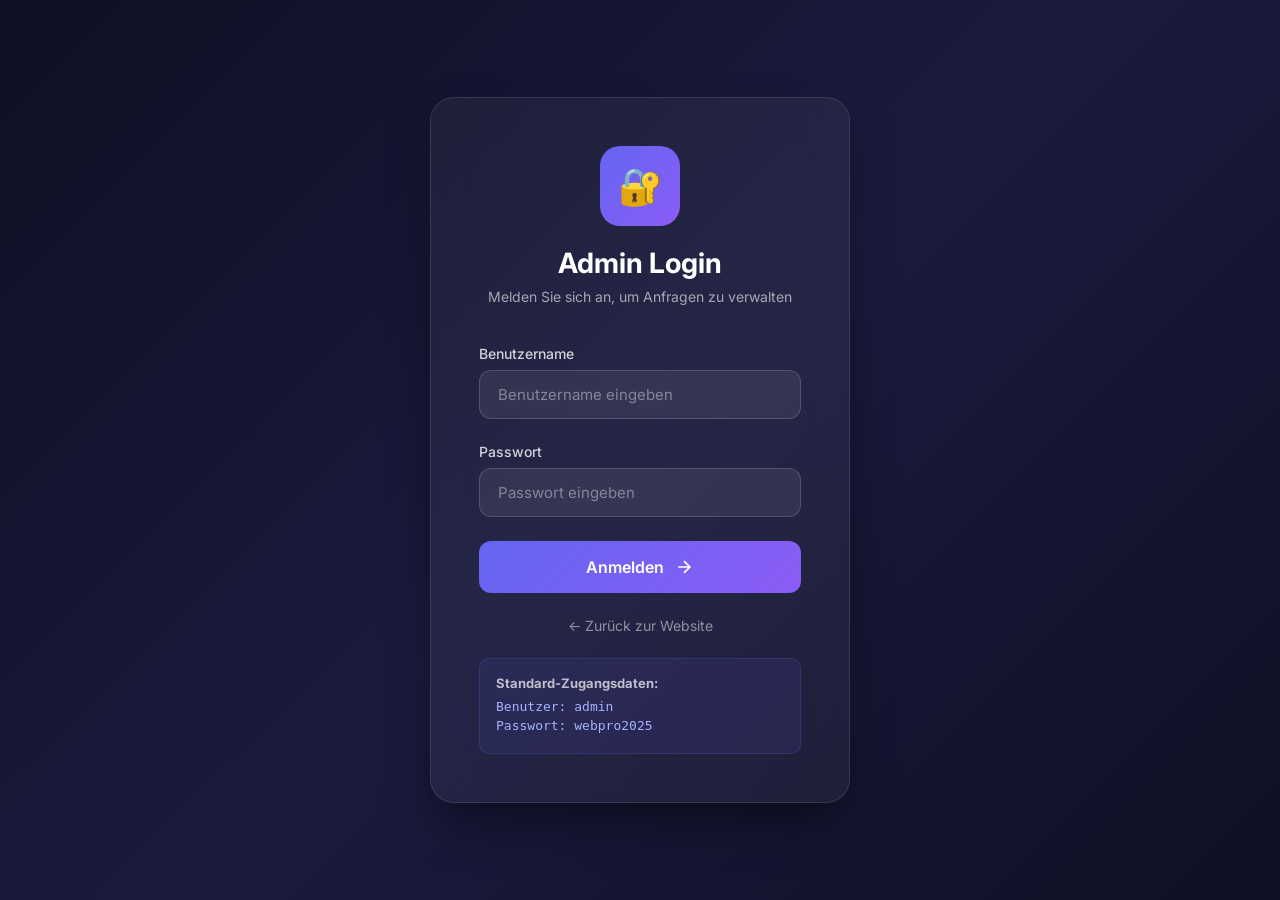
<file: admin-dashboard.html>
<!DOCTYPE html>
<html lang="de">
<head>
    <meta charset="UTF-8">
    <meta name="viewport" content="width=device-width, initial-scale=1.0">
    <meta name="robots" content="noindex, nofollow">
    <title>Admin Dashboard | WebPro Design</title>
    <link rel="icon" type="image/svg+xml" href="data:image/svg+xml,<svg xmlns='http://www.w3.org/2000/svg' viewBox='0 0 100 100'><text y='.9em' font-size='90'>📊</text></svg>">
    <link rel="preconnect" href="https://fonts.googleapis.com">
    <link rel="preconnect" href="https://fonts.gstatic.com" crossorigin>
    <link href="https://fonts.googleapis.com/css2?family=Inter:wght@300;400;500;600;700;800&display=swap" rel="stylesheet">
    <style>
        * {
            margin: 0;
            padding: 0;
            box-sizing: border-box;
        }

        body {
            font-family: 'Inter', sans-serif;
            background: #0f0f23;
            color: #fff;
            min-height: 100vh;
        }

        /* Sidebar */
        .sidebar {
            position: fixed;
            left: 0;
            top: 0;
            width: 260px;
            height: 100vh;
            background: rgba(255, 255, 255, 0.03);
            border-right: 1px solid rgba(255, 255, 255, 0.08);
            padding: 24px;
            display: flex;
            flex-direction: column;
        }

        .sidebar-logo {
            display: flex;
            align-items: center;
            gap: 12px;
            padding-bottom: 24px;
            border-bottom: 1px solid rgba(255, 255, 255, 0.08);
            margin-bottom: 24px;
        }

        .sidebar-logo img {
            width: 40px;
            height: 40px;
            border-radius: 10px;
        }

        .sidebar-logo span {
            font-size: 20px;
            font-weight: 700;
            background: linear-gradient(135deg, #6366f1, #8b5cf6);
            -webkit-background-clip: text;
            -webkit-text-fill-color: transparent;
            background-clip: text;
        }

        .sidebar-nav {
            flex: 1;
        }

        .nav-item {
            display: flex;
            align-items: center;
            gap: 12px;
            padding: 14px 16px;
            border-radius: 12px;
            color: rgba(255, 255, 255, 0.6);
            text-decoration: none;
            font-size: 15px;
            font-weight: 500;
            transition: all 0.3s ease;
            margin-bottom: 8px;
        }

        .nav-item:hover, .nav-item.active {
            background: rgba(99, 102, 241, 0.15);
            color: #fff;
        }

        .nav-item.active {
            background: linear-gradient(135deg, rgba(99, 102, 241, 0.2), rgba(139, 92, 246, 0.2));
        }

        .nav-item svg {
            width: 20px;
            height: 20px;
        }

        .sidebar-footer {
            padding-top: 24px;
            border-top: 1px solid rgba(255, 255, 255, 0.08);
        }

        .user-info {
            display: flex;
            align-items: center;
            gap: 12px;
            padding: 12px;
            background: rgba(255, 255, 255, 0.05);
            border-radius: 12px;
            margin-bottom: 12px;
        }

        .user-avatar {
            width: 40px;
            height: 40px;
            background: linear-gradient(135deg, #6366f1, #8b5cf6);
            border-radius: 10px;
            display: flex;
            align-items: center;
            justify-content: center;
            font-size: 18px;
        }

        .user-details {
            flex: 1;
        }

        .user-name {
            font-size: 14px;
            font-weight: 600;
        }

        .user-role {
            font-size: 12px;
            color: rgba(255, 255, 255, 0.5);
        }

        .logout-btn {
            display: flex;
            align-items: center;
            justify-content: center;
            gap: 8px;
            width: 100%;
            padding: 12px;
            background: rgba(239, 68, 68, 0.15);
            border: 1px solid rgba(239, 68, 68, 0.3);
            border-radius: 10px;
            color: #fca5a5;
            font-size: 14px;
            font-weight: 500;
            cursor: pointer;
            transition: all 0.3s ease;
        }

        .logout-btn:hover {
            background: rgba(239, 68, 68, 0.25);
        }

        /* Main Content */
        .main-content {
            margin-left: 260px;
            padding: 32px;
            min-height: 100vh;
        }

        .header {
            display: flex;
            justify-content: space-between;
            align-items: center;
            margin-bottom: 32px;
        }

        .header-title h1 {
            font-size: 28px;
            font-weight: 700;
            margin-bottom: 4px;
        }

        .header-title p {
            color: rgba(255, 255, 255, 0.5);
            font-size: 14px;
        }

        .header-actions {
            display: flex;
            gap: 12px;
        }

        .btn {
            display: inline-flex;
            align-items: center;
            gap: 8px;
            padding: 12px 20px;
            border-radius: 10px;
            font-size: 14px;
            font-weight: 500;
            cursor: pointer;
            transition: all 0.3s ease;
            border: none;
            font-family: inherit;
        }

        .btn-primary {
            background: linear-gradient(135deg, #6366f1, #8b5cf6);
            color: #fff;
        }

        .btn-primary:hover {
            transform: translateY(-2px);
            box-shadow: 0 10px 30px rgba(99, 102, 241, 0.3);
        }

        .btn-secondary {
            background: rgba(255, 255, 255, 0.08);
            color: #fff;
            border: 1px solid rgba(255, 255, 255, 0.15);
        }

        .btn-secondary:hover {
            background: rgba(255, 255, 255, 0.12);
        }

        /* Stats Cards */
        .stats-grid {
            display: grid;
            grid-template-columns: repeat(auto-fit, minmax(200px, 1fr));
            gap: 20px;
            margin-bottom: 32px;
        }

        .stat-card {
            background: rgba(255, 255, 255, 0.03);
            border: 1px solid rgba(255, 255, 255, 0.08);
            border-radius: 16px;
            padding: 24px;
            transition: all 0.3s ease;
        }

        .stat-card:hover {
            background: rgba(255, 255, 255, 0.05);
            transform: translateY(-2px);
        }

        .stat-icon {
            width: 48px;
            height: 48px;
            border-radius: 12px;
            display: flex;
            align-items: center;
            justify-content: center;
            font-size: 24px;
            margin-bottom: 16px;
        }

        .stat-icon.purple { background: rgba(99, 102, 241, 0.15); }
        .stat-icon.green { background: rgba(16, 185, 129, 0.15); }
        .stat-icon.orange { background: rgba(245, 158, 11, 0.15); }
        .stat-icon.red { background: rgba(239, 68, 68, 0.15); }

        .stat-value {
            font-size: 32px;
            font-weight: 700;
            margin-bottom: 4px;
        }

        .stat-label {
            color: rgba(255, 255, 255, 0.5);
            font-size: 14px;
        }

        /* Table */
        .table-container {
            background: rgba(255, 255, 255, 0.03);
            border: 1px solid rgba(255, 255, 255, 0.08);
            border-radius: 16px;
            overflow: hidden;
        }

        .table-header {
            display: flex;
            justify-content: space-between;
            align-items: center;
            padding: 20px 24px;
            border-bottom: 1px solid rgba(255, 255, 255, 0.08);
        }

        .table-title {
            font-size: 18px;
            font-weight: 600;
        }

        .search-box {
            display: flex;
            align-items: center;
            gap: 8px;
            background: rgba(255, 255, 255, 0.05);
            border: 1px solid rgba(255, 255, 255, 0.1);
            border-radius: 8px;
            padding: 8px 16px;
        }

        .search-box input {
            background: none;
            border: none;
            color: #fff;
            font-size: 14px;
            outline: none;
            width: 200px;
        }

        .search-box input::placeholder {
            color: rgba(255, 255, 255, 0.4);
        }

        .search-box svg {
            width: 18px;
            height: 18px;
            color: rgba(255, 255, 255, 0.4);
        }

        table {
            width: 100%;
            border-collapse: collapse;
        }

        th, td {
            text-align: left;
            padding: 16px 24px;
        }

        th {
            background: rgba(255, 255, 255, 0.03);
            font-size: 12px;
            font-weight: 600;
            text-transform: uppercase;
            letter-spacing: 0.5px;
            color: rgba(255, 255, 255, 0.5);
        }

        td {
            border-top: 1px solid rgba(255, 255, 255, 0.05);
            font-size: 14px;
        }

        tr:hover td {
            background: rgba(255, 255, 255, 0.02);
        }

        .status-badge {
            display: inline-flex;
            align-items: center;
            gap: 6px;
            padding: 6px 12px;
            border-radius: 20px;
            font-size: 12px;
            font-weight: 500;
        }

        .status-badge.new {
            background: rgba(99, 102, 241, 0.15);
            color: #a5b4fc;
        }

        .status-badge.contacted {
            background: rgba(245, 158, 11, 0.15);
            color: #fcd34d;
        }

        .status-badge.done {
            background: rgba(16, 185, 129, 0.15);
            color: #6ee7b7;
        }

        .status-dot {
            width: 6px;
            height: 6px;
            border-radius: 50%;
        }

        .status-badge.new .status-dot { background: #6366f1; }
        .status-badge.contacted .status-dot { background: #f59e0b; }
        .status-badge.done .status-dot { background: #10b981; }

        .action-btn {
            padding: 8px;
            background: rgba(255, 255, 255, 0.05);
            border: none;
            border-radius: 8px;
            color: rgba(255, 255, 255, 0.6);
            cursor: pointer;
            transition: all 0.2s ease;
            margin-right: 4px;
        }

        .action-btn:hover {
            background: rgba(255, 255, 255, 0.1);
            color: #fff;
        }

        .action-btn.delete:hover {
            background: rgba(239, 68, 68, 0.2);
            color: #fca5a5;
        }

        .empty-state {
            text-align: center;
            padding: 60px 24px;
            color: rgba(255, 255, 255, 0.5);
        }

        .empty-state svg {
            width: 64px;
            height: 64px;
            margin-bottom: 16px;
            opacity: 0.3;
        }

        .empty-state h3 {
            font-size: 18px;
            color: #fff;
            margin-bottom: 8px;
        }

        /* Modal */
        .modal-overlay {
            position: fixed;
            top: 0;
            left: 0;
            right: 0;
            bottom: 0;
            background: rgba(0, 0, 0, 0.7);
            backdrop-filter: blur(4px);
            display: none;
            align-items: center;
            justify-content: center;
            z-index: 1000;
        }

        .modal-overlay.active {
            display: flex;
        }

        .modal {
            background: #1a1a3e;
            border: 1px solid rgba(255, 255, 255, 0.1);
            border-radius: 20px;
            padding: 32px;
            width: 100%;
            max-width: 500px;
            max-height: 90vh;
            overflow-y: auto;
        }

        .modal-header {
            display: flex;
            justify-content: space-between;
            align-items: center;
            margin-bottom: 24px;
        }

        .modal-title {
            font-size: 20px;
            font-weight: 600;
        }

        .modal-close {
            width: 36px;
            height: 36px;
            background: rgba(255, 255, 255, 0.05);
            border: none;
            border-radius: 10px;
            color: rgba(255, 255, 255, 0.6);
            cursor: pointer;
            display: flex;
            align-items: center;
            justify-content: center;
            transition: all 0.2s ease;
        }

        .modal-close:hover {
            background: rgba(255, 255, 255, 0.1);
            color: #fff;
        }

        .detail-row {
            display: flex;
            padding: 16px 0;
            border-bottom: 1px solid rgba(255, 255, 255, 0.08);
        }

        .detail-row:last-child {
            border-bottom: none;
        }

        .detail-label {
            width: 120px;
            font-size: 13px;
            color: rgba(255, 255, 255, 0.5);
            font-weight: 500;
        }

        .detail-value {
            flex: 1;
            font-size: 14px;
        }

        .detail-value a {
            color: #a5b4fc;
            text-decoration: none;
        }

        .detail-value a:hover {
            text-decoration: underline;
        }

        .status-select {
            background: rgba(255, 255, 255, 0.08);
            border: 1px solid rgba(255, 255, 255, 0.15);
            border-radius: 8px;
            padding: 10px 14px;
            color: #fff;
            font-size: 14px;
            font-family: inherit;
            cursor: pointer;
            width: 100%;
        }

        .status-select option {
            background: #1a1a3e;
        }

        /* Responsive */
        @media (max-width: 1024px) {
            .sidebar {
                width: 80px;
                padding: 16px;
            }

            .sidebar-logo span,
            .nav-item span,
            .user-details {
                display: none;
            }

            .nav-item {
                justify-content: center;
                padding: 14px;
            }

            .user-info {
                justify-content: center;
            }

            .main-content {
                margin-left: 80px;
            }
        }

        @media (max-width: 768px) {
            .sidebar {
                display: none;
            }

            .main-content {
                margin-left: 0;
                padding: 20px;
            }

            .header {
                flex-direction: column;
                gap: 16px;
                align-items: flex-start;
            }

            .stats-grid {
                grid-template-columns: repeat(2, 1fr);
            }

            table {
                display: block;
                overflow-x: auto;
            }
        }
    </style>
</head>
<body>
    <!-- Sidebar -->
    <aside class="sidebar">
        <div class="sidebar-logo">
            <img src="logo.png" alt="Logo">
            <span>WebPro</span>
        </div>

        <nav class="sidebar-nav">
            <a href="#" class="nav-item active">
                <svg viewBox="0 0 24 24" fill="none" stroke="currentColor" stroke-width="2">
                    <path d="M3 9l9-7 9 7v11a2 2 0 0 1-2 2H5a2 2 0 0 1-2-2z"/>
                    <polyline points="9 22 9 12 15 12 15 22"/>
                </svg>
                <span>Dashboard</span>
            </a>
            <a href="index.html" class="nav-item">
                <svg viewBox="0 0 24 24" fill="none" stroke="currentColor" stroke-width="2">
                    <circle cx="12" cy="12" r="10"/>
                    <line x1="2" y1="12" x2="22" y2="12"/>
                    <path d="M12 2a15.3 15.3 0 0 1 4 10 15.3 15.3 0 0 1-4 10 15.3 15.3 0 0 1-4-10 15.3 15.3 0 0 1 4-10z"/>
                </svg>
                <span>Website</span>
            </a>
        </nav>

        <div class="sidebar-footer">
            <div class="user-info">
                <div class="user-avatar">👤</div>
                <div class="user-details">
                    <div class="user-name" id="user-name">Admin</div>
                    <div class="user-role" id="user-role">Administrator</div>
                </div>
            </div>
            <button class="logout-btn" onclick="logout()">
                <svg width="18" height="18" viewBox="0 0 24 24" fill="none" stroke="currentColor" stroke-width="2">
                    <path d="M9 21H5a2 2 0 0 1-2-2V5a2 2 0 0 1 2-2h4"/>
                    <polyline points="16 17 21 12 16 7"/>
                    <line x1="21" y1="12" x2="9" y2="12"/>
                </svg>
                Abmelden
            </button>
        </div>
    </aside>

    <!-- Main Content -->
    <main class="main-content">
        <header class="header">
            <div class="header-title">
                <h1>Anfragen-Übersicht</h1>
                <p>Verwalten Sie alle Rückruf-Anfragen</p>
            </div>
            <div class="header-actions">
                <button class="btn btn-secondary" onclick="exportData()">
                    <svg width="18" height="18" viewBox="0 0 24 24" fill="none" stroke="currentColor" stroke-width="2">
                        <path d="M21 15v4a2 2 0 0 1-2 2H5a2 2 0 0 1-2-2v-4"/>
                        <polyline points="7 10 12 15 17 10"/>
                        <line x1="12" y1="15" x2="12" y2="3"/>
                    </svg>
                    Exportieren
                </button>
                <button class="btn btn-primary" onclick="addTestData()">
                    <svg width="18" height="18" viewBox="0 0 24 24" fill="none" stroke="currentColor" stroke-width="2">
                        <line x1="12" y1="5" x2="12" y2="19"/>
                        <line x1="5" y1="12" x2="19" y2="12"/>
                    </svg>
                    Test-Daten
                </button>
            </div>
        </header>

        <!-- Stats -->
        <div class="stats-grid">
            <div class="stat-card">
                <div class="stat-icon purple">📨</div>
                <div class="stat-value" id="stat-total">0</div>
                <div class="stat-label">Gesamt Anfragen</div>
            </div>
            <div class="stat-card">
                <div class="stat-icon green">✅</div>
                <div class="stat-value" id="stat-done">0</div>
                <div class="stat-label">Erledigt</div>
            </div>
            <div class="stat-card">
                <div class="stat-icon orange">📞</div>
                <div class="stat-value" id="stat-contacted">0</div>
                <div class="stat-label">Kontaktiert</div>
            </div>
            <div class="stat-card">
                <div class="stat-icon red">🆕</div>
                <div class="stat-value" id="stat-new">0</div>
                <div class="stat-label">Neue Anfragen</div>
            </div>
        </div>

        <!-- Table -->
        <div class="table-container">
            <div class="table-header">
                <h2 class="table-title">Alle Anfragen</h2>
                <div class="search-box">
                    <svg viewBox="0 0 24 24" fill="none" stroke="currentColor" stroke-width="2">
                        <circle cx="11" cy="11" r="8"/>
                        <path d="m21 21-4.35-4.35"/>
                    </svg>
                    <input type="text" placeholder="Suchen..." id="search-input" oninput="filterRequests()">
                </div>
            </div>
            <div id="table-body">
                <!-- Table content will be inserted here -->
            </div>
        </div>
    </main>

    <!-- Detail Modal -->
    <div class="modal-overlay" id="detail-modal">
        <div class="modal">
            <div class="modal-header">
                <h3 class="modal-title">Anfrage-Details</h3>
                <button class="modal-close" onclick="closeModal()">
                    <svg width="20" height="20" viewBox="0 0 24 24" fill="none" stroke="currentColor" stroke-width="2">
                        <line x1="18" y1="6" x2="6" y2="18"/>
                        <line x1="6" y1="6" x2="18" y2="18"/>
                    </svg>
                </button>
            </div>
            <div id="modal-content">
                <!-- Modal content will be inserted here -->
            </div>
        </div>
    </div>

    <script>
        // Check authentication
        if (!sessionStorage.getItem('adminLoggedIn')) {
            window.location.href = 'admin.html';
        }

        // Set user info
        const userName = sessionStorage.getItem('adminUser') || 'Admin';
        const userRole = sessionStorage.getItem('adminRole') || 'admin';
        document.getElementById('user-name').textContent = userName.charAt(0).toUpperCase() + userName.slice(1);
        document.getElementById('user-role').textContent = userRole === 'admin' ? 'Administrator' : 'Mitarbeiter';

        // Initialize
        let requests = JSON.parse(localStorage.getItem('contactRequests')) || [];

        function renderTable(data = requests) {
            const tableBody = document.getElementById('table-body');
            
            if (data.length === 0) {
                tableBody.innerHTML = `
                    <div class="empty-state">
                        <svg viewBox="0 0 24 24" fill="none" stroke="currentColor" stroke-width="1.5">
                            <path d="M20 13V6a2 2 0 0 0-2-2H6a2 2 0 0 0-2 2v7m16 0v5a2 2 0 0 1-2 2H6a2 2 0 0 1-2-2v-5m16 0h-2.586a1 1 0 0 0-.707.293l-2.414 2.414a1 1 0 0 1-.707.293h-3.172a1 1 0 0 1-.707-.293l-2.414-2.414A1 1 0 0 0 6.586 13H4"/>
                        </svg>
                        <h3>Keine Anfragen vorhanden</h3>
                        <p>Neue Anfragen erscheinen hier automatisch.</p>
                    </div>
                `;
                return;
            }

            // Sort by date (newest first)
            const sortedData = [...data].sort((a, b) => new Date(b.timestamp) - new Date(a.timestamp));

            tableBody.innerHTML = `
                <table>
                    <thead>
                        <tr>
                            <th>Datum</th>
                            <th>Name</th>
                            <th>Unternehmen</th>
                            <th>E-Mail</th>
                            <th>Telefon</th>
                            <th>Status</th>
                            <th>Aktionen</th>
                        </tr>
                    </thead>
                    <tbody>
                        ${sortedData.map((req, index) => `
                            <tr>
                                <td>${formatDate(req.timestamp)}</td>
                                <td><strong>${escapeHtml(req.name)}</strong></td>
                                <td>${escapeHtml(req.company || '-')}</td>
                                <td><a href="mailto:${escapeHtml(req.email)}">${escapeHtml(req.email)}</a></td>
                                <td><a href="tel:${escapeHtml(req.phone)}">${escapeHtml(req.phone)}</a></td>
                                <td>
                                    <span class="status-badge ${req.status || 'new'}">
                                        <span class="status-dot"></span>
                                        ${getStatusLabel(req.status || 'new')}
                                    </span>
                                </td>
                                <td>
                                    <button class="action-btn" onclick="viewDetails('${req.id}')" title="Details">
                                        <svg width="16" height="16" viewBox="0 0 24 24" fill="none" stroke="currentColor" stroke-width="2">
                                            <path d="M1 12s4-8 11-8 11 8 11 8-4 8-11 8-11-8-11-8z"/>
                                            <circle cx="12" cy="12" r="3"/>
                                        </svg>
                                    </button>
                                    <button class="action-btn delete" onclick="deleteRequest('${req.id}')" title="Löschen">
                                        <svg width="16" height="16" viewBox="0 0 24 24" fill="none" stroke="currentColor" stroke-width="2">
                                            <polyline points="3 6 5 6 21 6"/>
                                            <path d="M19 6v14a2 2 0 0 1-2 2H7a2 2 0 0 1-2-2V6m3 0V4a2 2 0 0 1 2-2h4a2 2 0 0 1 2 2v2"/>
                                        </svg>
                                    </button>
                                </td>
                            </tr>
                        `).join('')}
                    </tbody>
                </table>
            `;
        }

        function updateStats() {
            document.getElementById('stat-total').textContent = requests.length;
            document.getElementById('stat-new').textContent = requests.filter(r => !r.status || r.status === 'new').length;
            document.getElementById('stat-contacted').textContent = requests.filter(r => r.status === 'contacted').length;
            document.getElementById('stat-done').textContent = requests.filter(r => r.status === 'done').length;
        }

        function formatDate(timestamp) {
            if (!timestamp) return '-';
            const date = new Date(timestamp);
            return date.toLocaleDateString('de-DE', {
                day: '2-digit',
                month: '2-digit',
                year: 'numeric',
                hour: '2-digit',
                minute: '2-digit'
            });
        }

        function getStatusLabel(status) {
            const labels = {
                'new': 'Neu',
                'contacted': 'Kontaktiert',
                'done': 'Erledigt'
            };
            return labels[status] || 'Neu';
        }

        function escapeHtml(text) {
            if (!text) return '';
            const div = document.createElement('div');
            div.textContent = text;
            return div.innerHTML;
        }

        function filterRequests() {
            const searchTerm = document.getElementById('search-input').value.toLowerCase();
            const filtered = requests.filter(req => 
                req.name.toLowerCase().includes(searchTerm) ||
                (req.company && req.company.toLowerCase().includes(searchTerm)) ||
                req.email.toLowerCase().includes(searchTerm) ||
                req.phone.includes(searchTerm)
            );
            renderTable(filtered);
        }

        function viewDetails(id) {
            const req = requests.find(r => r.id === id);
            if (!req) return;

            const modalContent = document.getElementById('modal-content');
            modalContent.innerHTML = `
                <div class="detail-row">
                    <div class="detail-label">Datum</div>
                    <div class="detail-value">${formatDate(req.timestamp)}</div>
                </div>
                <div class="detail-row">
                    <div class="detail-label">Name</div>
                    <div class="detail-value"><strong>${escapeHtml(req.name)}</strong></div>
                </div>
                <div class="detail-row">
                    <div class="detail-label">Unternehmen</div>
                    <div class="detail-value">${escapeHtml(req.company || '-')}</div>
                </div>
                <div class="detail-row">
                    <div class="detail-label">E-Mail</div>
                    <div class="detail-value"><a href="mailto:${escapeHtml(req.email)}">${escapeHtml(req.email)}</a></div>
                </div>
                <div class="detail-row">
                    <div class="detail-label">Telefon</div>
                    <div class="detail-value"><a href="tel:${escapeHtml(req.phone)}">${escapeHtml(req.phone)}</a></div>
                </div>
                <div class="detail-row">
                    <div class="detail-label">Nachricht</div>
                    <div class="detail-value">${escapeHtml(req.message || 'Keine Nachricht')}</div>
                </div>
                <div class="detail-row">
                    <div class="detail-label">Status</div>
                    <div class="detail-value">
                        <select class="status-select" onchange="updateStatus('${req.id}', this.value)">
                            <option value="new" ${req.status === 'new' || !req.status ? 'selected' : ''}>Neu</option>
                            <option value="contacted" ${req.status === 'contacted' ? 'selected' : ''}>Kontaktiert</option>
                            <option value="done" ${req.status === 'done' ? 'selected' : ''}>Erledigt</option>
                        </select>
                    </div>
                </div>
            `;

            document.getElementById('detail-modal').classList.add('active');
        }

        function closeModal() {
            document.getElementById('detail-modal').classList.remove('active');
        }

        function updateStatus(id, newStatus) {
            const reqIndex = requests.findIndex(r => r.id === id);
            if (reqIndex > -1) {
                requests[reqIndex].status = newStatus;
                localStorage.setItem('contactRequests', JSON.stringify(requests));
                renderTable();
                updateStats();
            }
        }

        function deleteRequest(id) {
            if (confirm('Möchten Sie diese Anfrage wirklich löschen?')) {
                requests = requests.filter(r => r.id !== id);
                localStorage.setItem('contactRequests', JSON.stringify(requests));
                renderTable();
                updateStats();
            }
        }

        function exportData() {
            if (requests.length === 0) {
                alert('Keine Daten zum Exportieren vorhanden.');
                return;
            }

            const csv = [
                ['Datum', 'Name', 'Unternehmen', 'E-Mail', 'Telefon', 'Nachricht', 'Status'].join(';'),
                ...requests.map(r => [
                    formatDate(r.timestamp),
                    r.name,
                    r.company || '',
                    r.email,
                    r.phone,
                    r.message || '',
                    getStatusLabel(r.status || 'new')
                ].map(v => `"${v}"`).join(';'))
            ].join('\n');

            const blob = new Blob(['\ufeff' + csv], { type: 'text/csv;charset=utf-8;' });
            const link = document.createElement('a');
            link.href = URL.createObjectURL(blob);
            link.download = `anfragen_${new Date().toISOString().split('T')[0]}.csv`;
            link.click();
        }

        function addTestData() {
            const testRequests = [
                {
                    id: 'test-' + Date.now() + '-1',
                    name: 'Max Mustermann',
                    company: 'Mustermann GmbH',
                    email: 'max@mustermann.de',
                    phone: '+49 123 456789',
                    message: 'Ich interessiere mich für eine neue Firmenwebsite.',
                    timestamp: new Date().toISOString(),
                    status: 'new'
                },
                {
                    id: 'test-' + Date.now() + '-2',
                    name: 'Anna Schmidt',
                    company: 'Schmidt Consulting',
                    email: 'anna@schmidt-consulting.de',
                    phone: '+49 987 654321',
                    message: 'Bitte um Rückruf wegen Landingpage.',
                    timestamp: new Date(Date.now() - 86400000).toISOString(),
                    status: 'contacted'
                },
                {
                    id: 'test-' + Date.now() + '-3',
                    name: 'Thomas Weber',
                    company: '',
                    email: 'thomas.weber@email.de',
                    phone: '+49 555 123456',
                    message: '',
                    timestamp: new Date(Date.now() - 172800000).toISOString(),
                    status: 'done'
                }
            ];

            requests = [...requests, ...testRequests];
            localStorage.setItem('contactRequests', JSON.stringify(requests));
            renderTable();
            updateStats();
        }

        function logout() {
            sessionStorage.removeItem('adminLoggedIn');
            sessionStorage.removeItem('adminUser');
            sessionStorage.removeItem('adminRole');
            window.location.href = 'admin.html';
        }

        // Close modal on backdrop click
        document.getElementById('detail-modal').addEventListener('click', function(e) {
            if (e.target === this) {
                closeModal();
            }
        });

        // Close modal on Escape key
        document.addEventListener('keydown', function(e) {
            if (e.key === 'Escape') {
                closeModal();
            }
        });

        // Initial render
        renderTable();
        updateStats();

        // Listen for storage changes (for real-time updates if multiple tabs)
        window.addEventListener('storage', function(e) {
            if (e.key === 'contactRequests') {
                requests = JSON.parse(e.newValue) || [];
                renderTable();
                updateStats();
            }
        });
    </script>
</body>
</html>
</file>
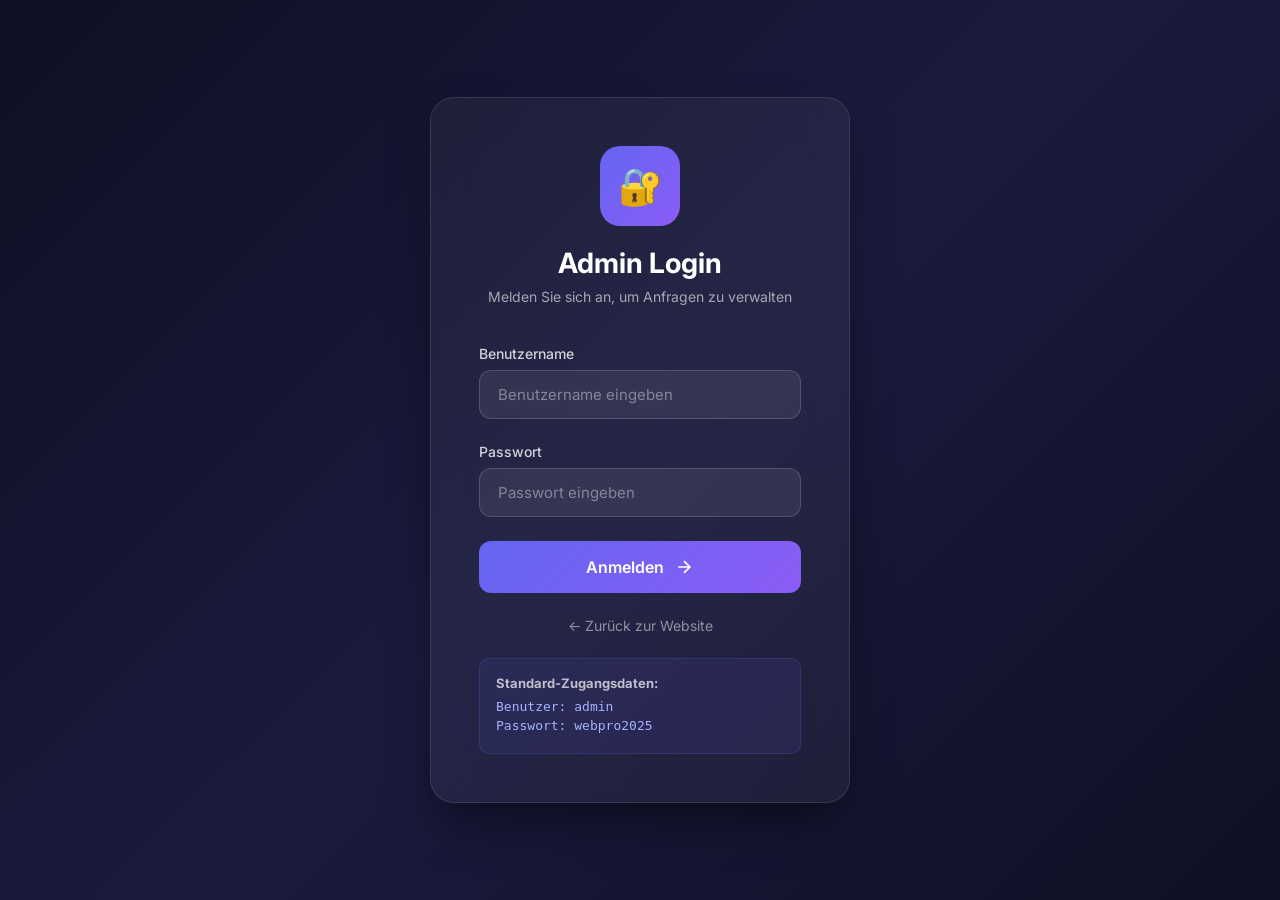
<file: admin.html>
<!DOCTYPE html>
<html lang="de">
<head>
    <meta charset="UTF-8">
    <meta name="viewport" content="width=device-width, initial-scale=1.0">
    <meta name="robots" content="noindex, nofollow">
    <title>Admin Login | WebPro Design</title>
    <link rel="icon" type="image/svg+xml" href="data:image/svg+xml,<svg xmlns='http://www.w3.org/2000/svg' viewBox='0 0 100 100'><text y='.9em' font-size='90'>🔐</text></svg>">
    <link rel="preconnect" href="https://fonts.googleapis.com">
    <link rel="preconnect" href="https://fonts.gstatic.com" crossorigin>
    <link href="https://fonts.googleapis.com/css2?family=Inter:wght@300;400;500;600;700;800&display=swap" rel="stylesheet">
    <style>
        * {
            margin: 0;
            padding: 0;
            box-sizing: border-box;
        }

        body {
            font-family: 'Inter', sans-serif;
            background: linear-gradient(135deg, #0f0f23 0%, #1a1a3e 50%, #0f0f23 100%);
            min-height: 100vh;
            display: flex;
            align-items: center;
            justify-content: center;
            padding: 20px;
        }

        .login-container {
            background: rgba(255, 255, 255, 0.05);
            backdrop-filter: blur(20px);
            border: 1px solid rgba(255, 255, 255, 0.1);
            border-radius: 24px;
            padding: 48px;
            width: 100%;
            max-width: 420px;
            box-shadow: 0 25px 50px -12px rgba(0, 0, 0, 0.5);
        }

        .login-header {
            text-align: center;
            margin-bottom: 40px;
        }

        .login-logo {
            width: 80px;
            height: 80px;
            background: linear-gradient(135deg, #6366f1, #8b5cf6);
            border-radius: 20px;
            display: flex;
            align-items: center;
            justify-content: center;
            margin: 0 auto 20px;
            font-size: 36px;
        }

        .login-title {
            color: #fff;
            font-size: 28px;
            font-weight: 700;
            margin-bottom: 8px;
        }

        .login-subtitle {
            color: rgba(255, 255, 255, 0.6);
            font-size: 14px;
        }

        .form-group {
            margin-bottom: 24px;
        }

        .form-group label {
            display: block;
            color: rgba(255, 255, 255, 0.8);
            font-size: 14px;
            font-weight: 500;
            margin-bottom: 8px;
        }

        .form-group input {
            width: 100%;
            padding: 14px 18px;
            background: rgba(255, 255, 255, 0.08);
            border: 1px solid rgba(255, 255, 255, 0.15);
            border-radius: 12px;
            color: #fff;
            font-size: 15px;
            font-family: inherit;
            transition: all 0.3s ease;
        }

        .form-group input:focus {
            outline: none;
            border-color: #6366f1;
            background: rgba(255, 255, 255, 0.12);
            box-shadow: 0 0 0 4px rgba(99, 102, 241, 0.2);
        }

        .form-group input::placeholder {
            color: rgba(255, 255, 255, 0.4);
        }

        .login-btn {
            width: 100%;
            padding: 16px;
            background: linear-gradient(135deg, #6366f1, #8b5cf6);
            border: none;
            border-radius: 12px;
            color: #fff;
            font-size: 16px;
            font-weight: 600;
            font-family: inherit;
            cursor: pointer;
            transition: all 0.3s ease;
            display: flex;
            align-items: center;
            justify-content: center;
            gap: 10px;
        }

        .login-btn:hover {
            transform: translateY(-2px);
            box-shadow: 0 10px 30px rgba(99, 102, 241, 0.4);
        }

        .login-btn:active {
            transform: translateY(0);
        }

        .error-message {
            background: rgba(239, 68, 68, 0.15);
            border: 1px solid rgba(239, 68, 68, 0.3);
            color: #fca5a5;
            padding: 12px 16px;
            border-radius: 10px;
            font-size: 14px;
            margin-bottom: 20px;
            display: none;
        }

        .error-message.show {
            display: block;
        }

        .back-link {
            display: block;
            text-align: center;
            margin-top: 24px;
            color: rgba(255, 255, 255, 0.5);
            text-decoration: none;
            font-size: 14px;
            transition: color 0.3s ease;
        }

        .back-link:hover {
            color: #6366f1;
        }

        .credentials-hint {
            background: rgba(99, 102, 241, 0.1);
            border: 1px solid rgba(99, 102, 241, 0.2);
            border-radius: 10px;
            padding: 16px;
            margin-top: 24px;
        }

        .credentials-hint p {
            color: rgba(255, 255, 255, 0.7);
            font-size: 13px;
            margin-bottom: 8px;
        }

        .credentials-hint code {
            display: block;
            color: #a5b4fc;
            font-size: 13px;
            margin: 4px 0;
        }
    </style>
</head>
<body>
    <div class="login-container">
        <div class="login-header">
            <div class="login-logo">🔐</div>
            <h1 class="login-title">Admin Login</h1>
            <p class="login-subtitle">Melden Sie sich an, um Anfragen zu verwalten</p>
        </div>

        <div class="error-message" id="error-message">
            Ungültige Anmeldedaten. Bitte versuchen Sie es erneut.
        </div>

        <form id="login-form">
            <div class="form-group">
                <label for="username">Benutzername</label>
                <input type="text" id="username" name="username" placeholder="Benutzername eingeben" required autocomplete="username">
            </div>
            <div class="form-group">
                <label for="password">Passwort</label>
                <input type="password" id="password" name="password" placeholder="Passwort eingeben" required autocomplete="current-password">
            </div>
            <button type="submit" class="login-btn">
                <span>Anmelden</span>
                <svg width="20" height="20" viewBox="0 0 24 24" fill="none" stroke="currentColor" stroke-width="2">
                    <path d="M5 12h14M12 5l7 7-7 7"/>
                </svg>
            </button>
        </form>

        <a href="index.html" class="back-link">← Zurück zur Website</a>

        <div class="credentials-hint">
            <p><strong>Standard-Zugangsdaten:</strong></p>
            <code>Benutzer: admin</code>
            <code>Passwort: webpro2025</code>
        </div>
    </div>

    <script>
        // Default credentials (in production, use a secure backend!)
        const VALID_USERS = [
            { username: 'admin', password: 'webpro2025', role: 'admin' },
            { username: 'mitarbeiter', password: 'team2025', role: 'employee' }
        ];

        // Check if already logged in
        if (sessionStorage.getItem('adminLoggedIn')) {
            window.location.href = 'admin-dashboard.html';
        }

        document.getElementById('login-form').addEventListener('submit', function(e) {
            e.preventDefault();
            
            const username = document.getElementById('username').value.trim();
            const password = document.getElementById('password').value;
            const errorMessage = document.getElementById('error-message');
            
            const user = VALID_USERS.find(u => u.username === username && u.password === password);
            
            if (user) {
                // Store login state
                sessionStorage.setItem('adminLoggedIn', 'true');
                sessionStorage.setItem('adminUser', username);
                sessionStorage.setItem('adminRole', user.role);
                
                // Redirect to dashboard
                window.location.href = 'admin-dashboard.html';
            } else {
                errorMessage.classList.add('show');
                document.getElementById('password').value = '';
            }
        });

        // Hide error on input
        document.querySelectorAll('input').forEach(input => {
            input.addEventListener('input', () => {
                document.getElementById('error-message').classList.remove('show');
            });
        });
    </script>
</body>
</html>
</file>
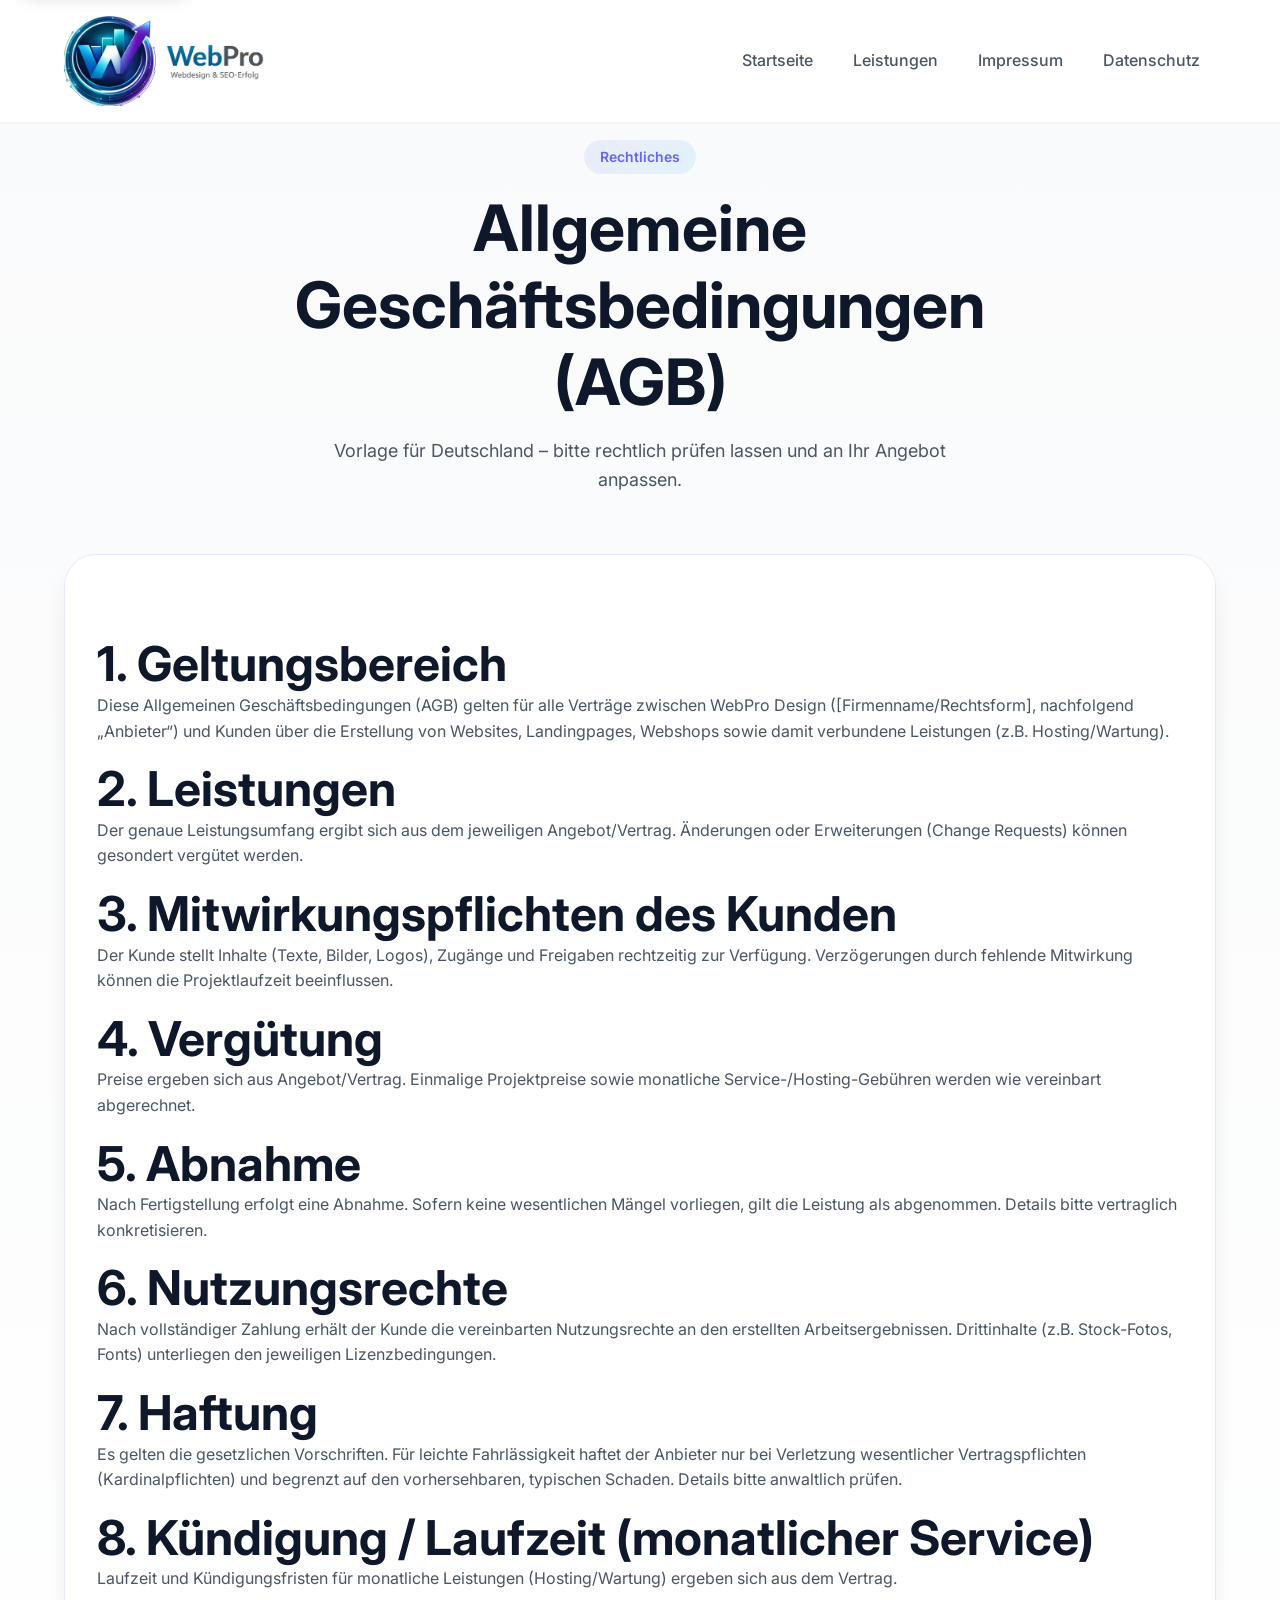
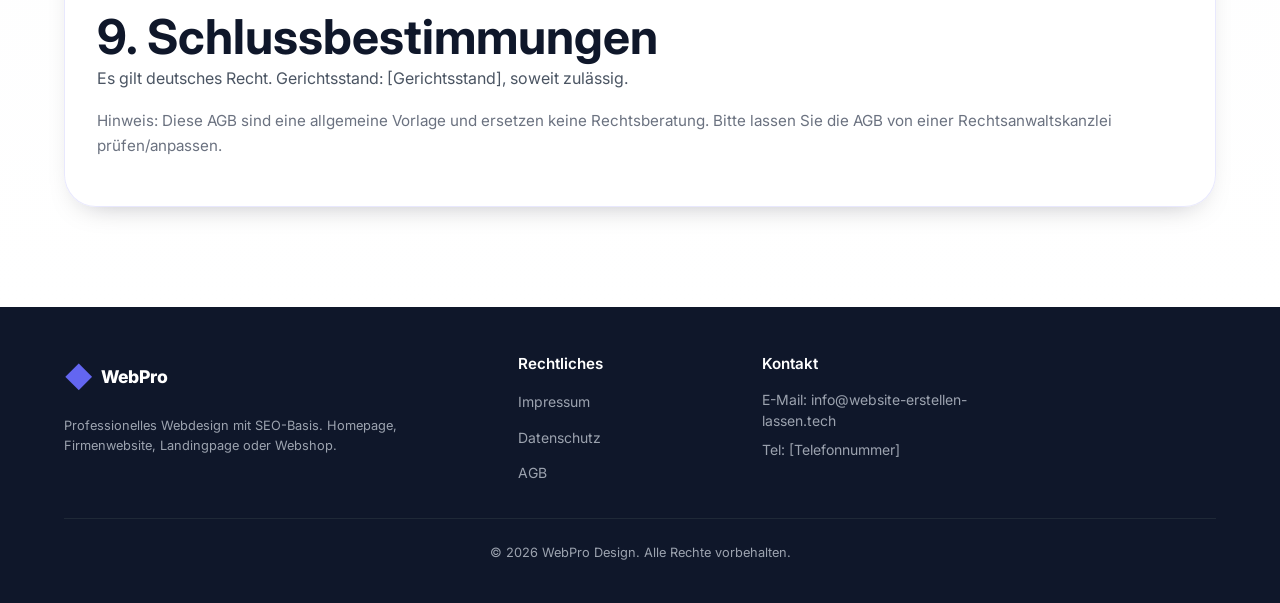
<file: agb.html>
<!DOCTYPE html>
<html lang="de">
<head>
    <meta charset="UTF-8">
    <meta name="viewport" content="width=device-width, initial-scale=1.0">
    <meta name="robots" content="noindex, follow">
    <meta name="theme-color" content="#6366f1">
    <meta name="color-scheme" content="light">
    <meta name="format-detection" content="telephone=no">

    <title>AGB | WebPro Design</title>
    <meta name="description" content="Allgemeine Geschäftsbedingungen (AGB) – Vorlage für WebPro Design (Deutschland).">

    <link rel="canonical" href="https://website-erstellen-lassen.tech/agb.html">
    <link rel="alternate" hreflang="de-DE" href="https://website-erstellen-lassen.tech/agb.html">

    <link rel="icon" type="image/svg+xml" href="data:image/svg+xml,<svg xmlns='http://www.w3.org/2000/svg' viewBox='0 0 100 100'><text y='.9em' font-size='90'>🚀</text></svg>">

    <link rel="preconnect" href="https://fonts.googleapis.com">
    <link rel="preconnect" href="https://fonts.gstatic.com" crossorigin>
    <link href="https://fonts.googleapis.com/css2?family=Inter:wght@300;400;500;600;700;800;900&display=swap" rel="stylesheet">

    <link rel="stylesheet" href="styles.css">
</head>
<body>
    <a class="skip-link" href="#main">Zum Inhalt springen</a>

    <nav class="navbar" id="navbar">
        <div class="nav-container">
            <a href="index.html" class="logo">
                <img src="logo.png" alt="WebPro Design Logo" class="logo-image">
            </a>
            <ul class="nav-menu" id="nav-menu">
                <li><a href="index.html" class="nav-link">Startseite</a></li>
                <li><a href="leistungen.html" class="nav-link">Leistungen</a></li>
                <li><a href="impressum.html" class="nav-link">Impressum</a></li>
                <li><a href="datenschutz.html" class="nav-link">Datenschutz</a></li>
            </ul>
            <button class="hamburger" id="hamburger" aria-label="Menü öffnen">
                <span></span>
                <span></span>
                <span></span>
            </button>
        </div>
    </nav>

    <main id="main">
        <section class="solution-section" style="padding-top: 140px;">
            <div class="container">
                <div class="section-header">
                    <span class="section-tag">Rechtliches</span>
                    <h1 class="section-title">Allgemeine Geschäftsbedingungen (AGB)</h1>
                    <p class="section-subtitle">Vorlage für Deutschland – bitte rechtlich prüfen lassen und an Ihr Angebot anpassen.</p>
                </div>

                <div class="details-grid" style="grid-template-columns: 1fr;">
                    <article class="details-card">
                        <h2>1. Geltungsbereich</h2>
                        <p>
                            Diese Allgemeinen Geschäftsbedingungen (AGB) gelten für alle Verträge zwischen WebPro Design
                            ([Firmenname/Rechtsform], nachfolgend „Anbieter“) und Kunden über die Erstellung von Websites,
                            Landingpages, Webshops sowie damit verbundene Leistungen (z.B. Hosting/Wartung).
                        </p>

                        <h2>2. Leistungen</h2>
                        <p>
                            Der genaue Leistungsumfang ergibt sich aus dem jeweiligen Angebot/Vertrag. Änderungen oder Erweiterungen
                            (Change Requests) können gesondert vergütet werden.
                        </p>

                        <h2>3. Mitwirkungspflichten des Kunden</h2>
                        <p>
                            Der Kunde stellt Inhalte (Texte, Bilder, Logos), Zugänge und Freigaben rechtzeitig zur Verfügung.
                            Verzögerungen durch fehlende Mitwirkung können die Projektlaufzeit beeinflussen.
                        </p>

                        <h2>4. Vergütung</h2>
                        <p>
                            Preise ergeben sich aus Angebot/Vertrag. Einmalige Projektpreise sowie monatliche Service-/Hosting-Gebühren
                            werden wie vereinbart abgerechnet.
                        </p>

                        <h2>5. Abnahme</h2>
                        <p>
                            Nach Fertigstellung erfolgt eine Abnahme. Sofern keine wesentlichen Mängel vorliegen, gilt die Leistung als abgenommen.
                            Details bitte vertraglich konkretisieren.
                        </p>

                        <h2>6. Nutzungsrechte</h2>
                        <p>
                            Nach vollständiger Zahlung erhält der Kunde die vereinbarten Nutzungsrechte an den erstellten Arbeitsergebnissen.
                            Drittinhalte (z.B. Stock-Fotos, Fonts) unterliegen den jeweiligen Lizenzbedingungen.
                        </p>

                        <h2>7. Haftung</h2>
                        <p>
                            Es gelten die gesetzlichen Vorschriften. Für leichte Fahrlässigkeit haftet der Anbieter nur bei Verletzung wesentlicher Vertragspflichten
                            (Kardinalpflichten) und begrenzt auf den vorhersehbaren, typischen Schaden. Details bitte anwaltlich prüfen.
                        </p>

                        <h2>8. Kündigung / Laufzeit (monatlicher Service)</h2>
                        <p>
                            Laufzeit und Kündigungsfristen für monatliche Leistungen (Hosting/Wartung) ergeben sich aus dem Vertrag.
                        </p>

                        <h2>9. Schlussbestimmungen</h2>
                        <p>
                            Es gilt deutsches Recht. Gerichtsstand: [Gerichtsstand], soweit zulässig.
                        </p>

                        <p style="margin-top: 18px; color: var(--gray-500); font-size: 0.95rem;">
                            Hinweis: Diese AGB sind eine allgemeine Vorlage und ersetzen keine Rechtsberatung.
                            Bitte lassen Sie die AGB von einer Rechtsanwaltskanzlei prüfen/anpassen.
                        </p>
                    </article>
                </div>
            </div>
        </section>
    </main>

    <footer class="footer">
        <div class="container">
            <div class="footer-grid">
                <div class="footer-brand">
                    <a href="index.html" class="logo"><span class="logo-icon">◆</span><span class="logo-text">WebPro</span></a>
                    <p>Professionelles Webdesign mit SEO-Basis. Homepage, Firmenwebsite, Landingpage oder Webshop.</p>
                </div>
                <div class="footer-links">
                    <h4>Rechtliches</h4>
                    <ul>
                        <li><a href="impressum.html">Impressum</a></li>
                        <li><a href="datenschutz.html">Datenschutz</a></li>
                        <li><a href="agb.html">AGB</a></li>
                    </ul>
                </div>
                <div class="footer-contact">
                    <h4>Kontakt</h4>
                    <p>E-Mail: info@website-erstellen-lassen.tech</p>
                    <p>Tel: [Telefonnummer]</p>
                </div>
            </div>
            <div class="footer-bottom"><p>&copy; 2026 WebPro Design. Alle Rechte vorbehalten.</p></div>
        </div>
    </footer>

    <script src="script.js"></script>
</body>
</html>
</file>
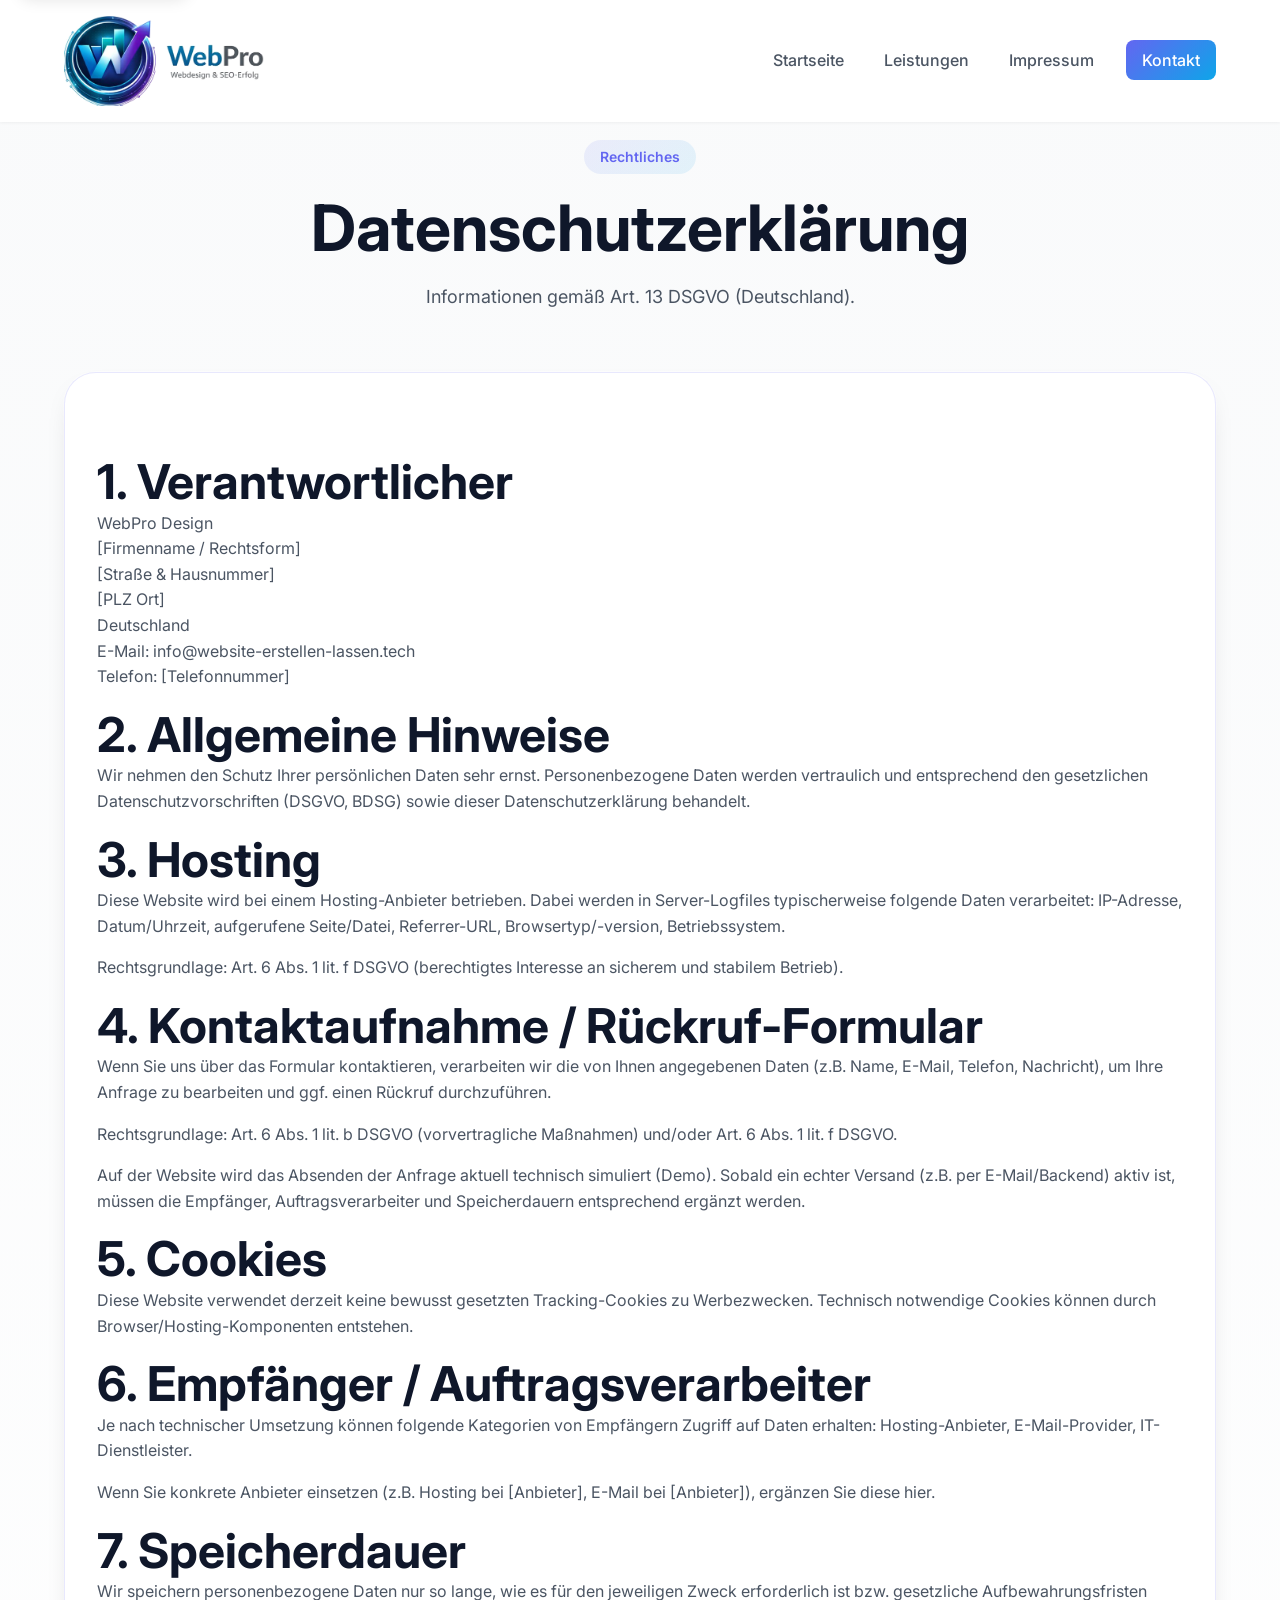
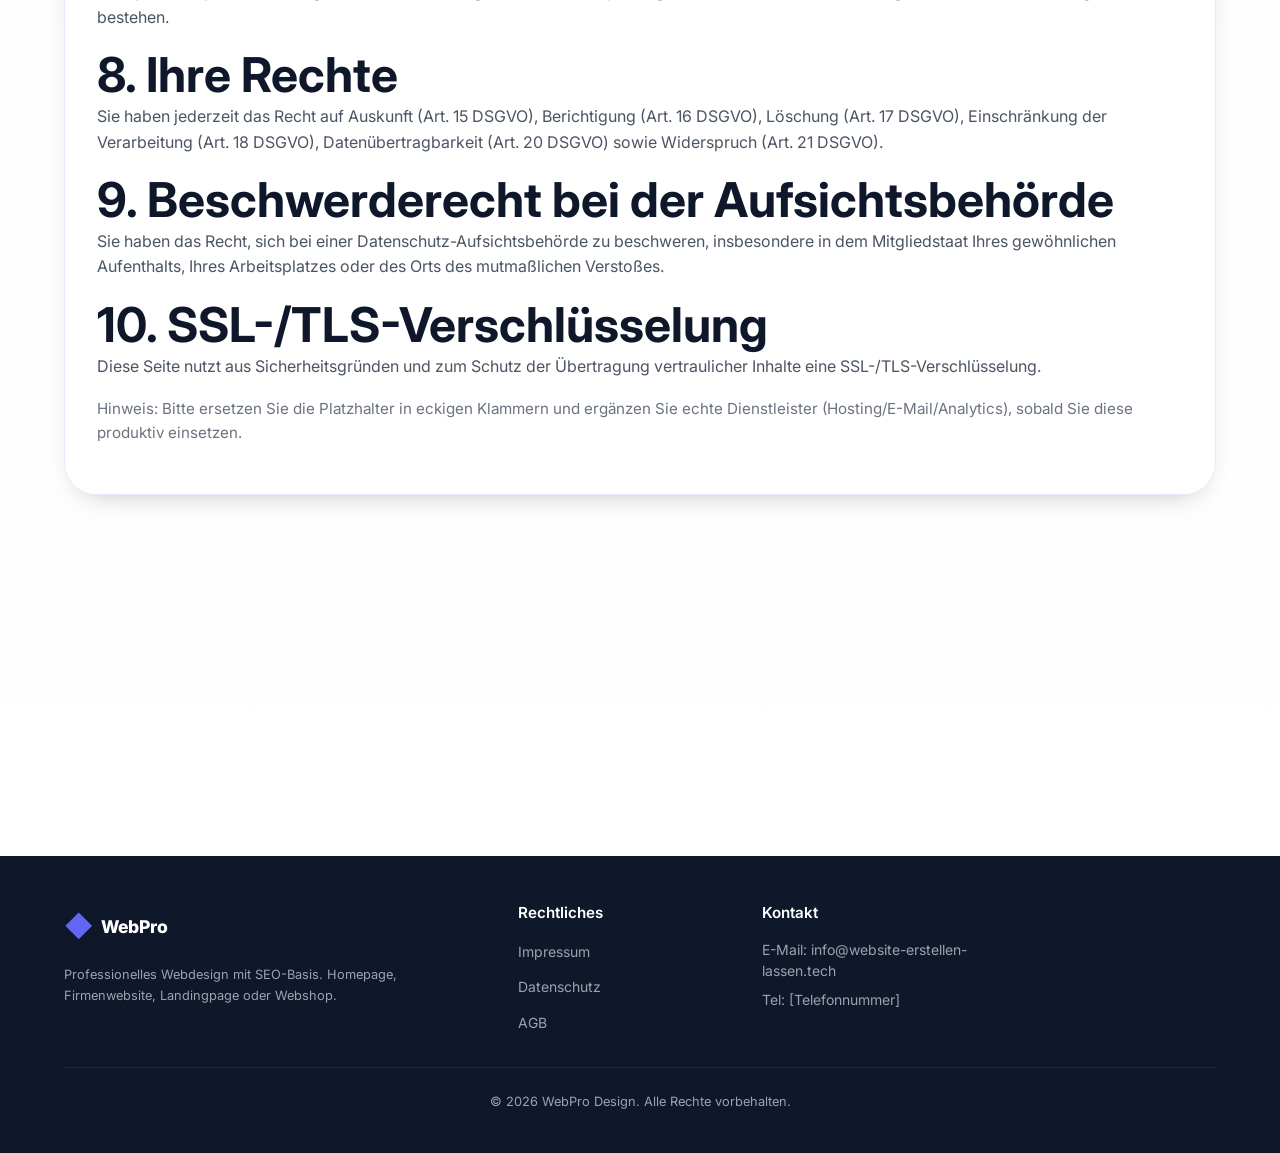
<file: datenschutz.html>
<!DOCTYPE html>
<html lang="de">
<head>
    <meta charset="UTF-8">
    <meta name="viewport" content="width=device-width, initial-scale=1.0">
    <meta name="robots" content="index, follow, max-image-preview:large, max-snippet:-1, max-video-preview:-1">
    <meta name="theme-color" content="#6366f1">
    <meta name="color-scheme" content="light">
    <meta name="format-detection" content="telephone=no">

    <title>Datenschutzerklärung | WebPro Design</title>
    <meta name="description" content="Datenschutzerklärung (DSGVO) für WebPro Design (Deutschland). Informationen zu Art, Umfang und Zweck der Verarbeitung personenbezogener Daten.">

    <meta property="og:type" content="website">
    <meta property="og:url" content="https://website-erstellen-lassen.tech/datenschutz.html">
    <meta property="og:locale" content="de_DE">
    <meta property="og:title" content="Datenschutzerklärung | WebPro Design">
    <meta property="og:description" content="Datenschutz / DSGVO Informationen.">
    <meta property="og:image" content="https://website-erstellen-lassen.tech/og-image.jpg">

    <link rel="canonical" href="https://website-erstellen-lassen.tech/datenschutz.html">
    <link rel="alternate" hreflang="de-DE" href="https://website-erstellen-lassen.tech/datenschutz.html">

    <link rel="icon" type="image/svg+xml" href="data:image/svg+xml,<svg xmlns='http://www.w3.org/2000/svg' viewBox='0 0 100 100'><text y='.9em' font-size='90'>🚀</text></svg>">

    <link rel="preconnect" href="https://fonts.googleapis.com">
    <link rel="preconnect" href="https://fonts.gstatic.com" crossorigin>
    <link href="https://fonts.googleapis.com/css2?family=Inter:wght@300;400;500;600;700;800;900&display=swap" rel="stylesheet">

    <link rel="stylesheet" href="styles.css">
</head>
<body>
    <a class="skip-link" href="#main">Zum Inhalt springen</a>

    <nav class="navbar" id="navbar">
        <div class="nav-container">
            <a href="index.html" class="logo">
                <img src="logo.png" alt="WebPro Design Logo" class="logo-image">
            </a>
            <ul class="nav-menu" id="nav-menu">
                <li><a href="index.html" class="nav-link">Startseite</a></li>
                <li><a href="leistungen.html" class="nav-link">Leistungen</a></li>
                <li><a href="impressum.html" class="nav-link">Impressum</a></li>
                <li><a href="#kontakt" class="nav-link cta-nav">Kontakt</a></li>
            </ul>
            <button class="hamburger" id="hamburger" aria-label="Menü öffnen">
                <span></span>
                <span></span>
                <span></span>
            </button>
        </div>
    </nav>

    <main id="main">
        <section class="solution-section" style="padding-top: 140px;">
            <div class="container">
                <div class="section-header">
                    <span class="section-tag">Rechtliches</span>
                    <h1 class="section-title">Datenschutzerklärung</h1>
                    <p class="section-subtitle">Informationen gemäß Art. 13 DSGVO (Deutschland).</p>
                </div>

                <div class="details-grid" style="grid-template-columns: 1fr;">
                    <article class="details-card">
                        <h2>1. Verantwortlicher</h2>
                        <p>
                            WebPro Design<br>
                            [Firmenname / Rechtsform]<br>
                            [Straße & Hausnummer]<br>
                            [PLZ Ort]<br>
                            Deutschland<br>
                            E-Mail: info@website-erstellen-lassen.tech<br>
                            Telefon: [Telefonnummer]
                        </p>

                        <h2>2. Allgemeine Hinweise</h2>
                        <p>
                            Wir nehmen den Schutz Ihrer persönlichen Daten sehr ernst. Personenbezogene Daten werden vertraulich und
                            entsprechend den gesetzlichen Datenschutzvorschriften (DSGVO, BDSG) sowie dieser Datenschutzerklärung behandelt.
                        </p>

                        <h2>3. Hosting</h2>
                        <p>
                            Diese Website wird bei einem Hosting-Anbieter betrieben. Dabei werden in Server-Logfiles typischerweise folgende Daten verarbeitet:
                            IP-Adresse, Datum/Uhrzeit, aufgerufene Seite/Datei, Referrer-URL, Browsertyp/-version, Betriebssystem.
                        </p>
                        <p>
                            Rechtsgrundlage: Art. 6 Abs. 1 lit. f DSGVO (berechtigtes Interesse an sicherem und stabilem Betrieb).
                        </p>

                        <h2>4. Kontaktaufnahme / Rückruf-Formular</h2>
                        <p>
                            Wenn Sie uns über das Formular kontaktieren, verarbeiten wir die von Ihnen angegebenen Daten (z.B. Name, E-Mail, Telefon,
                            Nachricht), um Ihre Anfrage zu bearbeiten und ggf. einen Rückruf durchzuführen.
                        </p>
                        <p>
                            Rechtsgrundlage: Art. 6 Abs. 1 lit. b DSGVO (vorvertragliche Maßnahmen) und/oder Art. 6 Abs. 1 lit. f DSGVO.
                        </p>
                        <p>
                            Auf der Website wird das Absenden der Anfrage aktuell technisch simuliert (Demo). Sobald ein echter Versand (z.B. per E-Mail/Backend)
                            aktiv ist, müssen die Empfänger, Auftragsverarbeiter und Speicherdauern entsprechend ergänzt werden.
                        </p>

                        <h2>5. Cookies</h2>
                        <p>
                            Diese Website verwendet derzeit keine bewusst gesetzten Tracking-Cookies zu Werbezwecken. Technisch notwendige Cookies
                            können durch Browser/Hosting-Komponenten entstehen.
                        </p>

                        <h2>6. Empfänger / Auftragsverarbeiter</h2>
                        <p>
                            Je nach technischer Umsetzung können folgende Kategorien von Empfängern Zugriff auf Daten erhalten:
                            Hosting-Anbieter, E-Mail-Provider, IT-Dienstleister.
                        </p>
                        <p>
                            Wenn Sie konkrete Anbieter einsetzen (z.B. Hosting bei [Anbieter], E-Mail bei [Anbieter]), ergänzen Sie diese hier.
                        </p>

                        <h2>7. Speicherdauer</h2>
                        <p>
                            Wir speichern personenbezogene Daten nur so lange, wie es für den jeweiligen Zweck erforderlich ist bzw. gesetzliche
                            Aufbewahrungsfristen bestehen.
                        </p>

                        <h2>8. Ihre Rechte</h2>
                        <p>
                            Sie haben jederzeit das Recht auf Auskunft (Art. 15 DSGVO), Berichtigung (Art. 16 DSGVO), Löschung (Art. 17 DSGVO),
                            Einschränkung der Verarbeitung (Art. 18 DSGVO), Datenübertragbarkeit (Art. 20 DSGVO) sowie Widerspruch (Art. 21 DSGVO).
                        </p>

                        <h2>9. Beschwerderecht bei der Aufsichtsbehörde</h2>
                        <p>
                            Sie haben das Recht, sich bei einer Datenschutz-Aufsichtsbehörde zu beschweren, insbesondere in dem Mitgliedstaat Ihres
                            gewöhnlichen Aufenthalts, Ihres Arbeitsplatzes oder des Orts des mutmaßlichen Verstoßes.
                        </p>

                        <h2>10. SSL-/TLS-Verschlüsselung</h2>
                        <p>
                            Diese Seite nutzt aus Sicherheitsgründen und zum Schutz der Übertragung vertraulicher Inhalte eine SSL-/TLS-Verschlüsselung.
                        </p>

                        <p style="margin-top: 18px; color: var(--gray-500); font-size: 0.95rem;">
                            Hinweis: Bitte ersetzen Sie die Platzhalter in eckigen Klammern und ergänzen Sie echte Dienstleister (Hosting/E-Mail/Analytics),
                            sobald Sie diese produktiv einsetzen.
                        </p>
                    </article>
                </div>

                <section class="contact-section" id="kontakt" style="padding: 80px 0 0; background: transparent; border: none;">
                    <div class="container" style="padding: 0;">
                        <div class="contact-grid">
                            <div class="contact-info animate-on-scroll">
                                <span class="section-tag">Kontakt</span>
                                <h2 class="section-title">Datenschutz-Anfrage</h2>
                                <p>Für Auskunft/Löschung/Widerspruch schreiben Sie uns bitte.</p>
                            </div>
                            <div class="contact-form animate-on-scroll" style="background: var(--glass-bg); border: 1px solid var(--glass-border); backdrop-filter: blur(12px);">
                                <p style="color: var(--gray-600);">
                                    E-Mail: <a href="mailto:info@website-erstellen-lassen.tech">info@website-erstellen-lassen.tech</a><br>
                                    Telefon: [Telefonnummer]
                                </p>
                            </div>
                        </div>
                    </div>
                </section>
            </div>
        </section>
    </main>

    <footer class="footer">
        <div class="container">
            <div class="footer-grid">
                <div class="footer-brand">
                    <a href="index.html" class="logo"><span class="logo-icon">◆</span><span class="logo-text">WebPro</span></a>
                    <p>Professionelles Webdesign mit SEO-Basis. Homepage, Firmenwebsite, Landingpage oder Webshop.</p>
                </div>
                <div class="footer-links">
                    <h4>Rechtliches</h4>
                    <ul>
                        <li><a href="impressum.html">Impressum</a></li>
                        <li><a href="datenschutz.html">Datenschutz</a></li>
                        <li><a href="agb.html">AGB</a></li>
                    </ul>
                </div>
                <div class="footer-contact">
                    <h4>Kontakt</h4>
                    <p>E-Mail: info@website-erstellen-lassen.tech</p>
                    <p>Tel: [Telefonnummer]</p>
                </div>
            </div>
            <div class="footer-bottom"><p>&copy; 2026 WebPro Design. Alle Rechte vorbehalten.</p></div>
        </div>
    </footer>

    <script src="script.js"></script>
</body>
</html>
</file>
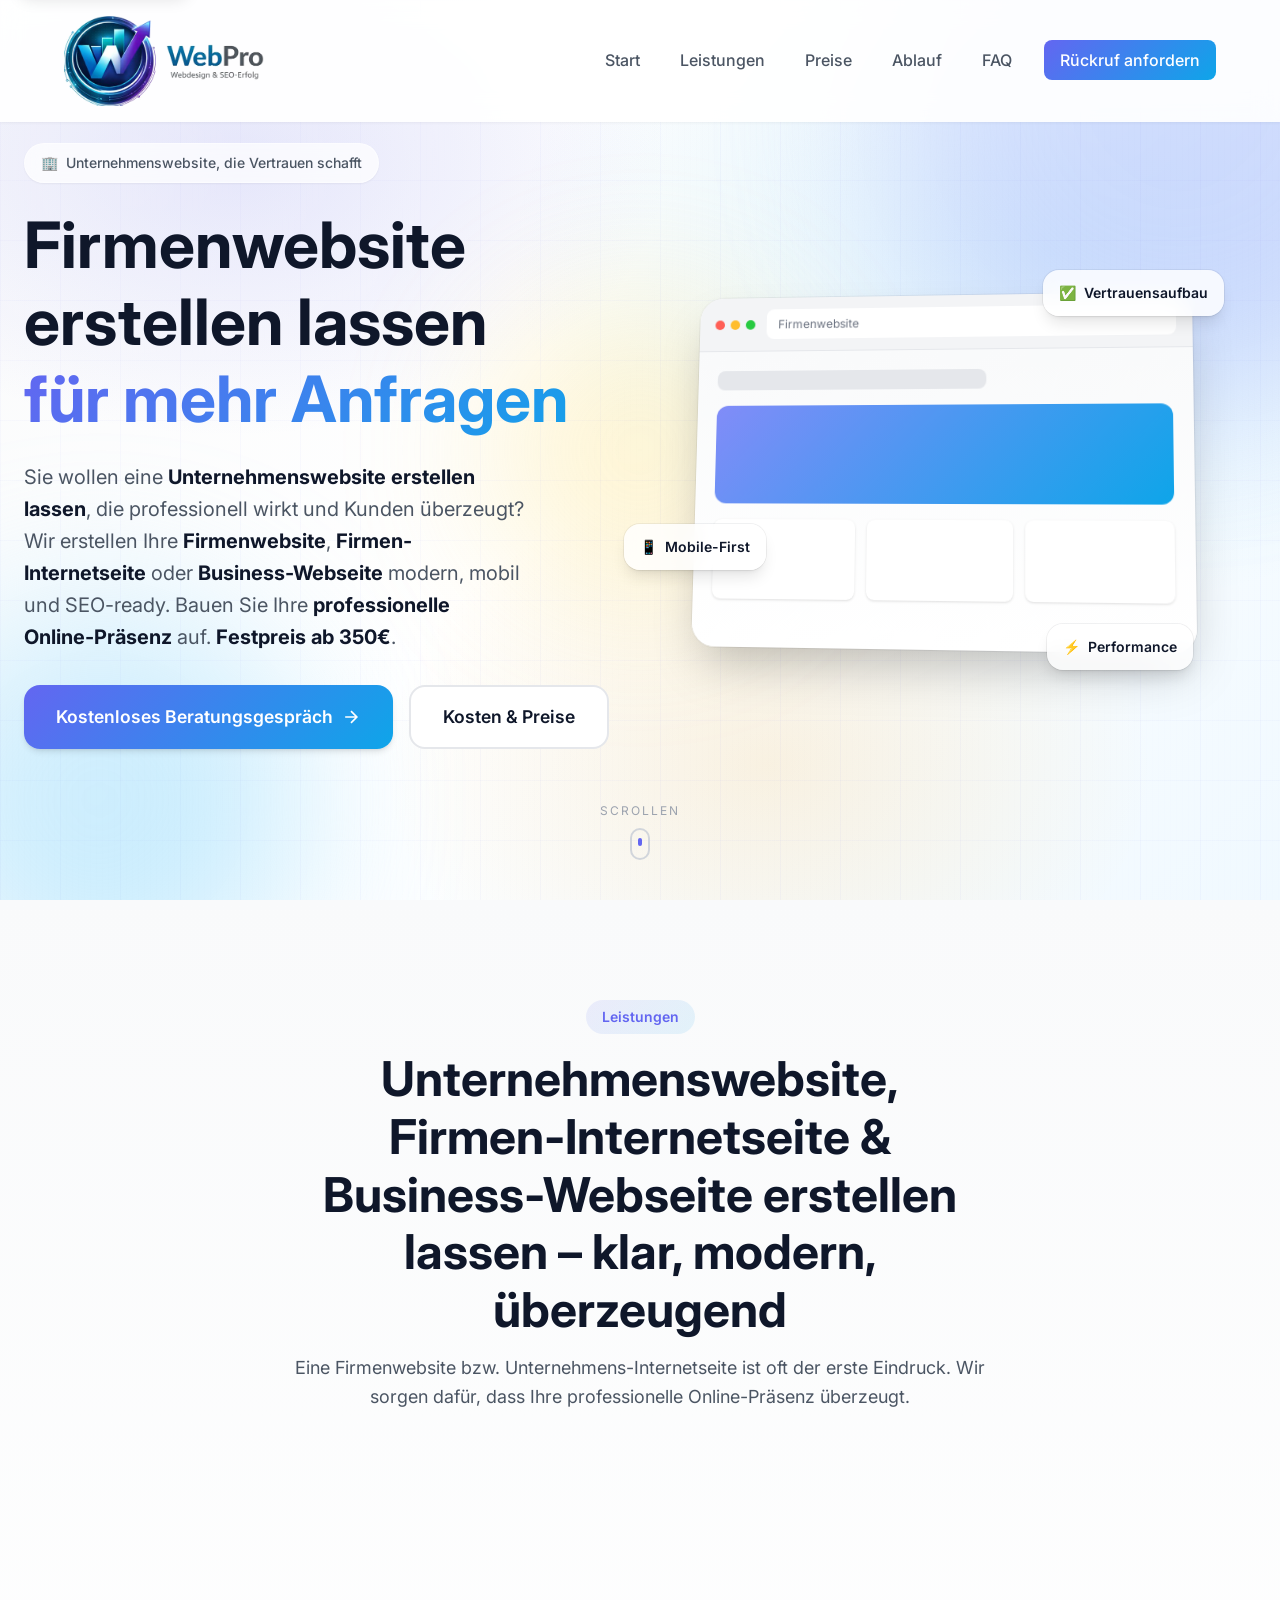
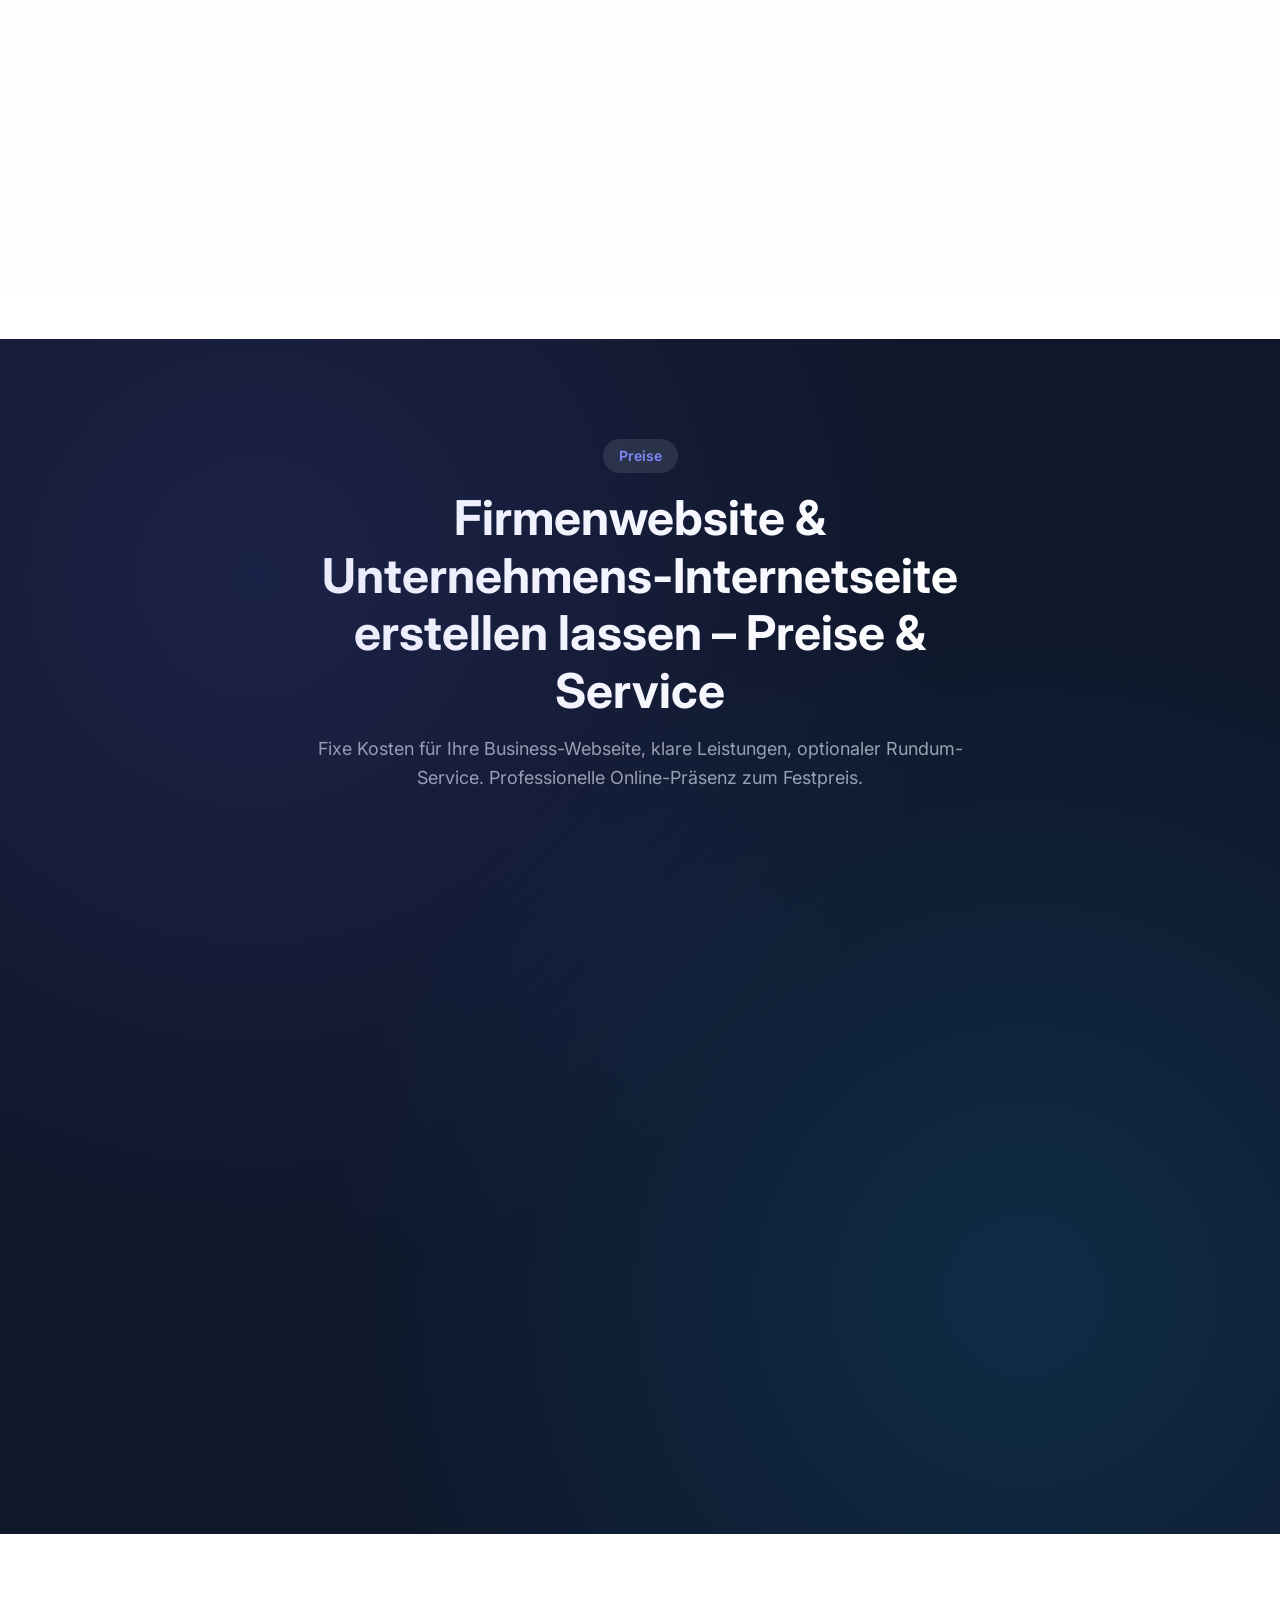
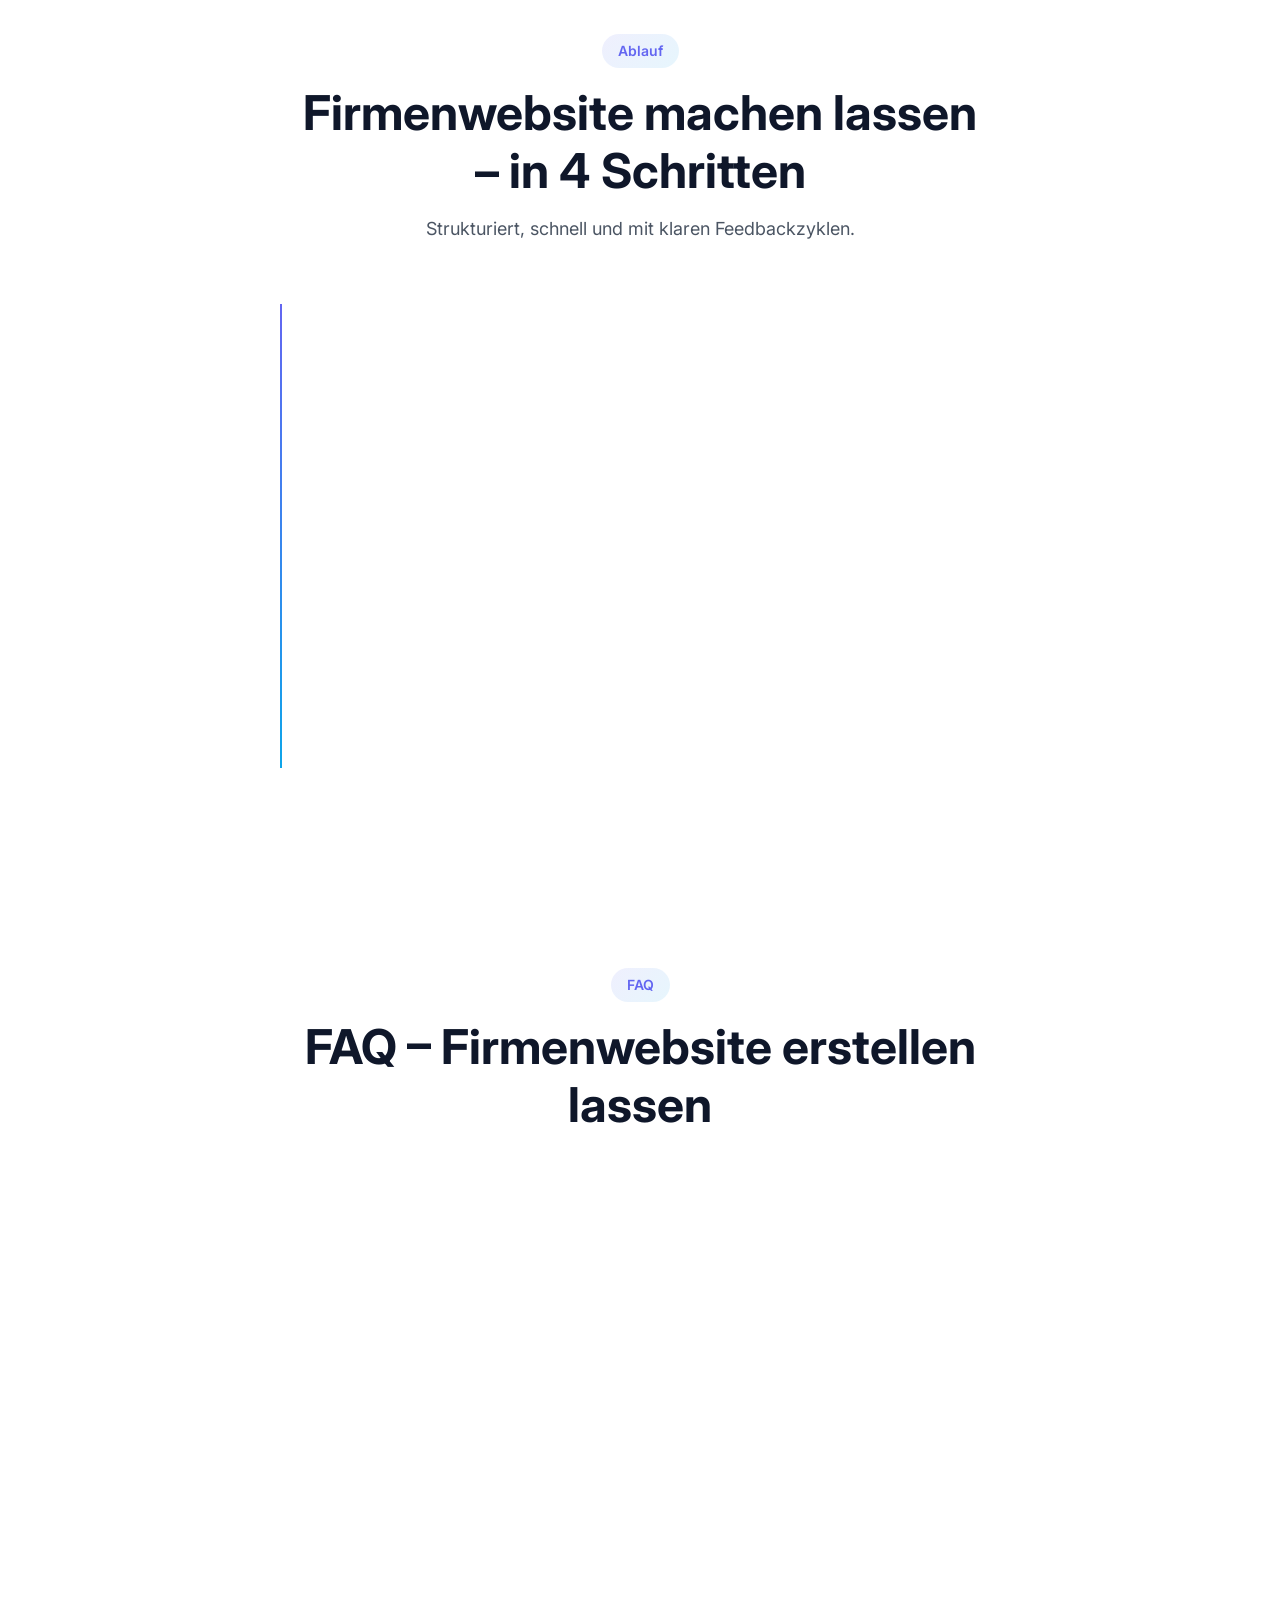
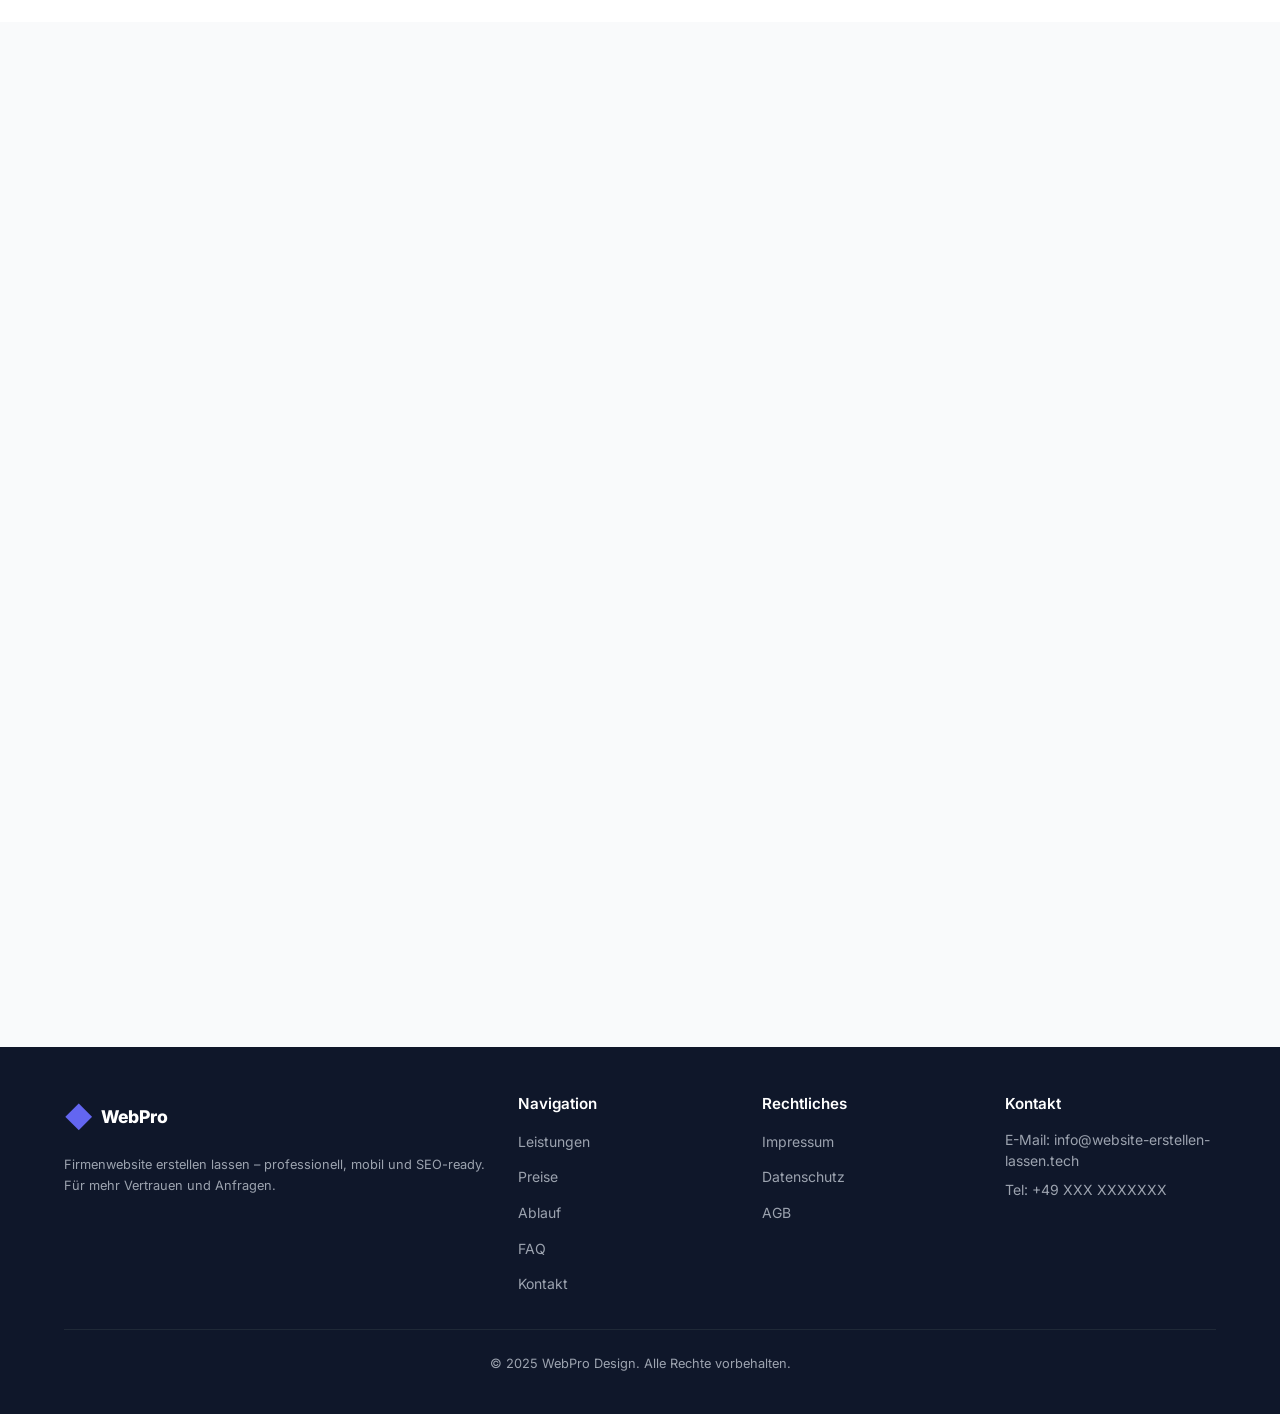
<file: firmenwebsite-erstellen-lassen.html>
<!DOCTYPE html>
<html lang="de">
<head>
    <meta charset="UTF-8">
    <meta name="viewport" content="width=device-width, initial-scale=1.0">
    <meta name="robots" content="index, follow, max-image-preview:large, max-snippet:-1, max-video-preview:-1">
    <meta name="theme-color" content="#6366f1">
    <meta name="color-scheme" content="light">
    <meta name="format-detection" content="telephone=no">

    <title>Firmenwebsite erstellen lassen | Unternehmenswebsite & Internetseite für Firma ab 350€</title>
    <meta name="description" content="Firmenwebsite erstellen lassen ✓ Professionelle Unternehmenswebsite & Internetseite für Firma ✓ modern, mobil, SEO-optimiert ✓ Festpreis ab 350€ ✓ Business Website & Online-Präsenz ✓ Hosting & Service inklusive. Kostenlos beraten lassen.">
    <meta name="keywords" content="firmenwebsite erstellen lassen, unternehmenswebsite erstellen, unternehmenswebsite erstellen lassen, firmenseite erstellen lassen, firmen website erstellen, firmen internetseite erstellen lassen, firmen webseite erstellen lassen, website für unternehmen erstellen lassen, internetseite für unternehmen erstellen lassen, webseite für firma erstellen lassen, business website erstellen lassen, professionelle firmenwebsite, professionelle unternehmenswebsite, professionelle firmen internetseite, website erstellen lassen firma, internetseite erstellen lassen firma, webseite erstellen lassen firma, firmen online präsenz, unternehmenswebsite agentur, firmenwebsite agentur, business website agentur, corporate website erstellen lassen, geschäftswebsite erstellen lassen">
    <meta name="author" content="WebPro Design">

    <meta property="og:type" content="website">
    <meta property="og:url" content="https://website-erstellen-lassen.tech/firmenwebsite-erstellen-lassen.html">
    <meta property="og:locale" content="de_DE">
    <meta property="og:title" content="Firmenwebsite erstellen lassen | Unternehmenswebsite ab 350€">
    <meta property="og:description" content="Professionelle Firmenwebsite erstellen lassen: modern, mobil, schnell, SEO-ready. Festpreis ab 350€ + optional 29,95€/Monat für Hosting & Service.">
    <meta property="og:image" content="https://website-erstellen-lassen.tech/og-image.jpg">

    <meta property="twitter:card" content="summary_large_image">
    <meta property="twitter:url" content="https://website-erstellen-lassen.tech/firmenwebsite-erstellen-lassen.html">
    <meta property="twitter:title" content="Firmenwebsite erstellen lassen | WebPro Design">
    <meta property="twitter:description" content="Unternehmenswebsite erstellen lassen – professionell, mobil, SEO-ready. Festpreis ab 350€.">

    <link rel="canonical" href="https://website-erstellen-lassen.tech/firmenwebsite-erstellen-lassen.html">
    <link rel="alternate" hreflang="de-DE" href="https://website-erstellen-lassen.tech/firmenwebsite-erstellen-lassen.html">

    <link rel="icon" type="image/svg+xml" href="data:image/svg+xml,<svg xmlns='http://www.w3.org/2000/svg' viewBox='0 0 100 100'><text y='.9em' font-size='90'>🚀</text></svg>">

    <link rel="preconnect" href="https://fonts.googleapis.com">
    <link rel="preconnect" href="https://fonts.gstatic.com" crossorigin>
    <link href="https://fonts.googleapis.com/css2?family=Inter:wght@300;400;500;600;700;800;900&display=swap" rel="stylesheet">

    <script type="application/ld+json">
    {
        "@context": "https://schema.org",
        "@type": "BreadcrumbList",
        "itemListElement": [
            {"@type": "ListItem", "position": 1, "name": "Startseite", "item": "https://website-erstellen-lassen.tech/"},
            {"@type": "ListItem", "position": 2, "name": "Firmenwebsite erstellen lassen", "item": "https://website-erstellen-lassen.tech/firmenwebsite-erstellen-lassen.html"}
        ]
    }
    </script>

    <script type="application/ld+json">
    {
        "@context": "https://schema.org",
        "@type": "WebPage",
        "name": "Firmenwebsite erstellen lassen",
        "url": "https://website-erstellen-lassen.tech/firmenwebsite-erstellen-lassen.html",
        "inLanguage": "de-DE",
        "isPartOf": {"@type": "WebSite", "name": "WebPro Design", "url": "https://website-erstellen-lassen.tech"}
    }
    </script>

    <script type="application/ld+json">
    {
        "@context": "https://schema.org",
        "@type": "Service",
        "serviceType": "Firmenwebsite erstellen lassen",
        "provider": {"@type": "LocalBusiness", "name": "WebPro Design", "url": "https://website-erstellen-lassen.tech", "telephone": "+49-XXX-XXXXXXX"},
        "areaServed": "DE"
    }
    </script>

    <script type="application/ld+json">
    {
        "@context": "https://schema.org",
        "@type": "FAQPage",
        "mainEntity": [
            {"@type": "Question", "name": "Was kostet eine Firmenwebsite erstellen zu lassen?", "acceptedAnswer": {"@type": "Answer", "text": "Unsere Firmenwebsite-Projekte starten ab 350€ (Festpreis). Optional 29,95€/Monat für Hosting, Wartung und Support."}},
            {"@type": "Question", "name": "Was gehört zu einer professionellen Unternehmenswebsite?", "acceptedAnswer": {"@type": "Answer", "text": "Eine klare Struktur (Leistungen/Über uns/Kontakt), mobile Optimierung, schnelle Ladezeiten, vertrauensbildende Inhalte und eine SEO-Basis."}},
            {"@type": "Question", "name": "Wie lange dauert es, eine Unternehmenswebsite erstellen zu lassen?", "acceptedAnswer": {"@type": "Answer", "text": "Typisch 2–4 Wochen – abhängig von Umfang, Feedback und Inhalt-Zuarbeit."}},
            {"@type": "Question", "name": "Kann die Firmenwebsite später erweitert werden?", "acceptedAnswer": {"@type": "Answer", "text": "Ja. Wir bauen die Firmenwebsite so, dass Sie später weitere Seiten (z.B. Landingpages oder Webshop) ergänzen können."}}
        ]
    }
    </script>

    <link rel="stylesheet" href="styles.css">
</head>
<body>
    <a class="skip-link" href="#main">Zum Inhalt springen</a>

    <nav class="navbar" id="navbar">
        <div class="nav-container">
            <a href="index.html" class="logo">
                <img src="logo.png" alt="WebPro Design Logo" class="logo-image">
            </a>
            <ul class="nav-menu" id="nav-menu">
                <li><a href="#home" class="nav-link">Start</a></li>
                <li><a href="#leistungen" class="nav-link">Leistungen</a></li>
                <li><a href="#preise" class="nav-link">Preise</a></li>
                <li><a href="#prozess" class="nav-link">Ablauf</a></li>
                <li><a href="#faq" class="nav-link">FAQ</a></li>
                <li><a href="#kontakt" class="nav-link cta-nav">Rückruf anfordern</a></li>
            </ul>
            <button class="hamburger" id="hamburger" aria-label="Menü öffnen">
                <span></span>
                <span></span>
                <span></span>
            </button>
        </div>
    </nav>

    <main id="main">

    <header class="hero" id="home">
        <div class="hero-bg">
            <div class="gradient-orb orb-1"></div>
            <div class="gradient-orb orb-2"></div>
            <div class="gradient-orb orb-3"></div>
            <div class="grid-overlay"></div>
        </div>
        <div class="hero-content">
            <div class="hero-badge animate-fade-in">
                <span class="badge-icon">🏢</span>
                <span>Unternehmenswebsite, die Vertrauen schafft</span>
            </div>
            <h1 class="hero-title animate-fade-in-up">
                <span class="title-line">Firmenwebsite erstellen lassen</span>
                <span class="title-highlight">für mehr Anfragen</span>
            </h1>
            <p class="hero-subtitle animate-fade-in-up delay-1">
                Sie wollen eine <strong>Unternehmenswebsite erstellen lassen</strong>, die professionell wirkt und Kunden überzeugt?
                Wir erstellen Ihre <strong>Firmenwebsite</strong>, <strong>Firmen-Internetseite</strong> oder <strong>Business-Webseite</strong> modern, mobil und SEO-ready.
                Bauen Sie Ihre <strong>professionelle Online-Präsenz</strong> auf. <strong>Festpreis ab 350€</strong>.
            </p>
            <div class="hero-cta animate-fade-in-up delay-2">
                <a href="#kontakt" class="btn btn-primary btn-large">
                    <span>Kostenloses Beratungsgespräch</span>
                    <svg class="btn-arrow" viewBox="0 0 24 24" fill="none" stroke="currentColor" stroke-width="2"><path d="M5 12h14M12 5l7 7-7 7"/></svg>
                </a>
                <a href="website-erstellen-lassen-kosten.html" class="btn btn-secondary btn-large">Kosten & Preise</a>
            </div>
        </div>
        <div class="hero-visual animate-fade-in-right">
            <div class="browser-mockup">
                <div class="browser-header">
                    <div class="browser-dots"><span></span><span></span><span></span></div>
                    <div class="browser-url">Firmenwebsite</div>
                </div>
                <div class="browser-content">
                    <div class="mockup-header"></div>
                    <div class="mockup-hero"></div>
                    <div class="mockup-cards">
                        <div class="mockup-card"></div>
                        <div class="mockup-card"></div>
                        <div class="mockup-card"></div>
                    </div>
                </div>
            </div>
            <div class="floating-card card-seo"><span class="card-icon">✅</span><span class="card-text">Vertrauensaufbau</span></div>
            <div class="floating-card card-mobile"><span class="card-icon">📱</span><span class="card-text">Mobile-First</span></div>
            <div class="floating-card card-speed"><span class="card-icon">⚡</span><span class="card-text">Performance</span></div>
        </div>
        <div class="scroll-indicator"><span>Scrollen</span><div class="scroll-arrow"></div></div>
    </header>

    <section class="solution-section" id="leistungen">
        <div class="container">
            <div class="section-header">
                <span class="section-tag">Leistungen</span>
                <h2 class="section-title">Unternehmenswebsite, Firmen-Internetseite & Business-Webseite erstellen lassen – klar, modern, überzeugend</h2>
                <p class="section-subtitle">Eine Firmenwebsite bzw. Unternehmens-Internetseite ist oft der erste Eindruck. Wir sorgen dafür, dass Ihre professionelle Online-Präsenz überzeugt.</p>
            </div>
            <div class="solution-grid">
                <div class="solution-card animate-on-scroll">
                    <div class="solution-icon-wrap"><span class="solution-icon">🧭</span></div>
                    <h3>Struktur, die verkauft</h3>
                    <p>Übersichtliche Navigation, klare Inhalte und starke CTAs – damit Besucher zu Anfragen werden.</p>
                    <ul class="solution-features">
                        <li>Startseite, Leistungen, Über uns</li>
                        <li>Kontakt & Anfrage</li>
                        <li>FAQ & Vertrauenselemente</li>
                    </ul>
                </div>
                <div class="solution-card animate-on-scroll">
                    <div class="solution-icon-wrap"><span class="solution-icon">🎨</span></div>
                    <h3>Professionelles Design</h3>
                    <p>Modernes Webdesign passend zu Ihrer Marke – seriös, hochwertig und wiedererkennbar.</p>
                    <ul class="solution-features">
                        <li>Individuelles Layout</li>
                        <li>Saubere Typografie</li>
                        <li>Premium Look & Feel</li>
                    </ul>
                </div>
                <div class="solution-card animate-on-scroll">
                    <div class="solution-icon-wrap"><span class="solution-icon">🔎</span></div>
                    <h3>SEO-Basis & Technik</h3>
                    <p>Sauberes HTML, schnelle Ladezeiten und strukturierte Inhalte – die Grundlage für stabile Rankings.</p>
                    <ul class="solution-features">
                        <li>Mobile & Performance</li>
                        <li>Strukturierte Daten</li>
                        <li>Interne Verlinkung</li>
                    </ul>
                </div>
            </div>
        </div>
    </section>

    <section class="pricing-section" id="preise">
        <div class="container">
            <div class="section-header">
                <span class="section-tag">Preise</span>
                <h2 class="section-title">Firmenwebsite & Unternehmens-Internetseite erstellen lassen – Preise & Service</h2>
                <p class="section-subtitle">Fixe Kosten für Ihre Business-Webseite, klare Leistungen, optionaler Rundum-Service. Professionelle Online-Präsenz zum Festpreis.</p>
            </div>
            <div class="pricing-card animate-on-scroll">
                <div class="pricing-badge">Business Setup</div>
                <div class="pricing-header">
                    <h3>Firmenwebsite Komplettpaket</h3>
                    <p>Design, Umsetzung, SEO-Basis und Launch.</p>
                </div>
                <div class="pricing-price">
                    <div class="price-once"><span class="price-amount">350€</span><span class="price-period">einmalig</span></div>
                    <div class="price-divider">+</div>
                    <div class="price-monthly"><span class="price-amount">29,95€</span><span class="price-period">monatlich</span></div>
                </div>
                <ul class="pricing-features">
                    <li><svg class="check-icon" viewBox="0 0 24 24" fill="none" stroke="currentColor" stroke-width="2"><path d="M20 6L9 17l-5-5"/></svg>Design & Struktur</li>
                    <li><svg class="check-icon" viewBox="0 0 24 24" fill="none" stroke="currentColor" stroke-width="2"><path d="M20 6L9 17l-5-5"/></svg>Mobile-First Umsetzung</li>
                    <li><svg class="check-icon" viewBox="0 0 24 24" fill="none" stroke="currentColor" stroke-width="2"><path d="M20 6L9 17l-5-5"/></svg>SEO-Basis (Technik + Struktur)</li>
                    <li><svg class="check-icon" viewBox="0 0 24 24" fill="none" stroke="currentColor" stroke-width="2"><path d="M20 6L9 17l-5-5"/></svg>Hosting, Wartung & Support</li>
                </ul>
                <a href="#kontakt" class="btn btn-primary btn-large btn-full">Rückruf anfordern <svg class="btn-arrow" viewBox="0 0 24 24" fill="none" stroke="currentColor" stroke-width="2"><path d="M5 12h14M12 5l7 7-7 7"/></svg></a>
                <p class="pricing-note">Kostenlos & unverbindlich</p>
            </div>
        </div>
    </section>

    <section class="process-section" id="prozess">
        <div class="container">
            <div class="section-header">
                <span class="section-tag">Ablauf</span>
                <h2 class="section-title">Firmenwebsite machen lassen – in 4 Schritten</h2>
                <p class="section-subtitle">Strukturiert, schnell und mit klaren Feedbackzyklen.</p>
            </div>
            <div class="process-timeline">
                <div class="process-step animate-on-scroll"><div class="step-number">1</div><div class="step-content"><h3>Strategie</h3><p>Ziele, Zielgruppe, Inhalte und Wettbewerb analysieren.</p></div></div>
                <div class="process-step animate-on-scroll"><div class="step-number">2</div><div class="step-content"><h3>Design</h3><p>Corporate Look, Layout und Struktur finalisieren.</p></div></div>
                <div class="process-step animate-on-scroll"><div class="step-number">3</div><div class="step-content"><h3>Umsetzung</h3><p>Saubere Entwicklung – mobil, schnell, SEO-ready.</p></div></div>
                <div class="process-step animate-on-scroll"><div class="step-number">4</div><div class="step-content"><h3>Launch</h3><p>Online stellen + optional Betreuung/Weiterentwicklung.</p></div></div>
            </div>
        </div>
    </section>

    <section class="faq-section" id="faq">
        <div class="container">
            <div class="section-header">
                <span class="section-tag">FAQ</span>
                <h2 class="section-title">FAQ – Firmenwebsite erstellen lassen</h2>
            </div>
            <div class="faq-grid">
                <details class="faq-item animate-on-scroll"><summary class="faq-question"><span>Was kostet eine Firmenwebsite erstellen zu lassen?</span><span class="faq-icon">+</span></summary><div class="faq-answer"><p>Ab <strong>350€</strong> (Festpreis) + optional <strong>29,95€/Monat</strong> für Hosting, Wartung und Support.</p></div></details>
                <details class="faq-item animate-on-scroll"><summary class="faq-question"><span>Was ist der Unterschied zwischen Homepage und Firmenwebsite?</span><span class="faq-icon">+</span></summary><div class="faq-answer"><p>Eine Homepage kann eine einzelne Startseite sein. Eine Firmenwebsite ist meist umfangreicher (Leistungsseiten, Über uns, Kontakt, FAQ) und auf Vertrauen & Conversion optimiert.</p></div></details>
                <details class="faq-item animate-on-scroll"><summary class="faq-question"><span>Ist die Firmenwebsite SEO-optimiert?</span><span class="faq-icon">+</span></summary><div class="faq-answer"><p>Wir legen die SEO-Basis: Struktur, Performance, semantisches Markup und interne Verlinkung. Für starke Rankings ergänzen wir auf Wunsch weitere SEO-Optimierung.</p></div></details>
                <details class="faq-item animate-on-scroll"><summary class="faq-question"><span>Kann ich später eine Landingpage oder einen Webshop ergänzen?</span><span class="faq-icon">+</span></summary><div class="faq-answer"><p>Ja. Viele Unternehmen starten mit Firmenwebsite und erweitern später um <a href="landingpage-erstellen-lassen.html">Landingpages</a> oder <a href="webshop-erstellen-lassen.html">Webshop</a>.</p></div></details>
            </div>
        </div>
    </section>

    <section class="contact-section" id="kontakt">
        <div class="container">
            <div class="contact-grid">
                <div class="contact-info animate-on-scroll">
                    <span class="section-tag">Kontakt</span>
                    <h2 class="section-title">Jetzt Firmenwebsite erstellen lassen – Rückruf anfordern</h2>
                    <p>Kurze Anfrage genügt. Wir melden uns innerhalb von 24 Stunden und klären, was Ihre Unternehmenswebsite braucht.</p>
                    <div class="contact-features">
                        <div class="contact-feature"><span class="feature-icon">✓</span><span>Kostenlose Beratung</span></div>
                        <div class="contact-feature"><span class="feature-icon">✓</span><span>Unverbindliches Angebot</span></div>
                        <div class="contact-feature"><span class="feature-icon">✓</span><span>Fester Ansprechpartner</span></div>
                    </div>
                </div>
                <form class="contact-form animate-on-scroll" id="contact-form">
                    <div class="form-group"><label for="name">Name *</label><input type="text" id="name" name="name" required placeholder="Ihr Name"></div>
                    <div class="form-group"><label for="company">Unternehmen</label><input type="text" id="company" name="company" placeholder="Name Ihres Unternehmens"></div>
                    <div class="form-group"><label for="email">E-Mail *</label><input type="email" id="email" name="email" required placeholder="ihre@email.de"></div>
                    <div class="form-group"><label for="phone">Telefon *</label><input type="tel" id="phone" name="phone" required placeholder="+49 123 456789"></div>
                    <div class="form-group"><label for="message">Ihre Nachricht</label><textarea id="message" name="message" rows="4" placeholder="Welche Branche? Welche Leistungen? Welche Ziele?"></textarea></div>
                    <div class="form-group form-checkbox"><input type="checkbox" id="privacy" name="privacy" required><label for="privacy">Ich stimme der <a href="datenschutz.html">Datenschutzerklärung</a> zu *</label></div>
                    <button type="submit" class="btn btn-primary btn-large btn-full"><span>Rückruf anfordern</span><svg class="btn-arrow" viewBox="0 0 24 24" fill="none" stroke="currentColor" stroke-width="2"><path d="M5 12h14M12 5l7 7-7 7"/></svg></button>
                    <p class="form-note">* Pflichtfelder</p>
                </form>
            </div>
        </div>
    </section>

    </main>

    <footer class="footer">
        <div class="container">
            <div class="footer-grid">
                <div class="footer-brand">
                    <a href="index.html" class="logo"><span class="logo-icon">◆</span><span class="logo-text">WebPro</span></a>
                    <p>Firmenwebsite erstellen lassen – professionell, mobil und SEO-ready. Für mehr Vertrauen und Anfragen.</p>
                </div>
                <div class="footer-links">
                    <h4>Navigation</h4>
                    <ul>
                        <li><a href="#leistungen">Leistungen</a></li>
                        <li><a href="#preise">Preise</a></li>
                        <li><a href="#prozess">Ablauf</a></li>
                        <li><a href="#faq">FAQ</a></li>
                        <li><a href="#kontakt">Kontakt</a></li>
                    </ul>
                </div>
                <div class="footer-links">
                    <h4>Rechtliches</h4>
                    <ul>
                        <li><a href="impressum.html">Impressum</a></li>
                        <li><a href="datenschutz.html">Datenschutz</a></li>
                        <li><a href="agb.html">AGB</a></li>
                    </ul>
                </div>
                <div class="footer-contact">
                    <h4>Kontakt</h4>
                    <p>E-Mail: info@website-erstellen-lassen.tech</p>
                    <p>Tel: +49 XXX XXXXXXX</p>
                </div>
            </div>
            <div class="footer-bottom"><p>&copy; 2025 WebPro Design. Alle Rechte vorbehalten.</p></div>
        </div>
    </footer>

    <div class="modal" id="success-modal">
        <div class="modal-content">
            <div class="modal-icon">✓</div>
            <h3>Vielen Dank!</h3>
            <p>Wir haben Ihre Anfrage erhalten und melden uns innerhalb von 24 Stunden bei Ihnen.</p>
            <button class="btn btn-primary" onclick="closeModal()">Alles klar</button>
        </div>
    </div>

    <script src="script.js"></script>
</body>
</html>
</file>
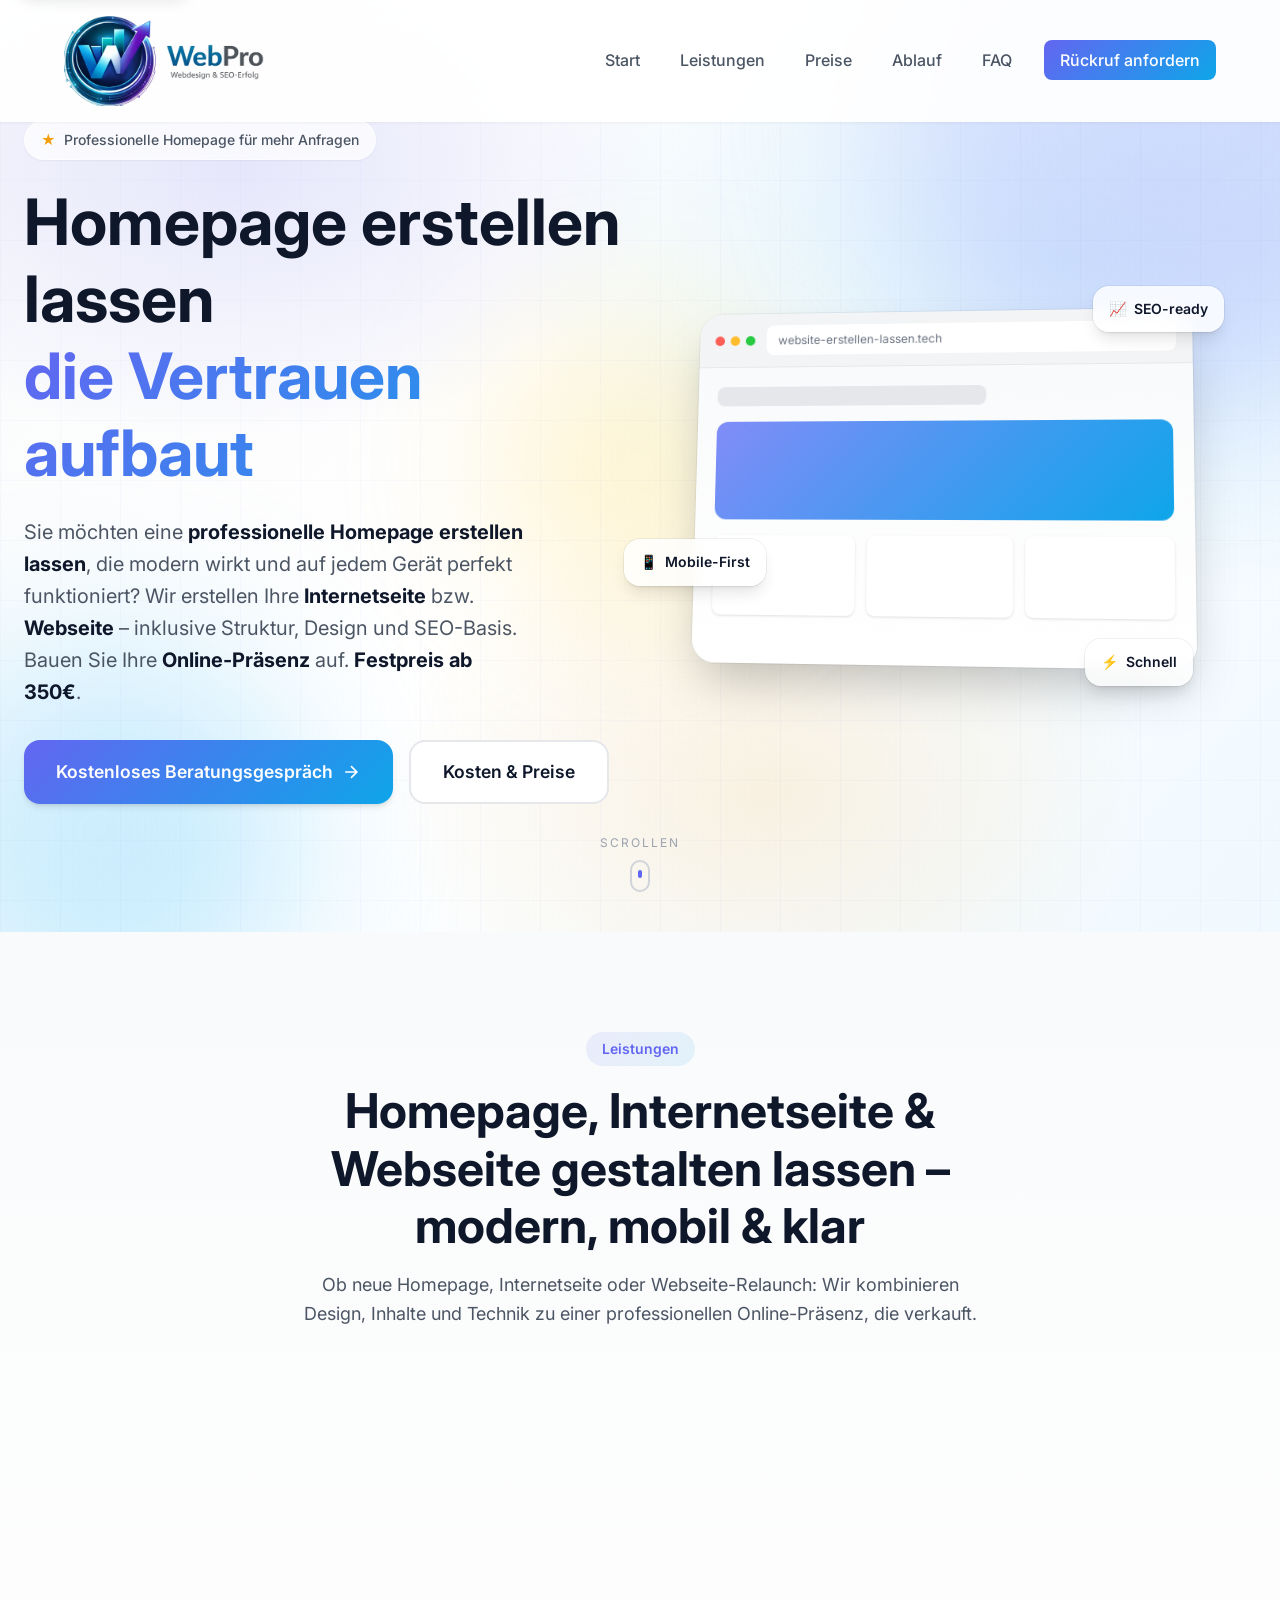
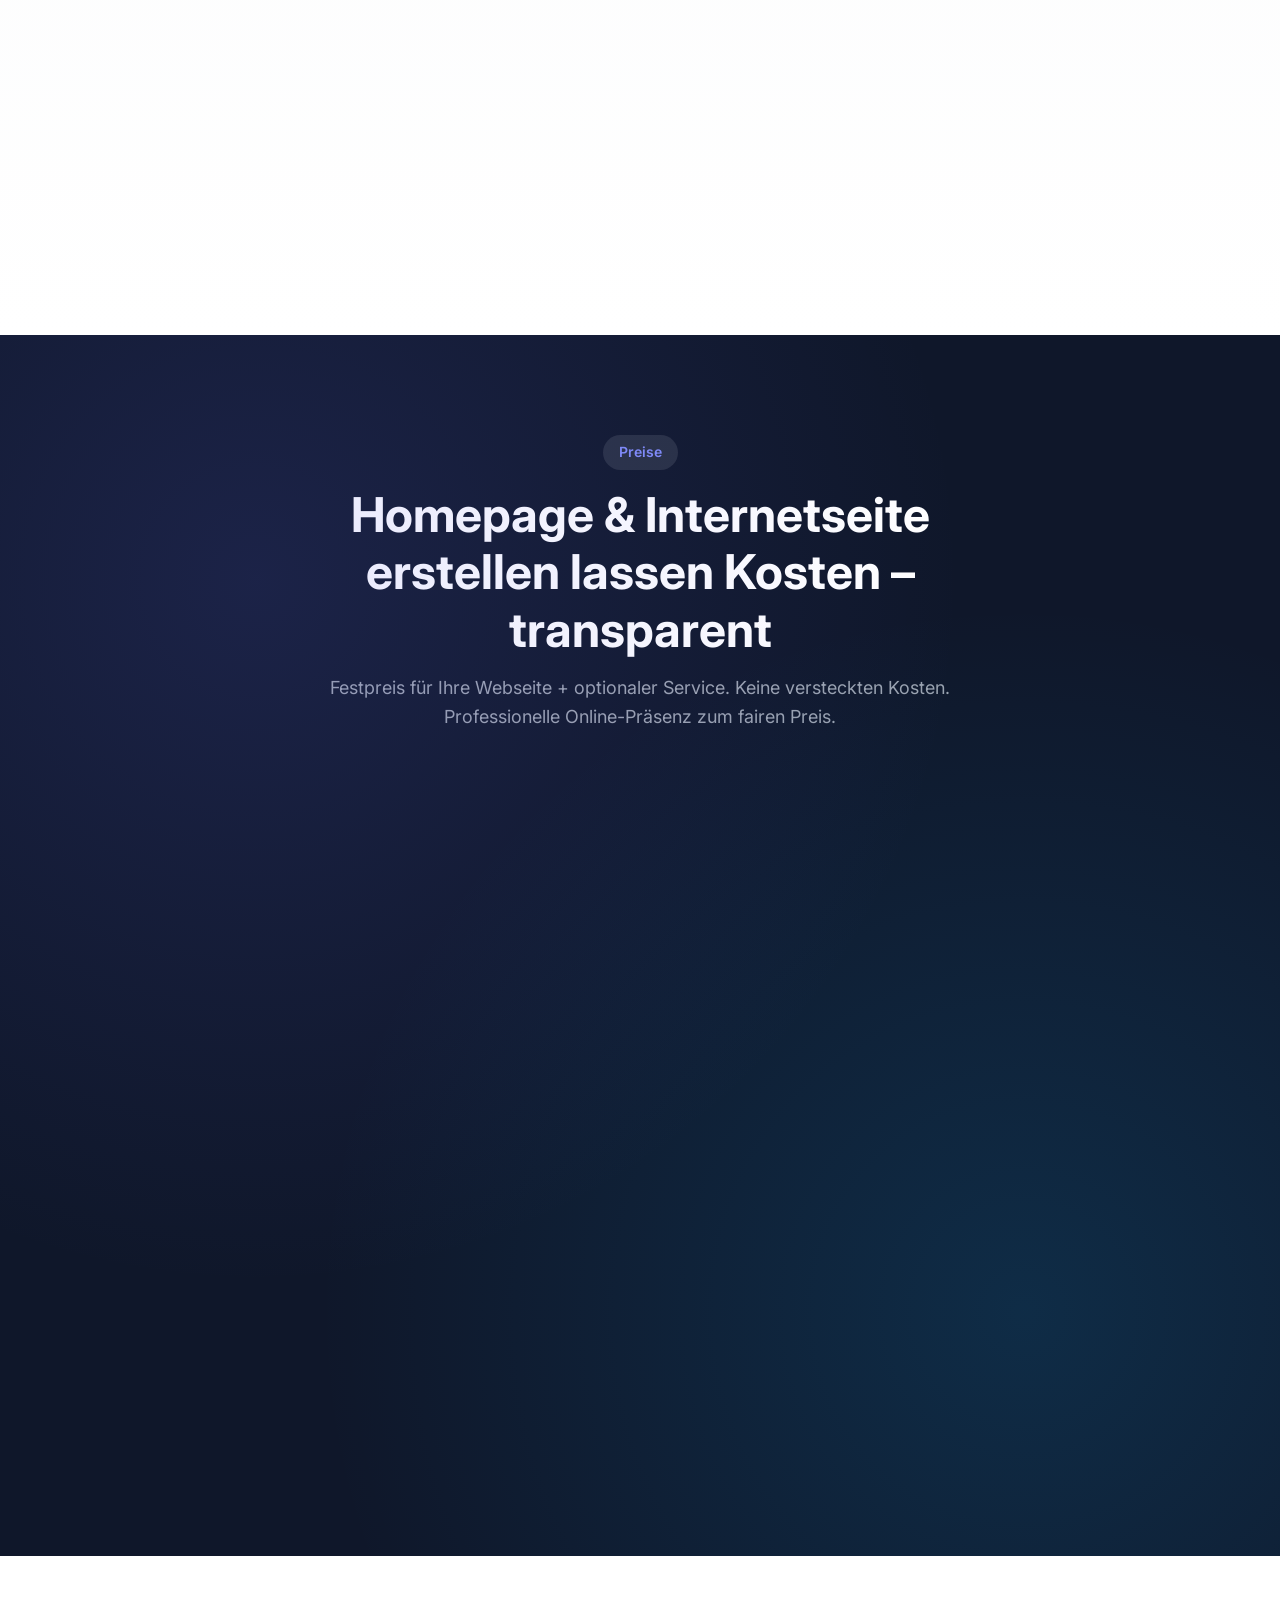
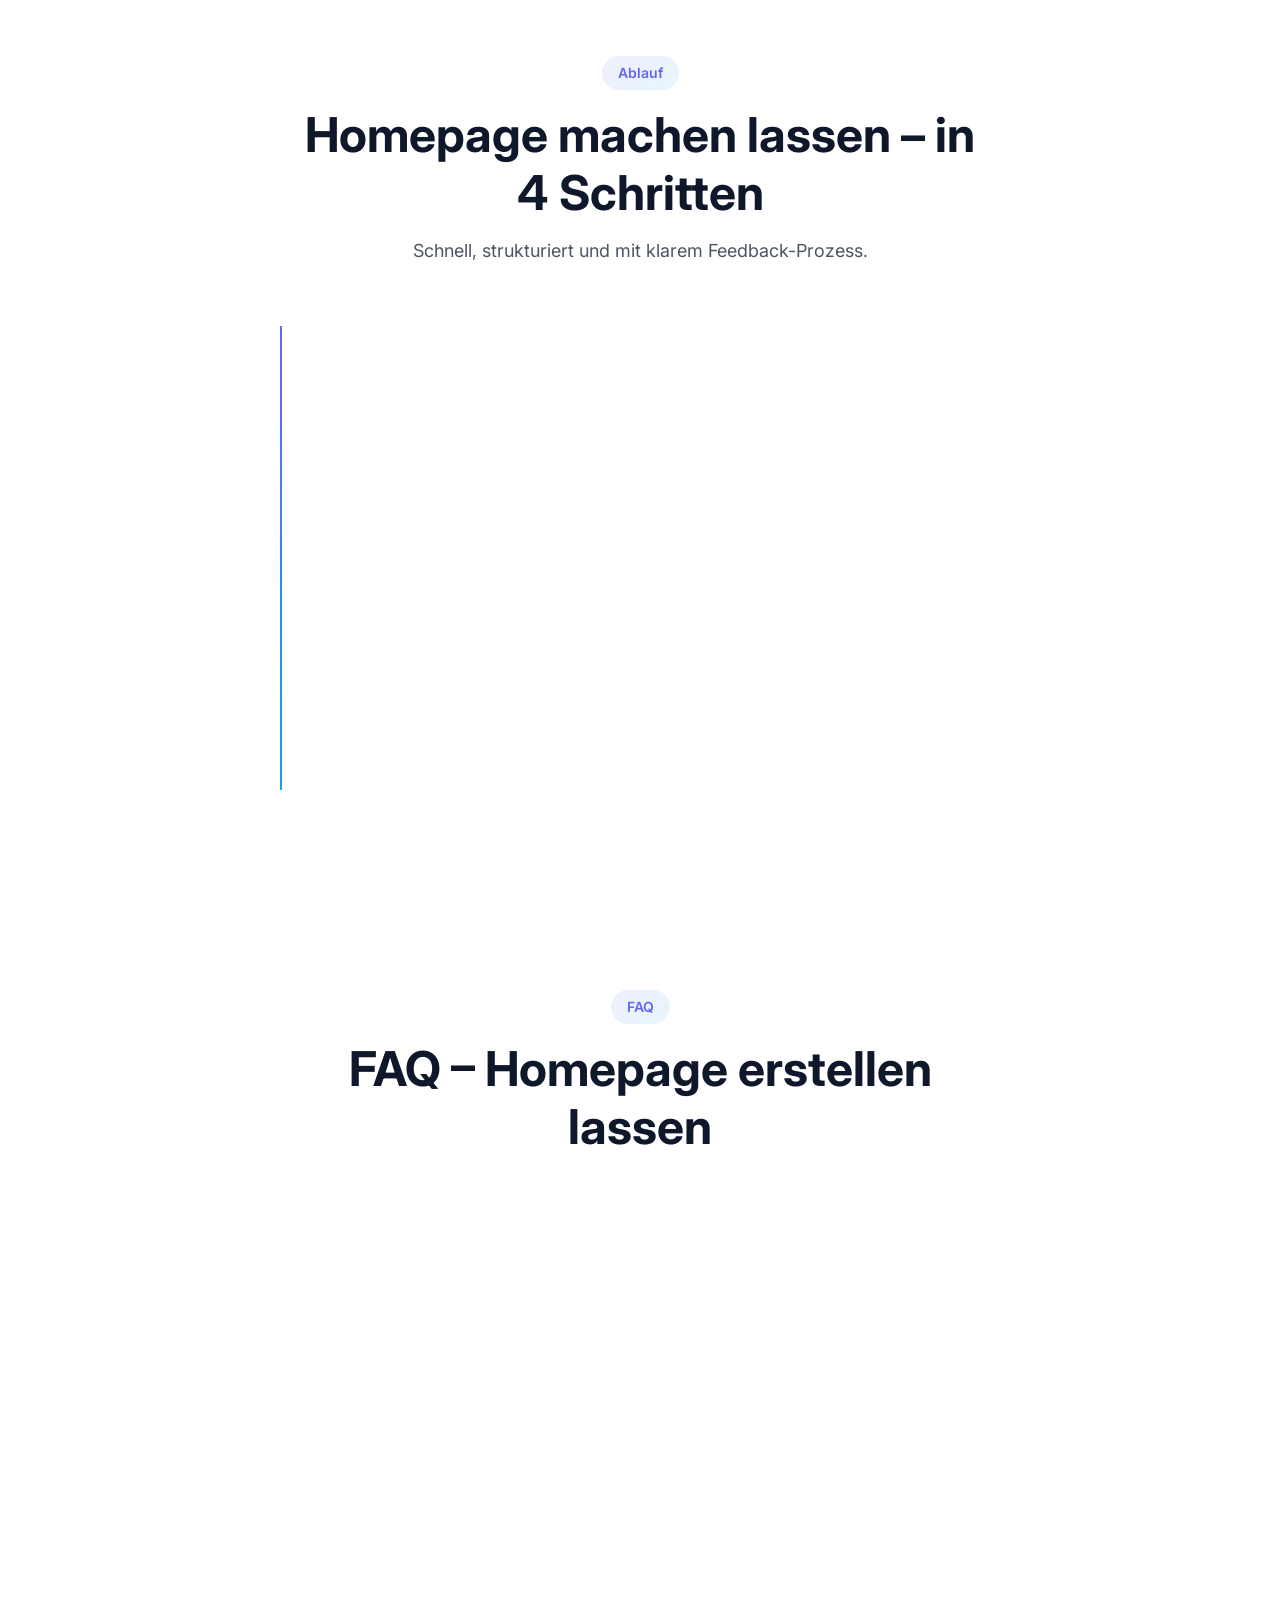
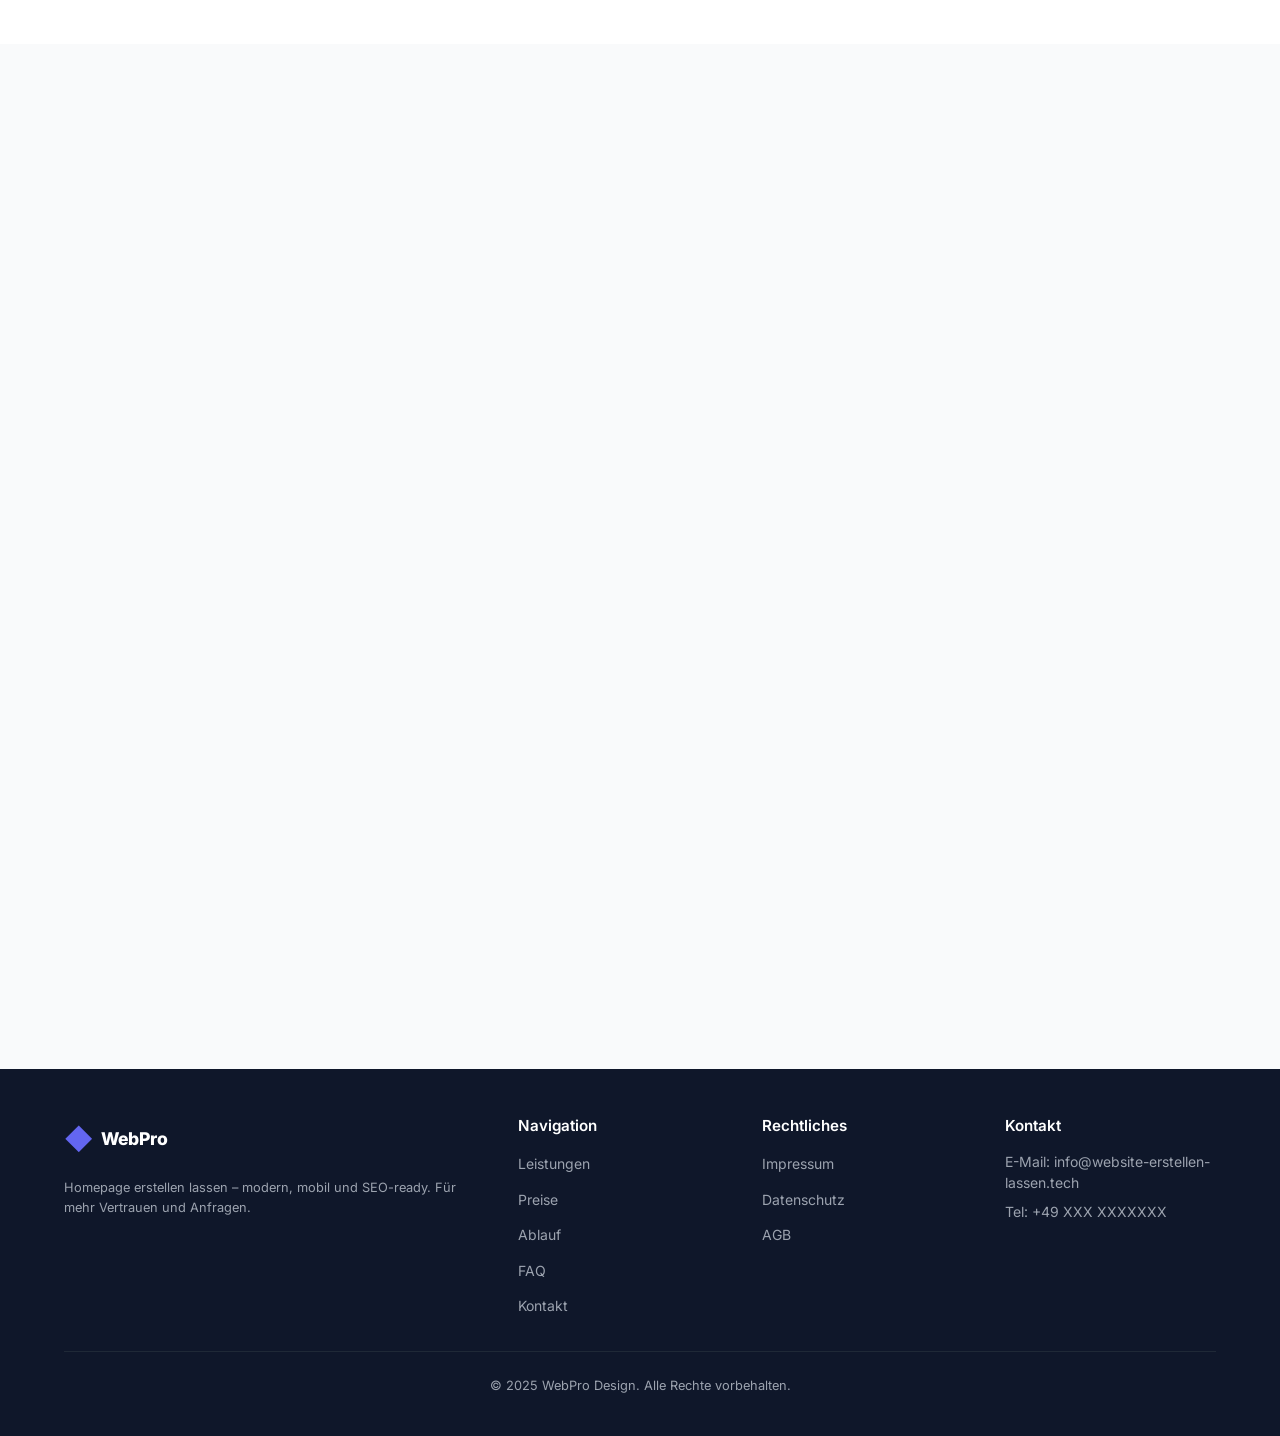
<file: homepage-erstellen-lassen.html>
<!DOCTYPE html>
<html lang="de">
<head>
    <meta charset="UTF-8">
    <meta name="viewport" content="width=device-width, initial-scale=1.0">
    <meta name="robots" content="index, follow, max-image-preview:large, max-snippet:-1, max-video-preview:-1">
    <meta name="theme-color" content="#6366f1">
    <meta name="color-scheme" content="light">
    <meta name="format-detection" content="telephone=no">

    <title>Homepage erstellen lassen | Internetseite & Webseite professionell ab 350€</title>
    <meta name="description" content="Homepage erstellen lassen ✓ Professionelle Internetseite & Webseite für Unternehmen ✓ modern, mobil, SEO-optimiert ✓ Festpreis ab 350€ ✓ Online Präsenz aufbauen ✓ Hosting & Service inklusive. Kostenlos beraten lassen.">
    <meta name="keywords" content="homepage erstellen lassen, internetseite erstellen lassen, webseite erstellen lassen, homepage erstellen lassen kosten, internetseite erstellen kosten, webseite erstellen kosten, homepage erstellen lassen preise, homepage erstellen lassen günstig, internetseite günstig erstellen lassen, webseite günstig erstellen lassen, homepage gestalten lassen, internetseite gestalten lassen, webseite gestalten lassen, homepage designen lassen, homepage machen lassen, homepage bauen lassen, internetseite bauen lassen, webseite bauen lassen, eine homepage erstellen, professionelle homepage erstellen, professionelle internetseite erstellen, professionelle webseite erstellen, homepage für unternehmen, internetseite für unternehmen, webseite für firma, online präsenz aufbauen, online präsenz erstellen, homepage agentur, internetseite agentur, webseite agentur">
    <meta name="author" content="WebPro Design">

    <meta property="og:type" content="website">
    <meta property="og:url" content="https://website-erstellen-lassen.tech/homepage-erstellen-lassen.html">
    <meta property="og:locale" content="de_DE">
    <meta property="og:title" content="Homepage erstellen lassen | Professionelle Homepage ab 350€">
    <meta property="og:description" content="Homepage erstellen lassen mit modernem Design, schneller Performance und SEO-Basis. Festpreis ab 350€ + optional 29,95€/Monat für Hosting & Service.">
    <meta property="og:image" content="https://website-erstellen-lassen.tech/og-image.jpg">

    <meta property="twitter:card" content="summary_large_image">
    <meta property="twitter:url" content="https://website-erstellen-lassen.tech/homepage-erstellen-lassen.html">
    <meta property="twitter:title" content="Homepage erstellen lassen | WebPro Design">
    <meta property="twitter:description" content="Professionelle Homepage erstellen lassen – modern, mobil, SEO-ready. Festpreis ab 350€.">

    <link rel="canonical" href="https://website-erstellen-lassen.tech/homepage-erstellen-lassen.html">
    <link rel="alternate" hreflang="de-DE" href="https://website-erstellen-lassen.tech/homepage-erstellen-lassen.html">

    <link rel="icon" type="image/svg+xml" href="data:image/svg+xml,<svg xmlns='http://www.w3.org/2000/svg' viewBox='0 0 100 100'><text y='.9em' font-size='90'>🚀</text></svg>">

    <link rel="preconnect" href="https://fonts.googleapis.com">
    <link rel="preconnect" href="https://fonts.gstatic.com" crossorigin>
    <link href="https://fonts.googleapis.com/css2?family=Inter:wght@300;400;500;600;700;800;900&display=swap" rel="stylesheet">

    <script type="application/ld+json">
    {
        "@context": "https://schema.org",
        "@type": "BreadcrumbList",
        "itemListElement": [
            {"@type": "ListItem", "position": 1, "name": "Startseite", "item": "https://website-erstellen-lassen.tech/"},
            {"@type": "ListItem", "position": 2, "name": "Homepage erstellen lassen", "item": "https://website-erstellen-lassen.tech/homepage-erstellen-lassen.html"}
        ]
    }
    </script>

    <script type="application/ld+json">
    {
        "@context": "https://schema.org",
        "@type": "WebPage",
        "name": "Homepage erstellen lassen",
        "url": "https://website-erstellen-lassen.tech/homepage-erstellen-lassen.html",
        "inLanguage": "de-DE",
        "isPartOf": {"@type": "WebSite", "name": "WebPro Design", "url": "https://website-erstellen-lassen.tech"}
    }
    </script>

    <script type="application/ld+json">
    {
        "@context": "https://schema.org",
        "@type": "Service",
        "serviceType": "Homepage erstellen lassen",
        "provider": {"@type": "LocalBusiness", "name": "WebPro Design", "url": "https://website-erstellen-lassen.tech", "telephone": "+49-XXX-XXXXXXX"},
        "areaServed": "DE"
    }
    </script>

    <script type="application/ld+json">
    {
        "@context": "https://schema.org",
        "@type": "FAQPage",
        "mainEntity": [
            {"@type": "Question", "name": "Was kostet es, eine Homepage bzw. Internetseite erstellen zu lassen?", "acceptedAnswer": {"@type": "Answer", "text": "Unsere Homepage/Internetseite/Webseite-Pakete starten ab 350€ (Festpreis). Optional 29,95€/Monat für Hosting, Wartung und Support."}},
            {"@type": "Question", "name": "Wie lange dauert es, eine Homepage oder Webseite erstellen zu lassen?", "acceptedAnswer": {"@type": "Answer", "text": "In der Regel 2–4 Wochen – abhängig von Umfang, Feedbackzyklen und Inhalt-Zuarbeit. Ihre Online-Präsenz ist schnell live."}},
            {"@type": "Question", "name": "Kann ich eine Homepage oder Internetseite günstig erstellen lassen?", "acceptedAnswer": {"@type": "Answer", "text": "Ja – wichtig ist ein sauberer Aufbau: Design, mobile Optimierung, schnelle Ladezeiten und verständliche Texte. Genau darauf achten wir bei jeder Webseite."}},
            {"@type": "Question", "name": "Homepage erstellen lassen in der Nähe – arbeitet ihr deutschlandweit?", "acceptedAnswer": {"@type": "Answer", "text": "Ja. Wir betreuen Kunden deutschlandweit digital – auf Wunsch auch mit Telefon-/Video-Beratung und klaren Abstimmungsprozessen. Ihre Internetseite entsteht remote."}},
            {"@type": "Question", "name": "Was ist der Unterschied zwischen Homepage, Internetseite und Webseite?", "acceptedAnswer": {"@type": "Answer", "text": "Die Begriffe werden oft synonym verwendet. Homepage meint meist die Startseite, Internetseite/Webseite den gesamten Webauftritt. Wir erstellen beides professionell."}}
        ]
    }
    </script>

    <link rel="stylesheet" href="styles.css">
</head>
<body>
    <a class="skip-link" href="#main">Zum Inhalt springen</a>

    <nav class="navbar" id="navbar">
        <div class="nav-container">
            <a href="index.html" class="logo">
                <img src="logo.png" alt="WebPro Design Logo" class="logo-image">
            </a>
            <ul class="nav-menu" id="nav-menu">
                <li><a href="#home" class="nav-link">Start</a></li>
                <li><a href="#leistungen" class="nav-link">Leistungen</a></li>
                <li><a href="#preise" class="nav-link">Preise</a></li>
                <li><a href="#prozess" class="nav-link">Ablauf</a></li>
                <li><a href="#faq" class="nav-link">FAQ</a></li>
                <li><a href="#kontakt" class="nav-link cta-nav">Rückruf anfordern</a></li>
            </ul>
            <button class="hamburger" id="hamburger" aria-label="Menü öffnen">
                <span></span>
                <span></span>
                <span></span>
            </button>
        </div>
    </nav>

    <main id="main">

    <header class="hero" id="home">
        <div class="hero-bg">
            <div class="gradient-orb orb-1"></div>
            <div class="gradient-orb orb-2"></div>
            <div class="gradient-orb orb-3"></div>
            <div class="grid-overlay"></div>
        </div>
        <div class="hero-content">
            <div class="hero-badge animate-fade-in">
                <span class="badge-icon">★</span>
                <span>Professionelle Homepage für mehr Anfragen</span>
            </div>
            <h1 class="hero-title animate-fade-in-up">
                <span class="title-line">Homepage erstellen lassen</span>
                <span class="title-highlight">die Vertrauen aufbaut</span>
            </h1>
            <p class="hero-subtitle animate-fade-in-up delay-1">
                Sie möchten eine <strong>professionelle Homepage erstellen lassen</strong>, die modern wirkt und auf jedem Gerät perfekt funktioniert?
                Wir erstellen Ihre <strong>Internetseite</strong> bzw. <strong>Webseite</strong> – inklusive Struktur, Design und SEO-Basis.
                Bauen Sie Ihre <strong>Online-Präsenz</strong> auf. <strong>Festpreis ab 350€</strong>.
            </p>
            <div class="hero-cta animate-fade-in-up delay-2">
                <a href="#kontakt" class="btn btn-primary btn-large">
                    <span>Kostenloses Beratungsgespräch</span>
                    <svg class="btn-arrow" viewBox="0 0 24 24" fill="none" stroke="currentColor" stroke-width="2"><path d="M5 12h14M12 5l7 7-7 7"/></svg>
                </a>
                <a href="website-erstellen-lassen-kosten.html" class="btn btn-secondary btn-large">Kosten & Preise</a>
            </div>
        </div>
        <div class="hero-visual animate-fade-in-right">
            <div class="browser-mockup">
                <div class="browser-header">
                    <div class="browser-dots"><span></span><span></span><span></span></div>
                    <div class="browser-url">website-erstellen-lassen.tech</div>
                </div>
                <div class="browser-content">
                    <div class="mockup-header"></div>
                    <div class="mockup-hero"></div>
                    <div class="mockup-cards">
                        <div class="mockup-card"></div>
                        <div class="mockup-card"></div>
                        <div class="mockup-card"></div>
                    </div>
                </div>
            </div>
            <div class="floating-card card-seo"><span class="card-icon">📈</span><span class="card-text">SEO-ready</span></div>
            <div class="floating-card card-mobile"><span class="card-icon">📱</span><span class="card-text">Mobile-First</span></div>
            <div class="floating-card card-speed"><span class="card-icon">⚡</span><span class="card-text">Schnell</span></div>
        </div>
        <div class="scroll-indicator"><span>Scrollen</span><div class="scroll-arrow"></div></div>
    </header>

    <section class="solution-section" id="leistungen">
        <div class="container">
            <div class="section-header">
                <span class="section-tag">Leistungen</span>
                <h2 class="section-title">Homepage, Internetseite & Webseite gestalten lassen – modern, mobil & klar</h2>
                <p class="section-subtitle">Ob neue Homepage, Internetseite oder Webseite-Relaunch: Wir kombinieren Design, Inhalte und Technik zu einer professionellen Online-Präsenz, die verkauft.</p>
            </div>
            <div class="solution-grid">
                <div class="solution-card animate-on-scroll">
                    <div class="solution-icon-wrap"><span class="solution-icon">🎨</span></div>
                    <h3>Homepage & Internetseite designen lassen</h3>
                    <p>Design, Typografie und Layout – passend zu Ihrer Marke. Professionell, modern, vertrauenswürdig. Ihre Webseite als digitale Visitenkarte.</p>
                    <ul class="solution-features">
                        <li>Homepage/Internetseite gestalten lassen (Premium Look)</li>
                        <li>Mobile-First & responsiv</li>
                        <li>Klares Nutzererlebnis & Online-Präsenz</li>
                    </ul>
                </div>
                <div class="solution-card animate-on-scroll">
                    <div class="solution-icon-wrap"><span class="solution-icon">🧠</span></div>
                    <h3>Struktur & SEO-Basis</h3>
                    <p>Saubere Überschriften, semantisches Markup und klare Inhalte – damit Google & Kunden sofort verstehen, was Sie anbieten.</p>
                    <ul class="solution-features">
                        <li>Technisches SEO (Basis)</li>
                        <li>SEO Texte / klare Botschaft</li>
                        <li>Interne Verlinkung</li>
                    </ul>
                </div>
                <div class="solution-card animate-on-scroll">
                    <div class="solution-icon-wrap"><span class="solution-icon">📱</span></div>
                    <h3>Mobile Internetseite & Webseite erstellen lassen</h3>
                    <p>Viele Anfragen kommen über Smartphone. Wir optimieren Darstellung, Ladezeit und CTAs für mobile Nutzer – damit Ihre Online-Präsenz überall überzeugt.</p>
                    <ul class="solution-features">
                        <li>Responsive Design</li>
                        <li>Schnelle Ladezeiten</li>
                        <li>Konversionsstarke CTAs</li>
                    </ul>
                </div>
            </div>
        </div>
    </section>

    <section class="pricing-section" id="preise">
        <div class="container">
            <div class="section-header">
                <span class="section-tag">Preise</span>
                <h2 class="section-title">Homepage & Internetseite erstellen lassen Kosten – transparent</h2>
                <p class="section-subtitle">Festpreis für Ihre Webseite + optionaler Service. Keine versteckten Kosten. Professionelle Online-Präsenz zum fairen Preis.</p>
            </div>
            <div class="pricing-card animate-on-scroll">
                <div class="pricing-badge">Beliebt</div>
                <div class="pricing-header">
                    <h3>Homepage / Internetseite Komplettpaket</h3>
                    <p>Design, Umsetzung, SEO-Basis und Launch. Ihre professionelle Webseite für mehr Kunden.</p>
                </div>
                <div class="pricing-price">
                    <div class="price-once"><span class="price-amount">350€</span><span class="price-period">einmalig</span></div>
                    <div class="price-divider">+</div>
                    <div class="price-monthly"><span class="price-amount">29,95€</span><span class="price-period">monatlich</span></div>
                </div>
                <ul class="pricing-features">
                    <li><svg class="check-icon" viewBox="0 0 24 24" fill="none" stroke="currentColor" stroke-width="2"><path d="M20 6L9 17l-5-5"/></svg>Homepage Design & Umsetzung</li>
                    <li><svg class="check-icon" viewBox="0 0 24 24" fill="none" stroke="currentColor" stroke-width="2"><path d="M20 6L9 17l-5-5"/></svg>Mobile Optimierung</li>
                    <li><svg class="check-icon" viewBox="0 0 24 24" fill="none" stroke="currentColor" stroke-width="2"><path d="M20 6L9 17l-5-5"/></svg>SEO-Basis (Technik + Struktur)</li>
                    <li><svg class="check-icon" viewBox="0 0 24 24" fill="none" stroke="currentColor" stroke-width="2"><path d="M20 6L9 17l-5-5"/></svg>Hosting, Wartung & Support</li>
                </ul>
                <a href="#kontakt" class="btn btn-primary btn-large btn-full">Rückruf anfordern <svg class="btn-arrow" viewBox="0 0 24 24" fill="none" stroke="currentColor" stroke-width="2"><path d="M5 12h14M12 5l7 7-7 7"/></svg></a>
                <p class="pricing-note">Unverbindlich, kostenlos – Antwort innerhalb von 24 Stunden</p>
            </div>
        </div>
    </section>

    <section class="process-section" id="prozess">
        <div class="container">
            <div class="section-header">
                <span class="section-tag">Ablauf</span>
                <h2 class="section-title">Homepage machen lassen – in 4 Schritten</h2>
                <p class="section-subtitle">Schnell, strukturiert und mit klarem Feedback-Prozess.</p>
            </div>
            <div class="process-timeline">
                <div class="process-step animate-on-scroll"><div class="step-number">1</div><div class="step-content"><h3>Beratung</h3><p>Ziele, Inhalte und Designrichtung klären.</p></div></div>
                <div class="process-step animate-on-scroll"><div class="step-number">2</div><div class="step-content"><h3>Design</h3><p>Homepage Layout und Struktur erstellen.</p></div></div>
                <div class="process-step animate-on-scroll"><div class="step-number">3</div><div class="step-content"><h3>Umsetzung</h3><p>Mobile-First, schnell und sauber programmiert.</p></div></div>
                <div class="process-step animate-on-scroll"><div class="step-number">4</div><div class="step-content"><h3>Launch</h3><p>Online stellen + optional Betreuung.</p></div></div>
            </div>
        </div>
    </section>

    <section class="faq-section" id="faq">
        <div class="container">
            <div class="section-header">
                <span class="section-tag">FAQ</span>
                <h2 class="section-title">FAQ – Homepage erstellen lassen</h2>
            </div>
            <div class="faq-grid">
                <details class="faq-item animate-on-scroll"><summary class="faq-question"><span>Was kostet es, eine Homepage erstellen zu lassen?</span><span class="faq-icon">+</span></summary><div class="faq-answer"><p>Die Homepage erstellen lassen Kosten starten bei <strong>350€</strong> (Festpreis) plus optional <strong>29,95€/Monat</strong> für Hosting, Wartung und Support.</p></div></details>
                <details class="faq-item animate-on-scroll"><summary class="faq-question"><span>Kann ich eine Homepage günstig erstellen lassen?</span><span class="faq-icon">+</span></summary><div class="faq-answer"><p>Ja. Eine günstige Homepage erstellen bedeutet bei uns: effizienter Prozess, klare Inhalte und modernes Design – ohne Qualitätsverlust.</p></div></details>
                <details class="faq-item animate-on-scroll"><summary class="faq-question"><span>Wie lange dauert es, eine Homepage bauen zu lassen?</span><span class="faq-icon">+</span></summary><div class="faq-answer"><p>Meist 2–4 Wochen. Wenn Inhalte schon vorliegen, geht es oft schneller.</p></div></details>
                <details class="faq-item animate-on-scroll"><summary class="faq-question"><span>Homepage erstellen lassen in der Nähe – arbeitet ihr deutschlandweit?</span><span class="faq-icon">+</span></summary><div class="faq-answer"><p>Ja. Wir sind digital aufgestellt und betreuen Kunden in ganz Deutschland – schnell per Telefon/Video und klaren Abstimmungen.</p></div></details>
            </div>
        </div>
    </section>

    <section class="contact-section" id="kontakt">
        <div class="container">
            <div class="contact-grid">
                <div class="contact-info animate-on-scroll">
                    <span class="section-tag">Kontakt</span>
                    <h2 class="section-title">Jetzt Homepage erstellen lassen – Rückruf anfordern</h2>
                    <p>Kurze Anfrage genügt. Wir melden uns innerhalb von 24 Stunden und klären kostenlos, was Ihre Homepage braucht.</p>
                    <div class="contact-features">
                        <div class="contact-feature"><span class="feature-icon">✓</span><span>Kostenlose Beratung</span></div>
                        <div class="contact-feature"><span class="feature-icon">✓</span><span>Unverbindliches Angebot</span></div>
                        <div class="contact-feature"><span class="feature-icon">✓</span><span>Fester Ansprechpartner</span></div>
                    </div>
                </div>
                <form class="contact-form animate-on-scroll" id="contact-form">
                    <div class="form-group"><label for="name">Name *</label><input type="text" id="name" name="name" required placeholder="Ihr Name"></div>
                    <div class="form-group"><label for="company">Unternehmen</label><input type="text" id="company" name="company" placeholder="Name Ihres Unternehmens"></div>
                    <div class="form-group"><label for="email">E-Mail *</label><input type="email" id="email" name="email" required placeholder="ihre@email.de"></div>
                    <div class="form-group"><label for="phone">Telefon *</label><input type="tel" id="phone" name="phone" required placeholder="+49 123 456789"></div>
                    <div class="form-group"><label for="message">Ihre Nachricht</label><textarea id="message" name="message" rows="4" placeholder="Erzählen Sie uns kurz von Ihrem Projekt..."></textarea></div>
                    <div class="form-group form-checkbox"><input type="checkbox" id="privacy" name="privacy" required><label for="privacy">Ich stimme der <a href="datenschutz.html">Datenschutzerklärung</a> zu *</label></div>
                    <button type="submit" class="btn btn-primary btn-large btn-full"><span>Rückruf anfordern</span><svg class="btn-arrow" viewBox="0 0 24 24" fill="none" stroke="currentColor" stroke-width="2"><path d="M5 12h14M12 5l7 7-7 7"/></svg></button>
                    <p class="form-note">* Pflichtfelder</p>
                </form>
            </div>
        </div>
    </section>

    </main>

    <footer class="footer">
        <div class="container">
            <div class="footer-grid">
                <div class="footer-brand">
                    <a href="index.html" class="logo"><span class="logo-icon">◆</span><span class="logo-text">WebPro</span></a>
                    <p>Homepage erstellen lassen – modern, mobil und SEO-ready. Für mehr Vertrauen und Anfragen.</p>
                </div>
                <div class="footer-links">
                    <h4>Navigation</h4>
                    <ul>
                        <li><a href="#leistungen">Leistungen</a></li>
                        <li><a href="#preise">Preise</a></li>
                        <li><a href="#prozess">Ablauf</a></li>
                        <li><a href="#faq">FAQ</a></li>
                        <li><a href="#kontakt">Kontakt</a></li>
                    </ul>
                </div>
                <div class="footer-links">
                    <h4>Rechtliches</h4>
                    <ul>
                        <li><a href="impressum.html">Impressum</a></li>
                        <li><a href="datenschutz.html">Datenschutz</a></li>
                        <li><a href="agb.html">AGB</a></li>
                    </ul>
                </div>
                <div class="footer-contact">
                    <h4>Kontakt</h4>
                    <p>E-Mail: info@website-erstellen-lassen.tech</p>
                    <p>Tel: +49 XXX XXXXXXX</p>
                </div>
            </div>
            <div class="footer-bottom"><p>&copy; 2025 WebPro Design. Alle Rechte vorbehalten.</p></div>
        </div>
    </footer>

    <div class="modal" id="success-modal">
        <div class="modal-content">
            <div class="modal-icon">✓</div>
            <h3>Vielen Dank!</h3>
            <p>Wir haben Ihre Anfrage erhalten und melden uns innerhalb von 24 Stunden bei Ihnen.</p>
            <button class="btn btn-primary" onclick="closeModal()">Alles klar</button>
        </div>
    </div>

    <script src="script.js"></script>
</body>
</html>
</file>
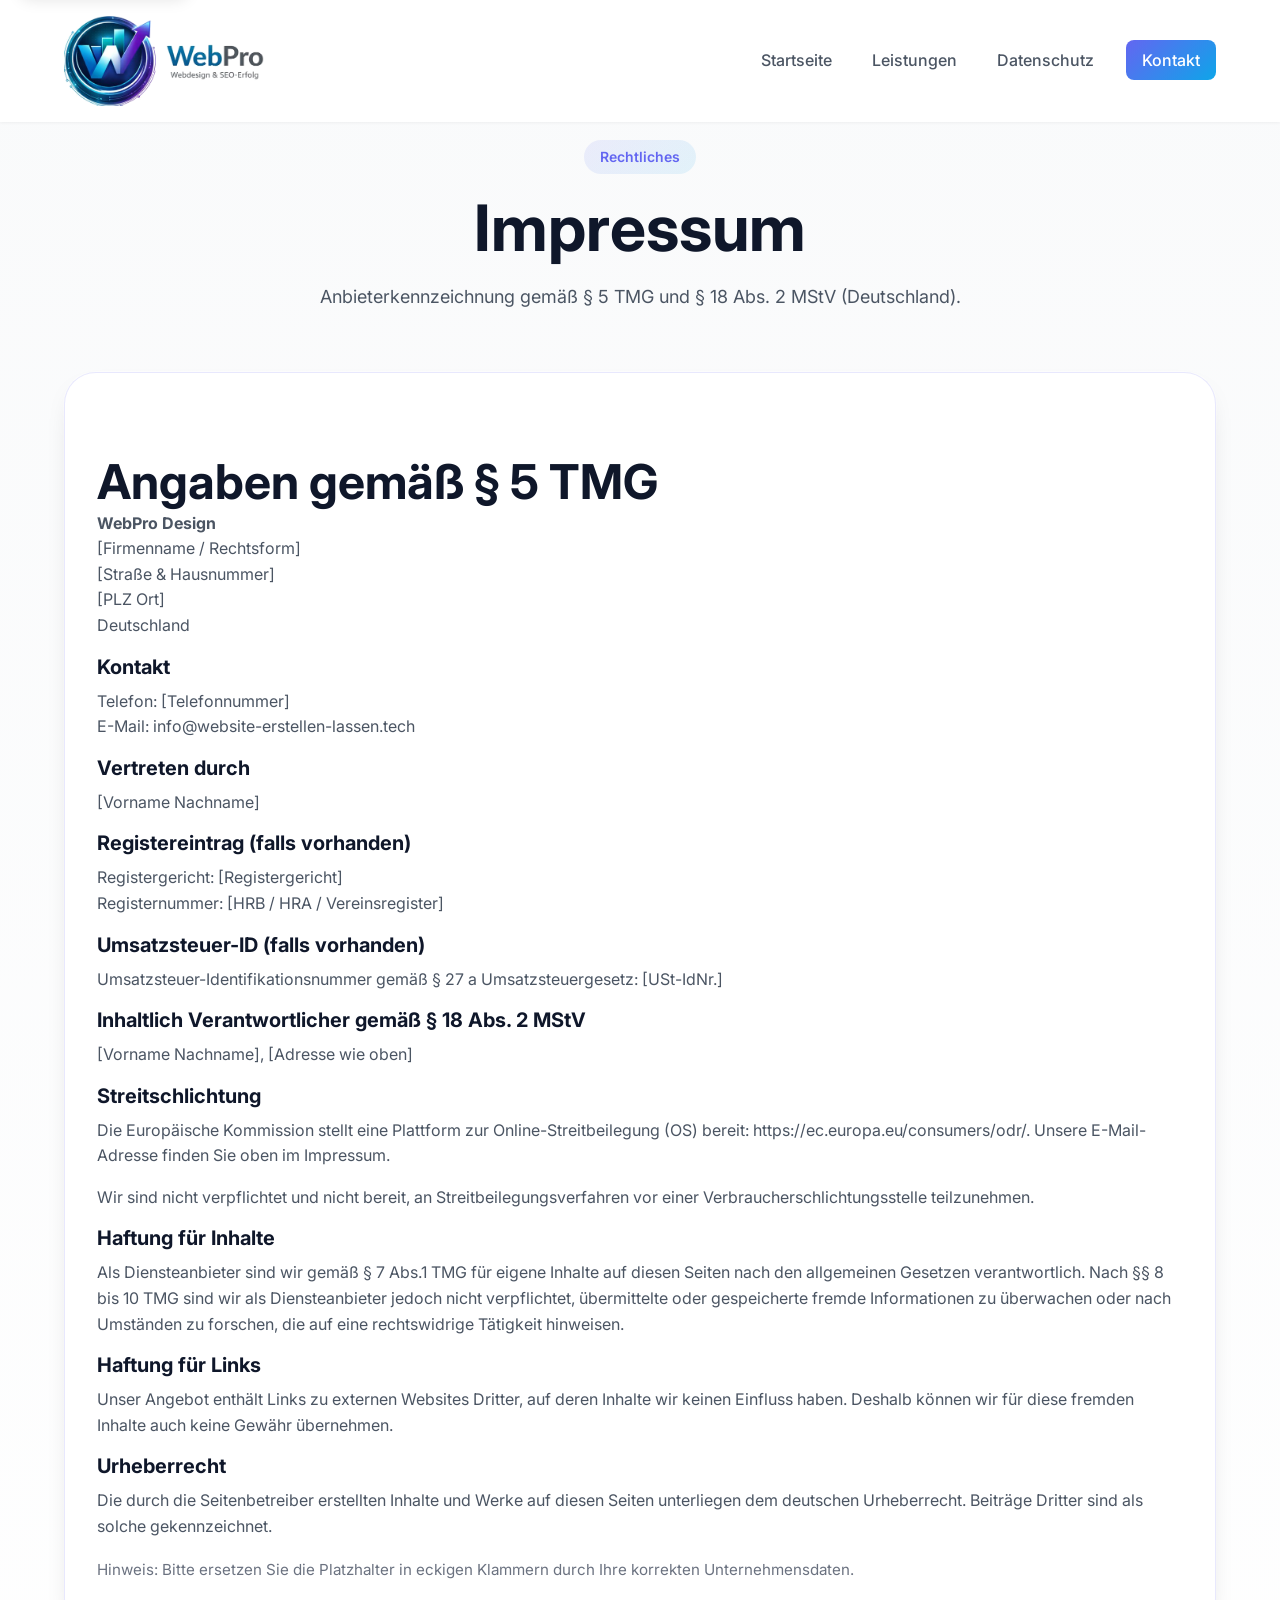
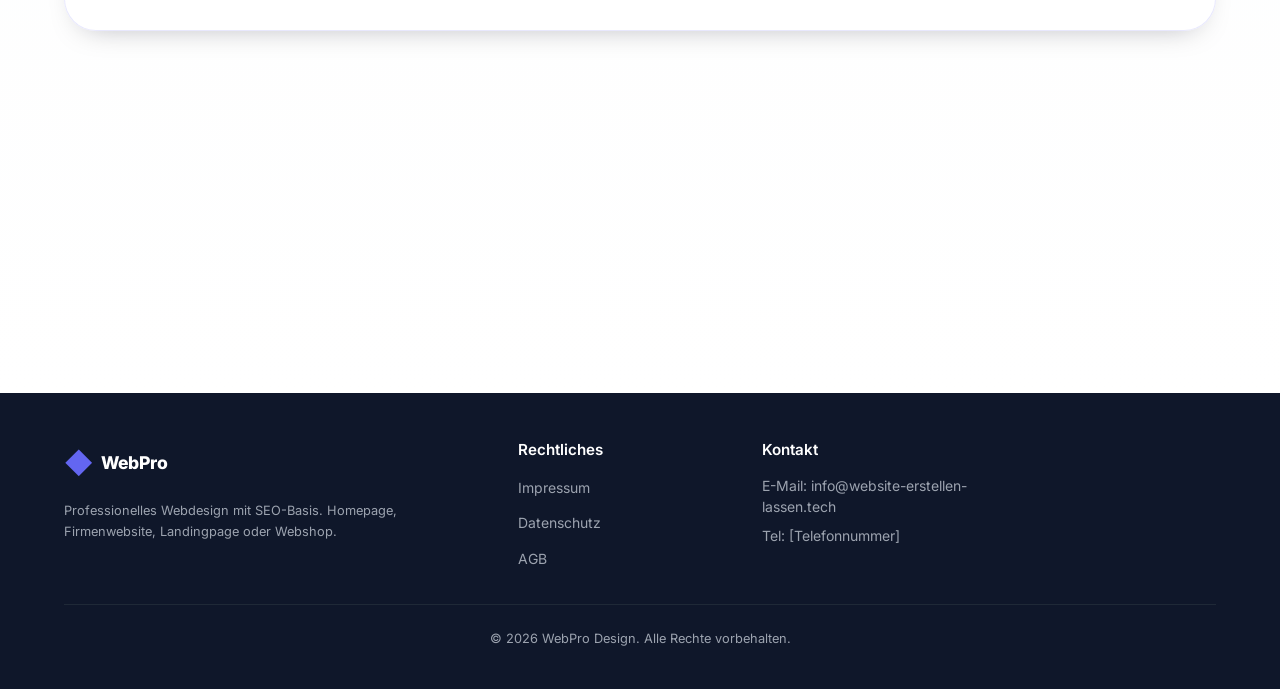
<file: impressum.html>
<!DOCTYPE html>
<html lang="de">
<head>
    <meta charset="UTF-8">
    <meta name="viewport" content="width=device-width, initial-scale=1.0">
    <meta name="robots" content="index, follow, max-image-preview:large, max-snippet:-1, max-video-preview:-1">
    <meta name="theme-color" content="#6366f1">
    <meta name="color-scheme" content="light">
    <meta name="format-detection" content="telephone=no">

    <title>Impressum | WebPro Design</title>
    <meta name="description" content="Impressum von WebPro Design (Deutschland) – Anbieterkennzeichnung nach § 5 TMG.">

    <meta property="og:type" content="website">
    <meta property="og:url" content="https://website-erstellen-lassen.tech/impressum.html">
    <meta property="og:locale" content="de_DE">
    <meta property="og:title" content="Impressum | WebPro Design">
    <meta property="og:description" content="Impressum / Anbieterkennzeichnung.">
    <meta property="og:image" content="https://website-erstellen-lassen.tech/og-image.jpg">

    <link rel="canonical" href="https://website-erstellen-lassen.tech/impressum.html">
    <link rel="alternate" hreflang="de-DE" href="https://website-erstellen-lassen.tech/impressum.html">

    <link rel="icon" type="image/svg+xml" href="data:image/svg+xml,<svg xmlns='http://www.w3.org/2000/svg' viewBox='0 0 100 100'><text y='.9em' font-size='90'>🚀</text></svg>">

    <link rel="preconnect" href="https://fonts.googleapis.com">
    <link rel="preconnect" href="https://fonts.gstatic.com" crossorigin>
    <link href="https://fonts.googleapis.com/css2?family=Inter:wght@300;400;500;600;700;800;900&display=swap" rel="stylesheet">

    <link rel="stylesheet" href="styles.css">
</head>
<body>
    <a class="skip-link" href="#main">Zum Inhalt springen</a>

    <nav class="navbar" id="navbar">
        <div class="nav-container">
            <a href="index.html" class="logo">
                <img src="logo.png" alt="WebPro Design Logo" class="logo-image">
            </a>
            <ul class="nav-menu" id="nav-menu">
                <li><a href="index.html" class="nav-link">Startseite</a></li>
                <li><a href="leistungen.html" class="nav-link">Leistungen</a></li>
                <li><a href="datenschutz.html" class="nav-link">Datenschutz</a></li>
                <li><a href="#kontakt" class="nav-link cta-nav">Kontakt</a></li>
            </ul>
            <button class="hamburger" id="hamburger" aria-label="Menü öffnen">
                <span></span>
                <span></span>
                <span></span>
            </button>
        </div>
    </nav>

    <main id="main">
        <section class="solution-section" style="padding-top: 140px;">
            <div class="container">
                <div class="section-header">
                    <span class="section-tag">Rechtliches</span>
                    <h1 class="section-title">Impressum</h1>
                    <p class="section-subtitle">Anbieterkennzeichnung gemäß § 5 TMG und § 18 Abs. 2 MStV (Deutschland).</p>
                </div>

                <div class="details-grid" style="grid-template-columns: 1fr;">
                    <article class="details-card">
                        <h2>Angaben gemäß § 5 TMG</h2>
                        <p>
                            <strong>WebPro Design</strong><br>
                            [Firmenname / Rechtsform]<br>
                            [Straße & Hausnummer]<br>
                            [PLZ Ort]<br>
                            Deutschland
                        </p>

                        <h3>Kontakt</h3>
                        <p>
                            Telefon: [Telefonnummer]<br>
                            E-Mail: info@website-erstellen-lassen.tech
                        </p>

                        <h3>Vertreten durch</h3>
                        <p>[Vorname Nachname]</p>

                        <h3>Registereintrag (falls vorhanden)</h3>
                        <p>
                            Registergericht: [Registergericht]<br>
                            Registernummer: [HRB / HRA / Vereinsregister]
                        </p>

                        <h3>Umsatzsteuer-ID (falls vorhanden)</h3>
                        <p>Umsatzsteuer-Identifikationsnummer gemäß § 27 a Umsatzsteuergesetz: [USt-IdNr.]</p>

                        <h3>Inhaltlich Verantwortlicher gemäß § 18 Abs. 2 MStV</h3>
                        <p>[Vorname Nachname], [Adresse wie oben]</p>

                        <h3>Streitschlichtung</h3>
                        <p>
                            Die Europäische Kommission stellt eine Plattform zur Online-Streitbeilegung (OS) bereit:
                            <a href="https://ec.europa.eu/consumers/odr/" target="_blank" rel="noopener">https://ec.europa.eu/consumers/odr/</a>.
                            Unsere E-Mail-Adresse finden Sie oben im Impressum.
                        </p>
                        <p>
                            Wir sind nicht verpflichtet und nicht bereit, an Streitbeilegungsverfahren vor einer Verbraucherschlichtungsstelle teilzunehmen.
                        </p>

                        <h3>Haftung für Inhalte</h3>
                        <p>
                            Als Diensteanbieter sind wir gemäß § 7 Abs.1 TMG für eigene Inhalte auf diesen Seiten nach den allgemeinen Gesetzen verantwortlich.
                            Nach §§ 8 bis 10 TMG sind wir als Diensteanbieter jedoch nicht verpflichtet, übermittelte oder gespeicherte fremde Informationen zu überwachen
                            oder nach Umständen zu forschen, die auf eine rechtswidrige Tätigkeit hinweisen.
                        </p>

                        <h3>Haftung für Links</h3>
                        <p>
                            Unser Angebot enthält Links zu externen Websites Dritter, auf deren Inhalte wir keinen Einfluss haben.
                            Deshalb können wir für diese fremden Inhalte auch keine Gewähr übernehmen.
                        </p>

                        <h3>Urheberrecht</h3>
                        <p>
                            Die durch die Seitenbetreiber erstellten Inhalte und Werke auf diesen Seiten unterliegen dem deutschen Urheberrecht.
                            Beiträge Dritter sind als solche gekennzeichnet.
                        </p>

                        <p style="margin-top: 18px; color: var(--gray-500); font-size: 0.95rem;">
                            Hinweis: Bitte ersetzen Sie die Platzhalter in eckigen Klammern durch Ihre korrekten Unternehmensdaten.
                        </p>
                    </article>
                </div>

                <section class="contact-section" id="kontakt" style="padding: 80px 0 0; background: transparent; border: none;">
                    <div class="container" style="padding: 0;">
                        <div class="contact-grid">
                            <div class="contact-info animate-on-scroll">
                                <span class="section-tag">Kontakt</span>
                                <h2 class="section-title">Fragen?</h2>
                                <p>Schreiben Sie uns – wir melden uns schnell zurück.</p>
                            </div>
                            <div class="contact-form animate-on-scroll" style="background: var(--glass-bg); border: 1px solid var(--glass-border); backdrop-filter: blur(12px);">
                                <p style="color: var(--gray-600);">
                                    E-Mail: <a href="mailto:info@website-erstellen-lassen.tech">info@website-erstellen-lassen.tech</a><br>
                                    Telefon: [Telefonnummer]
                                </p>
                            </div>
                        </div>
                    </div>
                </section>
            </div>
        </section>
    </main>

    <footer class="footer">
        <div class="container">
            <div class="footer-grid">
                <div class="footer-brand">
                    <a href="index.html" class="logo"><span class="logo-icon">◆</span><span class="logo-text">WebPro</span></a>
                    <p>Professionelles Webdesign mit SEO-Basis. Homepage, Firmenwebsite, Landingpage oder Webshop.</p>
                </div>
                <div class="footer-links">
                    <h4>Rechtliches</h4>
                    <ul>
                        <li><a href="impressum.html">Impressum</a></li>
                        <li><a href="datenschutz.html">Datenschutz</a></li>
                        <li><a href="agb.html">AGB</a></li>
                    </ul>
                </div>
                <div class="footer-contact">
                    <h4>Kontakt</h4>
                    <p>E-Mail: info@website-erstellen-lassen.tech</p>
                    <p>Tel: [Telefonnummer]</p>
                </div>
            </div>
            <div class="footer-bottom"><p>&copy; 2026 WebPro Design. Alle Rechte vorbehalten.</p></div>
        </div>
    </footer>

    <script src="script.js"></script>
</body>
</html>
</file>
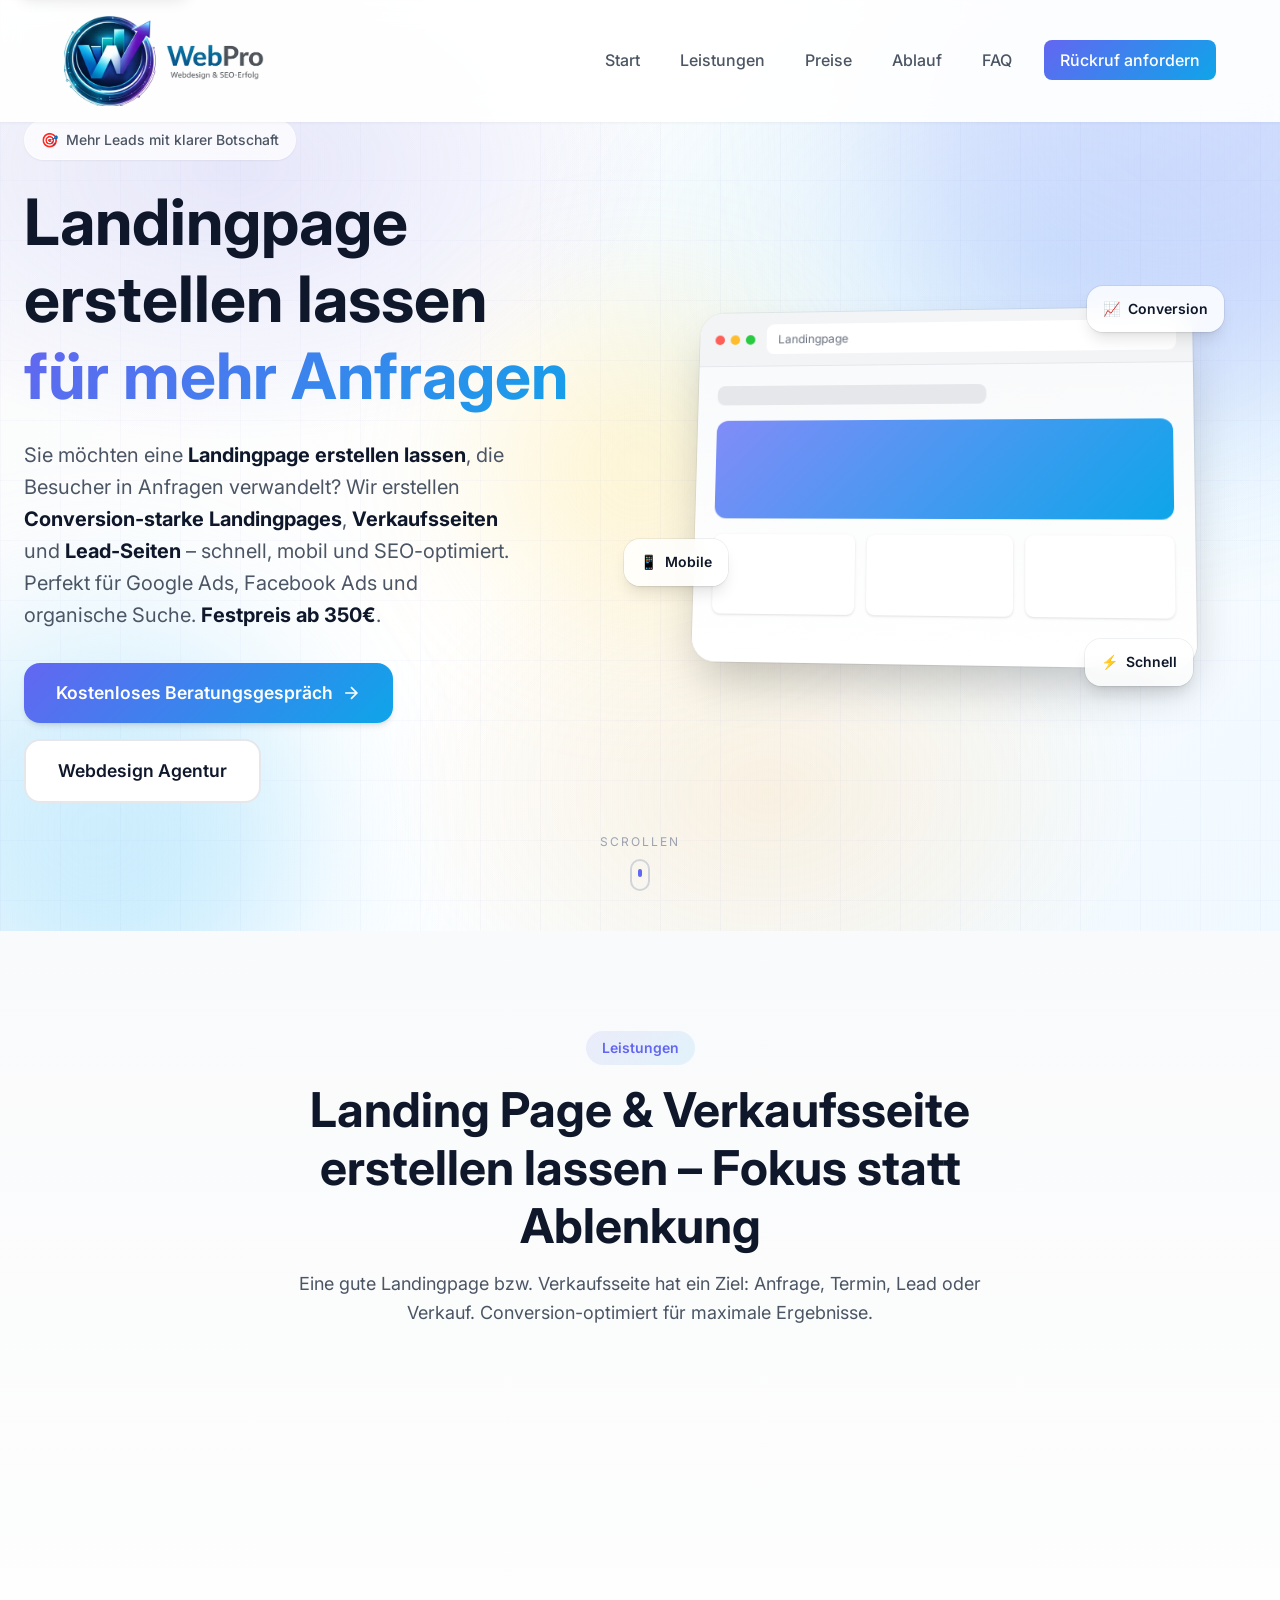
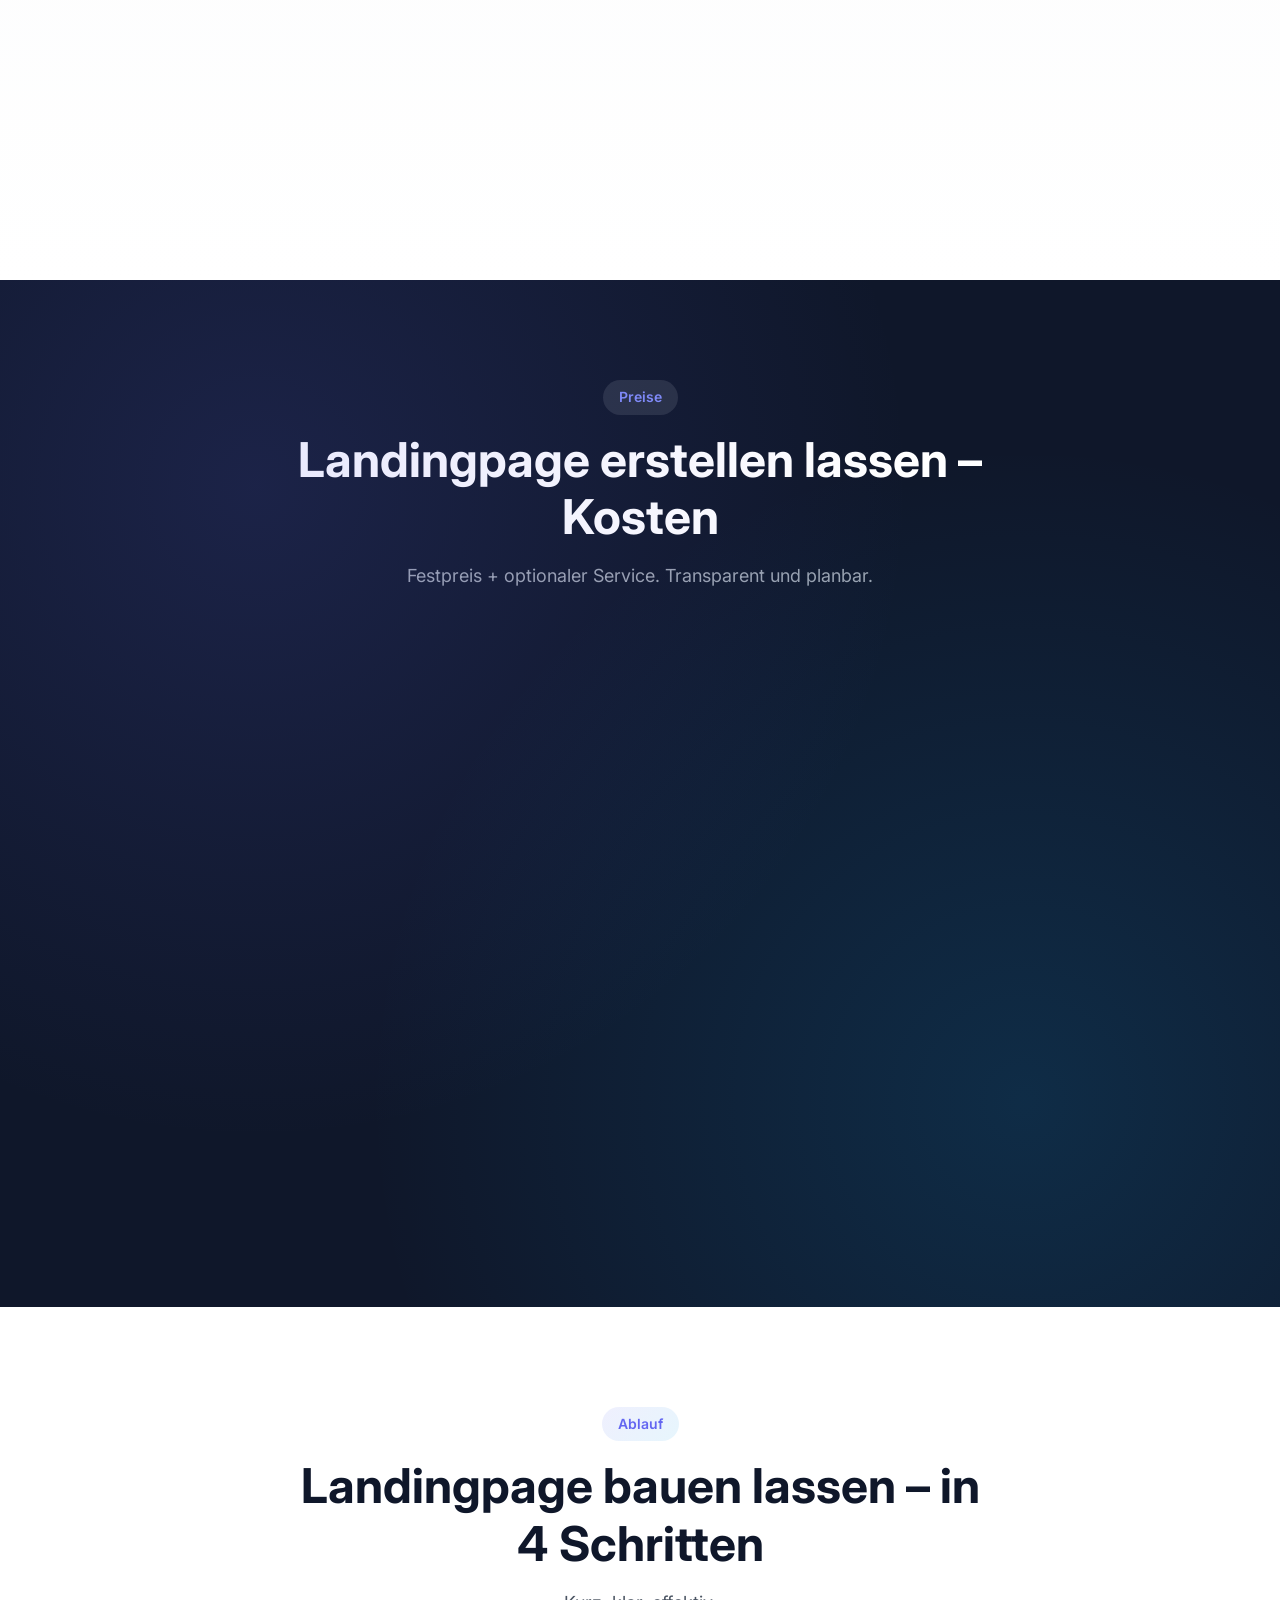
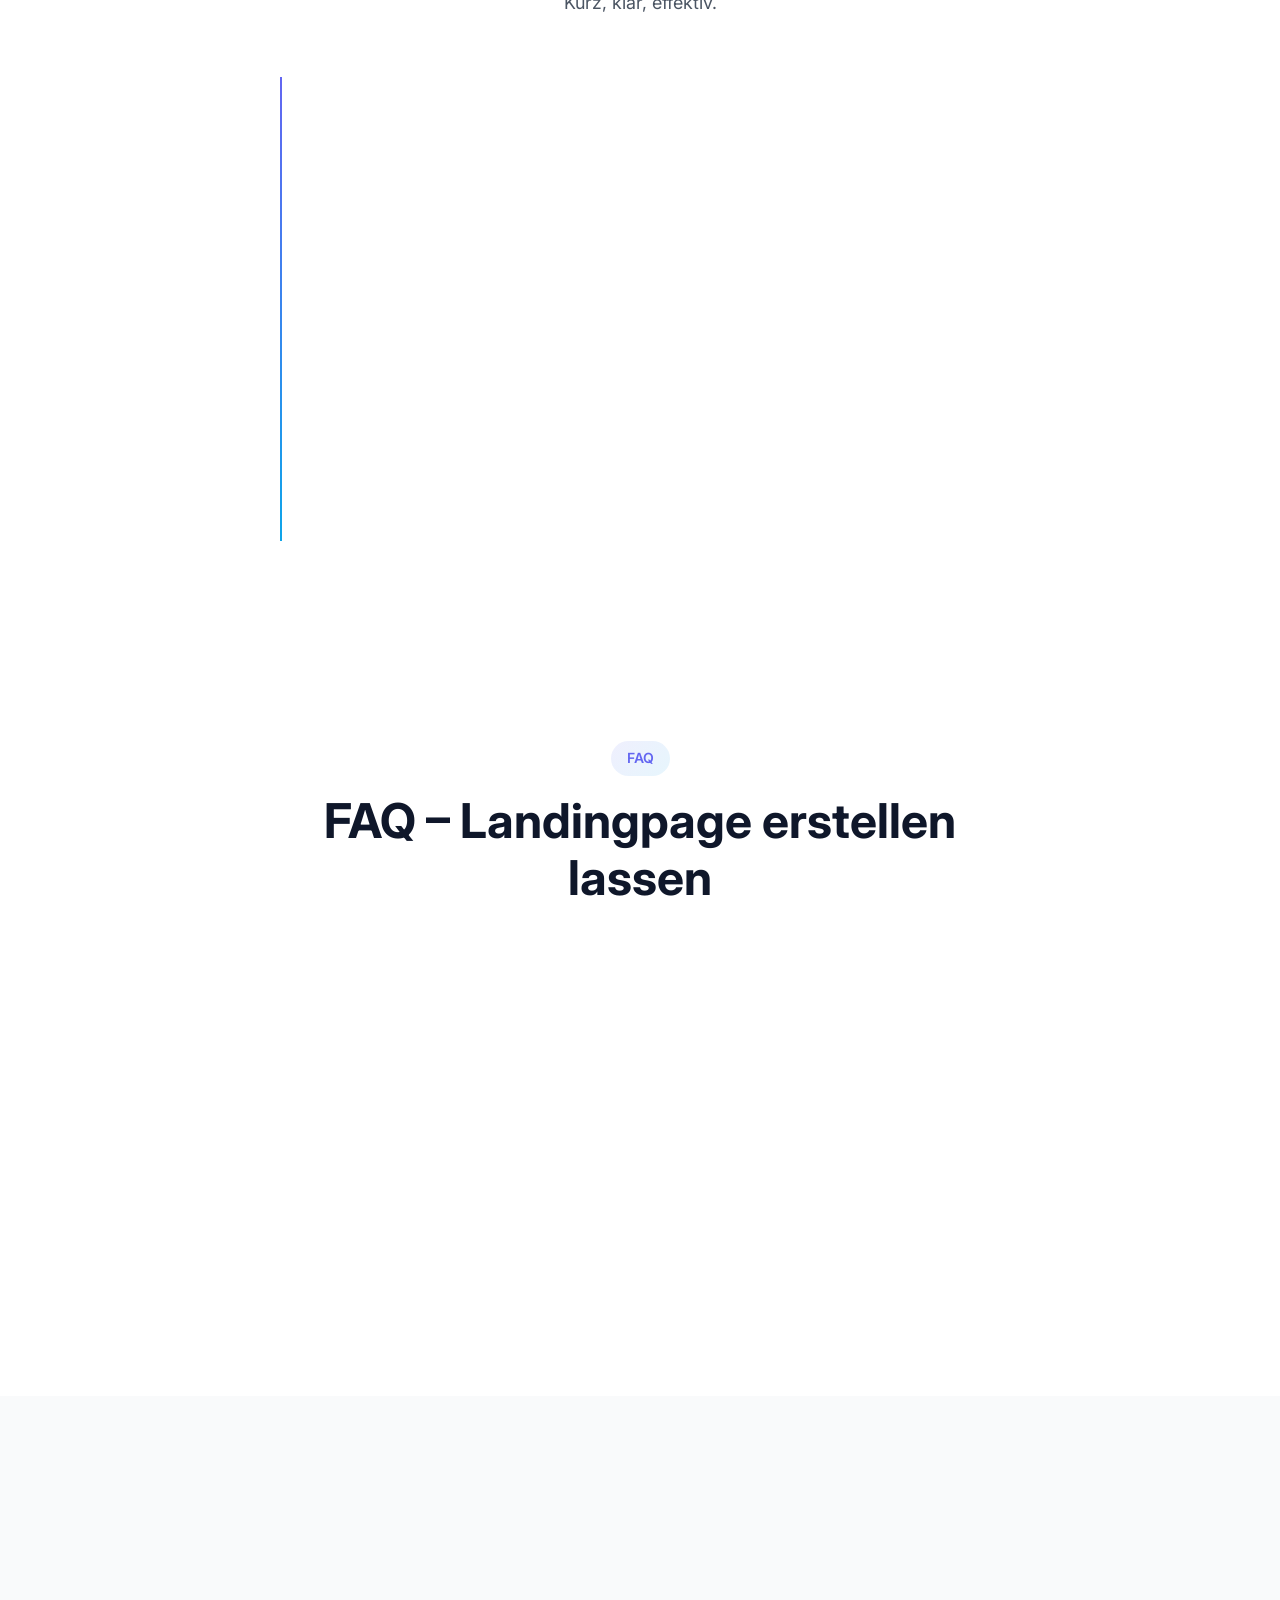
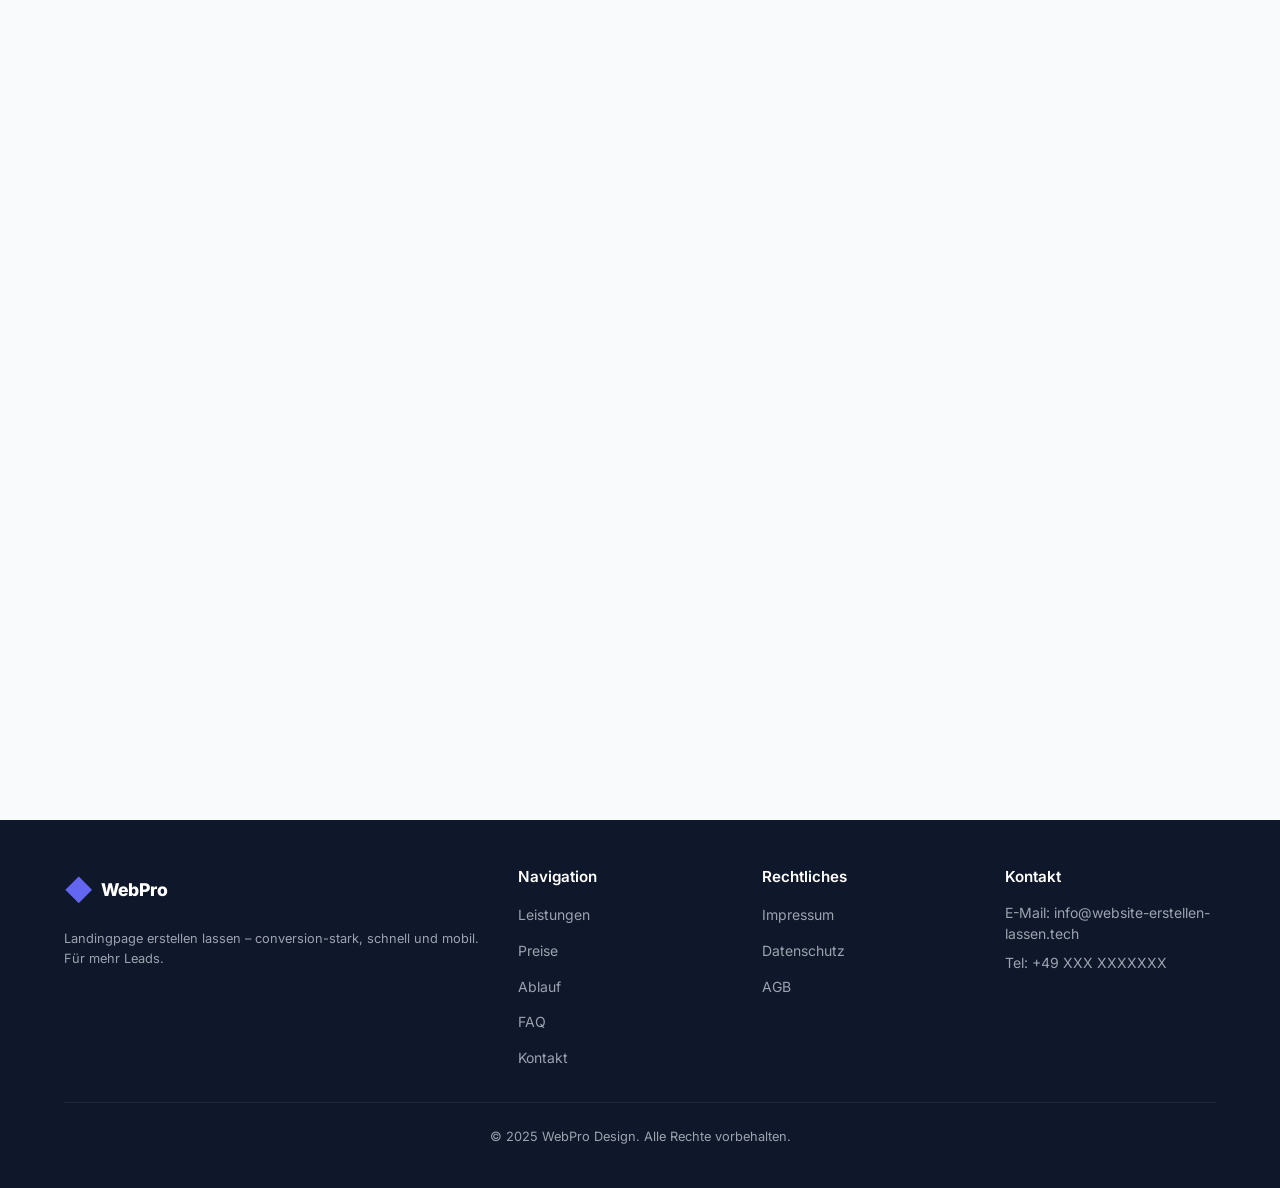
<file: landingpage-erstellen-lassen.html>
<!DOCTYPE html>
<html lang="de">
<head>
    <meta charset="UTF-8">
    <meta name="viewport" content="width=device-width, initial-scale=1.0">
    <meta name="robots" content="index, follow, max-image-preview:large, max-snippet:-1, max-video-preview:-1">
    <meta name="theme-color" content="#6366f1">
    <meta name="color-scheme" content="light">
    <meta name="format-detection" content="telephone=no">

    <title>Landingpage erstellen lassen | Conversion-starke Landing Page & Internetseite ab 350€</title>
    <meta name="description" content="Landingpage erstellen lassen ✓ Conversion-starke Landing Page für Ads & Google ✓ schnell, mobil, SEO-optimiert ✓ Festpreis ab 350€ ✓ Verkaufsseite & Lead-Seite professionell ✓ Hosting & Service inklusive. Kostenlos beraten lassen.">
    <meta name="keywords" content="landingpage erstellen lassen, landing page erstellen lassen, landingpage erstellen kosten, landingpage erstellen lassen preise, landingpage erstellen agentur, landingpage designen lassen, landingpage bauen lassen, landingpage erstellen lassen günstig, conversion landingpage, landingpage erstellen lassen für ads, verkaufsseite erstellen lassen, lead seite erstellen lassen, sales page erstellen lassen, kampagnen landingpage, landingpage für google ads, landingpage für facebook ads, professionelle landingpage, landingpage agentur, landing page design, landing page entwicklung, conversion optimierte landingpage, landingpage mit hoher conversion rate">
    <meta name="author" content="WebPro Design">

    <meta property="og:type" content="website">
    <meta property="og:url" content="https://website-erstellen-lassen.tech/landingpage-erstellen-lassen.html">
    <meta property="og:locale" content="de_DE">
    <meta property="og:title" content="Landingpage erstellen lassen | Conversion-starke Landing Page ab 350€">
    <meta property="og:description" content="Landingpage erstellen lassen: klarer Fokus, starke Botschaft, mobil & schnell – für mehr Leads. Festpreis ab 350€.">
    <meta property="og:image" content="https://website-erstellen-lassen.tech/og-image.jpg">

    <meta property="twitter:card" content="summary_large_image">
    <meta property="twitter:url" content="https://website-erstellen-lassen.tech/landingpage-erstellen-lassen.html">
    <meta property="twitter:title" content="Landingpage erstellen lassen | WebPro Design">
    <meta property="twitter:description" content="Conversion-starke Landingpage erstellen lassen – für mehr Anfragen. Festpreis ab 350€.">

    <link rel="canonical" href="https://website-erstellen-lassen.tech/landingpage-erstellen-lassen.html">
    <link rel="alternate" hreflang="de-DE" href="https://website-erstellen-lassen.tech/landingpage-erstellen-lassen.html">

    <link rel="icon" type="image/svg+xml" href="data:image/svg+xml,<svg xmlns='http://www.w3.org/2000/svg' viewBox='0 0 100 100'><text y='.9em' font-size='90'>🚀</text></svg>">

    <link rel="preconnect" href="https://fonts.googleapis.com">
    <link rel="preconnect" href="https://fonts.gstatic.com" crossorigin>
    <link href="https://fonts.googleapis.com/css2?family=Inter:wght@300;400;500;600;700;800;900&display=swap" rel="stylesheet">

    <script type="application/ld+json">
    {
        "@context": "https://schema.org",
        "@type": "BreadcrumbList",
        "itemListElement": [
            {"@type": "ListItem", "position": 1, "name": "Startseite", "item": "https://website-erstellen-lassen.tech/"},
            {"@type": "ListItem", "position": 2, "name": "Landingpage erstellen lassen", "item": "https://website-erstellen-lassen.tech/landingpage-erstellen-lassen.html"}
        ]
    }
    </script>

    <script type="application/ld+json">
    {
        "@context": "https://schema.org",
        "@type": "WebPage",
        "name": "Landingpage erstellen lassen",
        "url": "https://website-erstellen-lassen.tech/landingpage-erstellen-lassen.html",
        "inLanguage": "de-DE",
        "isPartOf": {"@type": "WebSite", "name": "WebPro Design", "url": "https://website-erstellen-lassen.tech"}
    }
    </script>

    <script type="application/ld+json">
    {
        "@context": "https://schema.org",
        "@type": "Service",
        "serviceType": "Landingpage erstellen lassen",
        "provider": {"@type": "LocalBusiness", "name": "WebPro Design", "url": "https://website-erstellen-lassen.tech", "telephone": "+49-XXX-XXXXXXX"},
        "areaServed": "DE"
    }
    </script>

    <script type="application/ld+json">
    {
        "@context": "https://schema.org",
        "@type": "FAQPage",
        "mainEntity": [
            {"@type": "Question", "name": "Was kostet es eine Landingpage erstellen zu lassen?", "acceptedAnswer": {"@type": "Answer", "text": "Unsere Landingpage-Projekte starten ab 350€ (Festpreis). Optional 29,95€/Monat für Hosting, Wartung und Support."}},
            {"@type": "Question", "name": "Wofür brauche ich eine Landingpage?", "acceptedAnswer": {"@type": "Answer", "text": "Eine Landingpage ist ideal für Kampagnen (Google Ads/Meta), einzelne Leistungen oder klare Angebote – mit Fokus auf eine Handlung: Anfrage/Lead."}},
            {"@type": "Question", "name": "Wie lange dauert eine Landingpage?", "acceptedAnswer": {"@type": "Answer", "text": "Meist 7–14 Tage, abhängig von Feedback und Inhalten."}},
            {"@type": "Question", "name": "Kann ich später mehrere Landingpages ergänzen?", "acceptedAnswer": {"@type": "Answer", "text": "Ja. Wir können Ihr Setup später um weitere Landingpages erweitern – passend zu Ihren Services oder Regionen."}}
        ]
    }
    </script>

    <link rel="stylesheet" href="styles.css">
</head>
<body>
    <a class="skip-link" href="#main">Zum Inhalt springen</a>

    <nav class="navbar" id="navbar">
        <div class="nav-container">
            <a href="index.html" class="logo">
                <img src="logo.png" alt="WebPro Design Logo" class="logo-image">
            </a>
            <ul class="nav-menu" id="nav-menu">
                <li><a href="#home" class="nav-link">Start</a></li>
                <li><a href="#leistungen" class="nav-link">Leistungen</a></li>
                <li><a href="#preise" class="nav-link">Preise</a></li>
                <li><a href="#prozess" class="nav-link">Ablauf</a></li>
                <li><a href="#faq" class="nav-link">FAQ</a></li>
                <li><a href="#kontakt" class="nav-link cta-nav">Rückruf anfordern</a></li>
            </ul>
            <button class="hamburger" id="hamburger" aria-label="Menü öffnen">
                <span></span>
                <span></span>
                <span></span>
            </button>
        </div>
    </nav>

    <main id="main">

    <header class="hero" id="home">
        <div class="hero-bg">
            <div class="gradient-orb orb-1"></div>
            <div class="gradient-orb orb-2"></div>
            <div class="gradient-orb orb-3"></div>
            <div class="grid-overlay"></div>
        </div>
        <div class="hero-content">
            <div class="hero-badge animate-fade-in">
                <span class="badge-icon">🎯</span>
                <span>Mehr Leads mit klarer Botschaft</span>
            </div>
            <h1 class="hero-title animate-fade-in-up">
                <span class="title-line">Landingpage erstellen lassen</span>
                <span class="title-highlight">für mehr Anfragen</span>
            </h1>
            <p class="hero-subtitle animate-fade-in-up delay-1">
                Sie möchten eine <strong>Landingpage erstellen lassen</strong>, die Besucher in Anfragen verwandelt?
                Wir erstellen <strong>Conversion-starke Landingpages</strong>, <strong>Verkaufsseiten</strong> und <strong>Lead-Seiten</strong> – schnell, mobil und SEO-optimiert.
                Perfekt für Google Ads, Facebook Ads und organische Suche. <strong>Festpreis ab 350€</strong>.
            </p>
            <div class="hero-cta animate-fade-in-up delay-2">
                <a href="#kontakt" class="btn btn-primary btn-large">
                    <span>Kostenloses Beratungsgespräch</span>
                    <svg class="btn-arrow" viewBox="0 0 24 24" fill="none" stroke="currentColor" stroke-width="2"><path d="M5 12h14M12 5l7 7-7 7"/></svg>
                </a>
                <a href="webdesign-agentur.html" class="btn btn-secondary btn-large">Webdesign Agentur</a>
            </div>
        </div>
        <div class="hero-visual animate-fade-in-right">
            <div class="browser-mockup">
                <div class="browser-header">
                    <div class="browser-dots"><span></span><span></span><span></span></div>
                    <div class="browser-url">Landingpage</div>
                </div>
                <div class="browser-content">
                    <div class="mockup-header"></div>
                    <div class="mockup-hero"></div>
                    <div class="mockup-cards">
                        <div class="mockup-card"></div>
                        <div class="mockup-card"></div>
                        <div class="mockup-card"></div>
                    </div>
                </div>
            </div>
            <div class="floating-card card-seo"><span class="card-icon">📈</span><span class="card-text">Conversion</span></div>
            <div class="floating-card card-mobile"><span class="card-icon">📱</span><span class="card-text">Mobile</span></div>
            <div class="floating-card card-speed"><span class="card-icon">⚡</span><span class="card-text">Schnell</span></div>
        </div>
        <div class="scroll-indicator"><span>Scrollen</span><div class="scroll-arrow"></div></div>
    </header>

    <section class="solution-section" id="leistungen">
        <div class="container">
            <div class="section-header">
                <span class="section-tag">Leistungen</span>
                <h2 class="section-title">Landing Page & Verkaufsseite erstellen lassen – Fokus statt Ablenkung</h2>
                <p class="section-subtitle">Eine gute Landingpage bzw. Verkaufsseite hat ein Ziel: Anfrage, Termin, Lead oder Verkauf. Conversion-optimiert für maximale Ergebnisse.</p>
            </div>
            <div class="solution-grid">
                <div class="solution-card animate-on-scroll">
                    <div class="solution-icon-wrap"><span class="solution-icon">🧠</span></div>
                    <h3>Copy & Struktur</h3>
                    <p>Klare Botschaft, starke Benefits und ein logischer Aufbau – damit Besucher sofort verstehen, warum Sie die richtige Wahl sind.</p>
                    <ul class="solution-features">
                        <li>Hero + Nutzenversprechen</li>
                        <li>Social Proof / Vertrauen</li>
                        <li>FAQ gegen Einwände</li>
                    </ul>
                </div>
                <div class="solution-card animate-on-scroll">
                    <div class="solution-icon-wrap"><span class="solution-icon">⚡</span></div>
                    <h3>Performance</h3>
                    <p>Schnelle Ladezeiten erhöhen Conversion und helfen beim Ranking – besonders auf Mobile.</p>
                    <ul class="solution-features">
                        <li>Core Web Vitals Fokus</li>
                        <li>Saubere Assets</li>
                        <li>Mobile-First</li>
                    </ul>
                </div>
                <div class="solution-card animate-on-scroll">
                    <div class="solution-icon-wrap"><span class="solution-icon">🔎</span></div>
                    <h3>SEO-Basis</h3>
                    <p>Strukturierte Inhalte, semantisches Markup und saubere Meta-Daten – eine starke Grundlage für organische Sichtbarkeit.</p>
                    <ul class="solution-features">
                        <li>Überschriftenstruktur</li>
                        <li>Strukturierte Daten</li>
                        <li>Interne Verlinkung</li>
                    </ul>
                </div>
            </div>
        </div>
    </section>

    <section class="pricing-section" id="preise">
        <div class="container">
            <div class="section-header">
                <span class="section-tag">Preise</span>
                <h2 class="section-title">Landingpage erstellen lassen – Kosten</h2>
                <p class="section-subtitle">Festpreis + optionaler Service. Transparent und planbar.</p>
            </div>
            <div class="pricing-card animate-on-scroll">
                <div class="pricing-badge">Schnell live</div>
                <div class="pricing-header">
                    <h3>Landingpage Paket</h3>
                    <p>Für ein klar definiertes Angebot oder eine Kampagne.</p>
                </div>
                <div class="pricing-price">
                    <div class="price-once"><span class="price-amount">350€</span><span class="price-period">einmalig</span></div>
                    <div class="price-divider">+</div>
                    <div class="price-monthly"><span class="price-amount">29,95€</span><span class="price-period">monatlich</span></div>
                </div>
                <ul class="pricing-features">
                    <li><svg class="check-icon" viewBox="0 0 24 24" fill="none" stroke="currentColor" stroke-width="2"><path d="M20 6L9 17l-5-5"/></svg>Design & Umsetzung</li>
                    <li><svg class="check-icon" viewBox="0 0 24 24" fill="none" stroke="currentColor" stroke-width="2"><path d="M20 6L9 17l-5-5"/></svg>Mobile & Performance</li>
                    <li><svg class="check-icon" viewBox="0 0 24 24" fill="none" stroke="currentColor" stroke-width="2"><path d="M20 6L9 17l-5-5"/></svg>SEO-Basis</li>
                    <li><svg class="check-icon" viewBox="0 0 24 24" fill="none" stroke="currentColor" stroke-width="2"><path d="M20 6L9 17l-5-5"/></svg>Hosting, Wartung & Support</li>
                </ul>
                <a href="#kontakt" class="btn btn-primary btn-large btn-full">Rückruf anfordern <svg class="btn-arrow" viewBox="0 0 24 24" fill="none" stroke="currentColor" stroke-width="2"><path d="M5 12h14M12 5l7 7-7 7"/></svg></a>
                <p class="pricing-note">Kostenlos & unverbindlich</p>
            </div>
        </div>
    </section>

    <section class="process-section" id="prozess">
        <div class="container">
            <div class="section-header">
                <span class="section-tag">Ablauf</span>
                <h2 class="section-title">Landingpage bauen lassen – in 4 Schritten</h2>
                <p class="section-subtitle">Kurz, klar, effektiv.</p>
            </div>
            <div class="process-timeline">
                <div class="process-step animate-on-scroll"><div class="step-number">1</div><div class="step-content"><h3>Offer & Ziel</h3><p>Welches Angebot, welche Zielgruppe, welcher CTA?</p></div></div>
                <div class="process-step animate-on-scroll"><div class="step-number">2</div><div class="step-content"><h3>Design & Copy</h3><p>Struktur, Texte und Layout für maximale Klarheit.</p></div></div>
                <div class="process-step animate-on-scroll"><div class="step-number">3</div><div class="step-content"><h3>Umsetzung</h3><p>Mobile, schnell, sauber programmiert.</p></div></div>
                <div class="process-step animate-on-scroll"><div class="step-number">4</div><div class="step-content"><h3>Launch</h3><p>Livegang + optionale Optimierung/Erweiterungen.</p></div></div>
            </div>
        </div>
    </section>

    <section class="faq-section" id="faq">
        <div class="container">
            <div class="section-header">
                <span class="section-tag">FAQ</span>
                <h2 class="section-title">FAQ – Landingpage erstellen lassen</h2>
            </div>
            <div class="faq-grid">
                <details class="faq-item animate-on-scroll"><summary class="faq-question"><span>Was kostet es eine Landingpage erstellen zu lassen?</span><span class="faq-icon">+</span></summary><div class="faq-answer"><p>Ab <strong>350€</strong> (Festpreis) + optional <strong>29,95€/Monat</strong> für Hosting, Wartung und Support.</p></div></details>
                <details class="faq-item animate-on-scroll"><summary class="faq-question"><span>Landingpage oder Firmenwebsite – was ist besser?</span><span class="faq-icon">+</span></summary><div class="faq-answer"><p>Für ein einzelnes Angebot ist eine Landingpage ideal. Für Vertrauen, Marke und mehrere Leistungen ist oft eine <a href="firmenwebsite-erstellen-lassen.html">Firmenwebsite</a> sinnvoll.</p></div></details>
                <details class="faq-item animate-on-scroll"><summary class="faq-question"><span>Kann die Landingpage auch für SEO ranken?</span><span class="faq-icon">+</span></summary><div class="faq-answer"><p>Ja. Wir setzen die SEO-Basis (Technik, Struktur, Inhalte). Für starke Rankings ist außerdem eine klare Keyword-Ausrichtung wichtig.</p></div></details>
                <details class="faq-item animate-on-scroll"><summary class="faq-question"><span>Kann ich mehrere Landingpages bekommen?</span><span class="faq-icon">+</span></summary><div class="faq-answer"><p>Ja. Wir bauen skalierbar – Sie können später weitere Landingpages hinzufügen (z.B. für unterschiedliche Leistungen oder Kampagnen).</p></div></details>
            </div>
        </div>
    </section>

    <section class="contact-section" id="kontakt">
        <div class="container">
            <div class="contact-grid">
                <div class="contact-info animate-on-scroll">
                    <span class="section-tag">Kontakt</span>
                    <h2 class="section-title">Jetzt Landingpage erstellen lassen – Rückruf anfordern</h2>
                    <p>Schreiben Sie kurz, was Sie anbieten und welches Ziel die Landingpage erreichen soll. Wir melden uns innerhalb von 24 Stunden.</p>
                    <div class="contact-features">
                        <div class="contact-feature"><span class="feature-icon">✓</span><span>Kostenlose Beratung</span></div>
                        <div class="contact-feature"><span class="feature-icon">✓</span><span>Unverbindliches Angebot</span></div>
                        <div class="contact-feature"><span class="feature-icon">✓</span><span>Schnell live</span></div>
                    </div>
                </div>
                <form class="contact-form animate-on-scroll" id="contact-form">
                    <div class="form-group"><label for="name">Name *</label><input type="text" id="name" name="name" required placeholder="Ihr Name"></div>
                    <div class="form-group"><label for="company">Unternehmen</label><input type="text" id="company" name="company" placeholder="Name Ihres Unternehmens"></div>
                    <div class="form-group"><label for="email">E-Mail *</label><input type="email" id="email" name="email" required placeholder="ihre@email.de"></div>
                    <div class="form-group"><label for="phone">Telefon *</label><input type="tel" id="phone" name="phone" required placeholder="+49 123 456789"></div>
                    <div class="form-group"><label for="message">Ihre Nachricht</label><textarea id="message" name="message" rows="4" placeholder="Was ist das Angebot und welches Ziel? (Anfrage/Termin/Lead)"></textarea></div>
                    <div class="form-group form-checkbox"><input type="checkbox" id="privacy" name="privacy" required><label for="privacy">Ich stimme der <a href="datenschutz.html">Datenschutzerklärung</a> zu *</label></div>
                    <button type="submit" class="btn btn-primary btn-large btn-full"><span>Rückruf anfordern</span><svg class="btn-arrow" viewBox="0 0 24 24" fill="none" stroke="currentColor" stroke-width="2"><path d="M5 12h14M12 5l7 7-7 7"/></svg></button>
                    <p class="form-note">* Pflichtfelder</p>
                </form>
            </div>
        </div>
    </section>

    </main>

    <footer class="footer">
        <div class="container">
            <div class="footer-grid">
                <div class="footer-brand">
                    <a href="index.html" class="logo"><span class="logo-icon">◆</span><span class="logo-text">WebPro</span></a>
                    <p>Landingpage erstellen lassen – conversion-stark, schnell und mobil. Für mehr Leads.</p>
                </div>
                <div class="footer-links">
                    <h4>Navigation</h4>
                    <ul>
                        <li><a href="#leistungen">Leistungen</a></li>
                        <li><a href="#preise">Preise</a></li>
                        <li><a href="#prozess">Ablauf</a></li>
                        <li><a href="#faq">FAQ</a></li>
                        <li><a href="#kontakt">Kontakt</a></li>
                    </ul>
                </div>
                <div class="footer-links">
                    <h4>Rechtliches</h4>
                    <ul>
                        <li><a href="impressum.html">Impressum</a></li>
                        <li><a href="datenschutz.html">Datenschutz</a></li>
                        <li><a href="agb.html">AGB</a></li>
                    </ul>
                </div>
                <div class="footer-contact">
                    <h4>Kontakt</h4>
                    <p>E-Mail: info@website-erstellen-lassen.tech</p>
                    <p>Tel: +49 XXX XXXXXXX</p>
                </div>
            </div>
            <div class="footer-bottom"><p>&copy; 2025 WebPro Design. Alle Rechte vorbehalten.</p></div>
        </div>
    </footer>

    <div class="modal" id="success-modal">
        <div class="modal-content">
            <div class="modal-icon">✓</div>
            <h3>Vielen Dank!</h3>
            <p>Wir haben Ihre Anfrage erhalten und melden uns innerhalb von 24 Stunden bei Ihnen.</p>
            <button class="btn btn-primary" onclick="closeModal()">Alles klar</button>
        </div>
    </div>

    <script src="script.js"></script>
</body>
</html>
</file>
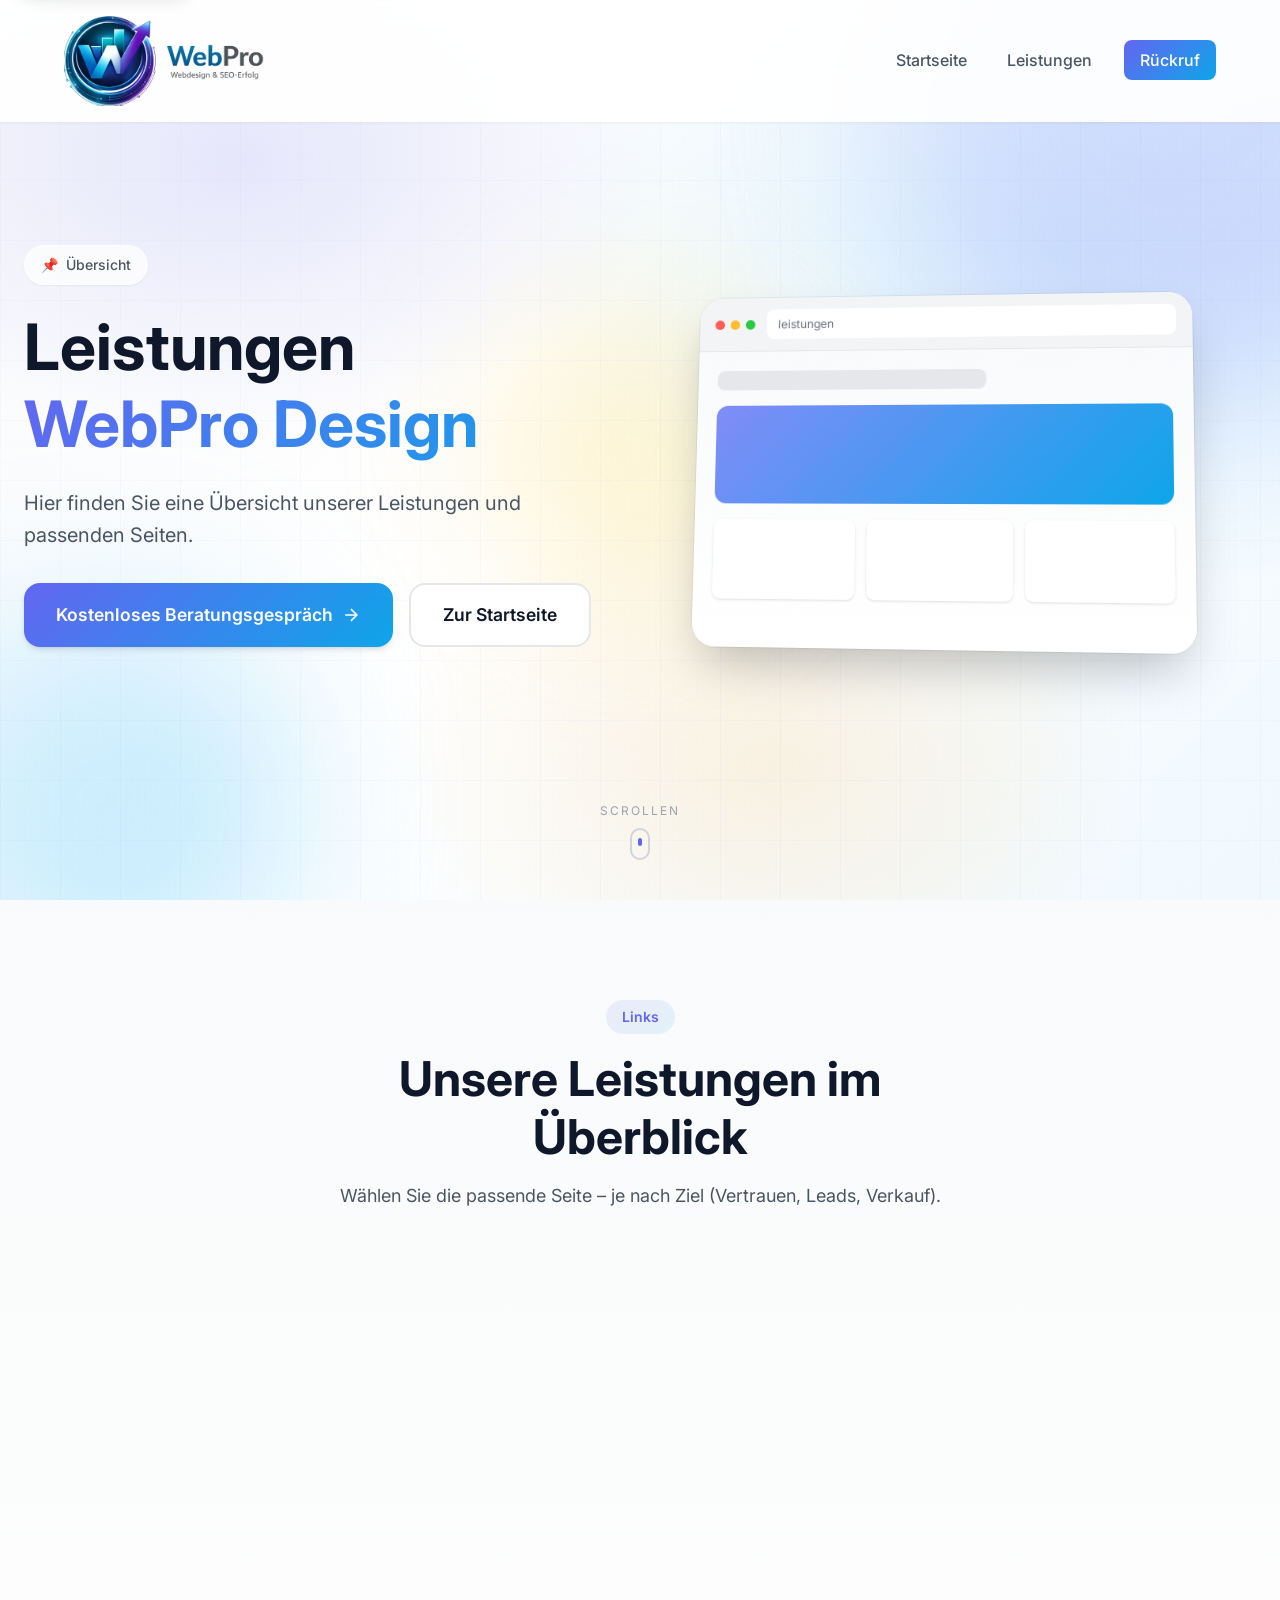
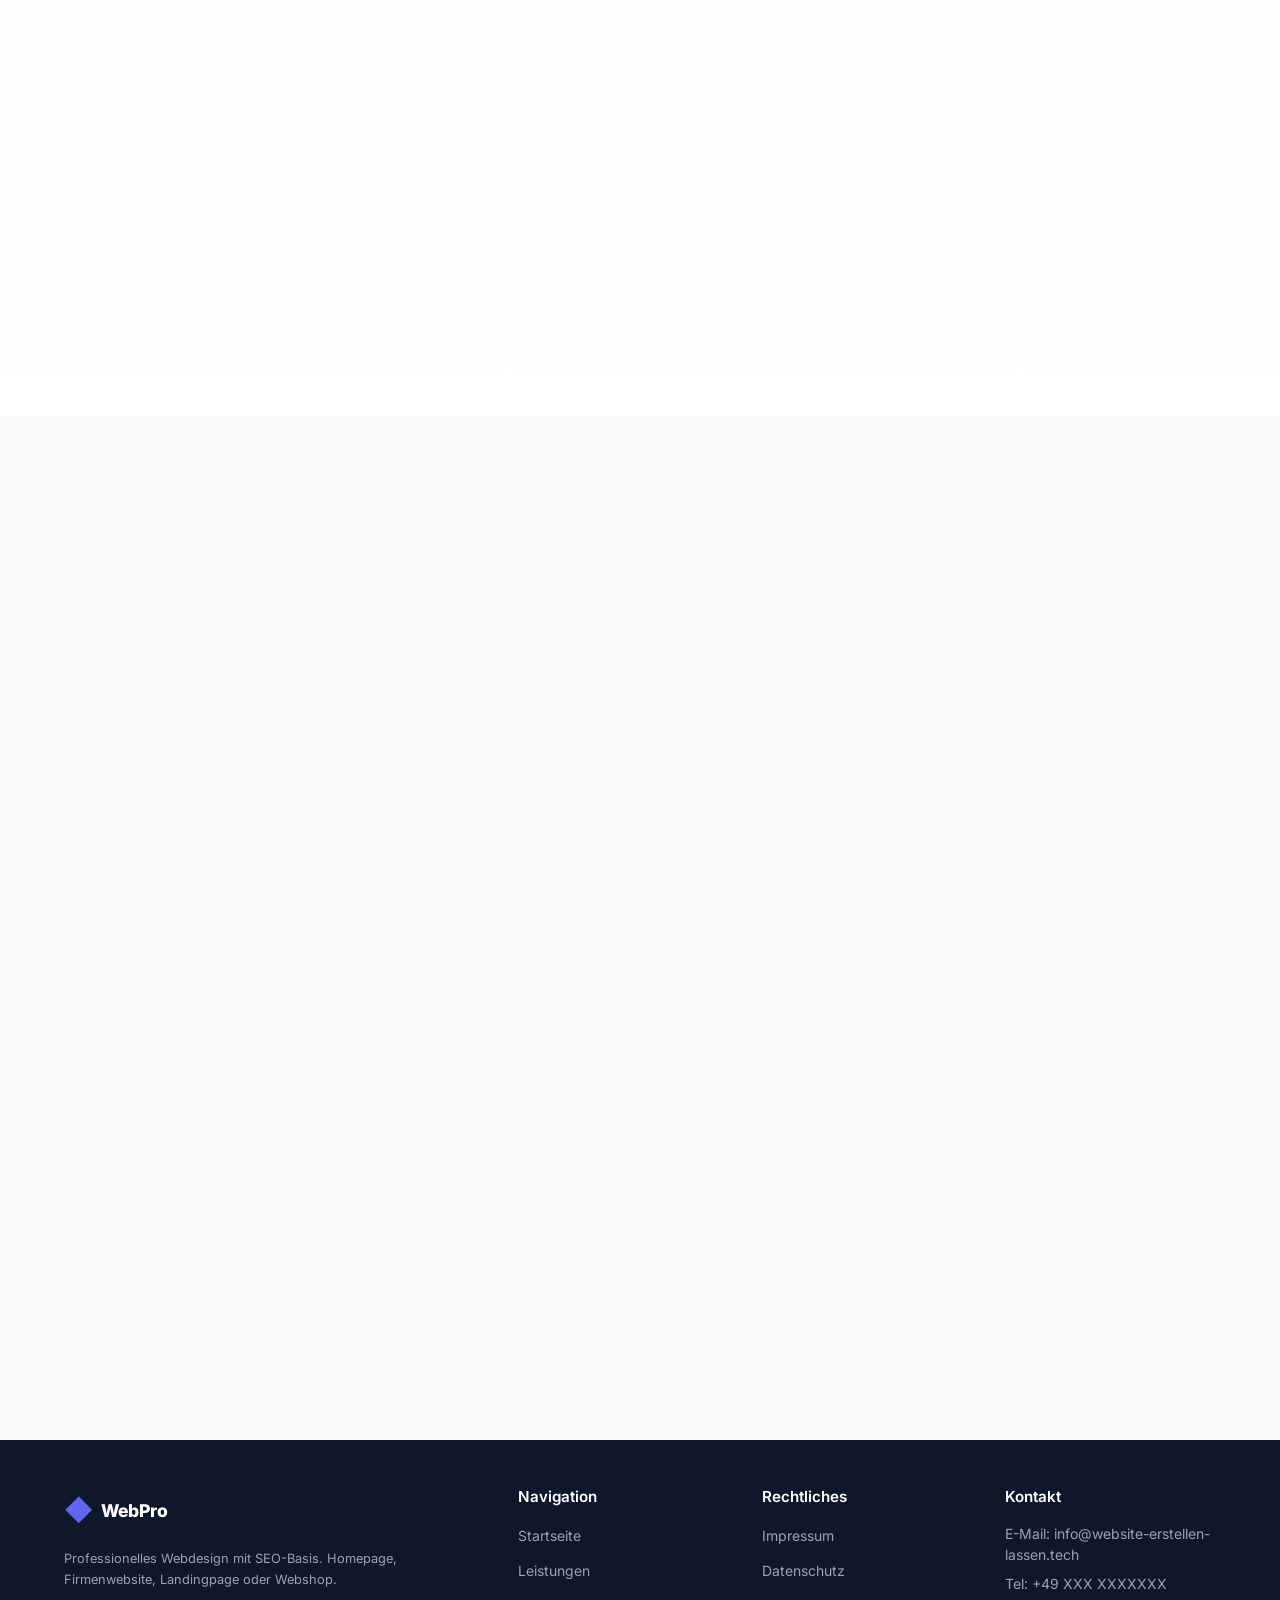
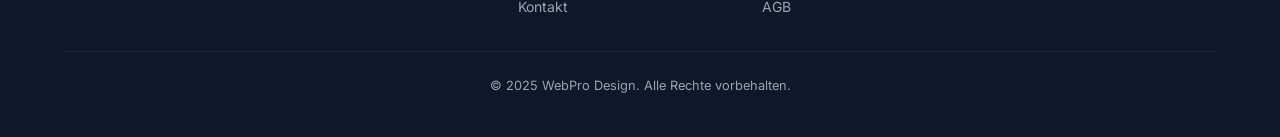
<file: leistungen.html>
<!DOCTYPE html>
<html lang="de">
<head>
    <meta charset="UTF-8">
    <meta name="viewport" content="width=device-width, initial-scale=1.0">
    <meta name="robots" content="index, follow, max-image-preview:large, max-snippet:-1, max-video-preview:-1">
    <meta name="theme-color" content="#6366f1">
    <meta name="color-scheme" content="light">
    <meta name="format-detection" content="telephone=no">

    <title>Leistungen | WebPro Design</title>
    <meta name="description" content="Leistungen von WebPro Design: Homepage, Firmenwebsite, Landingpage und Webshop. Modernes Webdesign mit SEO-Basis. Kostenlos beraten lassen.">

    <meta property="og:type" content="website">
    <meta property="og:url" content="https://website-erstellen-lassen.tech/leistungen.html">
    <meta property="og:locale" content="de_DE">
    <meta property="og:title" content="Leistungen | WebPro Design">
    <meta property="og:description" content="Übersicht unserer Leistungen: Homepage, Firmenwebsite, Landingpage, Webshop und Webdesign Agentur.">
    <meta property="og:image" content="https://website-erstellen-lassen.tech/og-image.jpg">

    <link rel="canonical" href="https://website-erstellen-lassen.tech/leistungen.html">
    <link rel="alternate" hreflang="de-DE" href="https://website-erstellen-lassen.tech/leistungen.html">

    <link rel="icon" type="image/svg+xml" href="data:image/svg+xml,<svg xmlns='http://www.w3.org/2000/svg' viewBox='0 0 100 100'><text y='.9em' font-size='90'>🚀</text></svg>">

    <link rel="preconnect" href="https://fonts.googleapis.com">
    <link rel="preconnect" href="https://fonts.gstatic.com" crossorigin>
    <link href="https://fonts.googleapis.com/css2?family=Inter:wght@300;400;500;600;700;800;900&display=swap" rel="stylesheet">

    <script type="application/ld+json">
    {
        "@context": "https://schema.org",
        "@type": "BreadcrumbList",
        "itemListElement": [
            {"@type": "ListItem", "position": 1, "name": "Startseite", "item": "https://website-erstellen-lassen.tech/"},
            {"@type": "ListItem", "position": 2, "name": "Leistungen", "item": "https://website-erstellen-lassen.tech/leistungen.html"}
        ]
    }
    </script>

    <link rel="stylesheet" href="styles.css">
</head>
<body>
    <a class="skip-link" href="#main">Zum Inhalt springen</a>

    <nav class="navbar" id="navbar">
        <div class="nav-container">
            <a href="index.html" class="logo">
                <img src="logo.png" alt="WebPro Design Logo" class="logo-image">
            </a>
            <ul class="nav-menu" id="nav-menu">
                <li><a href="index.html" class="nav-link">Startseite</a></li>
                <li><a href="#services" class="nav-link">Leistungen</a></li>
                <li><a href="#kontakt" class="nav-link cta-nav">Rückruf</a></li>
            </ul>
            <button class="hamburger" id="hamburger" aria-label="Menü öffnen">
                <span></span>
                <span></span>
                <span></span>
            </button>
        </div>
    </nav>

    <main id="main">

    <header class="hero" id="home">
        <div class="hero-bg">
            <div class="gradient-orb orb-1"></div>
            <div class="gradient-orb orb-2"></div>
            <div class="gradient-orb orb-3"></div>
            <div class="grid-overlay"></div>
        </div>
        <div class="hero-content">
            <div class="hero-badge animate-fade-in">
                <span class="badge-icon">📌</span>
                <span>Übersicht</span>
            </div>
            <h1 class="hero-title animate-fade-in-up">
                <span class="title-line">Leistungen</span>
                <span class="title-highlight">WebPro Design</span>
            </h1>
            <p class="hero-subtitle animate-fade-in-up delay-1">
                Hier finden Sie eine Übersicht unserer Leistungen und passenden Seiten.
            </p>
            <div class="hero-cta animate-fade-in-up delay-2">
                <a href="#kontakt" class="btn btn-primary btn-large">
                    <span>Kostenloses Beratungsgespräch</span>
                    <svg class="btn-arrow" viewBox="0 0 24 24" fill="none" stroke="currentColor" stroke-width="2"><path d="M5 12h14M12 5l7 7-7 7"/></svg>
                </a>
                <a href="index.html" class="btn btn-secondary btn-large">Zur Startseite</a>
            </div>
        </div>
        <div class="hero-visual animate-fade-in-right">
            <div class="browser-mockup">
                <div class="browser-header">
                    <div class="browser-dots"><span></span><span></span><span></span></div>
                    <div class="browser-url">leistungen</div>
                </div>
                <div class="browser-content">
                    <div class="mockup-header"></div>
                    <div class="mockup-hero"></div>
                    <div class="mockup-cards">
                        <div class="mockup-card"></div>
                        <div class="mockup-card"></div>
                        <div class="mockup-card"></div>
                    </div>
                </div>
            </div>
        </div>
        <div class="scroll-indicator"><span>Scrollen</span><div class="scroll-arrow"></div></div>
    </header>

    <section class="solution-section" id="services">
        <div class="container">
            <div class="section-header">
                <span class="section-tag">Links</span>
                <h2 class="section-title">Unsere Leistungen im Überblick</h2>
                <p class="section-subtitle">Wählen Sie die passende Seite – je nach Ziel (Vertrauen, Leads, Verkauf).</p>
            </div>

            <div class="solution-grid">
                <article class="solution-card animate-on-scroll">
                    <div class="solution-icon-wrap"><div class="solution-icon">🏠</div></div>
                    <h3>Homepage</h3>
                    <p>Professioneller erster Eindruck mit klarer Botschaft.</p>
                    <ul class="solution-features">
                        <li><a href="homepage-erstellen-lassen.html">Homepage erstellen lassen</a></li>
                        <li><a href="website-erstellen-lassen-kosten.html">Kosten & Preise</a></li>
                    </ul>
                </article>

                <article class="solution-card animate-on-scroll">
                    <div class="solution-icon-wrap"><div class="solution-icon">🏢</div></div>
                    <h3>Firmenwebsite</h3>
                    <p>Ideal für Unternehmen mit mehreren Leistungen.</p>
                    <ul class="solution-features">
                        <li><a href="firmenwebsite-erstellen-lassen.html">Firmenwebsite erstellen lassen</a></li>
                    </ul>
                </article>

                <article class="solution-card animate-on-scroll">
                    <div class="solution-icon-wrap"><div class="solution-icon">🎯</div></div>
                    <h3>Landingpage</h3>
                    <p>Für Kampagnen und klare Conversion-Ziele.</p>
                    <ul class="solution-features">
                        <li><a href="landingpage-erstellen-lassen.html">Landingpage erstellen lassen</a></li>
                    </ul>
                </article>

                <article class="solution-card animate-on-scroll">
                    <div class="solution-icon-wrap"><div class="solution-icon">🛒</div></div>
                    <h3>Webshop</h3>
                    <p>Onlineshop/Shopify Setup für Verkäufe.</p>
                    <ul class="solution-features">
                        <li><a href="webshop-erstellen-lassen.html">Webshop erstellen lassen</a></li>
                    </ul>
                </article>

                <article class="solution-card animate-on-scroll">
                    <div class="solution-icon-wrap"><div class="solution-icon">✨</div></div>
                    <h3>Webdesign Agentur</h3>
                    <p>Wenn Sie eine Agentur als Partner suchen.</p>
                    <ul class="solution-features">
                        <li><a href="webdesign-agentur.html">Webdesign Agentur</a></li>
                        <li><a href="website-programmieren-lassen.html">Website programmieren lassen</a></li>
                    </ul>
                </article>
            </div>
        </div>
    </section>

    <section class="contact-section" id="kontakt">
        <div class="container">
            <div class="contact-grid">
                <div class="contact-info animate-on-scroll">
                    <span class="section-tag">Kontakt</span>
                    <h2 class="section-title">Kurze Anfrage – wir melden uns</h2>
                    <p>Schreiben Sie kurz, welches Ziel Sie haben (Homepage/Firmenwebsite/Landingpage/Webshop). Wir antworten innerhalb von 24 Stunden.</p>
                    <div class="contact-features">
                        <div class="contact-feature"><span class="feature-icon">✓</span><span>Kostenlose Beratung</span></div>
                        <div class="contact-feature"><span class="feature-icon">✓</span><span>Unverbindliches Angebot</span></div>
                        <div class="contact-feature"><span class="feature-icon">✓</span><span>Fester Ansprechpartner</span></div>
                    </div>
                </div>
                <form class="contact-form animate-on-scroll" id="contact-form">
                    <div class="form-group"><label for="name">Name *</label><input type="text" id="name" name="name" required placeholder="Ihr Name"></div>
                    <div class="form-group"><label for="company">Unternehmen</label><input type="text" id="company" name="company" placeholder="Name Ihres Unternehmens"></div>
                    <div class="form-group"><label for="email">E-Mail *</label><input type="email" id="email" name="email" required placeholder="ihre@email.de"></div>
                    <div class="form-group"><label for="phone">Telefon *</label><input type="tel" id="phone" name="phone" required placeholder="+49 123 456789"></div>
                    <div class="form-group"><label for="message">Ihre Nachricht</label><textarea id="message" name="message" rows="4" placeholder="Worum geht es? Welche Leistung?"></textarea></div>
                    <div class="form-group form-checkbox"><input type="checkbox" id="privacy" name="privacy" required><label for="privacy">Ich stimme der <a href="datenschutz.html">Datenschutzerklärung</a> zu *</label></div>
                    <button type="submit" class="btn btn-primary btn-large btn-full"><span>Rückruf anfordern</span><svg class="btn-arrow" viewBox="0 0 24 24" fill="none" stroke="currentColor" stroke-width="2"><path d="M5 12h14M12 5l7 7-7 7"/></svg></button>
                    <p class="form-note">* Pflichtfelder</p>
                </form>
            </div>
        </div>
    </section>

    </main>

    <footer class="footer">
        <div class="container">
            <div class="footer-grid">
                <div class="footer-brand">
                    <a href="index.html" class="logo"><span class="logo-icon">◆</span><span class="logo-text">WebPro</span></a>
                    <p>Professionelles Webdesign mit SEO-Basis. Homepage, Firmenwebsite, Landingpage oder Webshop.</p>
                </div>
                <div class="footer-links">
                    <h4>Navigation</h4>
                    <ul>
                        <li><a href="index.html">Startseite</a></li>
                        <li><a href="leistungen.html">Leistungen</a></li>
                        <li><a href="#kontakt">Kontakt</a></li>
                    </ul>
                </div>
                <div class="footer-links">
                    <h4>Rechtliches</h4>
                    <ul>
                        <li><a href="impressum.html">Impressum</a></li>
                        <li><a href="datenschutz.html">Datenschutz</a></li>
                        <li><a href="agb.html">AGB</a></li>
                    </ul>
                </div>
                <div class="footer-contact">
                    <h4>Kontakt</h4>
                    <p>E-Mail: info@website-erstellen-lassen.tech</p>
                    <p>Tel: +49 XXX XXXXXXX</p>
                </div>
            </div>
            <div class="footer-bottom"><p>&copy; 2025 WebPro Design. Alle Rechte vorbehalten.</p></div>
        </div>
    </footer>

    <div class="modal" id="success-modal">
        <div class="modal-content">
            <div class="modal-icon">✓</div>
            <h3>Vielen Dank!</h3>
            <p>Wir haben Ihre Anfrage erhalten und melden uns innerhalb von 24 Stunden bei Ihnen.</p>
            <button class="btn btn-primary" onclick="closeModal()">Alles klar</button>
        </div>
    </div>

    <script src="script.js"></script>
</body>
</html>
</file>
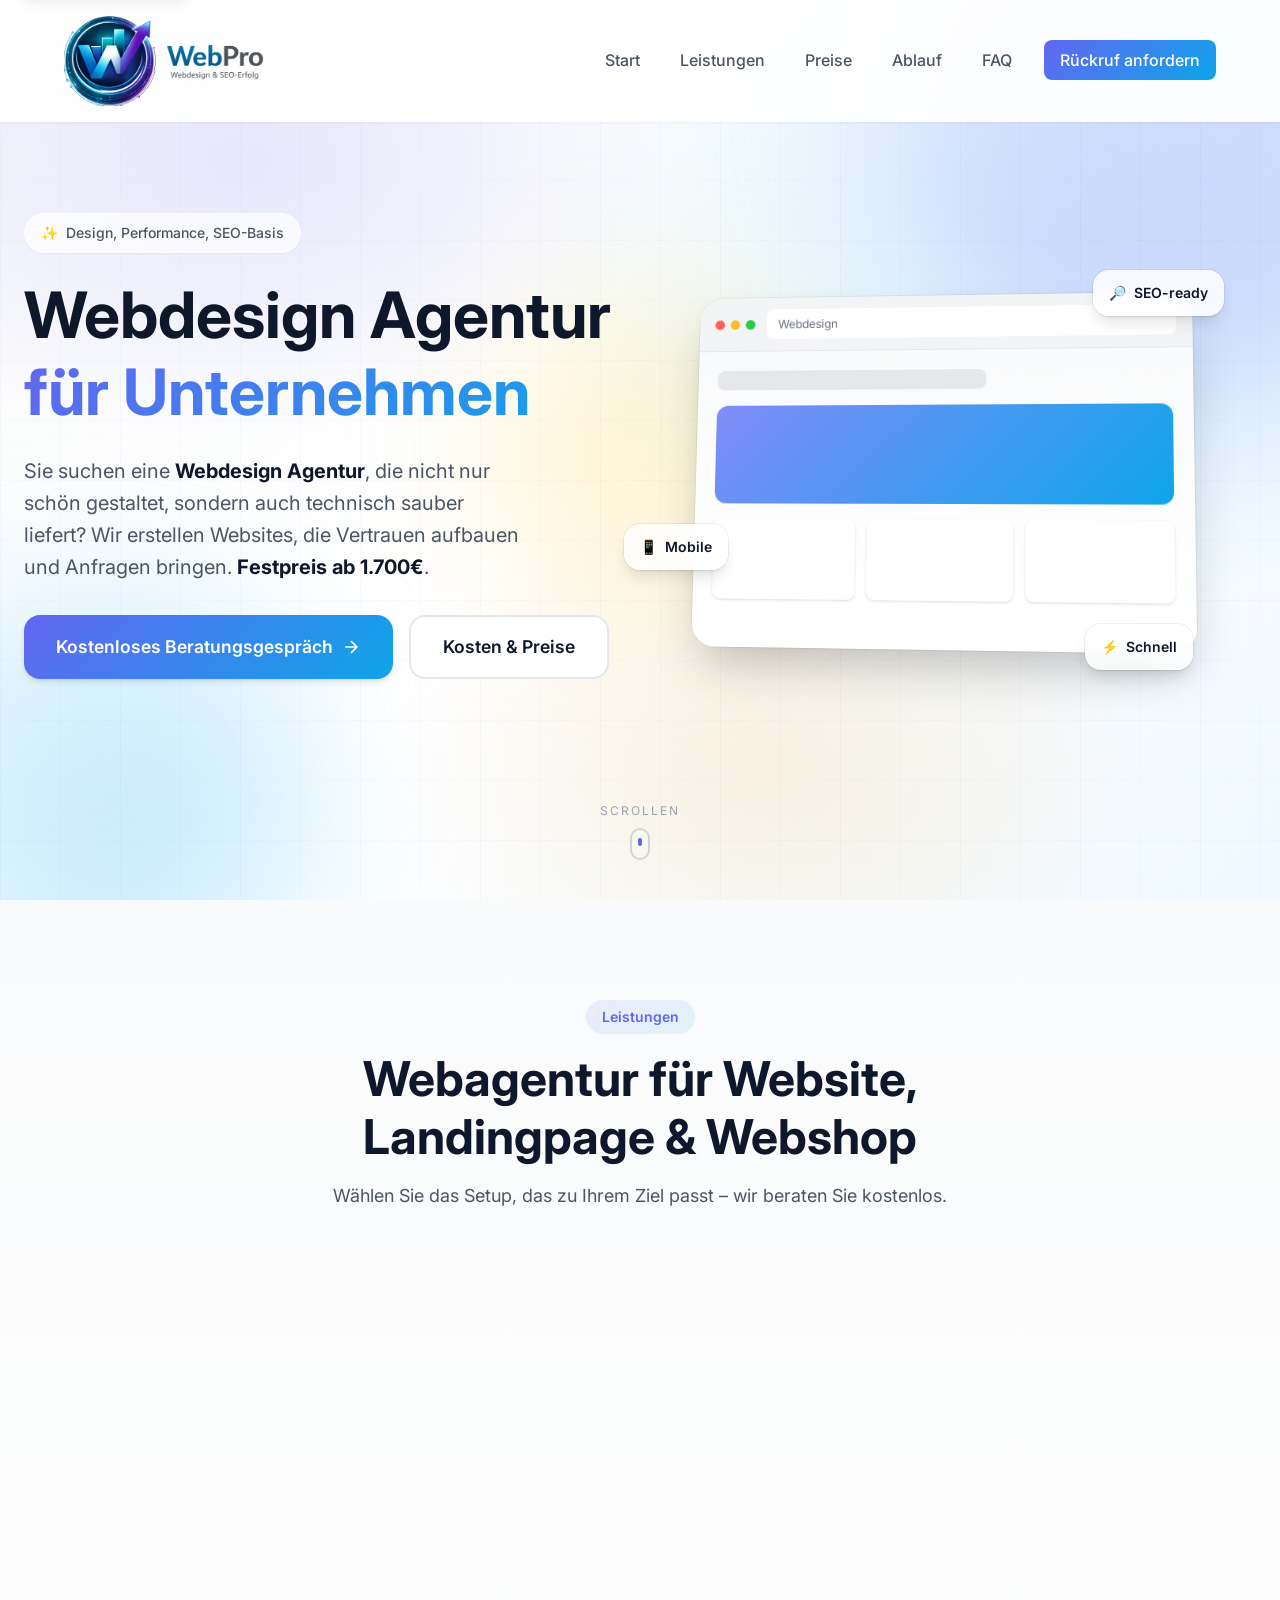
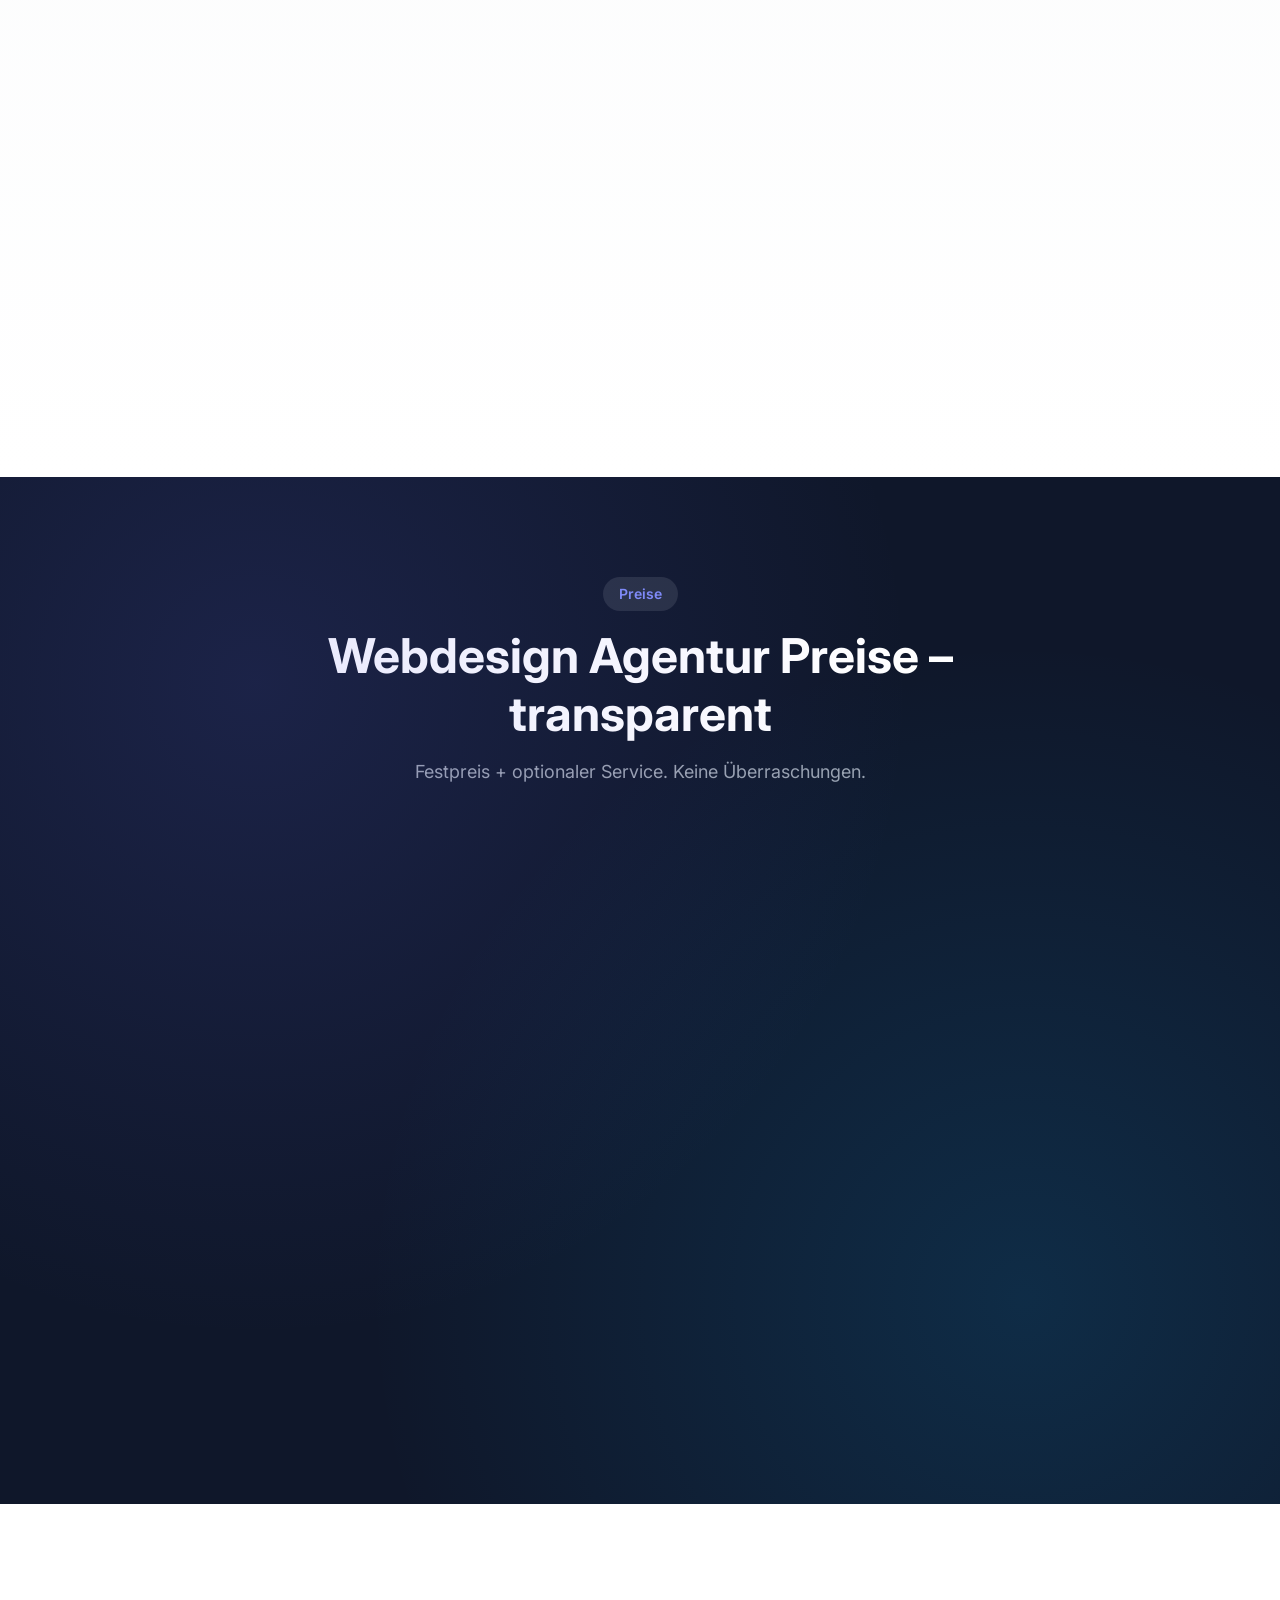
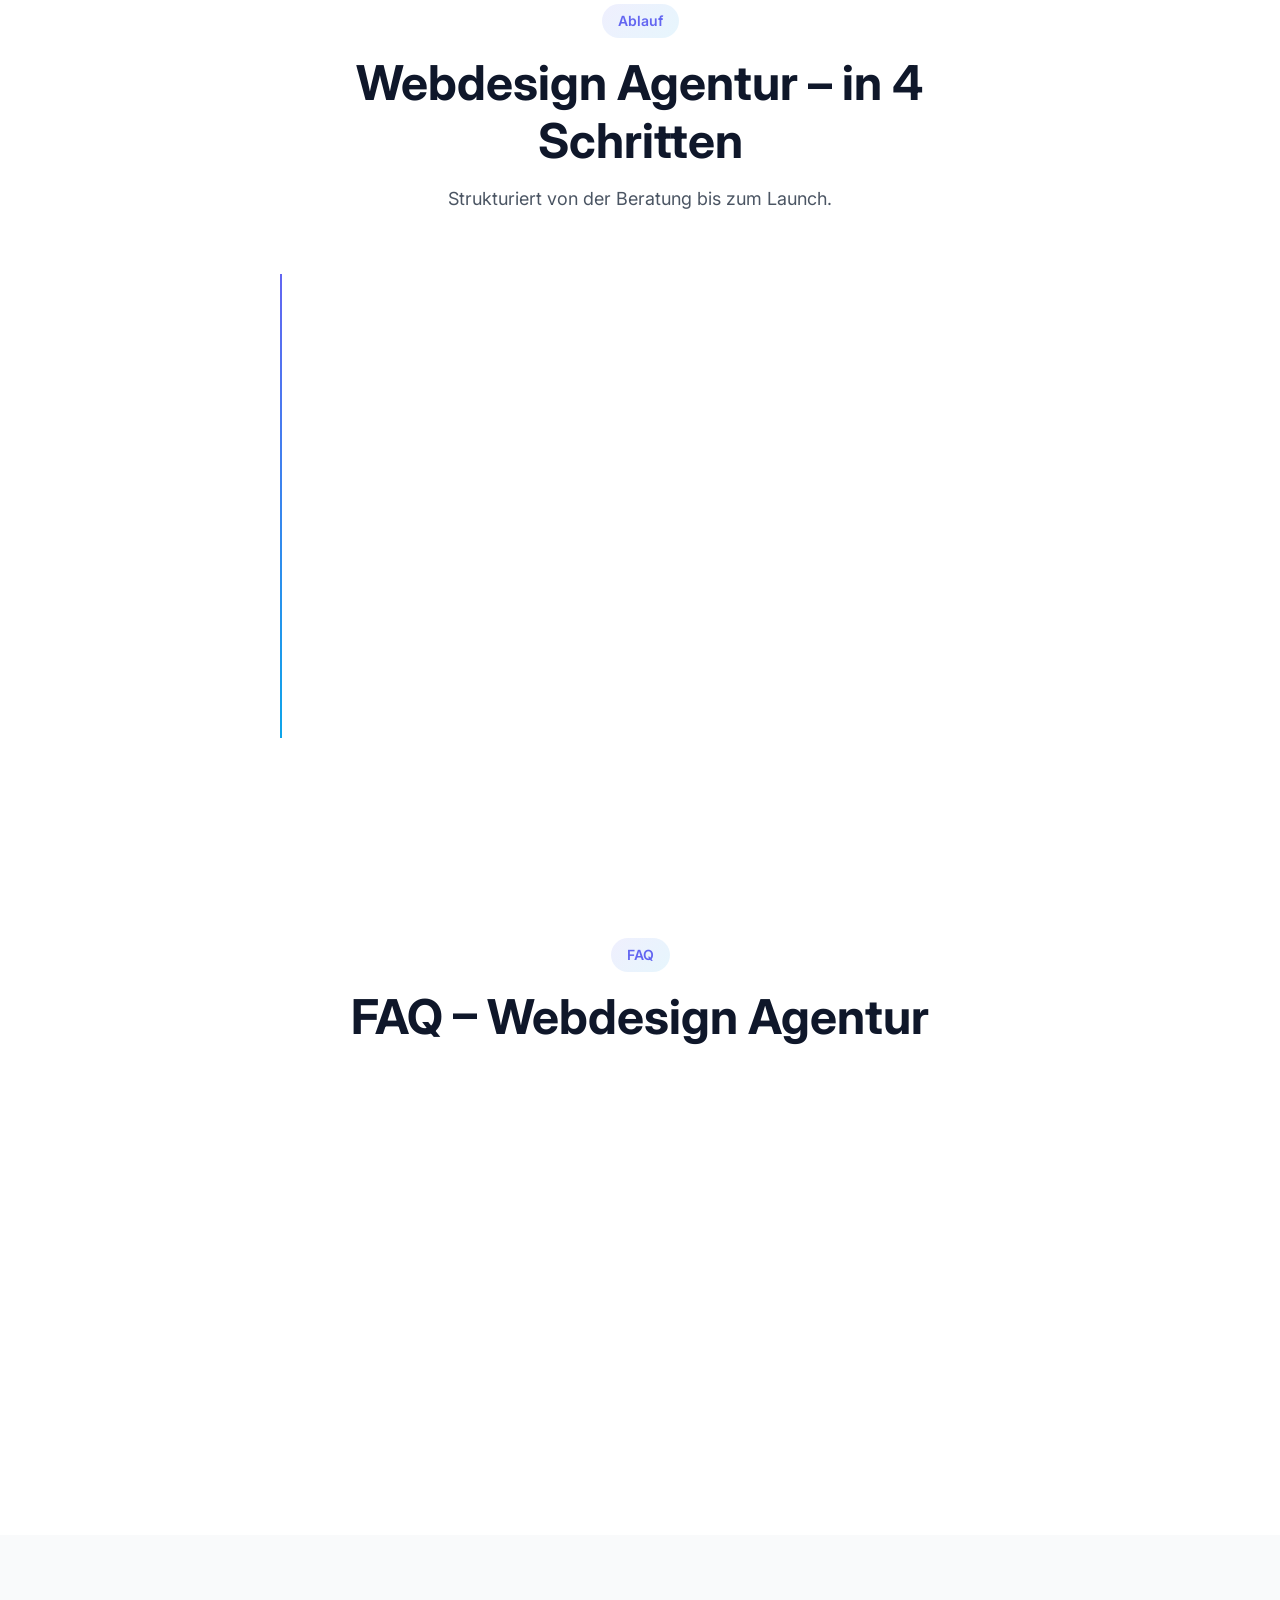
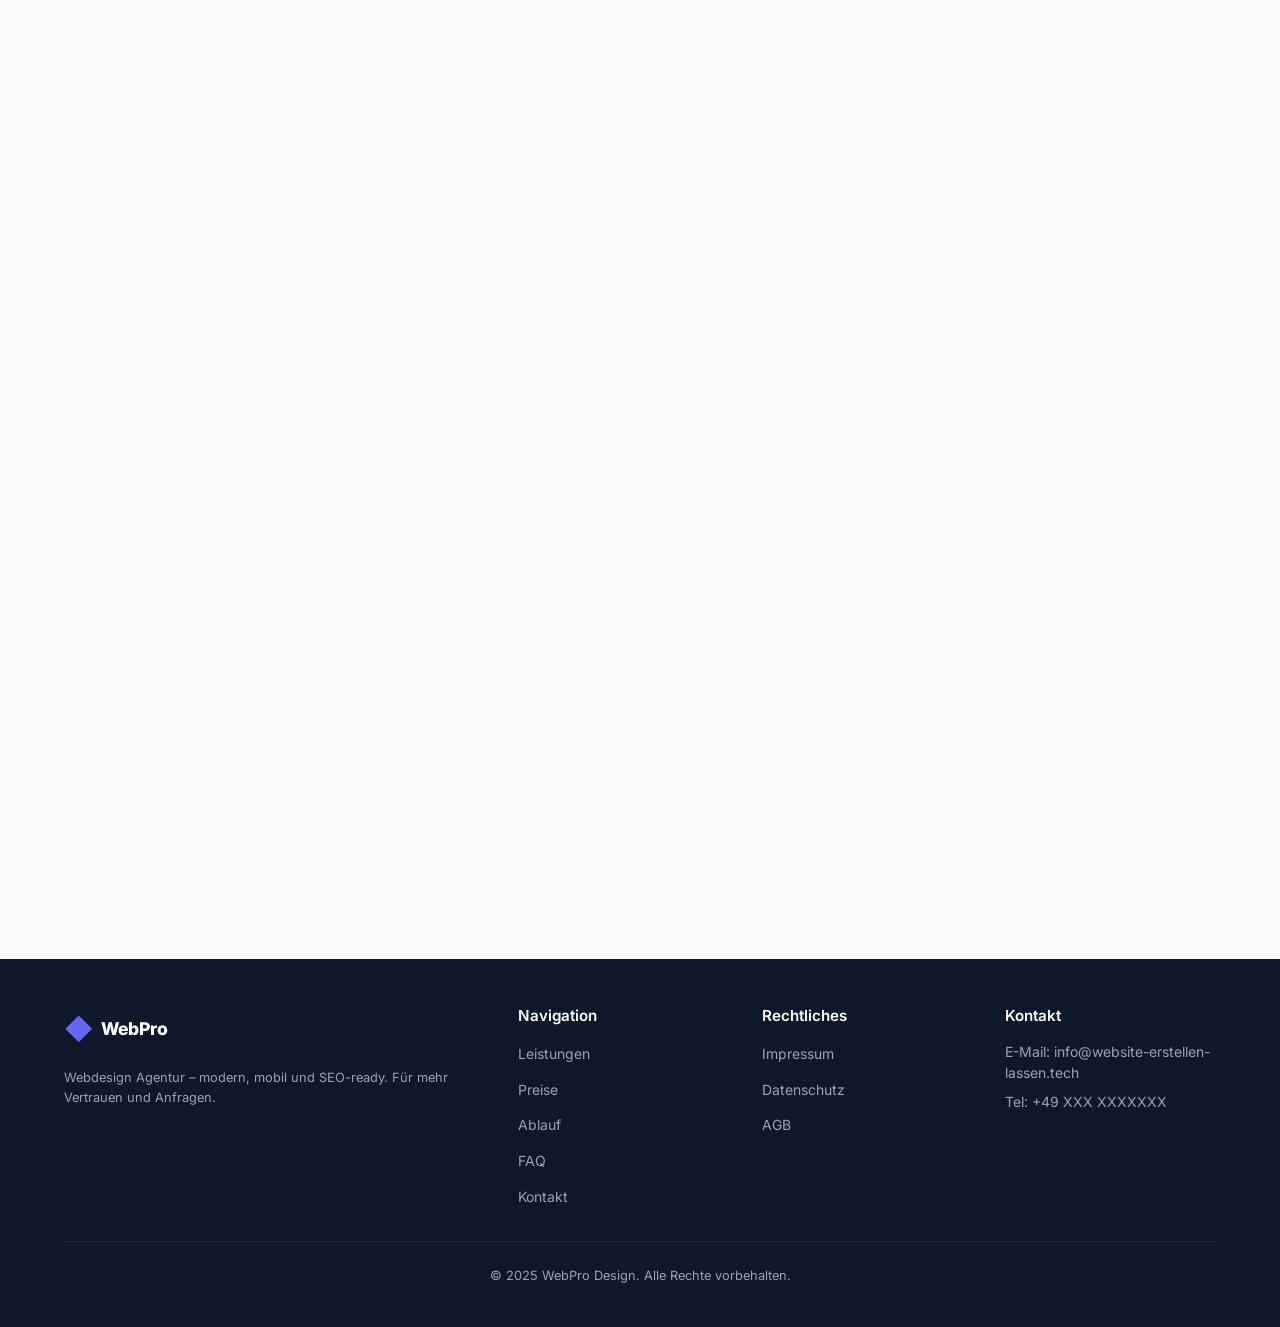
<file: webdesign-agentur.html>
<!DOCTYPE html>
<html lang="de">
<head>
    <meta charset="UTF-8">
    <meta name="viewport" content="width=device-width, initial-scale=1.0">
    <meta name="robots" content="index, follow, max-image-preview:large, max-snippet:-1, max-video-preview:-1">
    <meta name="theme-color" content="#6366f1">
    <meta name="color-scheme" content="light">
    <meta name="format-detection" content="telephone=no">

    <title>Webdesign Agentur | Webagentur & Design-Firma für Internetseiten ab 350€</title>
    <meta name="description" content="Webdesign Agentur ✓ moderne Websites für Unternehmen ✓ Design, Performance & SEO-Basis ✓ Homepage, Firmenwebsite, Landingpage, Webshop ✓ Festpreis ab 1.700€ ✓ Hosting & Service optional. Kostenlos beraten lassen.">
    <meta name="keywords" content="webdesign agentur, webagentur, webdesign erstellen lassen, website erstellen agentur, webdesign firma, webdesign für unternehmen, professionelle webdesign agentur, webdesign service, website designen lassen, webdesign agency">
    <meta name="author" content="WebPro Design">

    <meta property="og:type" content="website">
    <meta property="og:url" content="https://website-erstellen-lassen.tech/webdesign-agentur.html">
    <meta property="og:locale" content="de_DE">
    <meta property="og:title" content="Webdesign Agentur | Moderne Websites mit SEO ab 350€">
    <meta property="og:description" content="Webdesign Agentur für Unternehmen: modernes Design, schnelle Ladezeiten und SEO-Basis. Festpreis ab 350€.">
    <meta property="og:image" content="https://website-erstellen-lassen.tech/og-image.jpg">

    <meta property="twitter:card" content="summary_large_image">
    <meta property="twitter:url" content="https://website-erstellen-lassen.tech/webdesign-agentur.html">
    <meta property="twitter:title" content="Webdesign Agentur | WebPro Design">
    <meta property="twitter:description" content="Webdesign Agentur: professionelle Websites, Landingpages & Shops – modern, mobil, SEO-ready.">

    <link rel="canonical" href="https://website-erstellen-lassen.tech/webdesign-agentur.html">
    <link rel="alternate" hreflang="de-DE" href="https://website-erstellen-lassen.tech/webdesign-agentur.html">

    <link rel="icon" type="image/svg+xml" href="data:image/svg+xml,<svg xmlns='http://www.w3.org/2000/svg' viewBox='0 0 100 100'><text y='.9em' font-size='90'>🚀</text></svg>">

    <link rel="preconnect" href="https://fonts.googleapis.com">
    <link rel="preconnect" href="https://fonts.gstatic.com" crossorigin>
    <link href="https://fonts.googleapis.com/css2?family=Inter:wght@300;400;500;600;700;800;900&display=swap" rel="stylesheet">

    <script type="application/ld+json">
    {
        "@context": "https://schema.org",
        "@type": "BreadcrumbList",
        "itemListElement": [
            {"@type": "ListItem", "position": 1, "name": "Startseite", "item": "https://website-erstellen-lassen.tech/"},
            {"@type": "ListItem", "position": 2, "name": "Webdesign Agentur", "item": "https://website-erstellen-lassen.tech/webdesign-agentur.html"}
        ]
    }
    </script>

    <script type="application/ld+json">
    {
        "@context": "https://schema.org",
        "@type": "WebPage",
        "name": "Webdesign Agentur",
        "url": "https://website-erstellen-lassen.tech/webdesign-agentur.html",
        "inLanguage": "de-DE",
        "isPartOf": {"@type": "WebSite", "name": "WebPro Design", "url": "https://website-erstellen-lassen.tech"}
    }
    </script>

    <script type="application/ld+json">
    {
        "@context": "https://schema.org",
        "@type": "Service",
        "serviceType": "Webdesign Agentur",
        "provider": {"@type": "LocalBusiness", "name": "WebPro Design", "url": "https://website-erstellen-lassen.tech", "telephone": "+49-XXX-XXXXXXX"},
        "areaServed": "DE"
    }
    </script>

    <script type="application/ld+json">
    {
        "@context": "https://schema.org",
        "@type": "FAQPage",
        "mainEntity": [
            {"@type": "Question", "name": "Was macht eine Webdesign Agentur?", "acceptedAnswer": {"@type": "Answer", "text": "Eine Webdesign Agentur plant, gestaltet und entwickelt Websites – inklusive Struktur, UX, Performance und SEO-Basis."}},
            {"@type": "Question", "name": "Was kostet eine Website bei einer Webagentur?", "acceptedAnswer": {"@type": "Answer", "text": "Unsere Projekte starten ab 350€ (Festpreis). Optional 29,95€/Monat für Hosting, Wartung und Support."}},
            {"@type": "Question", "name": "Welche Seiten erstellt ihr?", "acceptedAnswer": {"@type": "Answer", "text": "Wir erstellen Homepages, Firmenwebsites, Landingpages und Webshops/Onlineshops (z.B. Shopify)."}},
            {"@type": "Question", "name": "Ist SEO bei euch dabei?", "acceptedAnswer": {"@type": "Answer", "text": "Wir setzen die SEO-Basis (Technik, Struktur, Meta-Daten, interne Verlinkung). Für starke Rankings ergänzen wir SEO-Optimierung nach Bedarf."}}
        ]
    }
    </script>

    <link rel="stylesheet" href="styles.css">
</head>
<body>
    <a class="skip-link" href="#main">Zum Inhalt springen</a>

    <nav class="navbar" id="navbar">
        <div class="nav-container">
            <a href="index.html" class="logo">
                <img src="logo.png" alt="WebPro Design Logo" class="logo-image">
            </a>
            <ul class="nav-menu" id="nav-menu">
                <li><a href="#home" class="nav-link">Start</a></li>
                <li><a href="#leistungen" class="nav-link">Leistungen</a></li>
                <li><a href="#preise" class="nav-link">Preise</a></li>
                <li><a href="#prozess" class="nav-link">Ablauf</a></li>
                <li><a href="#faq" class="nav-link">FAQ</a></li>
                <li><a href="#kontakt" class="nav-link cta-nav">Rückruf anfordern</a></li>
            </ul>
            <button class="hamburger" id="hamburger" aria-label="Menü öffnen">
                <span></span>
                <span></span>
                <span></span>
            </button>
        </div>
    </nav>

    <main id="main">

    <header class="hero" id="home">
        <div class="hero-bg">
            <div class="gradient-orb orb-1"></div>
            <div class="gradient-orb orb-2"></div>
            <div class="gradient-orb orb-3"></div>
            <div class="grid-overlay"></div>
        </div>
        <div class="hero-content">
            <div class="hero-badge animate-fade-in">
                <span class="badge-icon">✨</span>
                <span>Design, Performance, SEO-Basis</span>
            </div>
            <h1 class="hero-title animate-fade-in-up">
                <span class="title-line">Webdesign Agentur</span>
                <span class="title-highlight">für Unternehmen</span>
            </h1>
            <p class="hero-subtitle animate-fade-in-up delay-1">
                Sie suchen eine <strong>Webdesign Agentur</strong>, die nicht nur schön gestaltet, sondern auch technisch sauber liefert?
                Wir erstellen Websites, die Vertrauen aufbauen und Anfragen bringen.
                <strong>Festpreis ab 1.700€</strong>.
            </p>
            <div class="hero-cta animate-fade-in-up delay-2">
                <a href="#kontakt" class="btn btn-primary btn-large">
                    <span>Kostenloses Beratungsgespräch</span>
                    <svg class="btn-arrow" viewBox="0 0 24 24" fill="none" stroke="currentColor" stroke-width="2"><path d="M5 12h14M12 5l7 7-7 7"/></svg>
                </a>
                <a href="website-erstellen-lassen-kosten.html" class="btn btn-secondary btn-large">Kosten & Preise</a>
            </div>
        </div>
        <div class="hero-visual animate-fade-in-right">
            <div class="browser-mockup">
                <div class="browser-header">
                    <div class="browser-dots"><span></span><span></span><span></span></div>
                    <div class="browser-url">Webdesign</div>
                </div>
                <div class="browser-content">
                    <div class="mockup-header"></div>
                    <div class="mockup-hero"></div>
                    <div class="mockup-cards">
                        <div class="mockup-card"></div>
                        <div class="mockup-card"></div>
                        <div class="mockup-card"></div>
                    </div>
                </div>
            </div>
            <div class="floating-card card-seo"><span class="card-icon">🔎</span><span class="card-text">SEO-ready</span></div>
            <div class="floating-card card-mobile"><span class="card-icon">📱</span><span class="card-text">Mobile</span></div>
            <div class="floating-card card-speed"><span class="card-icon">⚡</span><span class="card-text">Schnell</span></div>
        </div>
        <div class="scroll-indicator"><span>Scrollen</span><div class="scroll-arrow"></div></div>
    </header>

    <section class="solution-section" id="leistungen">
        <div class="container">
            <div class="section-header">
                <span class="section-tag">Leistungen</span>
                <h2 class="section-title">Webagentur für Website, Landingpage & Webshop</h2>
                <p class="section-subtitle">Wählen Sie das Setup, das zu Ihrem Ziel passt – wir beraten Sie kostenlos.</p>
            </div>
            <div class="solution-grid">
                <article class="solution-card animate-on-scroll">
                    <div class="solution-icon-wrap"><div class="solution-icon">🏠</div></div>
                    <h3>Homepage</h3>
                    <p>Professionelle Homepage für einen starken ersten Eindruck.</p>
                    <ul class="solution-features">
                        <li><a href="homepage-erstellen-lassen.html">Homepage erstellen lassen</a></li>
                        <li>Modern, mobil, klar</li>
                        <li>SEO-Basis</li>
                    </ul>
                </article>
                <article class="solution-card animate-on-scroll">
                    <div class="solution-icon-wrap"><div class="solution-icon">🏢</div></div>
                    <h3>Firmenwebsite</h3>
                    <p>Für Vertrauen, Marke und mehrere Leistungen – ideal für Unternehmen.</p>
                    <ul class="solution-features">
                        <li><a href="firmenwebsite-erstellen-lassen.html">Firmenwebsite erstellen lassen</a></li>
                        <li>Struktur & Conversion</li>
                        <li>Skalierbar</li>
                    </ul>
                </article>
                <article class="solution-card animate-on-scroll">
                    <div class="solution-icon-wrap"><div class="solution-icon">🎯</div></div>
                    <h3>Landingpage</h3>
                    <p>Fokus auf eine Aktion: Anfrage/Lead – perfekt für Kampagnen.</p>
                    <ul class="solution-features">
                        <li><a href="landingpage-erstellen-lassen.html">Landingpage erstellen lassen</a></li>
                        <li>Conversion-stark</li>
                        <li>Performance Fokus</li>
                    </ul>
                </article>
                <article class="solution-card animate-on-scroll">
                    <div class="solution-icon-wrap"><div class="solution-icon">🛒</div></div>
                    <h3>Webshop / Shopify</h3>
                    <p>Onlineshop mit klarer Struktur, Produktseiten und SEO-Basis.</p>
                    <ul class="solution-features">
                        <li><a href="webshop-erstellen-lassen.html">Webshop erstellen lassen</a></li>
                        <li>Mobile Checkout</li>
                        <li>Erweiterbar</li>
                    </ul>
                </article>
            </div>
        </div>
    </section>

    <section class="pricing-section" id="preise">
        <div class="container">
            <div class="section-header">
                <span class="section-tag">Preise</span>
                <h2 class="section-title">Webdesign Agentur Preise – transparent</h2>
                <p class="section-subtitle">Festpreis + optionaler Service. Keine Überraschungen.</p>
            </div>
            <div class="pricing-card animate-on-scroll">
                <div class="pricing-badge">Beliebt</div>
                <div class="pricing-header">
                    <h3>Website Paket</h3>
                    <p>Design, Umsetzung, SEO-Basis und Launch.</p>
                </div>
                <div class="pricing-price">
                    <div class="price-once"><span class="price-amount">350€</span><span class="price-period">einmalig</span></div>
                    <div class="price-divider">+</div>
                    <div class="price-monthly"><span class="price-amount">29,95€</span><span class="price-period">monatlich</span></div>
                </div>
                <ul class="pricing-features">
                    <li><svg class="check-icon" viewBox="0 0 24 24" fill="none" stroke="currentColor" stroke-width="2"><path d="M20 6L9 17l-5-5"/></svg>Design & Struktur</li>
                    <li><svg class="check-icon" viewBox="0 0 24 24" fill="none" stroke="currentColor" stroke-width="2"><path d="M20 6L9 17l-5-5"/></svg>Mobile-First Umsetzung</li>
                    <li><svg class="check-icon" viewBox="0 0 24 24" fill="none" stroke="currentColor" stroke-width="2"><path d="M20 6L9 17l-5-5"/></svg>SEO-Basis</li>
                    <li><svg class="check-icon" viewBox="0 0 24 24" fill="none" stroke="currentColor" stroke-width="2"><path d="M20 6L9 17l-5-5"/></svg>Hosting, Wartung & Support</li>
                </ul>
                <a href="#kontakt" class="btn btn-primary btn-large btn-full">Rückruf anfordern <svg class="btn-arrow" viewBox="0 0 24 24" fill="none" stroke="currentColor" stroke-width="2"><path d="M5 12h14M12 5l7 7-7 7"/></svg></a>
                <p class="pricing-note">Kostenlos & unverbindlich</p>
            </div>
        </div>
    </section>

    <section class="process-section" id="prozess">
        <div class="container">
            <div class="section-header">
                <span class="section-tag">Ablauf</span>
                <h2 class="section-title">Webdesign Agentur – in 4 Schritten</h2>
                <p class="section-subtitle">Strukturiert von der Beratung bis zum Launch.</p>
            </div>
            <div class="process-timeline">
                <div class="process-step animate-on-scroll"><div class="step-number">1</div><div class="step-content"><h3>Beratung</h3><p>Ziele, Inhalte und Setup (Homepage/Firmenwebsite/Landingpage/Shop) klären.</p></div></div>
                <div class="process-step animate-on-scroll"><div class="step-number">2</div><div class="step-content"><h3>Design</h3><p>Layout, Branding und UX entwickeln.</p></div></div>
                <div class="process-step animate-on-scroll"><div class="step-number">3</div><div class="step-content"><h3>Umsetzung</h3><p>Saubere Entwicklung, mobile & schnell, SEO-ready.</p></div></div>
                <div class="process-step animate-on-scroll"><div class="step-number">4</div><div class="step-content"><h3>Launch</h3><p>Online stellen + optional Betreuung & Optimierung.</p></div></div>
            </div>
        </div>
    </section>

    <section class="faq-section" id="faq">
        <div class="container">
            <div class="section-header">
                <span class="section-tag">FAQ</span>
                <h2 class="section-title">FAQ – Webdesign Agentur</h2>
            </div>
            <div class="faq-grid">
                <details class="faq-item animate-on-scroll"><summary class="faq-question"><span>Was macht eine Webdesign Agentur genau?</span><span class="faq-icon">+</span></summary><div class="faq-answer"><p>Wir planen Struktur & Inhalte, gestalten das Design und setzen die Website technisch sauber um – inklusive Performance und SEO-Basis.</p></div></details>
                <details class="faq-item animate-on-scroll"><summary class="faq-question"><span>Ist SEO bei euch inklusive?</span><span class="faq-icon">+</span></summary><div class="faq-answer"><p>Die SEO-Basis ist immer dabei: saubere Struktur, Performance, Meta-Daten und interne Verlinkung. Für mehr Ranking-Power erweitern wir gezielt.</p></div></details>
                <details class="faq-item animate-on-scroll"><summary class="faq-question"><span>Welche Seite passt besser: Landingpage oder Firmenwebsite?</span><span class="faq-icon">+</span></summary><div class="faq-answer"><p>Landingpage für ein Angebot/Kampagne. Firmenwebsite für mehrere Leistungen und Vertrauen. Wir beraten Sie kostenlos.</p></div></details>
                <details class="faq-item animate-on-scroll"><summary class="faq-question"><span>Kann ich später erweitern (z.B. Webshop)?</span><span class="faq-icon">+</span></summary><div class="faq-answer"><p>Ja. Viele starten mit Firmenwebsite und erweitern später um Webshop oder zusätzliche Landingpages.</p></div></details>
            </div>
        </div>
    </section>

    <section class="contact-section" id="kontakt">
        <div class="container">
            <div class="contact-grid">
                <div class="contact-info animate-on-scroll">
                    <span class="section-tag">Kontakt</span>
                    <h2 class="section-title">Jetzt Webdesign Agentur anfragen – Rückruf anfordern</h2>
                    <p>Kurze Anfrage genügt. Wir melden uns innerhalb von 24 Stunden und klären das passende Setup.</p>
                    <div class="contact-features">
                        <div class="contact-feature"><span class="feature-icon">✓</span><span>Kostenlose Beratung</span></div>
                        <div class="contact-feature"><span class="feature-icon">✓</span><span>Unverbindliches Angebot</span></div>
                        <div class="contact-feature"><span class="feature-icon">✓</span><span>Fester Ansprechpartner</span></div>
                    </div>
                </div>
                <form class="contact-form animate-on-scroll" id="contact-form">
                    <div class="form-group"><label for="name">Name *</label><input type="text" id="name" name="name" required placeholder="Ihr Name"></div>
                    <div class="form-group"><label for="company">Unternehmen</label><input type="text" id="company" name="company" placeholder="Name Ihres Unternehmens"></div>
                    <div class="form-group"><label for="email">E-Mail *</label><input type="email" id="email" name="email" required placeholder="ihre@email.de"></div>
                    <div class="form-group"><label for="phone">Telefon *</label><input type="tel" id="phone" name="phone" required placeholder="+49 123 456789"></div>
                    <div class="form-group"><label for="message">Ihre Nachricht</label><textarea id="message" name="message" rows="4" placeholder="Welche Seite benötigen Sie? (Homepage/Firmenwebsite/Landingpage/Webshop)"></textarea></div>
                    <div class="form-group form-checkbox"><input type="checkbox" id="privacy" name="privacy" required><label for="privacy">Ich stimme der <a href="datenschutz.html">Datenschutzerklärung</a> zu *</label></div>
                    <button type="submit" class="btn btn-primary btn-large btn-full"><span>Rückruf anfordern</span><svg class="btn-arrow" viewBox="0 0 24 24" fill="none" stroke="currentColor" stroke-width="2"><path d="M5 12h14M12 5l7 7-7 7"/></svg></button>
                    <p class="form-note">* Pflichtfelder</p>
                </form>
            </div>
        </div>
    </section>

    </main>

    <footer class="footer">
        <div class="container">
            <div class="footer-grid">
                <div class="footer-brand">
                    <a href="index.html" class="logo"><span class="logo-icon">◆</span><span class="logo-text">WebPro</span></a>
                    <p>Webdesign Agentur – modern, mobil und SEO-ready. Für mehr Vertrauen und Anfragen.</p>
                </div>
                <div class="footer-links">
                    <h4>Navigation</h4>
                    <ul>
                        <li><a href="#leistungen">Leistungen</a></li>
                        <li><a href="#preise">Preise</a></li>
                        <li><a href="#prozess">Ablauf</a></li>
                        <li><a href="#faq">FAQ</a></li>
                        <li><a href="#kontakt">Kontakt</a></li>
                    </ul>
                </div>
                <div class="footer-links">
                    <h4>Rechtliches</h4>
                    <ul>
                        <li><a href="impressum.html">Impressum</a></li>
                        <li><a href="datenschutz.html">Datenschutz</a></li>
                        <li><a href="agb.html">AGB</a></li>
                    </ul>
                </div>
                <div class="footer-contact">
                    <h4>Kontakt</h4>
                    <p>E-Mail: info@website-erstellen-lassen.tech</p>
                    <p>Tel: +49 XXX XXXXXXX</p>
                </div>
            </div>
            <div class="footer-bottom"><p>&copy; 2025 WebPro Design. Alle Rechte vorbehalten.</p></div>
        </div>
    </footer>

    <div class="modal" id="success-modal">
        <div class="modal-content">
            <div class="modal-icon">✓</div>
            <h3>Vielen Dank!</h3>
            <p>Wir haben Ihre Anfrage erhalten und melden uns innerhalb von 24 Stunden bei Ihnen.</p>
            <button class="btn btn-primary" onclick="closeModal()">Alles klar</button>
        </div>
    </div>

    <script src="script.js"></script>
</body>
</html>
</file>
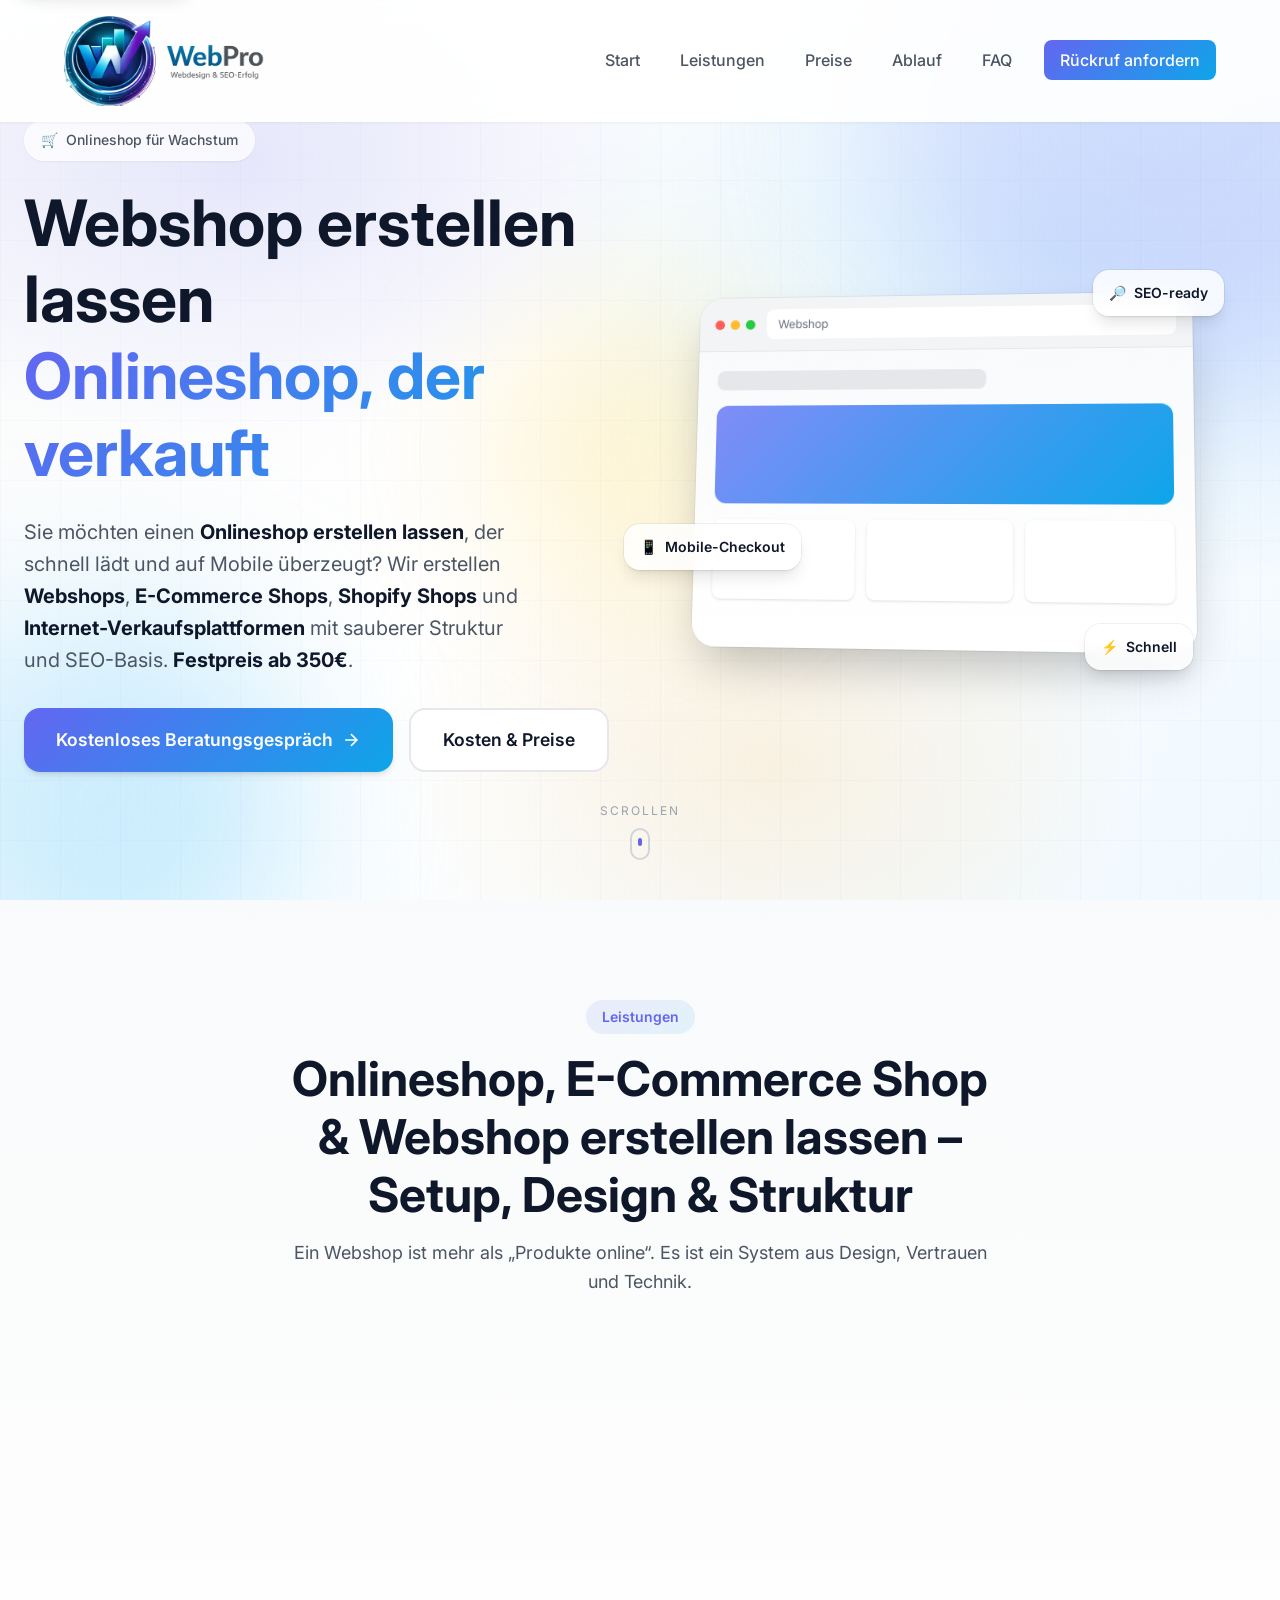
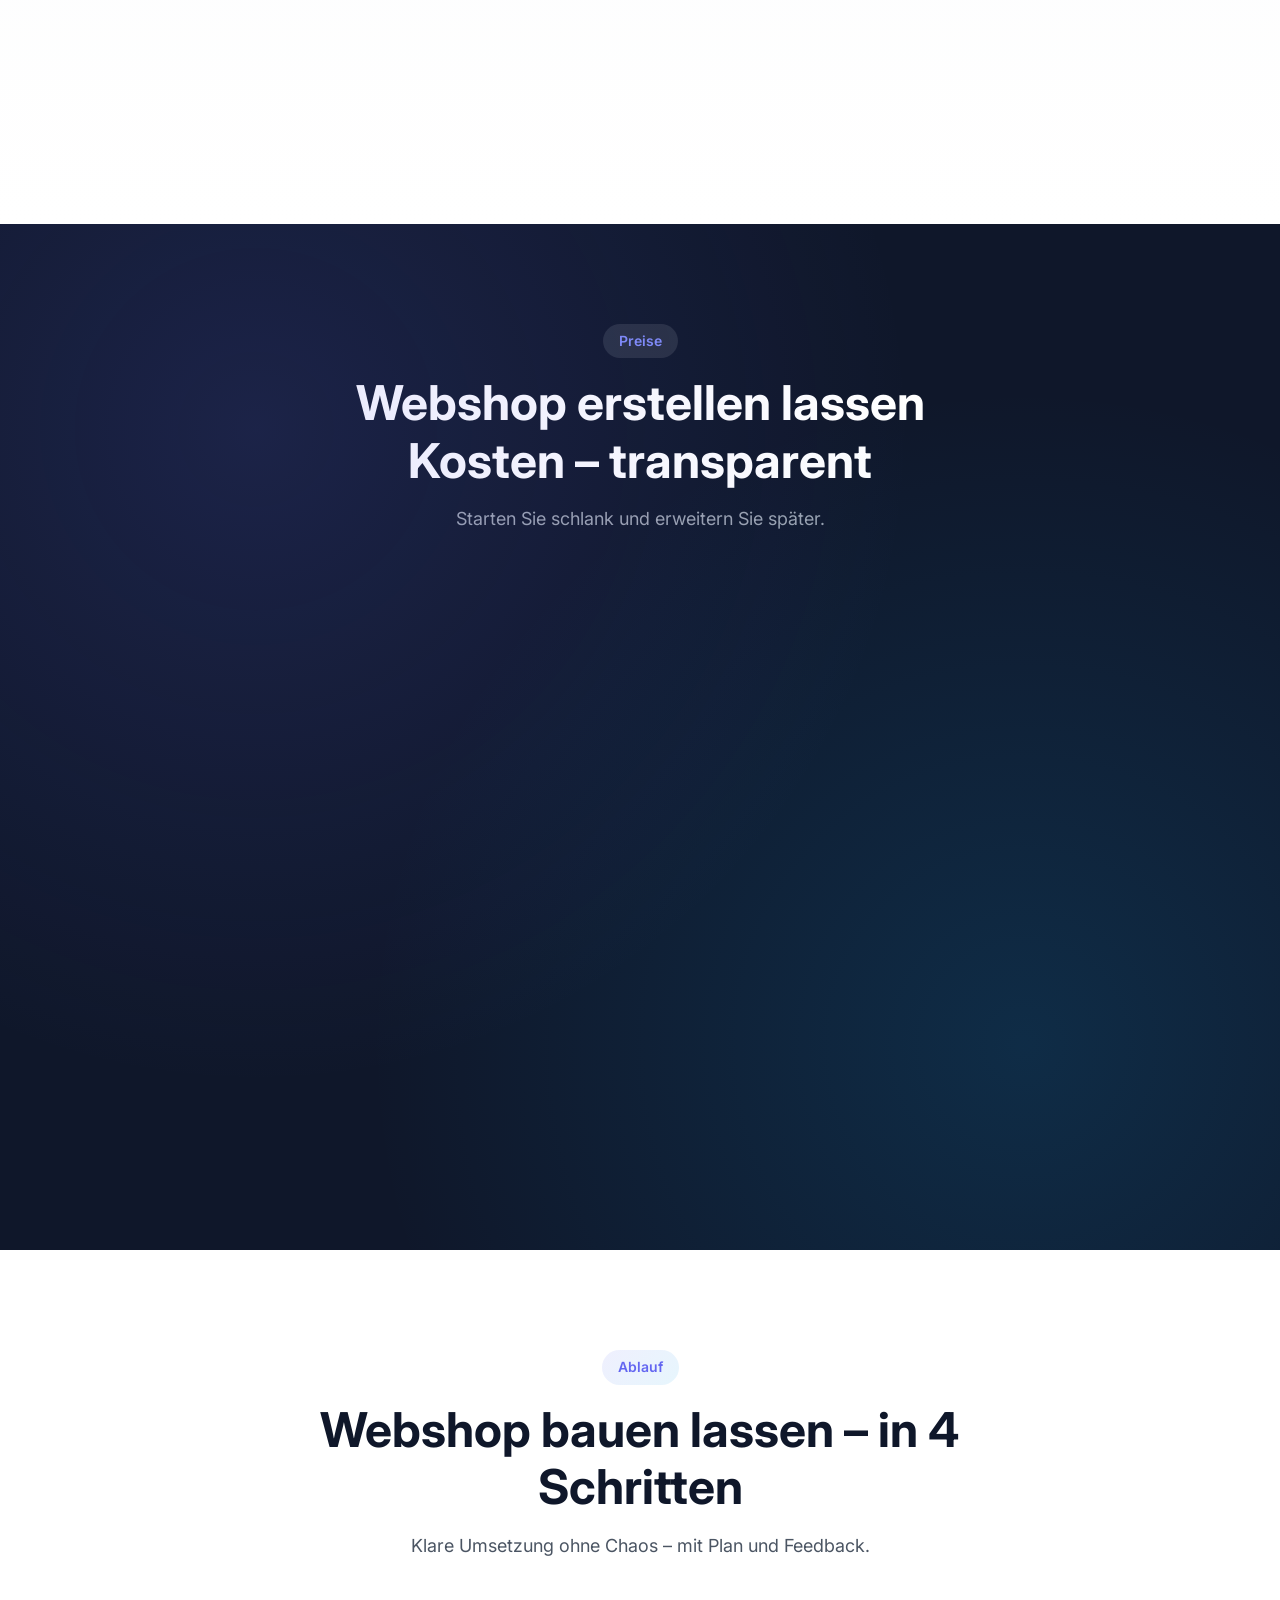
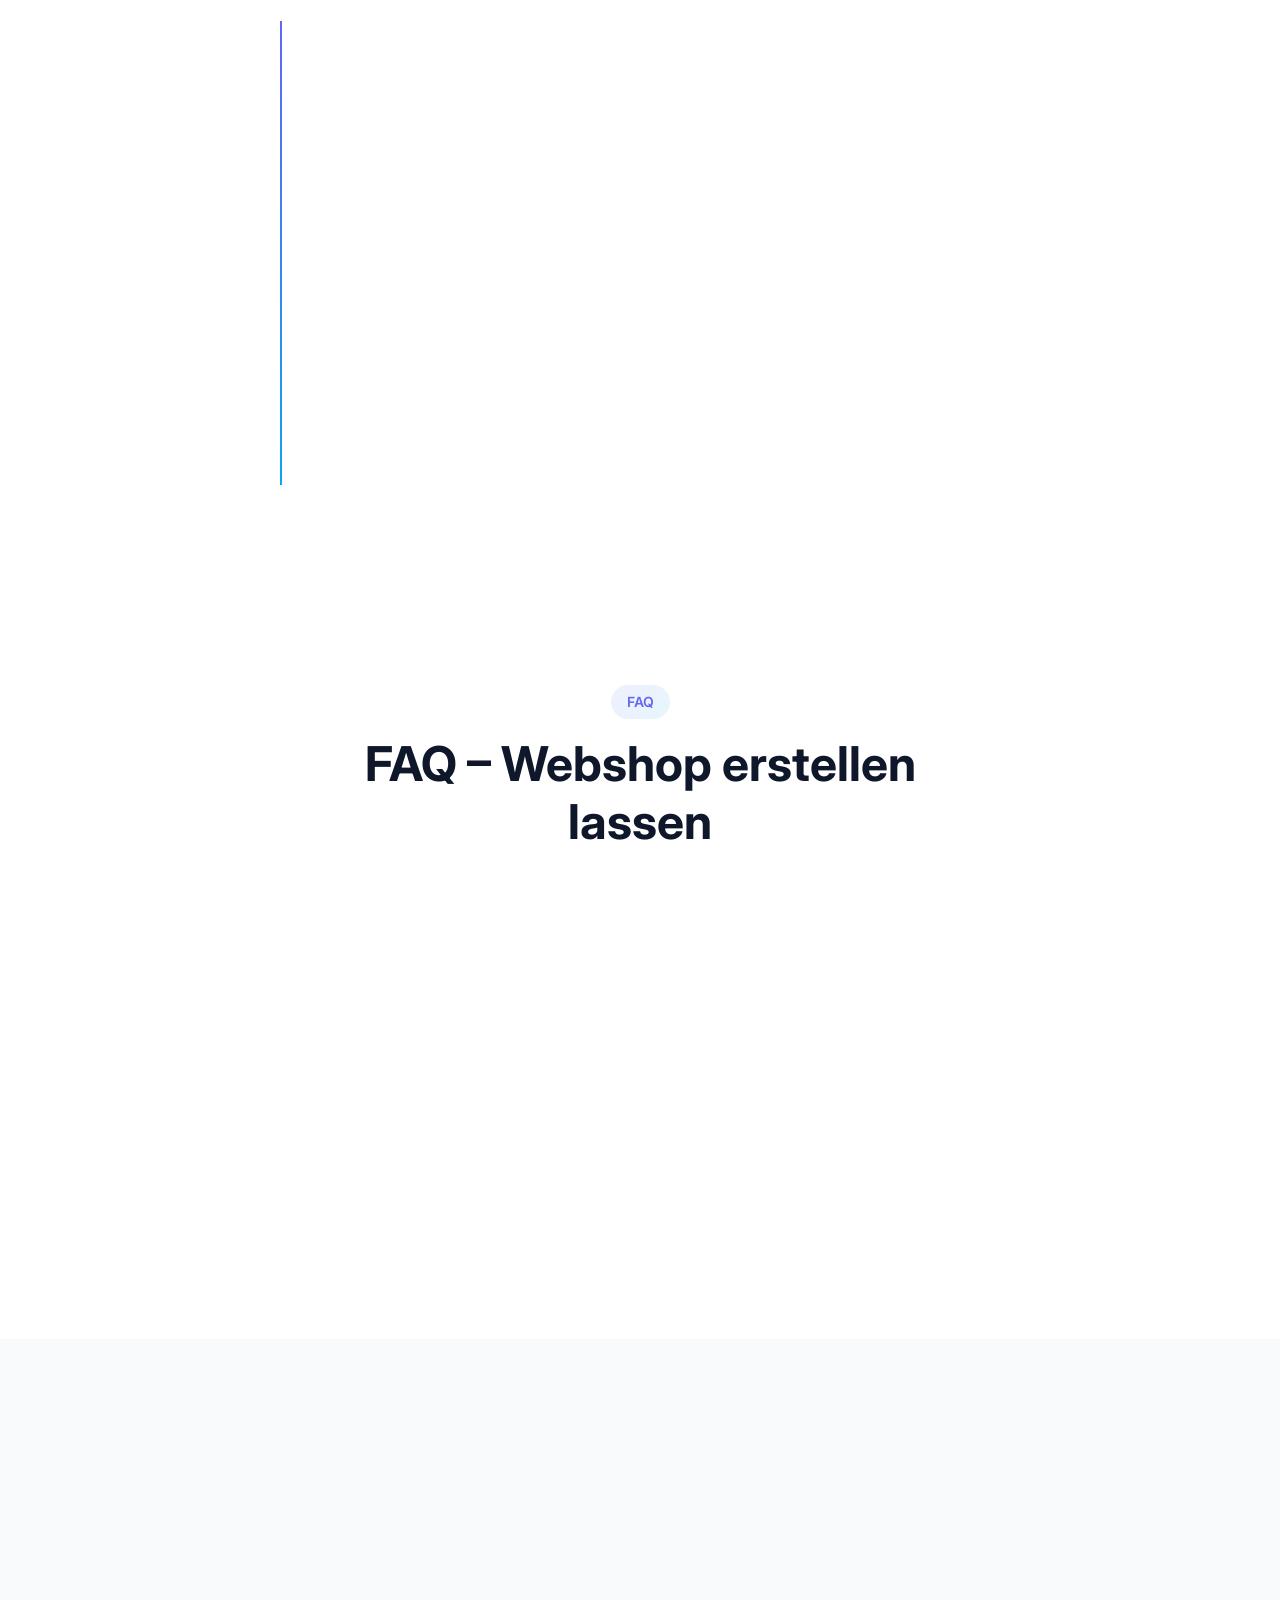
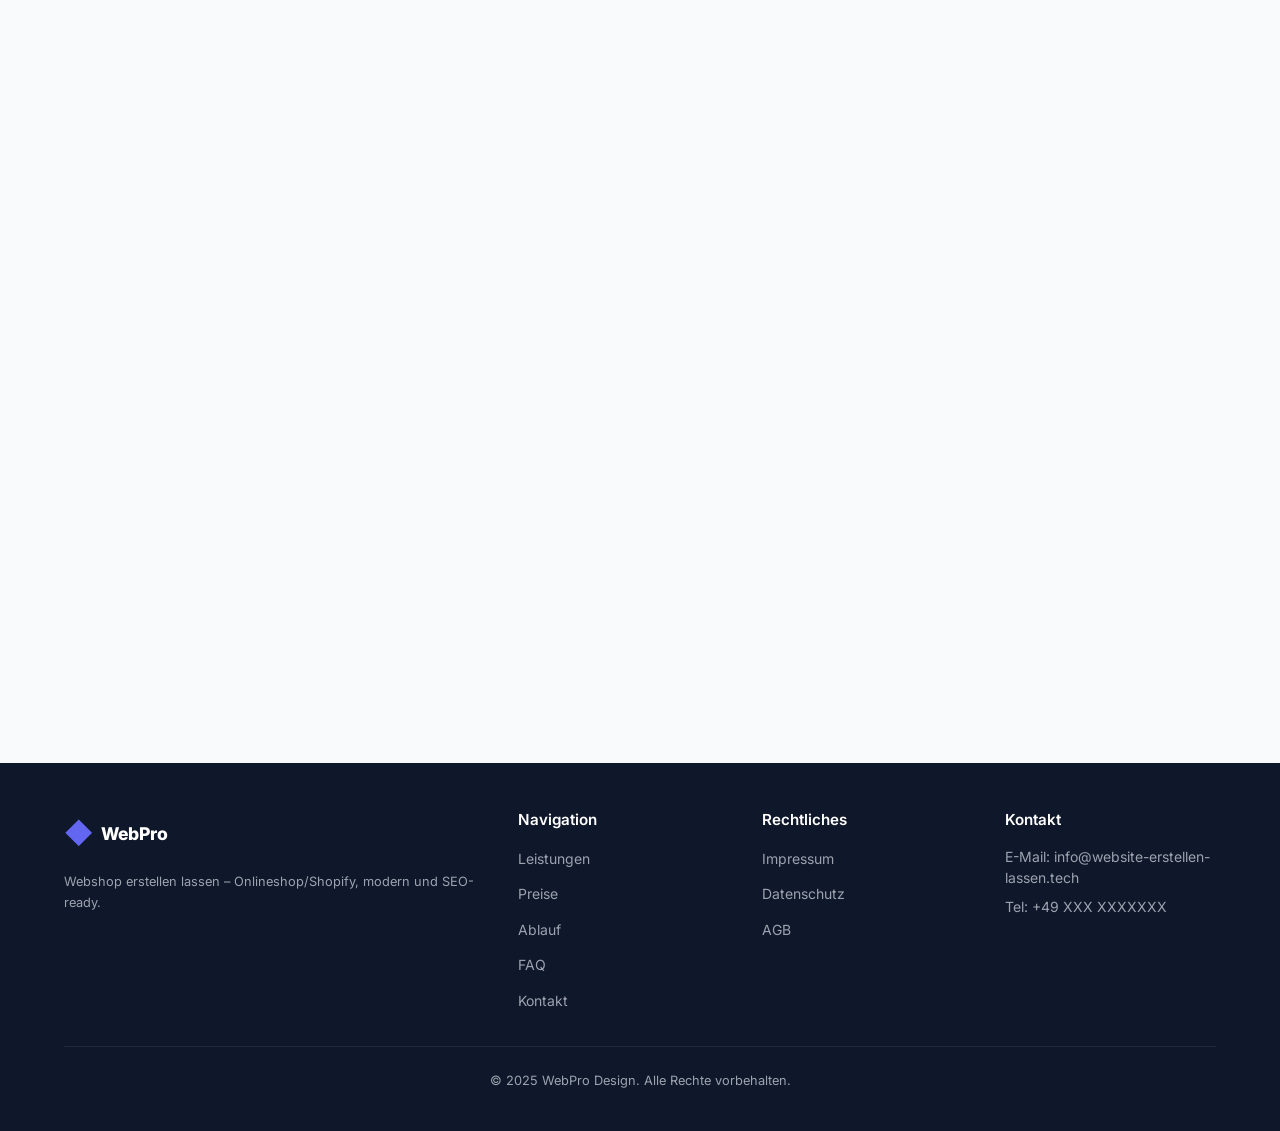
<file: webshop-erstellen-lassen.html>
<!DOCTYPE html>
<html lang="de">
<head>
    <meta charset="UTF-8">
    <meta name="viewport" content="width=device-width, initial-scale=1.0">
    <meta name="robots" content="index, follow, max-image-preview:large, max-snippet:-1, max-video-preview:-1">
    <meta name="theme-color" content="#6366f1">
    <meta name="color-scheme" content="light">
    <meta name="format-detection" content="telephone=no">

    <title>Webshop erstellen lassen | Onlineshop, E-Commerce Shop & Shopify ab 350€</title>
    <meta name="description" content="Webshop erstellen lassen ✓ Onlineshop, E-Commerce Shop & Shopify für Unternehmen ✓ modern, mobil, SEO-optimiert ✓ Festpreis ab 350€ ✓ Online Shop System & Internet-Verkaufsplattform ✓ Hosting & Service inklusive. Kostenlos beraten lassen.">
    <meta name="keywords" content="webshop erstellen lassen, onlineshop erstellen lassen, shop erstellen lassen, shopify shop erstellen lassen, ecommerce shop erstellen lassen, e-commerce shop erstellen lassen, online shop erstellen lassen, internet shop erstellen lassen, webshop erstellen lassen kosten, onlineshop erstellen lassen preise, shopify webshop erstellen lassen, webshop erstellen lassen günstig, onlineshop günstig erstellen lassen, shop system erstellen lassen, verkaufsplattform erstellen lassen, online verkaufsplattform, webshop agentur, onlineshop agentur, e-commerce agentur, shopify agentur, shop entwicklung, webshop entwickeln lassen, onlineshop entwickeln lassen, professioneller webshop, professioneller onlineshop, webshop für unternehmen, onlineshop für firma, internet verkaufsplattform erstellen, woocommerce shop erstellen lassen, magento shop erstellen lassen">
    <meta name="author" content="WebPro Design">

    <meta property="og:type" content="website">
    <meta property="og:url" content="https://website-erstellen-lassen.tech/webshop-erstellen-lassen.html">
    <meta property="og:locale" content="de_DE">
    <meta property="og:title" content="Webshop erstellen lassen | Onlineshop & Shopify ab 350€">
    <meta property="og:description" content="Webshop erstellen lassen: schneller Onlineshop, mobil optimiert, SEO-ready. Festpreis ab 350€ + optional 29,95€/Monat für Hosting & Service.">
    <meta property="og:image" content="https://website-erstellen-lassen.tech/og-image.jpg">

    <meta property="twitter:card" content="summary_large_image">
    <meta property="twitter:url" content="https://website-erstellen-lassen.tech/webshop-erstellen-lassen.html">
    <meta property="twitter:title" content="Webshop erstellen lassen | WebPro Design">
    <meta property="twitter:description" content="Onlineshop/Shopify Webshop erstellen lassen – modern, mobil, SEO-ready. Festpreis ab 350€.">

    <link rel="canonical" href="https://website-erstellen-lassen.tech/webshop-erstellen-lassen.html">
    <link rel="alternate" hreflang="de-DE" href="https://website-erstellen-lassen.tech/webshop-erstellen-lassen.html">

    <link rel="icon" type="image/svg+xml" href="data:image/svg+xml,<svg xmlns='http://www.w3.org/2000/svg' viewBox='0 0 100 100'><text y='.9em' font-size='90'>🚀</text></svg>">

    <link rel="preconnect" href="https://fonts.googleapis.com">
    <link rel="preconnect" href="https://fonts.gstatic.com" crossorigin>
    <link href="https://fonts.googleapis.com/css2?family=Inter:wght@300;400;500;600;700;800;900&display=swap" rel="stylesheet">

    <script type="application/ld+json">
    {
        "@context": "https://schema.org",
        "@type": "BreadcrumbList",
        "itemListElement": [
            {"@type": "ListItem", "position": 1, "name": "Startseite", "item": "https://website-erstellen-lassen.tech/"},
            {"@type": "ListItem", "position": 2, "name": "Webshop erstellen lassen", "item": "https://website-erstellen-lassen.tech/webshop-erstellen-lassen.html"}
        ]
    }
    </script>

    <script type="application/ld+json">
    {
        "@context": "https://schema.org",
        "@type": "WebPage",
        "name": "Webshop erstellen lassen",
        "url": "https://website-erstellen-lassen.tech/webshop-erstellen-lassen.html",
        "inLanguage": "de-DE",
        "isPartOf": {"@type": "WebSite", "name": "WebPro Design", "url": "https://website-erstellen-lassen.tech"}
    }
    </script>

    <script type="application/ld+json">
    {
        "@context": "https://schema.org",
        "@type": "Service",
        "serviceType": "Webshop erstellen lassen",
        "provider": {"@type": "LocalBusiness", "name": "WebPro Design", "url": "https://website-erstellen-lassen.tech", "telephone": "+49-XXX-XXXXXXX"},
        "areaServed": "DE"
    }
    </script>

    <script type="application/ld+json">
    {
        "@context": "https://schema.org",
        "@type": "FAQPage",
        "mainEntity": [
            {"@type": "Question", "name": "Was kostet es einen Webshop erstellen zu lassen?", "acceptedAnswer": {"@type": "Answer", "text": "Webshop-Projekte starten ab 350€ (Festpreis). Optional 29,95€/Monat für Hosting, Wartung und Support."}},
            {"@type": "Question", "name": "Shopify Webshop erstellen lassen oder eigenes System?", "acceptedAnswer": {"@type": "Answer", "text": "Für viele Unternehmen ist Shopify schnell und wartungsarm. Für individuelle Anforderungen können auch andere Lösungen sinnvoll sein. Wir beraten Sie zur passenden Plattform."}},
            {"@type": "Question", "name": "Kann ich Produkte später selbst pflegen?", "acceptedAnswer": {"@type": "Answer", "text": "Ja. Wir richten den Shop so ein, dass Sie Produkte, Preise und Inhalte einfach selbst verwalten können."}},
            {"@type": "Question", "name": "Ist ein Onlineshop SEO-optimiert?", "acceptedAnswer": {"@type": "Answer", "text": "Wir setzen die SEO-Basis: Struktur, Performance, saubere Meta-Daten und interne Verlinkung (Kategorien/Produkte)."}}
        ]
    }
    </script>

    <link rel="stylesheet" href="styles.css">
</head>
<body>
    <a class="skip-link" href="#main">Zum Inhalt springen</a>

    <nav class="navbar" id="navbar">
        <div class="nav-container">
            <a href="index.html" class="logo">
                <img src="logo.png" alt="WebPro Design Logo" class="logo-image">
            </a>
            <ul class="nav-menu" id="nav-menu">
                <li><a href="#home" class="nav-link">Start</a></li>
                <li><a href="#leistungen" class="nav-link">Leistungen</a></li>
                <li><a href="#preise" class="nav-link">Preise</a></li>
                <li><a href="#prozess" class="nav-link">Ablauf</a></li>
                <li><a href="#faq" class="nav-link">FAQ</a></li>
                <li><a href="#kontakt" class="nav-link cta-nav">Rückruf anfordern</a></li>
            </ul>
            <button class="hamburger" id="hamburger" aria-label="Menü öffnen">
                <span></span>
                <span></span>
                <span></span>
            </button>
        </div>
    </nav>

    <main id="main">

    <header class="hero" id="home">
        <div class="hero-bg">
            <div class="gradient-orb orb-1"></div>
            <div class="gradient-orb orb-2"></div>
            <div class="gradient-orb orb-3"></div>
            <div class="grid-overlay"></div>
        </div>
        <div class="hero-content">
            <div class="hero-badge animate-fade-in">
                <span class="badge-icon">🛒</span>
                <span>Onlineshop für Wachstum</span>
            </div>
            <h1 class="hero-title animate-fade-in-up">
                <span class="title-line">Webshop erstellen lassen</span>
                <span class="title-highlight">Onlineshop, der verkauft</span>
            </h1>
            <p class="hero-subtitle animate-fade-in-up delay-1">
                Sie möchten einen <strong>Onlineshop erstellen lassen</strong>, der schnell lädt und auf Mobile überzeugt?
                Wir erstellen <strong>Webshops</strong>, <strong>E-Commerce Shops</strong>, <strong>Shopify Shops</strong> und <strong>Internet-Verkaufsplattformen</strong> mit sauberer Struktur und SEO-Basis.
                <strong>Festpreis ab 350€</strong>.
            </p>
            <div class="hero-cta animate-fade-in-up delay-2">
                <a href="#kontakt" class="btn btn-primary btn-large">
                    <span>Kostenloses Beratungsgespräch</span>
                    <svg class="btn-arrow" viewBox="0 0 24 24" fill="none" stroke="currentColor" stroke-width="2"><path d="M5 12h14M12 5l7 7-7 7"/></svg>
                </a>
                <a href="website-erstellen-lassen-kosten.html" class="btn btn-secondary btn-large">Kosten & Preise</a>
            </div>
        </div>
        <div class="hero-visual animate-fade-in-right">
            <div class="browser-mockup">
                <div class="browser-header">
                    <div class="browser-dots"><span></span><span></span><span></span></div>
                    <div class="browser-url">Webshop</div>
                </div>
                <div class="browser-content">
                    <div class="mockup-header"></div>
                    <div class="mockup-hero"></div>
                    <div class="mockup-cards">
                        <div class="mockup-card"></div>
                        <div class="mockup-card"></div>
                        <div class="mockup-card"></div>
                    </div>
                </div>
            </div>
            <div class="floating-card card-seo"><span class="card-icon">🔎</span><span class="card-text">SEO-ready</span></div>
            <div class="floating-card card-mobile"><span class="card-icon">📱</span><span class="card-text">Mobile-Checkout</span></div>
            <div class="floating-card card-speed"><span class="card-icon">⚡</span><span class="card-text">Schnell</span></div>
        </div>
        <div class="scroll-indicator"><span>Scrollen</span><div class="scroll-arrow"></div></div>
    </header>

    <section class="solution-section" id="leistungen">
        <div class="container">
            <div class="section-header">
                <span class="section-tag">Leistungen</span>
                <h2 class="section-title">Onlineshop, E-Commerce Shop & Webshop erstellen lassen – Setup, Design & Struktur</h2>
                <p class="section-subtitle">Ein Webshop ist mehr als „Produkte online“. Es ist ein System aus Design, Vertrauen und Technik.</p>
            </div>
            <div class="solution-grid">
                <div class="solution-card animate-on-scroll">
                    <div class="solution-icon-wrap"><span class="solution-icon">🧱</span></div>
                    <h3>Shop-Struktur</h3>
                    <p>Klare Kategorien, Produktseiten und Filterlogik – damit Kunden schnell finden, was sie suchen.</p>
                    <ul class="solution-features">
                        <li>Kategorien & Produktseiten</li>
                        <li>Produkttexte & Struktur</li>
                        <li>Vertrauenselemente</li>
                    </ul>
                </div>
                <div class="solution-card animate-on-scroll">
                    <div class="solution-icon-wrap"><span class="solution-icon">🎨</span></div>
                    <h3>Webshop Design</h3>
                    <p>Modernes Shop-Design, das professionell wirkt und Conversion steigert – auf Desktop & Mobile.</p>
                    <ul class="solution-features">
                        <li>Branding/Look & Feel</li>
                        <li>Mobile-First Layout</li>
                        <li>UX für Checkout</li>
                    </ul>
                </div>
                <div class="solution-card animate-on-scroll">
                    <div class="solution-icon-wrap"><span class="solution-icon">⚡</span></div>
                    <h3>Performance & SEO-Basis</h3>
                    <p>Saubere Technik, schnelle Ladezeiten und SEO-Struktur für Kategorien/Produkte.</p>
                    <ul class="solution-features">
                        <li>Performance Fokus</li>
                        <li>Meta/Struktur (Basis)</li>
                        <li>Interne Verlinkung</li>
                    </ul>
                </div>
            </div>
        </div>
    </section>

    <section class="pricing-section" id="preise">
        <div class="container">
            <div class="section-header">
                <span class="section-tag">Preise</span>
                <h2 class="section-title">Webshop erstellen lassen Kosten – transparent</h2>
                <p class="section-subtitle">Starten Sie schlank und erweitern Sie später.</p>
            </div>
            <div class="pricing-card animate-on-scroll">
                <div class="pricing-badge">E-Commerce Start</div>
                <div class="pricing-header">
                    <h3>Webshop Paket (ab)</h3>
                    <p>Für kleine bis mittlere Sortimente und klaren Aufbau.</p>
                </div>
                <div class="pricing-price">
                    <div class="price-once"><span class="price-amount">350€</span><span class="price-period">einmalig</span></div>
                    <div class="price-divider">+</div>
                    <div class="price-monthly"><span class="price-amount">29,95€</span><span class="price-period">monatlich</span></div>
                </div>
                <ul class="pricing-features">
                    <li><svg class="check-icon" viewBox="0 0 24 24" fill="none" stroke="currentColor" stroke-width="2"><path d="M20 6L9 17l-5-5"/></svg>Design & Struktur</li>
                    <li><svg class="check-icon" viewBox="0 0 24 24" fill="none" stroke="currentColor" stroke-width="2"><path d="M20 6L9 17l-5-5"/></svg>Mobile Optimierung</li>
                    <li><svg class="check-icon" viewBox="0 0 24 24" fill="none" stroke="currentColor" stroke-width="2"><path d="M20 6L9 17l-5-5"/></svg>SEO-Basis</li>
                    <li><svg class="check-icon" viewBox="0 0 24 24" fill="none" stroke="currentColor" stroke-width="2"><path d="M20 6L9 17l-5-5"/></svg>Hosting, Wartung & Support</li>
                </ul>
                <a href="#kontakt" class="btn btn-primary btn-large btn-full">Rückruf anfordern <svg class="btn-arrow" viewBox="0 0 24 24" fill="none" stroke="currentColor" stroke-width="2"><path d="M5 12h14M12 5l7 7-7 7"/></svg></a>
                <p class="pricing-note">Kostenlos & unverbindlich</p>
            </div>
        </div>
    </section>

    <section class="process-section" id="prozess">
        <div class="container">
            <div class="section-header">
                <span class="section-tag">Ablauf</span>
                <h2 class="section-title">Webshop bauen lassen – in 4 Schritten</h2>
                <p class="section-subtitle">Klare Umsetzung ohne Chaos – mit Plan und Feedback.</p>
            </div>
            <div class="process-timeline">
                <div class="process-step animate-on-scroll"><div class="step-number">1</div><div class="step-content"><h3>Shop-Ziel</h3><p>Sortiment, Zielgruppe, Plattform und Anforderungen klären.</p></div></div>
                <div class="process-step animate-on-scroll"><div class="step-number">2</div><div class="step-content"><h3>Design</h3><p>Shop-Look, UX und Produktdarstellung.</p></div></div>
                <div class="process-step animate-on-scroll"><div class="step-number">3</div><div class="step-content"><h3>Setup</h3><p>Struktur, Seiten, Inhalte und SEO-Basis einrichten.</p></div></div>
                <div class="process-step animate-on-scroll"><div class="step-number">4</div><div class="step-content"><h3>Launch</h3><p>Livegang + optional Betreuung/Optimierung.</p></div></div>
            </div>
        </div>
    </section>

    <section class="faq-section" id="faq">
        <div class="container">
            <div class="section-header">
                <span class="section-tag">FAQ</span>
                <h2 class="section-title">FAQ – Webshop erstellen lassen</h2>
            </div>
            <div class="faq-grid">
                <details class="faq-item animate-on-scroll"><summary class="faq-question"><span>Was kostet ein Onlineshop / Webshop?</span><span class="faq-icon">+</span></summary><div class="faq-answer"><p>Ab <strong>350€</strong> (Festpreis) + optional <strong>29,95€/Monat</strong> für Hosting, Wartung und Support.</p></div></details>
                <details class="faq-item animate-on-scroll"><summary class="faq-question"><span>Kann ich einen Shopify Shop erstellen lassen?</span><span class="faq-icon">+</span></summary><div class="faq-answer"><p>Ja. Viele Kunden wählen Shopify, weil es schnell ist und Produkte leicht pflegbar sind. Wir beraten Sie zur passenden Lösung.</p></div></details>
                <details class="faq-item animate-on-scroll"><summary class="faq-question"><span>Ist der Shop mobil optimiert?</span><span class="faq-icon">+</span></summary><div class="faq-answer"><p>Ja. Mobile-First ist Standard – besonders wichtig für Conversion.</p></div></details>
                <details class="faq-item animate-on-scroll"><summary class="faq-question"><span>Kann ich zuerst mit Firmenwebsite starten und später Shop ergänzen?</span><span class="faq-icon">+</span></summary><div class="faq-answer"><p>Ja. Viele starten mit <a href="firmenwebsite-erstellen-lassen.html">Firmenwebsite</a> und erweitern später um Webshop, wenn Prozesse/Sortiment stehen.</p></div></details>
            </div>
        </div>
    </section>

    <section class="contact-section" id="kontakt">
        <div class="container">
            <div class="contact-grid">
                <div class="contact-info animate-on-scroll">
                    <span class="section-tag">Kontakt</span>
                    <h2 class="section-title">Jetzt Webshop erstellen lassen – Rückruf anfordern</h2>
                    <p>Schreiben Sie kurz Sortiment/Plattform-Wunsch (Shopify etc.) und Ihr Ziel. Wir melden uns innerhalb von 24 Stunden.</p>
                    <div class="contact-features">
                        <div class="contact-feature"><span class="feature-icon">✓</span><span>Kostenlose Beratung</span></div>
                        <div class="contact-feature"><span class="feature-icon">✓</span><span>Unverbindliches Angebot</span></div>
                        <div class="contact-feature"><span class="feature-icon">✓</span><span>Skalierbar</span></div>
                    </div>
                </div>
                <form class="contact-form animate-on-scroll" id="contact-form">
                    <div class="form-group"><label for="name">Name *</label><input type="text" id="name" name="name" required placeholder="Ihr Name"></div>
                    <div class="form-group"><label for="company">Unternehmen</label><input type="text" id="company" name="company" placeholder="Name Ihres Unternehmens"></div>
                    <div class="form-group"><label for="email">E-Mail *</label><input type="email" id="email" name="email" required placeholder="ihre@email.de"></div>
                    <div class="form-group"><label for="phone">Telefon *</label><input type="tel" id="phone" name="phone" required placeholder="+49 123 456789"></div>
                    <div class="form-group"><label for="message">Ihre Nachricht</label><textarea id="message" name="message" rows="4" placeholder="Wie viele Produkte? Shopify/WooCommerce? Welche Ziele?"></textarea></div>
                    <div class="form-group form-checkbox"><input type="checkbox" id="privacy" name="privacy" required><label for="privacy">Ich stimme der <a href="datenschutz.html">Datenschutzerklärung</a> zu *</label></div>
                    <button type="submit" class="btn btn-primary btn-large btn-full"><span>Rückruf anfordern</span><svg class="btn-arrow" viewBox="0 0 24 24" fill="none" stroke="currentColor" stroke-width="2"><path d="M5 12h14M12 5l7 7-7 7"/></svg></button>
                    <p class="form-note">* Pflichtfelder</p>
                </form>
            </div>
        </div>
    </section>

    </main>

    <footer class="footer">
        <div class="container">
            <div class="footer-grid">
                <div class="footer-brand">
                    <a href="index.html" class="logo"><span class="logo-icon">◆</span><span class="logo-text">WebPro</span></a>
                    <p>Webshop erstellen lassen – Onlineshop/Shopify, modern und SEO-ready.</p>
                </div>
                <div class="footer-links">
                    <h4>Navigation</h4>
                    <ul>
                        <li><a href="#leistungen">Leistungen</a></li>
                        <li><a href="#preise">Preise</a></li>
                        <li><a href="#prozess">Ablauf</a></li>
                        <li><a href="#faq">FAQ</a></li>
                        <li><a href="#kontakt">Kontakt</a></li>
                    </ul>
                </div>
                <div class="footer-links">
                    <h4>Rechtliches</h4>
                    <ul>
                        <li><a href="impressum.html">Impressum</a></li>
                        <li><a href="datenschutz.html">Datenschutz</a></li>
                        <li><a href="agb.html">AGB</a></li>
                    </ul>
                </div>
                <div class="footer-contact">
                    <h4>Kontakt</h4>
                    <p>E-Mail: info@website-erstellen-lassen.tech</p>
                    <p>Tel: +49 XXX XXXXXXX</p>
                </div>
            </div>
            <div class="footer-bottom"><p>&copy; 2025 WebPro Design. Alle Rechte vorbehalten.</p></div>
        </div>
    </footer>

    <div class="modal" id="success-modal">
        <div class="modal-content">
            <div class="modal-icon">✓</div>
            <h3>Vielen Dank!</h3>
            <p>Wir haben Ihre Anfrage erhalten und melden uns innerhalb von 24 Stunden bei Ihnen.</p>
            <button class="btn btn-primary" onclick="closeModal()">Alles klar</button>
        </div>
    </div>

    <script src="script.js"></script>
</body>
</html>
</file>
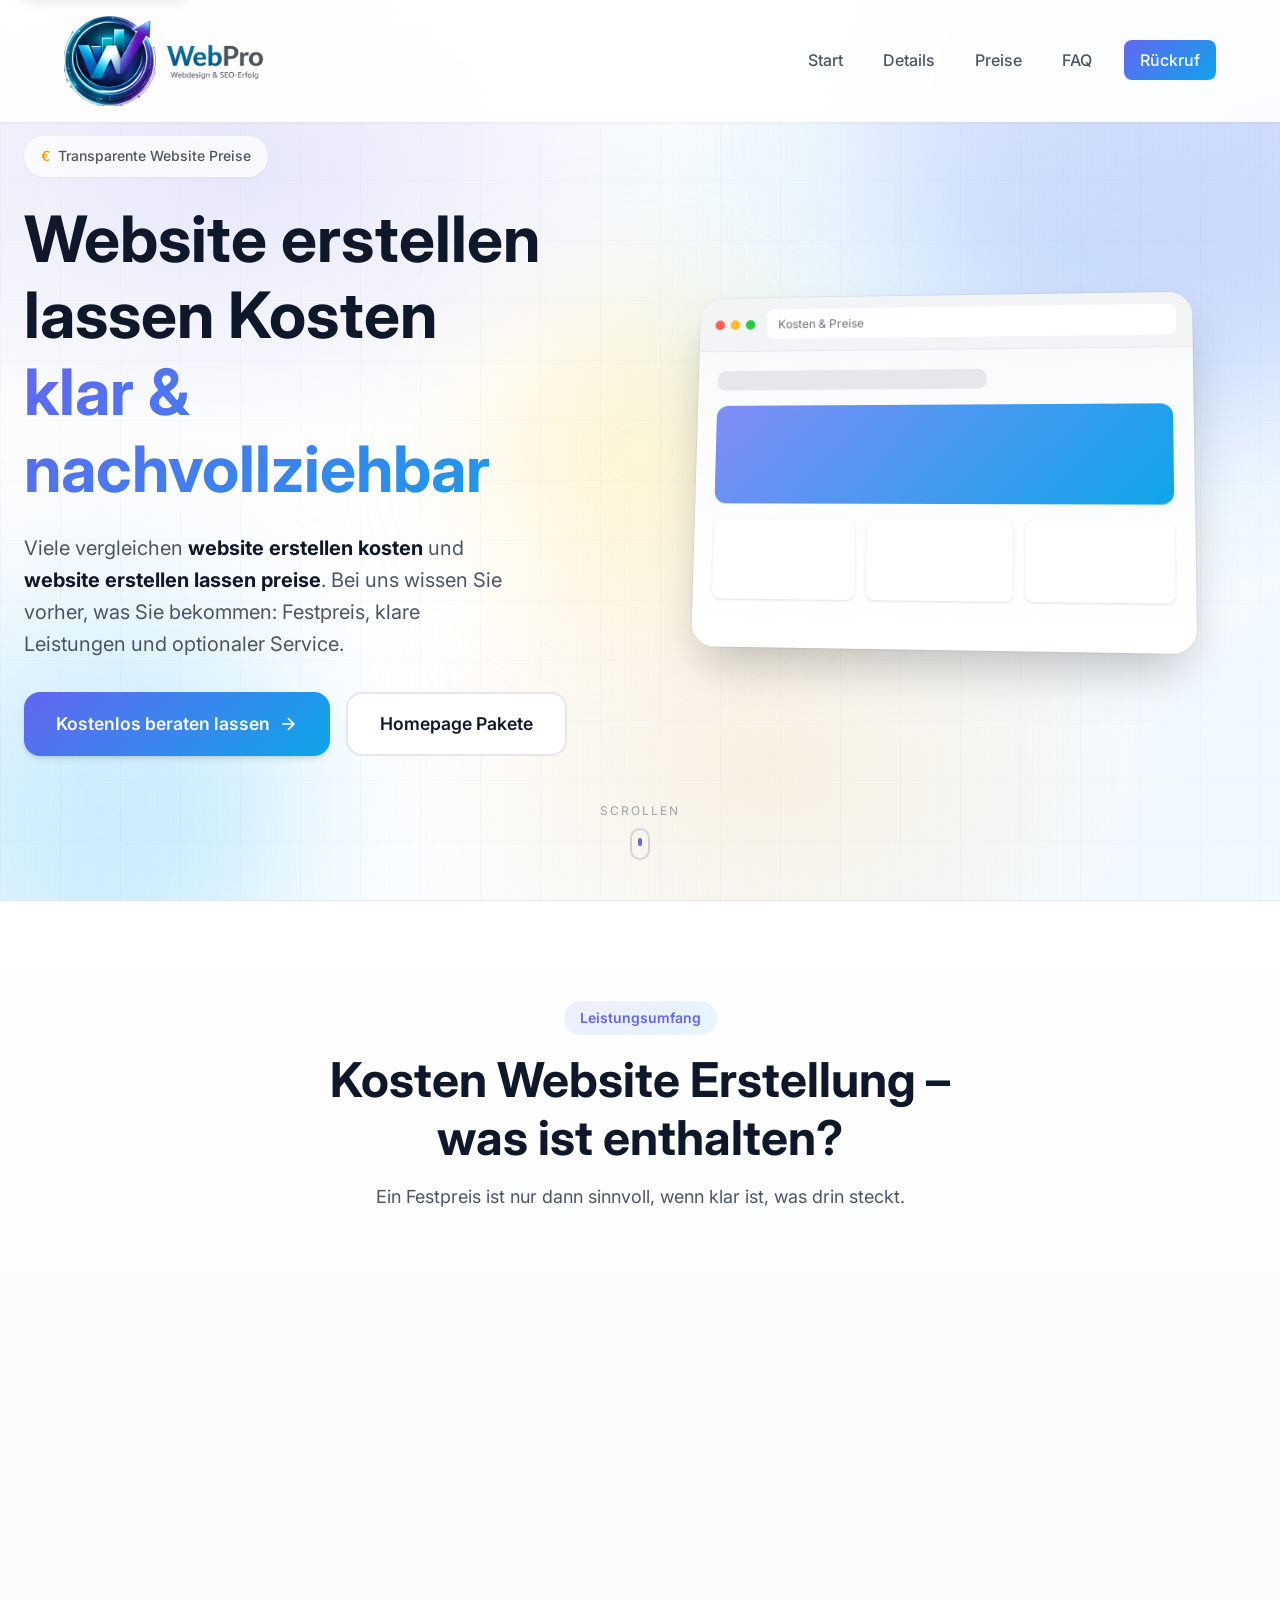
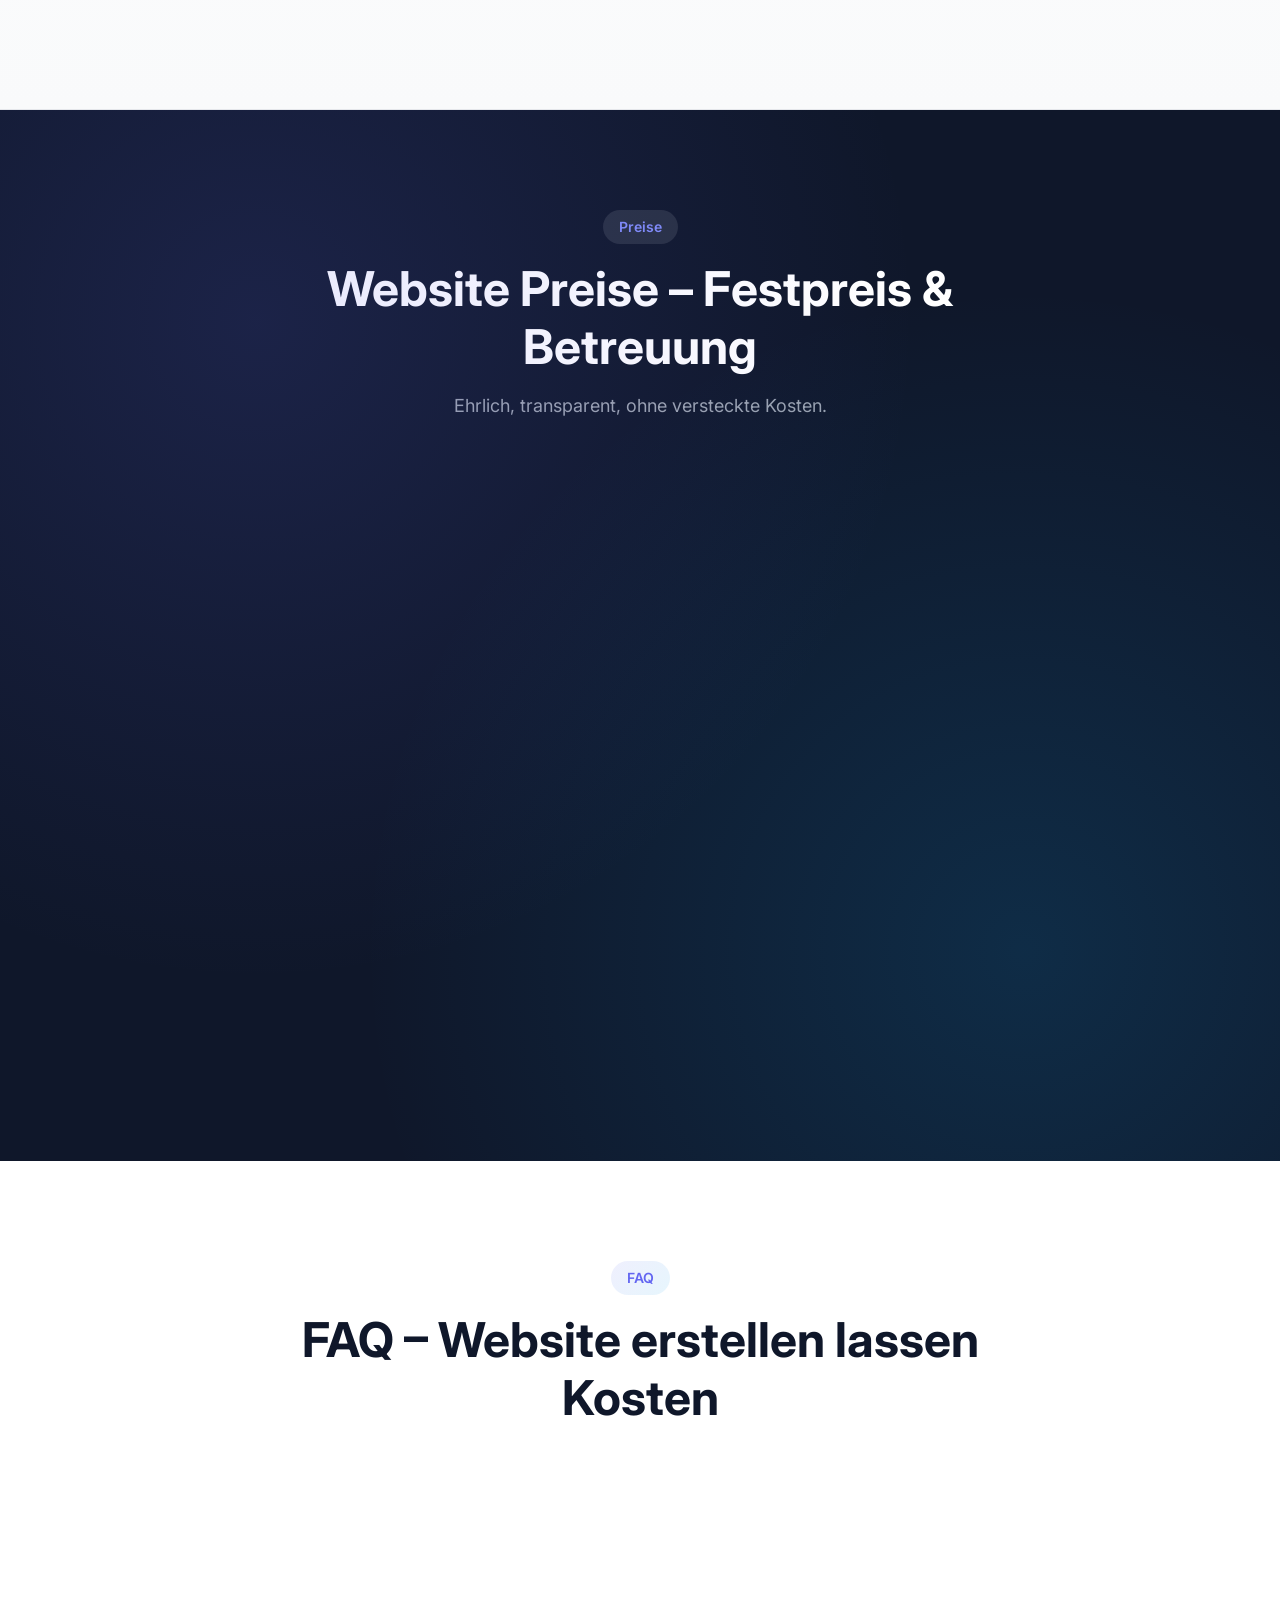
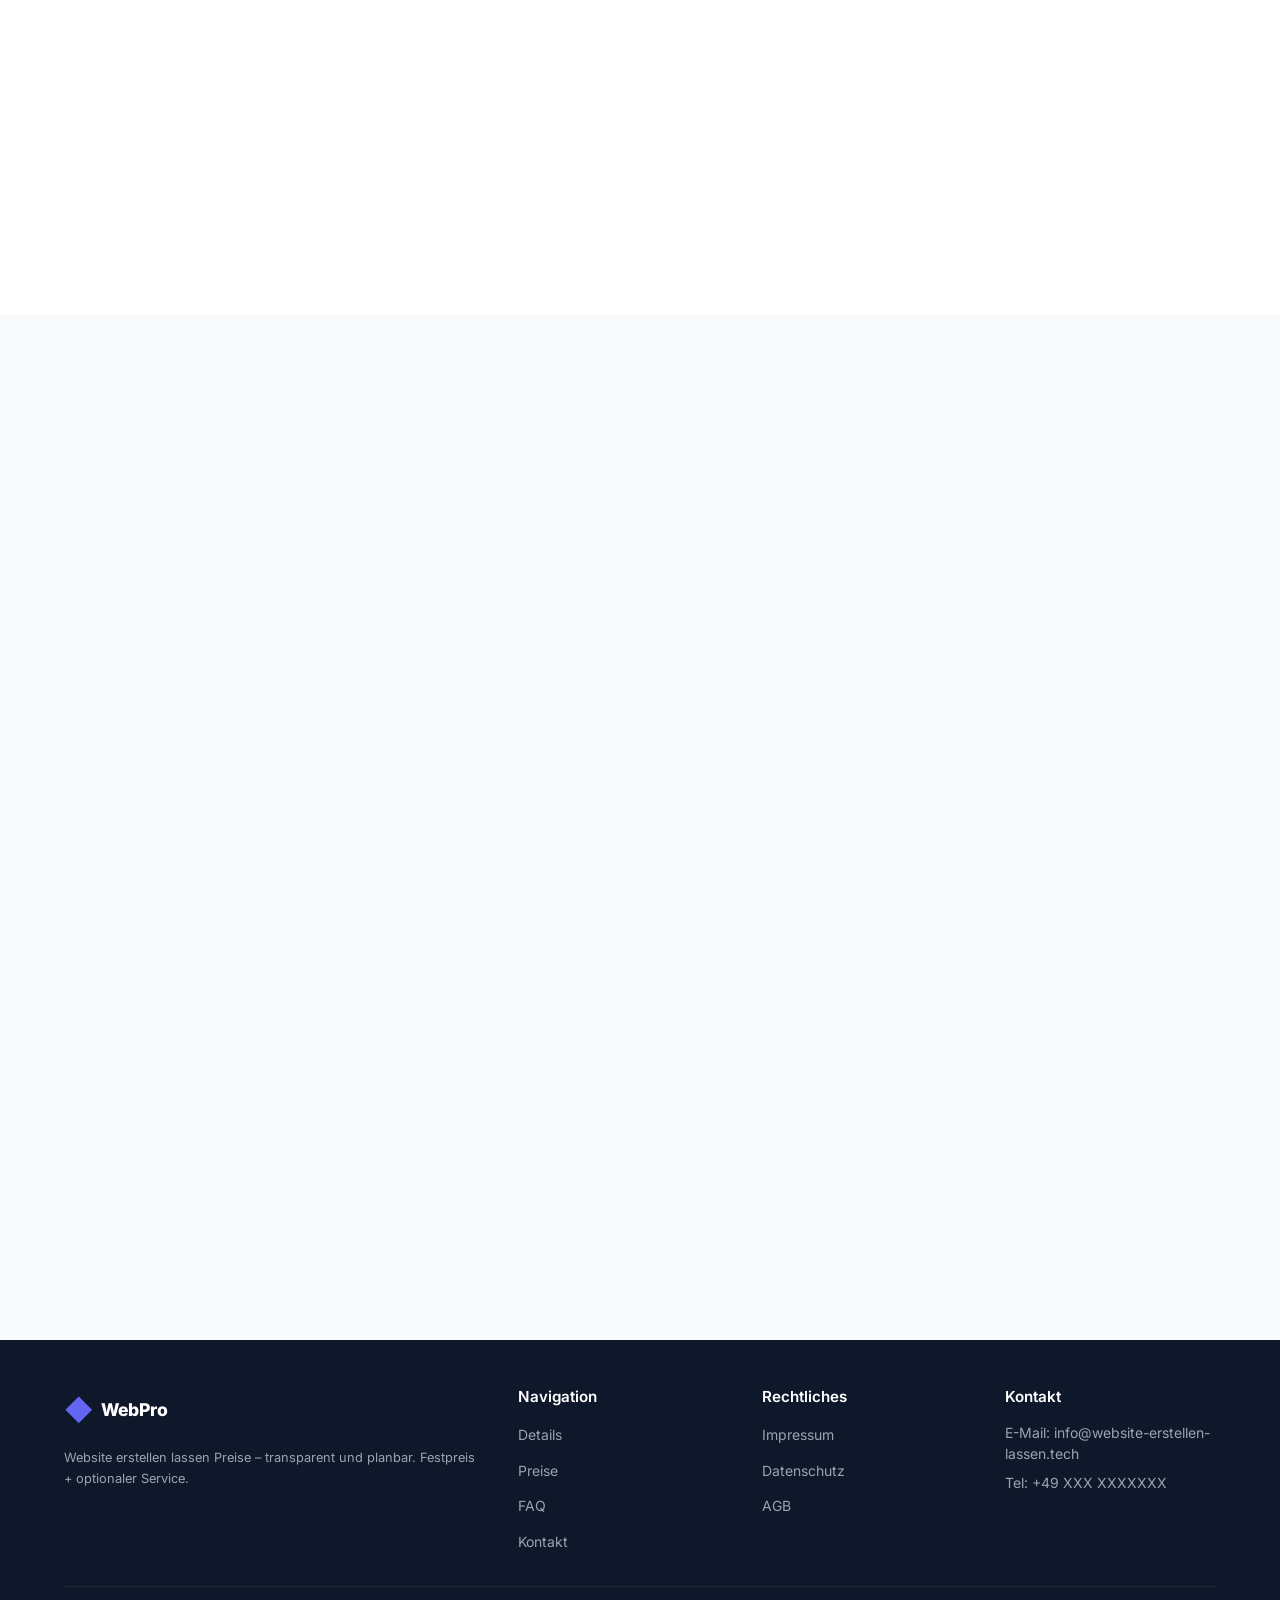
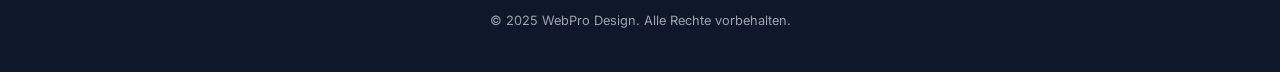
<file: website-erstellen-lassen-kosten.html>
<!DOCTYPE html>
<html lang="de">
<head>
    <meta charset="UTF-8">
    <meta name="viewport" content="width=device-width, initial-scale=1.0">
    <meta name="robots" content="index, follow, max-image-preview:large, max-snippet:-1, max-video-preview:-1">
    <meta name="theme-color" content="#6366f1">
    <meta name="color-scheme" content="light">
    <meta name="format-detection" content="telephone=no">

    <title>Website erstellen lassen Kosten & Preise | Internetseite Preis ab 350€</title>
    <meta name="description" content="Website erstellen lassen Kosten ✓ transparente Website Preise ✓ Festpreis ab 350€ + 29,95€/Monat ✓ Hosting, Wartung, Support ✓ Keine versteckten Kosten. Jetzt kostenlos beraten lassen.">
    <meta name="keywords" content="website erstellen kosten, website erstellen lassen kosten, website erstellen lassen preise, website erstellen preise, preis website erstellen lassen, preise website erstellen, kosten website erstellung, kosten erstellung website, erstellung website kosten, kosten für website erstellung, kosten einer website erstellung, wieviel kostet es eine website erstellen zu lassen, website bauen lassen kosten, homepage erstellen lassen kosten">
    <meta name="author" content="WebPro Design">

    <meta property="og:type" content="website">
    <meta property="og:url" content="https://website-erstellen-lassen.tech/website-erstellen-lassen-kosten.html">
    <meta property="og:locale" content="de_DE">
    <meta property="og:title" content="Website erstellen lassen Kosten & Preise | Festpreis ab 350€">
    <meta property="og:description" content="Transparente Website erstellen Kosten: Festpreis, monatlicher Service, Leistungsumfang. Keine versteckten Kosten.">
    <meta property="og:image" content="https://website-erstellen-lassen.tech/og-image.jpg">

    <meta property="twitter:card" content="summary_large_image">
    <meta property="twitter:url" content="https://website-erstellen-lassen.tech/website-erstellen-lassen-kosten.html">
    <meta property="twitter:title" content="Website erstellen lassen Kosten & Preise">
    <meta property="twitter:description" content="Website erstellen lassen zum Festpreis: transparente Kosten & Preise – inkl. Hosting & Service optional.">

    <link rel="canonical" href="https://website-erstellen-lassen.tech/website-erstellen-lassen-kosten.html">
    <link rel="alternate" hreflang="de-DE" href="https://website-erstellen-lassen.tech/website-erstellen-lassen-kosten.html">

    <link rel="icon" type="image/svg+xml" href="data:image/svg+xml,<svg xmlns='http://www.w3.org/2000/svg' viewBox='0 0 100 100'><text y='.9em' font-size='90'>🚀</text></svg>">

    <link rel="preconnect" href="https://fonts.googleapis.com">
    <link rel="preconnect" href="https://fonts.gstatic.com" crossorigin>
    <link href="https://fonts.googleapis.com/css2?family=Inter:wght@300;400;500;600;700;800;900&display=swap" rel="stylesheet">

    <script type="application/ld+json">
    {
        "@context": "https://schema.org",
        "@type": "BreadcrumbList",
        "itemListElement": [
            {"@type": "ListItem", "position": 1, "name": "Startseite", "item": "https://website-erstellen-lassen.tech/"},
            {"@type": "ListItem", "position": 2, "name": "Website Kosten & Preise", "item": "https://website-erstellen-lassen.tech/website-erstellen-lassen-kosten.html"}
        ]
    }
    </script>

    <script type="application/ld+json">
    {
        "@context": "https://schema.org",
        "@type": "WebPage",
        "name": "Website erstellen lassen Kosten",
        "url": "https://website-erstellen-lassen.tech/website-erstellen-lassen-kosten.html",
        "inLanguage": "de-DE",
        "isPartOf": {"@type": "WebSite", "name": "WebPro Design", "url": "https://website-erstellen-lassen.tech"}
    }
    </script>

    <script type="application/ld+json">
    {
        "@context": "https://schema.org",
        "@type": "Service",
        "serviceType": "Website erstellen lassen (Kosten & Preise)",
        "provider": {"@type": "LocalBusiness", "name": "WebPro Design", "url": "https://website-erstellen-lassen.tech", "telephone": "+49-XXX-XXXXXXX"},
        "areaServed": "DE"
    }
    </script>

    <script type="application/ld+json">
    {
        "@context": "https://schema.org",
        "@type": "FAQPage",
        "mainEntity": [
            {"@type": "Question", "name": "Wieviel kostet es eine Website erstellen zu lassen?", "acceptedAnswer": {"@type": "Answer", "text": "Die Kosten starten ab 350€ (Festpreis). Zusätzlich bieten wir 29,95€/Monat für Hosting, Wartung und Support."}},
            {"@type": "Question", "name": "Gibt es versteckte Kosten bei Website Erstellung?", "acceptedAnswer": {"@type": "Answer", "text": "Nein. Wir zeigen transparent, welche Leistungen im Festpreis enthalten sind und welche optionalen Services dazu kommen."}},
            {"@type": "Question", "name": "Was beeinflusst die Website Preise?", "acceptedAnswer": {"@type": "Answer", "text": "Umfang (Seitenanzahl), Funktionen (Formulare, Shop), Texte/Content und gewünschte SEO-Tiefe. Wir kalkulieren fair und nachvollziehbar."}},
            {"@type": "Question", "name": "Ist eine günstige Website immer schlecht?", "acceptedAnswer": {"@type": "Answer", "text": "Nicht zwingend, aber oft fehlen Struktur, SEO-Basis oder Performance. Wir optimieren auf Qualität und messbare Ergebnisse."}}
        ]
    }
    </script>

    <link rel="stylesheet" href="styles.css">
</head>
<body>
    <a class="skip-link" href="#main">Zum Inhalt springen</a>

    <nav class="navbar" id="navbar">
        <div class="nav-container">
            <a href="index.html" class="logo">
                <img src="logo.png" alt="WebPro Design Logo" class="logo-image">
            </a>
            <ul class="nav-menu" id="nav-menu">
                <li><a href="#home" class="nav-link">Start</a></li>
                <li><a href="#details" class="nav-link">Details</a></li>
                <li><a href="#preise" class="nav-link">Preise</a></li>
                <li><a href="#faq" class="nav-link">FAQ</a></li>
                <li><a href="#kontakt" class="nav-link cta-nav">Rückruf</a></li>
            </ul>
            <button class="hamburger" id="hamburger" aria-label="Menü öffnen">
                <span></span>
                <span></span>
                <span></span>
            </button>
        </div>
    </nav>

    <main id="main">

    <header class="hero" id="home">
        <div class="hero-bg">
            <div class="gradient-orb orb-1"></div>
            <div class="gradient-orb orb-2"></div>
            <div class="gradient-orb orb-3"></div>
            <div class="grid-overlay"></div>
        </div>
        <div class="hero-content">
            <div class="hero-badge animate-fade-in"><span class="badge-icon">€</span><span>Transparente Website Preise</span></div>
            <h1 class="hero-title animate-fade-in-up">
                <span class="title-line">Website erstellen lassen Kosten</span>
                <span class="title-highlight">klar & nachvollziehbar</span>
            </h1>
            <p class="hero-subtitle animate-fade-in-up delay-1">
                Viele vergleichen <strong>website erstellen kosten</strong> und <strong>website erstellen lassen preise</strong>.
                Bei uns wissen Sie vorher, was Sie bekommen: Festpreis, klare Leistungen und optionaler Service.
            </p>
            <div class="hero-cta animate-fade-in-up delay-2">
                <a href="#kontakt" class="btn btn-primary btn-large"><span>Kostenlos beraten lassen</span><svg class="btn-arrow" viewBox="0 0 24 24" fill="none" stroke="currentColor" stroke-width="2"><path d="M5 12h14M12 5l7 7-7 7"/></svg></a>
                <a href="homepage-erstellen-lassen.html" class="btn btn-secondary btn-large">Homepage Pakete</a>
            </div>
        </div>
        <div class="hero-visual animate-fade-in-right">
            <div class="browser-mockup">
                <div class="browser-header"><div class="browser-dots"><span></span><span></span><span></span></div><div class="browser-url">Kosten & Preise</div></div>
                <div class="browser-content">
                    <div class="mockup-header"></div>
                    <div class="mockup-hero"></div>
                    <div class="mockup-cards"><div class="mockup-card"></div><div class="mockup-card"></div><div class="mockup-card"></div></div>
                </div>
            </div>
        </div>
        <div class="scroll-indicator"><span>Scrollen</span><div class="scroll-arrow"></div></div>
    </header>

    <section class="details-section" id="details">
        <div class="container">
            <div class="section-header">
                <span class="section-tag">Leistungsumfang</span>
                <h2 class="section-title">Kosten Website Erstellung – was ist enthalten?</h2>
                <p class="section-subtitle">Ein Festpreis ist nur dann sinnvoll, wenn klar ist, was drin steckt.</p>
            </div>
            <div class="details-grid">
                <article class="details-card animate-on-scroll">
                    <h3>Festpreis (einmalig)</h3>
                    <p>Für viele Suchanfragen wie „kosten erstellung website“ zählt Transparenz. Hier ist unsere Basis.</p>
                    <ul class="details-list">
                        <li>Konzept, Struktur & Design</li>
                        <li>Umsetzung (Mobile-First)</li>
                        <li>Technisches SEO (Basis)</li>
                    </ul>
                </article>
                <article class="details-card animate-on-scroll">
                    <h3>Monatlicher Service</h3>
                    <p>Wenn Sie langfristig sicher & schnell bleiben wollen – inklusive Betreuung.</p>
                    <ul class="details-list">
                        <li>Hosting, SSL, Backups</li>
                        <li>Wartung & Updates</li>
                        <li>Support & kleine Änderungen</li>
                    </ul>
                </article>
                <article class="details-card animate-on-scroll">
                    <h3>Was beeinflusst den Preis?</h3>
                    <p>Bei „erstellung website kosten“ hängt es meist von Umfang und Funktionen ab.</p>
                    <ul class="details-list">
                        <li>Seitenanzahl & Inhalte</li>
                        <li>Landingpage / Firmenwebsite / Webshop</li>
                        <li>Individuelle Funktionen & SEO-Tiefe</li>
                    </ul>
                </article>
            </div>
        </div>
    </section>

    <section class="pricing-section" id="preise">
        <div class="container">
            <div class="section-header">
                <span class="section-tag">Preise</span>
                <h2 class="section-title">Website Preise – Festpreis & Betreuung</h2>
                <p class="section-subtitle">Ehrlich, transparent, ohne versteckte Kosten.</p>
            </div>
            <div class="pricing-card animate-on-scroll">
                <div class="pricing-badge">Klarer Standard</div>
                <div class="pricing-header">
                    <h3>Website Erstellung</h3>
                    <p>Perfekt für Unternehmen, die sichtbar werden wollen.</p>
                </div>
                <div class="pricing-price">
                    <div class="price-once"><span class="price-amount">350€</span><span class="price-period">einmalig</span></div>
                    <div class="price-divider">+</div>
                    <div class="price-monthly"><span class="price-amount">29,95€</span><span class="price-period">monatlich</span></div>
                </div>
                <ul class="pricing-features">
                    <li><svg class="check-icon" viewBox="0 0 24 24" fill="none" stroke="currentColor" stroke-width="2"><path d="M20 6L9 17l-5-5"/></svg>Design & Struktur</li>
                    <li><svg class="check-icon" viewBox="0 0 24 24" fill="none" stroke="currentColor" stroke-width="2"><path d="M20 6L9 17l-5-5"/></svg>Mobile & Performance</li>
                    <li><svg class="check-icon" viewBox="0 0 24 24" fill="none" stroke="currentColor" stroke-width="2"><path d="M20 6L9 17l-5-5"/></svg>SEO-Basis (Technik + Struktur)</li>
                    <li><svg class="check-icon" viewBox="0 0 24 24" fill="none" stroke="currentColor" stroke-width="2"><path d="M20 6L9 17l-5-5"/></svg>Hosting & Betreuung</li>
                </ul>
                <a href="#kontakt" class="btn btn-primary btn-large btn-full">Rückruf anfordern <svg class="btn-arrow" viewBox="0 0 24 24" fill="none" stroke="currentColor" stroke-width="2"><path d="M5 12h14M12 5l7 7-7 7"/></svg></a>
                <p class="pricing-note">Kostenlos & unverbindlich</p>
            </div>
        </div>
    </section>

    <section class="faq-section" id="faq">
        <div class="container">
            <div class="section-header">
                <span class="section-tag">FAQ</span>
                <h2 class="section-title">FAQ – Website erstellen lassen Kosten</h2>
            </div>
            <div class="faq-grid">
                <details class="faq-item animate-on-scroll"><summary class="faq-question"><span>Wieviel kostet es eine Website erstellen zu lassen?</span><span class="faq-icon">+</span></summary><div class="faq-answer"><p>Die Kosten starten ab <strong>350€</strong> (Festpreis). Optional kommen <strong>29,95€/Monat</strong> für Hosting, Wartung und Support hinzu.</p></div></details>
                <details class="faq-item animate-on-scroll"><summary class="faq-question"><span>Was sind typische Website erstellen lassen Preise?</span><span class="faq-icon">+</span></summary><div class="faq-answer"><p>Preise variieren nach Umfang. Wichtig ist eine saubere Struktur, mobiles Design und SEO-Basis. Wir zeigen Ihnen transparent, welche Leistungen enthalten sind.</p></div></details>
                <details class="faq-item animate-on-scroll"><summary class="faq-question"><span>Gibt es versteckte Kosten für Website Erstellung?</span><span class="faq-icon">+</span></summary><div class="faq-answer"><p>Nein. Sie erhalten einen klaren Überblick: Festpreis + optionaler Service. Keine Überraschungen.</p></div></details>
                <details class="faq-item animate-on-scroll"><summary class="faq-question"><span>Welche Seite passt zu mir: Homepage, Firmenwebsite, Landingpage oder Webshop?</span><span class="faq-icon">+</span></summary><div class="faq-answer"><p>Das hängt von Ihrem Ziel ab. Wir helfen Ihnen kostenlos beim richtigen Setup. Sie können auch unsere Cluster-Seiten anschauen (Homepage, Firmenwebsite, Landingpage, Webshop).</p></div></details>
            </div>
        </div>
    </section>

    <section class="contact-section" id="kontakt">
        <div class="container">
            <div class="contact-grid">
                <div class="contact-info animate-on-scroll">
                    <span class="section-tag">Kontakt</span>
                    <h2 class="section-title">Kostenloses Angebot zu Website Kosten</h2>
                    <p>Schreiben Sie kurz Ihr Ziel (Homepage, Firmenwebsite, Landingpage, Webshop). Wir melden uns innerhalb von 24 Stunden.</p>
                    <div class="contact-features">
                        <div class="contact-feature"><span class="feature-icon">✓</span><span>Kostenlose Beratung</span></div>
                        <div class="contact-feature"><span class="feature-icon">✓</span><span>Unverbindliches Angebot</span></div>
                        <div class="contact-feature"><span class="feature-icon">✓</span><span>Transparente Preise</span></div>
                    </div>
                </div>
                <form class="contact-form animate-on-scroll" id="contact-form">
                    <div class="form-group"><label for="name">Name *</label><input type="text" id="name" name="name" required placeholder="Ihr Name"></div>
                    <div class="form-group"><label for="company">Unternehmen</label><input type="text" id="company" name="company" placeholder="Name Ihres Unternehmens"></div>
                    <div class="form-group"><label for="email">E-Mail *</label><input type="email" id="email" name="email" required placeholder="ihre@email.de"></div>
                    <div class="form-group"><label for="phone">Telefon *</label><input type="tel" id="phone" name="phone" required placeholder="+49 123 456789"></div>
                    <div class="form-group"><label for="message">Ihre Nachricht</label><textarea id="message" name="message" rows="4" placeholder="Welche Website benötigen Sie? (Homepage/Firmenwebsite/Landingpage/Webshop)"></textarea></div>
                    <div class="form-group form-checkbox"><input type="checkbox" id="privacy" name="privacy" required><label for="privacy">Ich stimme der <a href="datenschutz.html">Datenschutzerklärung</a> zu *</label></div>
                    <button type="submit" class="btn btn-primary btn-large btn-full"><span>Rückruf anfordern</span><svg class="btn-arrow" viewBox="0 0 24 24" fill="none" stroke="currentColor" stroke-width="2"><path d="M5 12h14M12 5l7 7-7 7"/></svg></button>
                    <p class="form-note">* Pflichtfelder</p>
                </form>
            </div>
        </div>
    </section>

    </main>

    <footer class="footer">
        <div class="container">
            <div class="footer-grid">
                <div class="footer-brand">
                    <a href="index.html" class="logo"><span class="logo-icon">◆</span><span class="logo-text">WebPro</span></a>
                    <p>Website erstellen lassen Preise – transparent und planbar. Festpreis + optionaler Service.</p>
                </div>
                <div class="footer-links">
                    <h4>Navigation</h4>
                    <ul>
                        <li><a href="#details">Details</a></li>
                        <li><a href="#preise">Preise</a></li>
                        <li><a href="#faq">FAQ</a></li>
                        <li><a href="#kontakt">Kontakt</a></li>
                    </ul>
                </div>
                <div class="footer-links">
                    <h4>Rechtliches</h4>
                    <ul>
                        <li><a href="impressum.html">Impressum</a></li>
                        <li><a href="datenschutz.html">Datenschutz</a></li>
                        <li><a href="agb.html">AGB</a></li>
                    </ul>
                </div>
                <div class="footer-contact">
                    <h4>Kontakt</h4>
                    <p>E-Mail: info@website-erstellen-lassen.tech</p>
                    <p>Tel: +49 XXX XXXXXXX</p>
                </div>
            </div>
            <div class="footer-bottom"><p>&copy; 2025 WebPro Design. Alle Rechte vorbehalten.</p></div>
        </div>
    </footer>

    <div class="modal" id="success-modal">
        <div class="modal-content">
            <div class="modal-icon">✓</div>
            <h3>Vielen Dank!</h3>
            <p>Wir haben Ihre Anfrage erhalten und melden uns innerhalb von 24 Stunden bei Ihnen.</p>
            <button class="btn btn-primary" onclick="closeModal()">Alles klar</button>
        </div>
    </div>

    <script src="script.js"></script>
</body>
</html>
</file>
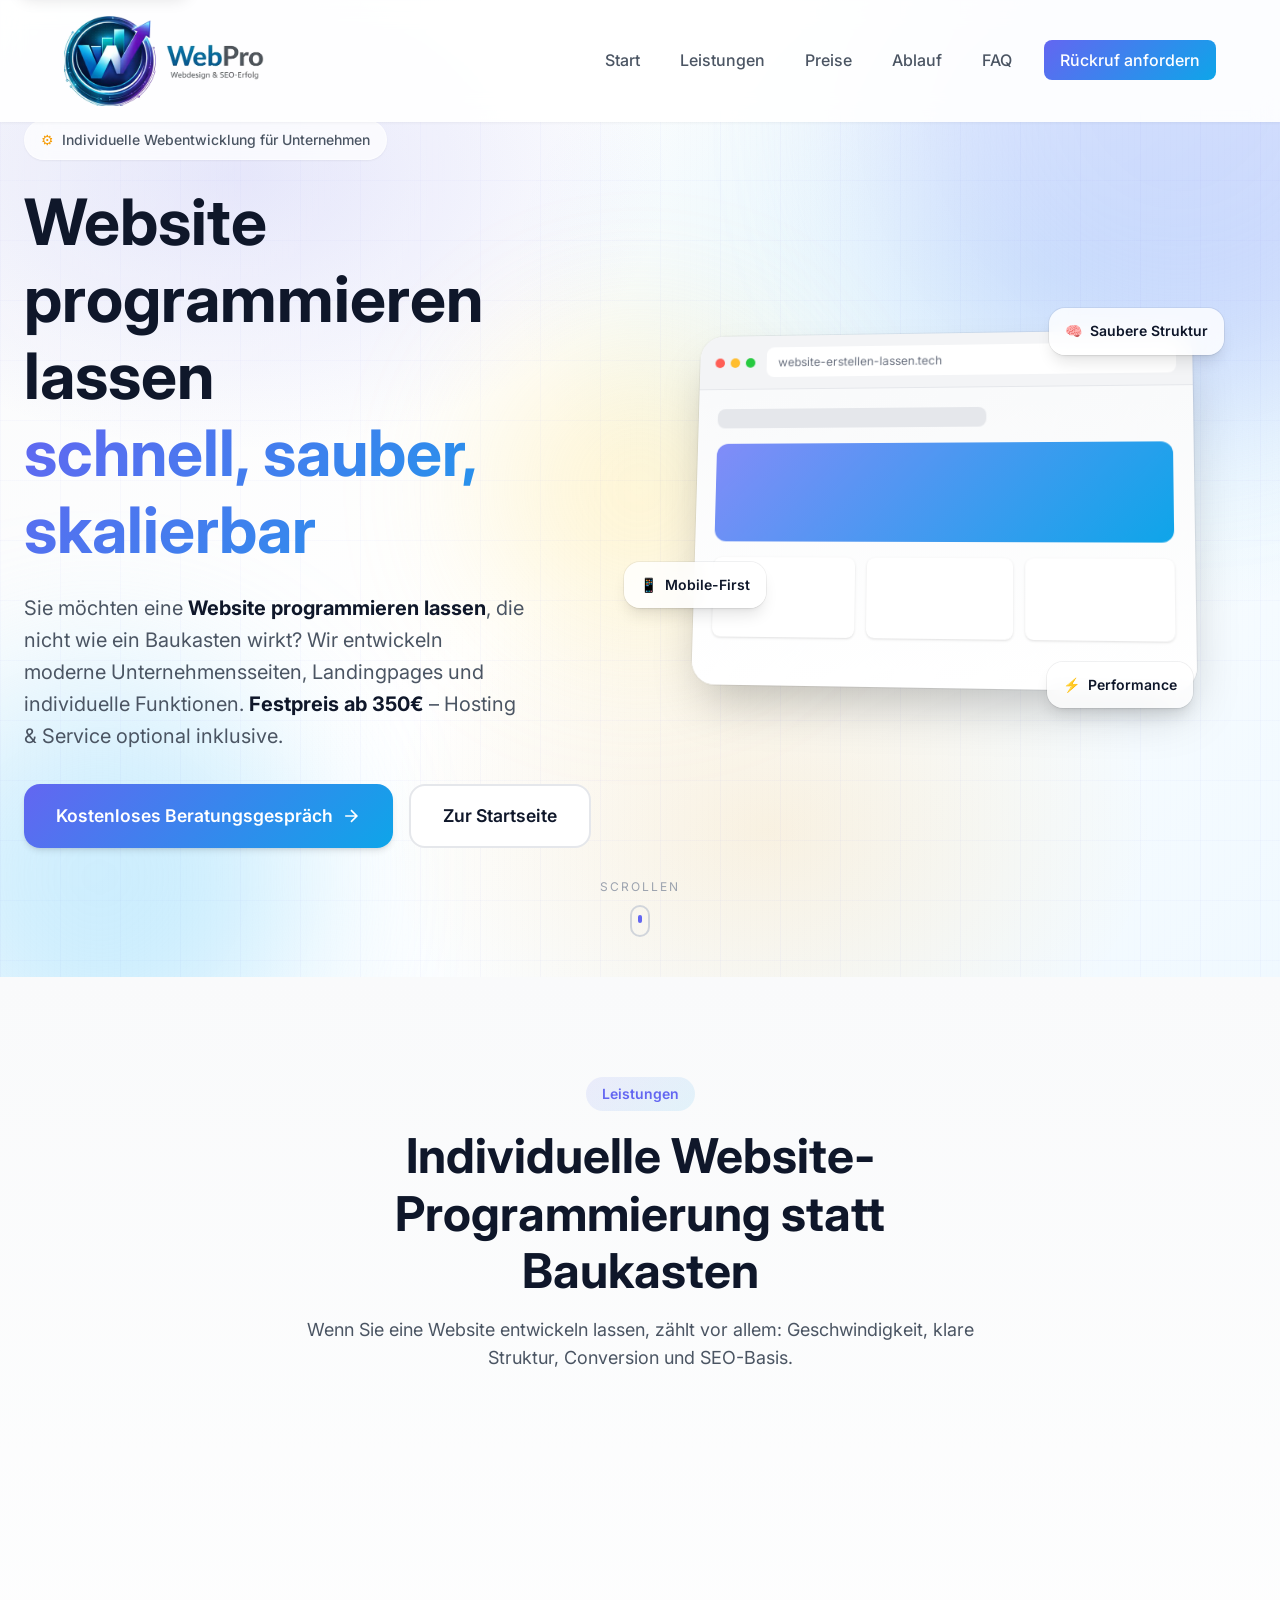
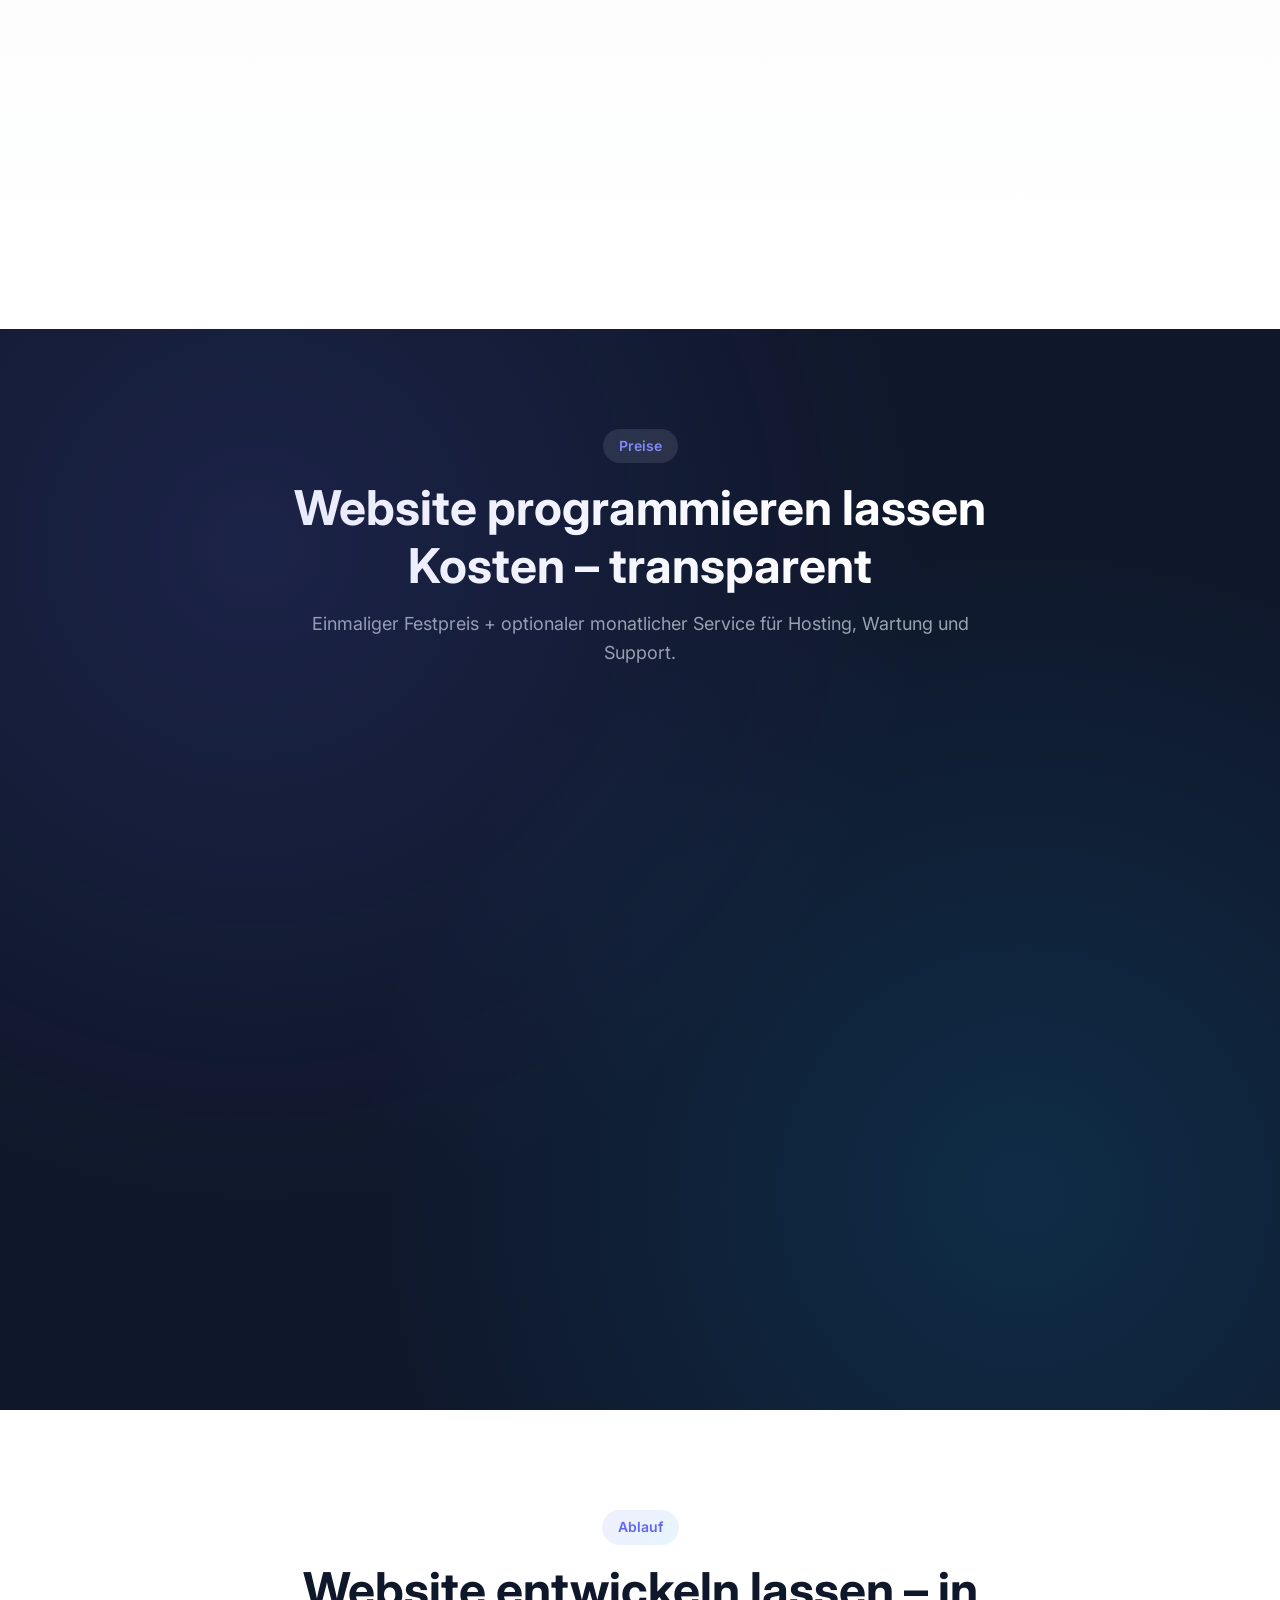
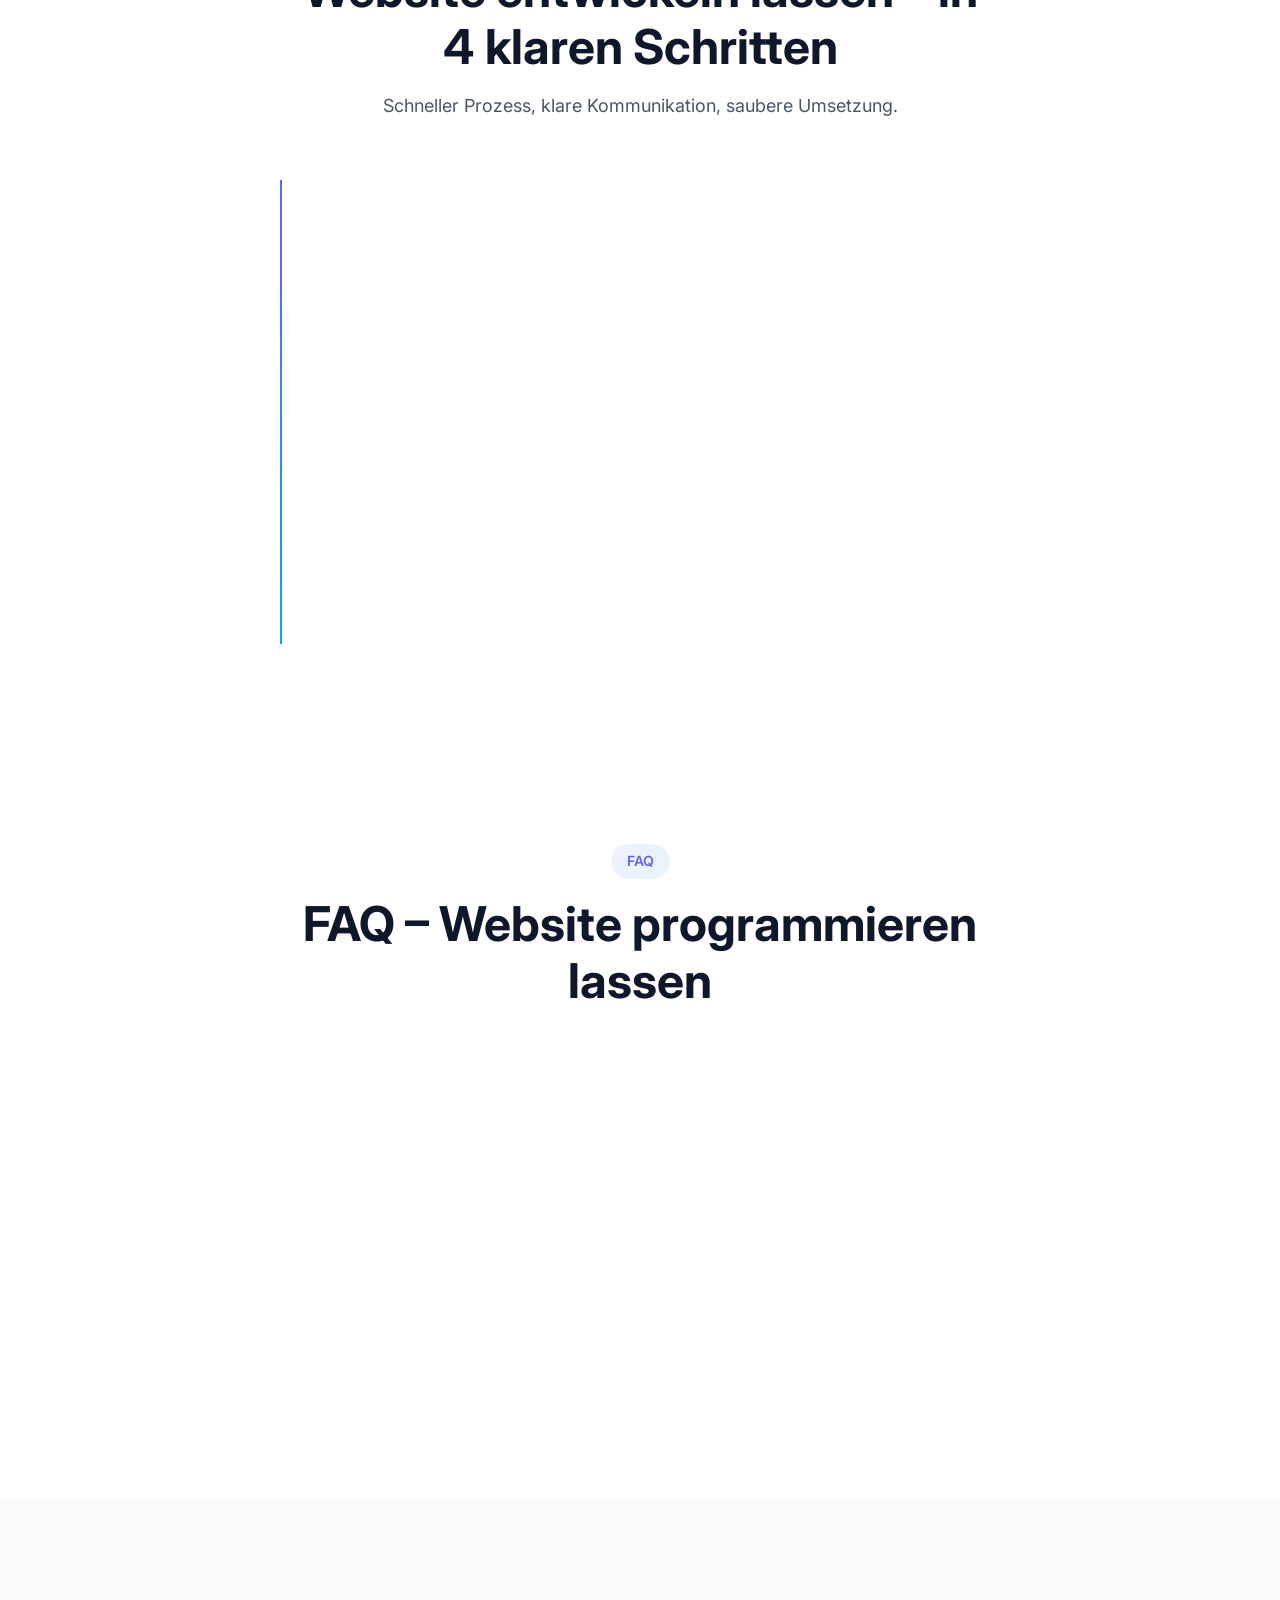
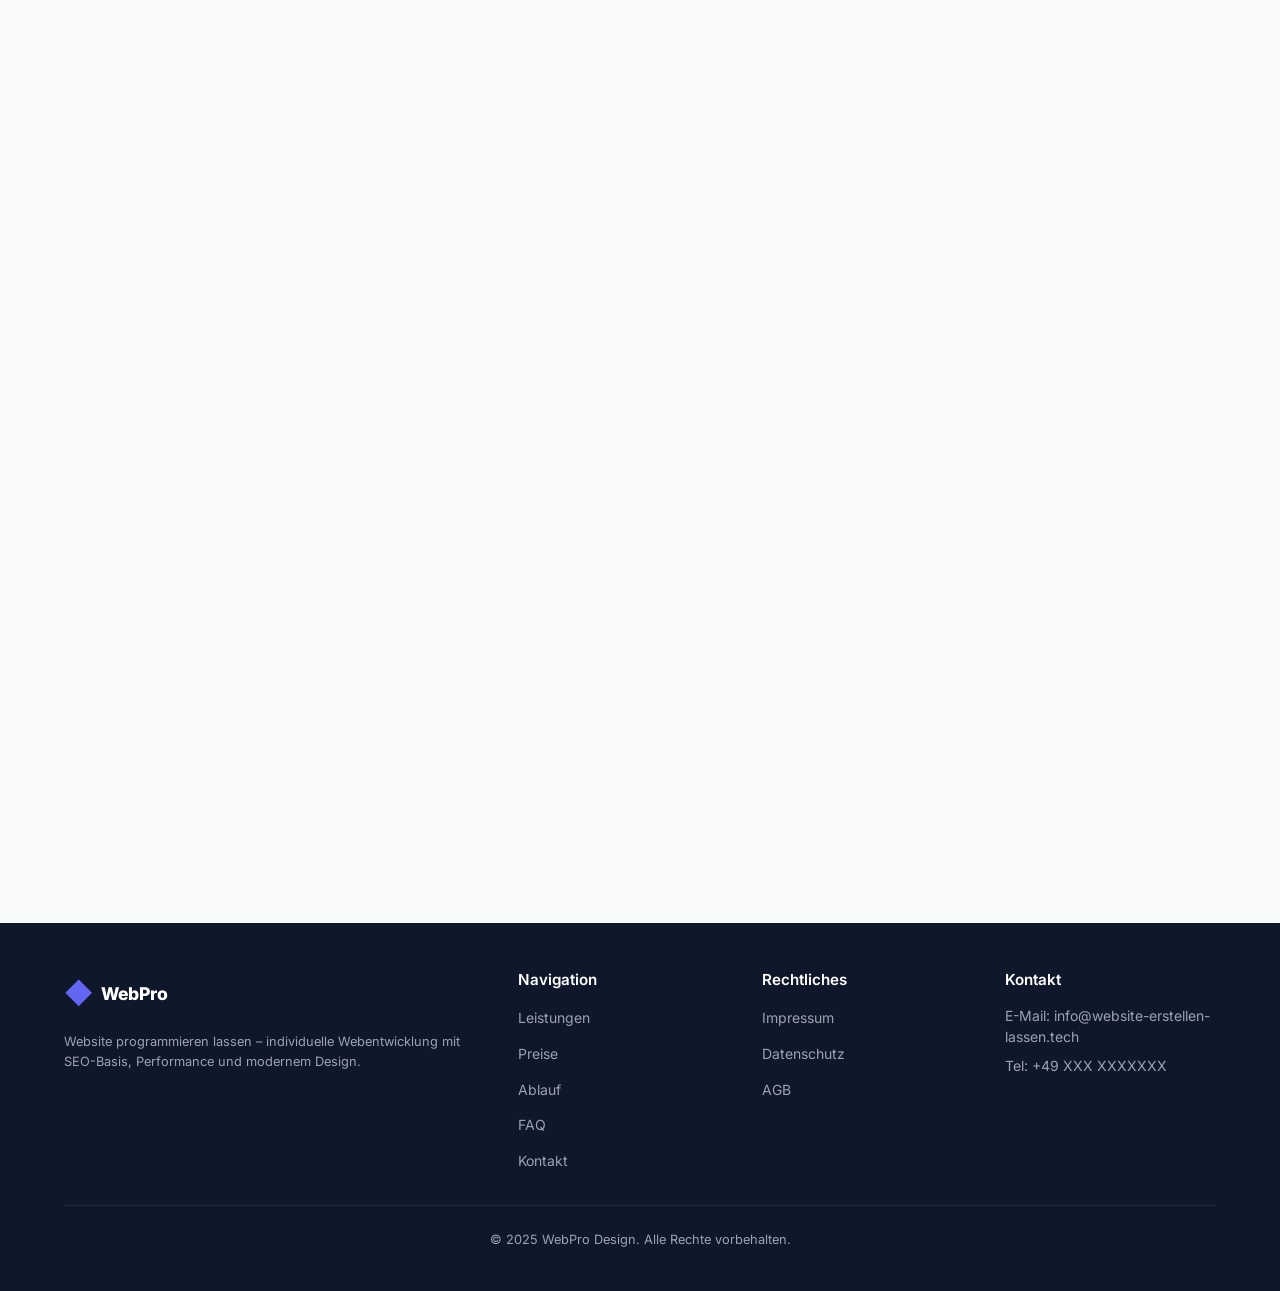
<file: website-programmieren-lassen.html>
<!DOCTYPE html>
<html lang="de">
<head>
    <meta charset="UTF-8">
    <meta name="viewport" content="width=device-width, initial-scale=1.0">
    <meta name="robots" content="index, follow, max-image-preview:large, max-snippet:-1, max-video-preview:-1">
    <meta name="theme-color" content="#6366f1">
    <meta name="color-scheme" content="light">
    <meta name="format-detection" content="telephone=no">

    <title>Website programmieren lassen | Internetseite & Webseite Entwicklung ab 350€</title>
    <meta name="description" content="Website programmieren lassen ✓ Individuelle Webentwicklung für Unternehmen ✓ Schnell, modern, SEO-ready ✓ Festpreis ab 350€ ✓ Hosting & Service inklusive. Kostenloses Beratungsgespräch anfordern.">
    <meta name="keywords" content="website programmieren lassen, website entwickeln lassen, website erstellen lassen, professionelle website erstellen, webdesign agentur, unternehmenswebsite erstellen, firmenwebsite erstellen lassen, landingpage erstellen lassen, website erstellen kosten">
    <meta name="author" content="WebPro Design">

    <meta property="og:type" content="website">
    <meta property="og:url" content="https://website-erstellen-lassen.tech/website-programmieren-lassen.html">
    <meta property="og:locale" content="de_DE">
    <meta property="og:title" content="Website programmieren lassen | Individuelle Webentwicklung ab 350€">
    <meta property="og:description" content="Individuelle Website programmieren lassen: schnelle Webentwicklung, saubere Struktur, SEO-ready. Festpreis ab 350€ + Hosting & Support inklusive.">
    <meta property="og:image" content="https://website-erstellen-lassen.tech/og-image.jpg">

    <meta property="twitter:card" content="summary_large_image">
    <meta property="twitter:url" content="https://website-erstellen-lassen.tech/website-programmieren-lassen.html">
    <meta property="twitter:title" content="Website programmieren lassen | Webentwicklung vom Profi">
    <meta property="twitter:description" content="Website programmieren lassen zum Festpreis: moderne Webentwicklung, SEO-ready, schnell & responsiv.">

    <link rel="canonical" href="https://website-erstellen-lassen.tech/website-programmieren-lassen.html">
    <link rel="alternate" hreflang="de-DE" href="https://website-erstellen-lassen.tech/website-programmieren-lassen.html">

    <link rel="icon" type="image/svg+xml" href="data:image/svg+xml,<svg xmlns='http://www.w3.org/2000/svg' viewBox='0 0 100 100'><text y='.9em' font-size='90'>🚀</text></svg>">

    <link rel="preconnect" href="https://fonts.googleapis.com">
    <link rel="preconnect" href="https://fonts.gstatic.com" crossorigin>
    <link href="https://fonts.googleapis.com/css2?family=Inter:wght@300;400;500;600;700;800;900&display=swap" rel="stylesheet">

    <script type="application/ld+json">
    {
        "@context": "https://schema.org",
        "@type": "BreadcrumbList",
        "itemListElement": [
            {
                "@type": "ListItem",
                "position": 1,
                "name": "Startseite",
                "item": "https://website-erstellen-lassen.tech/"
            },
            {
                "@type": "ListItem",
                "position": 2,
                "name": "Website programmieren lassen",
                "item": "https://website-erstellen-lassen.tech/website-programmieren-lassen.html"
            }
        ]
    }
    </script>

    <script type="application/ld+json">
    {
        "@context": "https://schema.org",
        "@type": "WebPage",
        "name": "Website programmieren lassen",
        "url": "https://website-erstellen-lassen.tech/website-programmieren-lassen.html",
        "inLanguage": "de-DE",
        "isPartOf": {
            "@type": "WebSite",
            "name": "WebPro Design",
            "url": "https://website-erstellen-lassen.tech"
        }
    }
    </script>

    <script type="application/ld+json">
    {
        "@context": "https://schema.org",
        "@type": "Service",
        "serviceType": "Website programmieren lassen",
        "provider": {
            "@type": "LocalBusiness",
            "name": "WebPro Design",
            "url": "https://website-erstellen-lassen.tech",
            "telephone": "+49-XXX-XXXXXXX"
        },
        "areaServed": "DE",
        "offers": {
            "@type": "Offer",
            "priceCurrency": "EUR",
            "price": "1700",
            "description": "Einmaliger Festpreis für individuelle Website-Programmierung (Basis)."
        }
    }
    </script>

    <script type="application/ld+json">
    {
        "@context": "https://schema.org",
        "@type": "FAQPage",
        "mainEntity": [
            {
                "@type": "Question",
                "name": "Was bedeutet: Website programmieren lassen?",
                "acceptedAnswer": {
                    "@type": "Answer",
                    "text": "Wenn Sie eine Website programmieren lassen, wird die Seite technisch sauber umgesetzt (Frontend/Backend je nach Bedarf), mit strukturierter HTML-Ausgabe, Performance-Optimierung und einer Basis für SEO."
                }
            },
            {
                "@type": "Question",
                "name": "Was kostet es eine Website programmieren zu lassen?",
                "acceptedAnswer": {
                    "@type": "Answer",
                    "text": "Die Kosten hängen vom Umfang ab. Bei uns starten Projekte ab 1.700€ (Festpreis). Zusätzlich bieten wir 129€/Monat für Hosting, Wartung und Support."
                }
            },
            {
                "@type": "Question",
                "name": "Ist eine programmierte Website besser für SEO?",
                "acceptedAnswer": {
                    "@type": "Answer",
                    "text": "Ja, wenn sie technisch sauber umgesetzt ist: schnelle Ladezeiten, saubere Überschriftenstruktur, semantisches Markup und strukturierte Daten unterstützen SEO und Nutzererlebnis."
                }
            },
            {
                "@type": "Question",
                "name": "Kann ich später Inhalte selbst ändern?",
                "acceptedAnswer": {
                    "@type": "Answer",
                    "text": "Ja. Auf Wunsch integrieren wir ein CMS oder bauen eine einfache Pflege-Lösung. Alternativ übernehmen wir Änderungen im monatlichen Service." 
                }
            }
        ]
    }
    </script>

    <link rel="stylesheet" href="styles.css">
</head>
<body>
    <a class="skip-link" href="#main">Zum Inhalt springen</a>

    <nav class="navbar" id="navbar">
        <div class="nav-container">
            <a href="index.html" class="logo">
                <img src="logo.png" alt="WebPro Design Logo" class="logo-image">
            </a>
            <ul class="nav-menu" id="nav-menu">
                <li><a href="#home" class="nav-link">Start</a></li>
                <li><a href="#leistungen" class="nav-link">Leistungen</a></li>
                <li><a href="#preise" class="nav-link">Preise</a></li>
                <li><a href="#prozess" class="nav-link">Ablauf</a></li>
                <li><a href="#faq" class="nav-link">FAQ</a></li>
                <li><a href="#kontakt" class="nav-link cta-nav">Rückruf anfordern</a></li>
            </ul>
            <button class="hamburger" id="hamburger" aria-label="Menü öffnen">
                <span></span>
                <span></span>
                <span></span>
            </button>
        </div>
    </nav>

    <main id="main">

    <header class="hero" id="home">
        <div class="hero-bg">
            <div class="gradient-orb orb-1"></div>
            <div class="gradient-orb orb-2"></div>
            <div class="gradient-orb orb-3"></div>
            <div class="grid-overlay"></div>
        </div>
        <div class="hero-content">
            <div class="hero-badge animate-fade-in">
                <span class="badge-icon">⚙</span>
                <span>Individuelle Webentwicklung für Unternehmen</span>
            </div>
            <h1 class="hero-title animate-fade-in-up">
                <span class="title-line">Website programmieren lassen</span>
                <span class="title-highlight">schnell, sauber, skalierbar</span>
            </h1>
            <p class="hero-subtitle animate-fade-in-up delay-1">
                Sie möchten eine <strong>Website programmieren lassen</strong>, die nicht wie ein Baukasten wirkt?
                Wir entwickeln moderne Unternehmensseiten, Landingpages und individuelle Funktionen.
                <strong>Festpreis ab 350€</strong> – Hosting & Service optional inklusive.
            </p>
            <div class="hero-cta animate-fade-in-up delay-2">
                <a href="#kontakt" class="btn btn-primary btn-large">
                    <span>Kostenloses Beratungsgespräch</span>
                    <svg class="btn-arrow" viewBox="0 0 24 24" fill="none" stroke="currentColor" stroke-width="2">
                        <path d="M5 12h14M12 5l7 7-7 7"/>
                    </svg>
                </a>
                <a href="index.html" class="btn btn-secondary btn-large">Zur Startseite</a>
            </div>
        </div>
        <div class="hero-visual animate-fade-in-right">
            <div class="browser-mockup">
                <div class="browser-header">
                    <div class="browser-dots">
                        <span></span><span></span><span></span>
                    </div>
                    <div class="browser-url">website-erstellen-lassen.tech</div>
                </div>
                <div class="browser-content">
                    <div class="mockup-header"></div>
                    <div class="mockup-hero"></div>
                    <div class="mockup-cards">
                        <div class="mockup-card"></div>
                        <div class="mockup-card"></div>
                        <div class="mockup-card"></div>
                    </div>
                </div>
            </div>
            <div class="floating-card card-seo">
                <span class="card-icon">🧠</span>
                <span class="card-text">Saubere Struktur</span>
            </div>
            <div class="floating-card card-mobile">
                <span class="card-icon">📱</span>
                <span class="card-text">Mobile-First</span>
            </div>
            <div class="floating-card card-speed">
                <span class="card-icon">⚡</span>
                <span class="card-text">Performance</span>
            </div>
        </div>
        <div class="scroll-indicator">
            <span>Scrollen</span>
            <div class="scroll-arrow"></div>
        </div>
    </header>

    <section class="solution-section" id="leistungen">
        <div class="container">
            <div class="section-header">
                <span class="section-tag">Leistungen</span>
                <h2 class="section-title">Individuelle Website-Programmierung statt Baukasten</h2>
                <p class="section-subtitle">Wenn Sie eine Website entwickeln lassen, zählt vor allem: Geschwindigkeit, klare Struktur, Conversion und SEO-Basis.</p>
            </div>
            <div class="solution-grid">
                <div class="solution-card animate-on-scroll">
                    <div class="solution-icon-wrap"><span class="solution-icon">🧩</span></div>
                    <h3>Individuelle Funktionen</h3>
                    <p>Formulare, Landingpages, Termin-Anfragen, mehrstufige CTAs oder spezielle Inhalte – passend zu Ihrem Business.</p>
                    <ul class="solution-features">
                        <li>Saubere Struktur & Komponenten</li>
                        <li>Erweiterbar & wartbar</li>
                        <li>Skalierbar für Wachstum</li>
                    </ul>
                </div>
                <div class="solution-card animate-on-scroll">
                    <div class="solution-icon-wrap"><span class="solution-icon">🚀</span></div>
                    <h3>Performance & Core Web Vitals</h3>
                    <p>Schnelle Ladezeiten sorgen für bessere Nutzererfahrung und sind ein Ranking-Faktor.</p>
                    <ul class="solution-features">
                        <li>Optimierte Assets</li>
                        <li>Strukturierte Inhalte</li>
                        <li>Mobile-First Umsetzung</li>
                    </ul>
                </div>
                <div class="solution-card animate-on-scroll">
                    <div class="solution-icon-wrap"><span class="solution-icon">📈</span></div>
                    <h3>SEO-ready Umsetzung</h3>
                    <p>Semantisches Markup, klare H-Struktur, strukturierte Daten und interne Verlinkung – die technische Basis für Sichtbarkeit.</p>
                    <ul class="solution-features">
                        <li>Schema.org (Service/FAQ)</li>
                        <li>Saubere Head-Tags</li>
                        <li>Interne Links & Sections</li>
                    </ul>
                </div>
            </div>
        </div>
    </section>

    <section class="pricing-section" id="preise">
        <div class="container">
            <div class="section-header">
                <span class="section-tag">Preise</span>
                <h2 class="section-title">Website programmieren lassen Kosten – transparent</h2>
                <p class="section-subtitle">Einmaliger Festpreis + optionaler monatlicher Service für Hosting, Wartung und Support.</p>
            </div>
            <div class="pricing-card animate-on-scroll">
                <div class="pricing-badge">Beliebtestes Paket</div>
                <div class="pricing-header">
                    <h3>Programmierung & Launch</h3>
                    <p>Individuelle Umsetzung, modernes Design und technische SEO-Basis.</p>
                </div>
                <div class="pricing-price">
                    <div class="price-once">
                        <span class="price-amount">1.700€</span>
                        <span class="price-period">einmalig</span>
                    </div>
                    <div class="price-divider">+</div>
                    <div class="price-monthly">
                        <span class="price-amount">129€</span>
                        <span class="price-period">monatlich (optional)</span>
                    </div>
                </div>
                <ul class="pricing-features">
                    <li><svg class="check-icon" viewBox="0 0 24 24" fill="none" stroke="currentColor" stroke-width="2"><path d="M20 6L9 17l-5-5"/></svg>Design + Umsetzung</li>
                    <li><svg class="check-icon" viewBox="0 0 24 24" fill="none" stroke="currentColor" stroke-width="2"><path d="M20 6L9 17l-5-5"/></svg>Technisches SEO (Basis)</li>
                    <li><svg class="check-icon" viewBox="0 0 24 24" fill="none" stroke="currentColor" stroke-width="2"><path d="M20 6L9 17l-5-5"/></svg>Responsive (Mobile-First)</li>
                    <li><svg class="check-icon" viewBox="0 0 24 24" fill="none" stroke="currentColor" stroke-width="2"><path d="M20 6L9 17l-5-5"/></svg>Optional: Hosting & Service</li>
                </ul>
                <a href="#kontakt" class="btn btn-primary btn-large btn-full">
                    Rückruf anfordern
                    <svg class="btn-arrow" viewBox="0 0 24 24" fill="none" stroke="currentColor" stroke-width="2"><path d="M5 12h14M12 5l7 7-7 7"/></svg>
                </a>
                <p class="pricing-note">Unverbindlich, kostenlos – Antwort innerhalb von 24 Stunden</p>
            </div>
        </div>
    </section>

    <section class="process-section" id="prozess">
        <div class="container">
            <div class="section-header">
                <span class="section-tag">Ablauf</span>
                <h2 class="section-title">Website entwickeln lassen – in 4 klaren Schritten</h2>
                <p class="section-subtitle">Schneller Prozess, klare Kommunikation, saubere Umsetzung.</p>
            </div>
            <div class="process-timeline">
                <div class="process-step animate-on-scroll">
                    <div class="step-number">1</div>
                    <div class="step-content">
                        <h3>Beratung & Zieldefinition</h3>
                        <p>Wir klären Zielgruppe, Inhalte, Funktionen und die Keyword-Strategie.</p>
                    </div>
                </div>
                <div class="process-step animate-on-scroll">
                    <div class="step-number">2</div>
                    <div class="step-content">
                        <h3>Design & Struktur</h3>
                        <p>Wireframe, Seitenstruktur, Texte und ein Design, das Vertrauen aufbaut.</p>
                    </div>
                </div>
                <div class="process-step animate-on-scroll">
                    <div class="step-number">3</div>
                    <div class="step-content">
                        <h3>Programmierung</h3>
                        <p>Sauberes Markup, schnelle Ladezeiten und eine stabile technische Basis.</p>
                    </div>
                </div>
                <div class="process-step animate-on-scroll">
                    <div class="step-number">4</div>
                    <div class="step-content">
                        <h3>Launch & Betreuung</h3>
                        <p>Go-Live + optionaler Service für Updates, Hosting und Support.</p>
                    </div>
                </div>
            </div>
        </div>
    </section>

    <section class="faq-section" id="faq">
        <div class="container">
            <div class="section-header">
                <span class="section-tag">FAQ</span>
                <h2 class="section-title">FAQ – Website programmieren lassen</h2>
            </div>
            <div class="faq-grid">
                <details class="faq-item animate-on-scroll">
                    <summary class="faq-question"><span>Was bedeutet: Website programmieren lassen?</span><span class="faq-icon">+</span></summary>
                    <div class="faq-answer"><p>Sie erhalten eine technisch saubere Umsetzung (strukturierte Inhalte, Performance-Optimierung, SEO-ready) und bei Bedarf auch individuelle Funktionen.</p></div>
                </details>
                <details class="faq-item animate-on-scroll">
                    <summary class="faq-question"><span>Was kostet es eine Website programmieren zu lassen?</span><span class="faq-icon">+</span></summary>
                    <div class="faq-answer"><p>Unsere Pakete starten ab <strong>1.700€</strong> einmalig. Hosting & Betreuung bieten wir optional für <strong>129€/Monat</strong> an.</p></div>
                </details>
                <details class="faq-item animate-on-scroll">
                    <summary class="faq-question"><span>Ist eine programmierte Website besser für SEO?</span><span class="faq-icon">+</span></summary>
                    <div class="faq-answer"><p>Wenn sauber umgesetzt: ja. Schnelle Ladezeiten, semantisches Markup, klare H-Struktur und strukturierte Daten verbessern die SEO-Basis.</p></div>
                </details>
                <details class="faq-item animate-on-scroll">
                    <summary class="faq-question"><span>Kann ich später Inhalte selbst ändern?</span><span class="faq-icon">+</span></summary>
                    <div class="faq-answer"><p>Ja. Auf Wunsch integrieren wir eine einfache Pflege-Lösung oder ein CMS. Alternativ übernehmen wir Änderungen im Service.</p></div>
                </details>
            </div>
        </div>
    </section>

    <section class="contact-section" id="kontakt">
        <div class="container">
            <div class="contact-grid">
                <div class="contact-info animate-on-scroll">
                    <span class="section-tag">Kontakt</span>
                    <h2 class="section-title">Jetzt Website programmieren lassen – Rückruf anfordern</h2>
                    <p>Kurze Anfrage genügt. Wir melden uns innerhalb von 24 Stunden und klären kostenlos, wie wir Ihre Website umsetzen.</p>
                    <div class="contact-features">
                        <div class="contact-feature"><span class="feature-icon">✓</span><span>Kostenlose Beratung</span></div>
                        <div class="contact-feature"><span class="feature-icon">✓</span><span>Unverbindliches Angebot</span></div>
                        <div class="contact-feature"><span class="feature-icon">✓</span><span>Feste Preise</span></div>
                    </div>
                </div>

                <form class="contact-form animate-on-scroll" id="contact-form">
                    <div class="form-group">
                        <label for="name">Name *</label>
                        <input type="text" id="name" name="name" required placeholder="Ihr Name">
                    </div>
                    <div class="form-group">
                        <label for="company">Unternehmen</label>
                        <input type="text" id="company" name="company" placeholder="Name Ihres Unternehmens">
                    </div>
                    <div class="form-group">
                        <label for="email">E-Mail *</label>
                        <input type="email" id="email" name="email" required placeholder="ihre@email.de">
                    </div>
                    <div class="form-group">
                        <label for="phone">Telefon *</label>
                        <input type="tel" id="phone" name="phone" required placeholder="+49 123 456789">
                    </div>
                    <div class="form-group">
                        <label for="message">Ihre Nachricht</label>
                        <textarea id="message" name="message" rows="4" placeholder="Worum geht es (Funktionen, Seitenumfang, Beispiele)?"></textarea>
                    </div>
                    <div class="form-group form-checkbox">
                        <input type="checkbox" id="privacy" name="privacy" required>
                        <label for="privacy">Ich stimme der <a href="datenschutz.html">Datenschutzerklärung</a> zu *</label>
                    </div>
                    <button type="submit" class="btn btn-primary btn-large btn-full">
                        <span>Rückruf anfordern</span>
                        <svg class="btn-arrow" viewBox="0 0 24 24" fill="none" stroke="currentColor" stroke-width="2"><path d="M5 12h14M12 5l7 7-7 7"/></svg>
                    </button>
                    <p class="form-note">* Pflichtfelder</p>
                </form>
            </div>
        </div>
    </section>

    </main>

    <footer class="footer">
        <div class="container">
            <div class="footer-grid">
                <div class="footer-brand">
                    <a href="index.html" class="logo">
                        <span class="logo-icon">◆</span>
                        <span class="logo-text">WebPro</span>
                    </a>
                    <p>Website programmieren lassen – individuelle Webentwicklung mit SEO-Basis, Performance und modernem Design.</p>
                </div>
                <div class="footer-links">
                    <h4>Navigation</h4>
                    <ul>
                        <li><a href="#leistungen">Leistungen</a></li>
                        <li><a href="#preise">Preise</a></li>
                        <li><a href="#prozess">Ablauf</a></li>
                        <li><a href="#faq">FAQ</a></li>
                        <li><a href="#kontakt">Kontakt</a></li>
                    </ul>
                </div>
                <div class="footer-links">
                    <h4>Rechtliches</h4>
                    <ul>
                        <li><a href="impressum.html">Impressum</a></li>
                        <li><a href="datenschutz.html">Datenschutz</a></li>
                        <li><a href="agb.html">AGB</a></li>
                    </ul>
                </div>
                <div class="footer-contact">
                    <h4>Kontakt</h4>
                    <p>E-Mail: info@website-erstellen-lassen.tech</p>
                    <p>Tel: +49 XXX XXXXXXX</p>
                </div>
            </div>
            <div class="footer-bottom">
                <p>&copy; 2025 WebPro Design. Alle Rechte vorbehalten.</p>
            </div>
        </div>
    </footer>

    <div class="modal" id="success-modal">
        <div class="modal-content">
            <div class="modal-icon">✓</div>
            <h3>Vielen Dank!</h3>
            <p>Wir haben Ihre Anfrage erhalten und melden uns innerhalb von 24 Stunden bei Ihnen.</p>
            <button class="btn btn-primary" onclick="closeModal()">Alles klar</button>
        </div>
    </div>

    <script src="script.js"></script>
</body>
</html>
</file>
<file: styles.css>
/* ===== CSS Variables ===== */
:root {
    --primary: #6366f1;
    --primary-dark: #4f46e5;
    --primary-light: #818cf8;
    --secondary: #0ea5e9;
    --accent: #f59e0b;
    --dark: #0f172a;
    --dark-light: #1e293b;
    --gray-900: #111827;
    --gray-800: #1f2937;
    --gray-700: #374151;
    --gray-600: #4b5563;
    --gray-500: #6b7280;
    --gray-400: #9ca3af;
    --gray-300: #d1d5db;
    --gray-200: #e5e7eb;
    --gray-100: #f3f4f6;
    --gray-50: #f9fafb;
    --white: #ffffff;
    --success: #10b981;
    --error: #ef4444;
    --warning: #f59e0b;
    
    --gradient-primary: linear-gradient(135deg, var(--primary) 0%, var(--secondary) 100%);
    --gradient-dark: linear-gradient(135deg, var(--dark) 0%, var(--dark-light) 100%);
    --gradient-urgency: linear-gradient(135deg, #ef4444 0%, #dc2626 100%);
    
    --shadow-sm: 0 1px 2px 0 rgb(0 0 0 / 0.05);
    --shadow: 0 1px 3px 0 rgb(0 0 0 / 0.1), 0 1px 2px -1px rgb(0 0 0 / 0.1);
    --shadow-md: 0 4px 6px -1px rgb(0 0 0 / 0.1), 0 2px 4px -2px rgb(0 0 0 / 0.1);
    --shadow-lg: 0 10px 15px -3px rgb(0 0 0 / 0.1), 0 4px 6px -4px rgb(0 0 0 / 0.1);
    --shadow-xl: 0 20px 25px -5px rgb(0 0 0 / 0.1), 0 8px 10px -6px rgb(0 0 0 / 0.1);
    --shadow-2xl: 0 25px 50px -12px rgb(0 0 0 / 0.25);
    --shadow-glow: 0 0 40px rgba(99, 102, 241, 0.3);
    --shadow-soft: 0 12px 30px -18px rgba(2, 6, 23, 0.35);
    --shadow-glow-strong: 0 0 70px rgba(99, 102, 241, 0.45);
    --glass-bg: rgba(255, 255, 255, 0.72);
    --glass-border: rgba(255, 255, 255, 0.45);
    
    --radius-sm: 0.375rem;
    --radius: 0.5rem;
    --radius-md: 0.75rem;
    --radius-lg: 1rem;
    --radius-xl: 1.5rem;
    --radius-2xl: 2rem;
    --radius-full: 9999px;
    
    --transition-fast: 150ms ease;
    --transition: 200ms ease;
    --transition-slow: 300ms ease;
    --transition-slower: 500ms ease;
    --ease-out: cubic-bezier(0.16, 1, 0.3, 1);
    --ease-spring: cubic-bezier(0.34, 1.56, 0.64, 1);
}

/* ===== Reset & Base ===== */
*, *::before, *::after {
    box-sizing: border-box;
    margin: 0;
    padding: 0;
}

html {
    scroll-behavior: smooth;
    scroll-padding-top: 90px;
}

body {
    font-family: 'Inter', -apple-system, BlinkMacSystemFont, 'Segoe UI', Roboto, sans-serif;
    font-size: 16px;
    line-height: 1.6;
    color: var(--gray-700);
    background: var(--white);
    overflow-x: hidden;
}

a:focus-visible,
button:focus-visible,
input:focus-visible,
textarea:focus-visible,
summary:focus-visible {
    outline: 3px solid rgba(99, 102, 241, 0.45);
    outline-offset: 3px;
    border-radius: 10px;
}

.skip-link {
    position: absolute;
    left: 16px;
    top: 12px;
    padding: 10px 14px;
    background: var(--white);
    color: var(--dark);
    border: 1px solid var(--gray-200);
    border-radius: var(--radius-lg);
    box-shadow: var(--shadow-lg);
    transform: translateY(-140%);
    transition: transform var(--transition);
    z-index: 3000;
}

.skip-link:focus {
    transform: translateY(0);
}

img {
    max-width: 100%;
    height: auto;
    display: block;
}

a {
    text-decoration: none;
    color: inherit;
    transition: color var(--transition);
}

ul {
    list-style: none;
}

button {
    font-family: inherit;
    cursor: pointer;
    border: none;
    background: none;
}

input, textarea, select {
    font-family: inherit;
    font-size: inherit;
}

/* ===== Container ===== */
.container {
    width: 100%;
    max-width: 1200px;
    margin: 0 auto;
    padding: 0 24px;
}

/* ===== Typography ===== */
h1, h2, h3, h4, h5, h6 {
    color: var(--dark);
    font-weight: 700;
    line-height: 1.2;
}

h1 { font-size: clamp(2.5rem, 5vw, 4rem); }
h2 { font-size: clamp(2rem, 4vw, 3rem); }
h3 { font-size: clamp(1.25rem, 2vw, 1.5rem); }

/* ===== Buttons ===== */
.btn {
    display: inline-flex;
    align-items: center;
    justify-content: center;
    gap: 8px;
    padding: 12px 24px;
    font-size: 1rem;
    font-weight: 600;
    border-radius: var(--radius-lg);
    transition: transform 260ms var(--ease-spring), box-shadow 260ms var(--ease-out), border-color 260ms var(--ease-out), color 200ms var(--ease-out), background 260ms var(--ease-out);
    position: relative;
    overflow: hidden;
    will-change: transform;
}

.btn::before {
    content: '';
    position: absolute;
    top: 0;
    left: 0;
    width: 100%;
    height: 100%;
    background: linear-gradient(180deg, rgba(255,255,255,0.2) 0%, transparent 50%);
    opacity: 0;
    transition: opacity var(--transition);
}

.btn::after {
    content: '';
    position: absolute;
    inset: -40px;
    background: radial-gradient(circle at 30% 20%, rgba(99, 102, 241, 0.22) 0%, transparent 55%);
    opacity: 0;
    transform: scale(0.9);
    transition: opacity 260ms var(--ease-out), transform 260ms var(--ease-out);
    pointer-events: none;
}

.btn:hover::before {
    opacity: 1;
}

.btn:hover::after {
    opacity: 1;
    transform: scale(1);
}

.btn-primary {
    background: var(--gradient-primary);
    color: var(--white);
    box-shadow: var(--shadow-md), 0 0 0 0 rgba(99, 102, 241, 0.5);
}

.btn-primary:hover {
    transform: translateY(-3px) scale(1.01);
    box-shadow: var(--shadow-2xl), var(--shadow-glow-strong);
}

.btn:active {
    transform: translateY(0) scale(0.99);
}

.btn-secondary {
    background: var(--white);
    color: var(--dark);
    border: 2px solid var(--gray-200);
}

.btn-secondary:hover {
    border-color: var(--primary);
    color: var(--primary);
    transform: translateY(-3px);
    box-shadow: var(--shadow-soft);
}

.btn-white {
    background: var(--white);
    color: var(--primary);
}

.btn-white:hover {
    transform: translateY(-2px);
    box-shadow: var(--shadow-xl);
}

.btn-large {
    padding: 16px 32px;
    font-size: 1.1rem;
}

.btn-full {
    width: 100%;
}

.btn-arrow {
    width: 20px;
    height: 20px;
    transition: transform var(--transition);
}

.btn:hover .btn-arrow {
    transform: translateX(4px);
}

/* ===== Navigation ===== */
.navbar {
    position: fixed;
    top: 0;
    left: 0;
    right: 0;
    z-index: 1000;
    padding: 16px 0;
    background: rgba(255, 255, 255, 0.92);
    backdrop-filter: blur(12px);
    box-shadow: 0 1px 3px rgba(0, 0, 0, 0.05);
    transition: all var(--transition-slow);
    min-height: 70px;
}

.navbar.scrolled {
    background: rgba(255, 255, 255, 0.95);
    backdrop-filter: blur(20px);
    box-shadow: var(--shadow-md);
    padding: 12px 0;
}

.nav-container {
    max-width: 1200px;
    margin: 0 auto;
    padding: 0 24px;
    display: flex;
    align-items: center;
    justify-content: space-between;
}

.logo {
    display: flex;
    align-items: center;
    gap: 8px;
    font-size: 1.1rem;
    font-weight: 800;
    color: var(--dark);
}

.logo-icon {
    color: var(--primary);
    font-size: 1.75rem;
}

.logo-image {
    width: 200px;
    height: 90px;
    object-fit: contain;
    object-position: center;
    transition: width 0.3s ease, height 0.3s ease;
}

.nav-menu {
    display: flex;
    align-items: center;
    gap: 8px;
}

.nav-link {
    padding: 10px 16px;
    font-weight: 500;
    color: var(--gray-600);
    border-radius: var(--radius);
    transition: all var(--transition);
}

.nav-link:hover {
    color: var(--primary);
    background: var(--gray-100);
}

.nav-link.active {
    color: var(--primary);
    background: rgba(99, 102, 241, 0.10);
    box-shadow: inset 0 0 0 1px rgba(99, 102, 241, 0.18);
}

.nav-link.cta-nav {
    background: var(--gradient-primary);
    color: var(--white);
    margin-left: 8px;
}

.nav-link.cta-nav:hover {
    transform: translateY(-2px);
    box-shadow: var(--shadow-lg);
}

.hamburger {
    display: none;
    flex-direction: column;
    gap: 6px;
    padding: 8px;
}

.hamburger span {
    width: 20px;
    height: 2px;
    background: var(--dark);
    border-radius: 2px;
    transition: all var(--transition);
}

/* ===== Hero Section ===== */
.hero {
    position: relative;
    min-height: 100vh;
    display: flex;
    align-items: center;
    padding: 120px 24px 80px;
    overflow: hidden;
}

.hero-bg {
    position: absolute;
    inset: 0;
    background:
        radial-gradient(800px 500px at 18% 18%, rgba(99, 102, 241, 0.16) 0%, transparent 55%),
        radial-gradient(900px 600px at 82% 28%, rgba(14, 165, 233, 0.14) 0%, transparent 60%),
        radial-gradient(700px 520px at 60% 85%, rgba(245, 158, 11, 0.12) 0%, transparent 55%),
        linear-gradient(135deg, var(--gray-50) 0%, var(--white) 50%, #f0f9ff 100%);
    z-index: -1;
    animation: heroShift 12s var(--ease-out) infinite alternate;
}

.hero-bg-image {
    position: absolute;
    inset: 0;
    background-image: url('Webpro.png');
    background-size: contain;
    background-position: right center;
    background-repeat: no-repeat;
    opacity: 0.15;
    z-index: 1;
}

.hero-bg::after {
    content: '';
    position: absolute;
    inset: 0;
    background:
        radial-gradient(circle at 10% 20%, rgba(255, 255, 255, 0.25) 0%, transparent 40%),
        repeating-linear-gradient(90deg, rgba(2, 6, 23, 0.015) 0px, rgba(2, 6, 23, 0.015) 1px, transparent 1px, transparent 6px);
    mix-blend-mode: overlay;
    opacity: 0.55;
    pointer-events: none;
}

@keyframes heroShift {
    0% { filter: saturate(1) contrast(1); }
    100% { filter: saturate(1.15) contrast(1.05); }
}

.gradient-orb {
    position: absolute;
    border-radius: 50%;
    filter: blur(80px);
    opacity: 0.5;
    animation: float 20s ease-in-out infinite;
}

.orb-1 {
    width: 600px;
    height: 600px;
    background: linear-gradient(135deg, #c7d2fe 0%, #a5b4fc 100%);
    top: -200px;
    right: -200px;
    animation-delay: 0s;
}

.orb-2 {
    width: 400px;
    height: 400px;
    background: linear-gradient(135deg, #bae6fd 0%, #7dd3fc 100%);
    bottom: -100px;
    left: -100px;
    animation-delay: -5s;
}

.orb-3 {
    width: 300px;
    height: 300px;
    background: linear-gradient(135deg, #fde68a 0%, #fcd34d 100%);
    top: 50%;
    left: 50%;
    transform: translate(-50%, -50%);
    animation-delay: -10s;
    opacity: 0.3;
}

@keyframes float {
    0%, 100% { transform: translate(0, 0) scale(1); }
    25% { transform: translate(30px, -30px) scale(1.05); }
    50% { transform: translate(-20px, 20px) scale(0.95); }
    75% { transform: translate(20px, 30px) scale(1.02); }
}

.grid-overlay {
    position: absolute;
    inset: 0;
    background-image: 
        linear-gradient(rgba(99, 102, 241, 0.03) 1px, transparent 1px),
        linear-gradient(90deg, rgba(99, 102, 241, 0.03) 1px, transparent 1px);
    background-size: 60px 60px;
}

.hero-content {
    flex: 1;
    max-width: 600px;
}

.hero-badge {
    display: inline-flex;
    align-items: center;
    gap: 8px;
    padding: 8px 16px;
    background: var(--glass-bg);
    border: 1px solid var(--glass-border);
    border-radius: var(--radius-full);
    font-size: 0.875rem;
    font-weight: 500;
    color: var(--gray-600);
    margin-bottom: 24px;
    box-shadow: var(--shadow-sm);
    backdrop-filter: blur(12px);
}

.badge-icon {
    color: var(--accent);
}

.hero-title {
    margin-bottom: 24px;
}

.title-line {
    display: block;
    color: var(--dark);
}

.title-highlight {
    display: block;
    background: var(--gradient-primary);
    -webkit-background-clip: text;
    -webkit-text-fill-color: transparent;
    background-clip: text;
}

.hero-subtitle {
    font-size: 1.25rem;
    color: var(--gray-600);
    margin-bottom: 32px;
    max-width: 500px;
}

.hero-subtitle strong {
    color: var(--dark);
}

.hero-cta {
    display: flex;
    flex-wrap: wrap;
    gap: 16px;
    margin-bottom: 48px;
}

.hero-stats {
    display: flex;
    align-items: center;
    gap: 24px;
}

.stat {
    text-align: center;
}

.stat-number {
    display: block;
    font-size: 2rem;
    font-weight: 800;
    color: var(--dark);
    line-height: 1;
}

.stat-suffix {
    font-size: 1.1rem;
}

.stat-star {
    color: var(--accent);
    font-size: 1.25rem;
}

.stat-label {
    font-size: 0.875rem;
    color: var(--gray-500);
    margin-top: 4px;
}

.stat-divider {
    width: 1px;
    height: 32px;
    background: var(--gray-300);
}

/* Hero Visual */
.hero-visual {
    flex: 1;
    display: flex;
    justify-content: center;
    align-items: center;
    position: relative;
    min-height: 500px;
}

.hero-image {
    width: 100%;
    max-width: 600px;
    height: auto;
    object-fit: contain;
    filter: drop-shadow(0 20px 40px rgba(0, 0, 0, 0.15));
    transition: transform var(--transition-slower);
}

.hero-image:hover {
    transform: scale(1.02);
}

.browser-mockup {
    width: 100%;
    max-width: 500px;
    background: var(--white);
    border-radius: var(--radius-xl);
    box-shadow: var(--shadow-2xl), 0 0 0 1px rgba(15, 23, 42, 0.06);
    overflow: hidden;
    transform: perspective(1000px) rotateY(-5deg) rotateX(5deg);
    transition: transform var(--transition-slower);
}

.browser-mockup:hover {
    transform: perspective(1000px) rotateY(0deg) rotateX(0deg) translateY(-4px);
}

.browser-header {
    display: flex;
    align-items: center;
    gap: 12px;
    padding: 12px 16px;
    background: var(--gray-100);
    border-bottom: 1px solid var(--gray-200);
}

.browser-dots {
    display: flex;
    gap: 6px;
}

.browser-dots span {
    width: 10px;
    height: 10px;
    border-radius: 50%;
    background: var(--gray-300);
}

.browser-dots span:first-child { background: #ff5f56; }
.browser-dots span:nth-child(2) { background: #ffbd2e; }
.browser-dots span:last-child { background: #27ca40; }

.browser-url {
    flex: 1;
    padding: 6px 12px;
    background: var(--white);
    border-radius: var(--radius);
    font-size: 0.75rem;
    color: var(--gray-500);
}

.browser-content {
    padding: 20px;
    min-height: 300px;
    background: linear-gradient(180deg, var(--gray-50) 0%, var(--white) 100%);
}

.mockup-header {
    height: 20px;
    width: 60%;
    background: var(--gray-200);
    border-radius: var(--radius);
    margin-bottom: 16px;
}

.mockup-hero {
    height: 100px;
    background: linear-gradient(135deg, var(--primary-light) 0%, var(--secondary) 100%);
    border-radius: var(--radius-md);
    margin-bottom: 16px;
}

.mockup-cards {
    display: grid;
    grid-template-columns: repeat(3, 1fr);
    gap: 12px;
}

.mockup-card {
    height: 80px;
    background: var(--white);
    border-radius: var(--radius);
    box-shadow: var(--shadow);
}

/* Floating Cards */
.floating-card {
    position: absolute;
    display: flex;
    align-items: center;
    gap: 8px;
    padding: 12px 16px;
    background: rgba(255, 255, 255, 0.82);
    border-radius: var(--radius-lg);
    box-shadow: var(--shadow-lg), 0 0 0 1px rgba(15, 23, 42, 0.06);
    font-size: 0.875rem;
    font-weight: 600;
    color: var(--dark);
    animation: floatCard 6s ease-in-out infinite;
    backdrop-filter: blur(10px);
}

.card-seo {
    top: 10%;
    right: 5%;
    animation-delay: 0s;
}

.card-mobile {
    bottom: 30%;
    left: 0;
    animation-delay: -2s;
}

.card-speed {
    bottom: 10%;
    right: 10%;
    animation-delay: -4s;
}

@keyframes floatCard {
    0%, 100% { transform: translateY(0); }
    50% { transform: translateY(-10px); }
}

/* Scroll Indicator */
.scroll-indicator {
    position: absolute;
    bottom: 40px;
    left: 50%;
    transform: translateX(-50%);
    display: flex;
    flex-direction: column;
    align-items: center;
    gap: 8px;
    font-size: 0.75rem;
    color: var(--gray-400);
    text-transform: uppercase;
    letter-spacing: 2px;
}

.scroll-arrow {
    width: 20px;
    height: 32px;
    border: 2px solid var(--gray-300);
    border-radius: 12px;
    position: relative;
}

.scroll-arrow::after {
    content: '';
    position: absolute;
    top: 8px;
    left: 50%;
    transform: translateX(-50%);
    width: 4px;
    height: 8px;
    background: var(--primary);
    border-radius: 2px;
    animation: scrollBounce 2s ease-in-out infinite;
}

@keyframes scrollBounce {
    0%, 100% { transform: translateX(-50%) translateY(0); opacity: 1; }
    50% { transform: translateX(-50%) translateY(12px); opacity: 0.3; }
}

/* ===== Trust Section ===== */
.trust-section {
    padding: 40px 0;
    background: var(--gray-50);
    border-top: 1px solid var(--gray-200);
    border-bottom: 1px solid var(--gray-200);
}

.trust-text {
    text-align: center;
    font-size: 0.875rem;
    color: var(--gray-500);
    margin-bottom: 24px;
    text-transform: uppercase;
    letter-spacing: 2px;
}

.trust-logos {
    display: flex;
    justify-content: center;
    align-items: center;
    flex-wrap: wrap;
    gap: 48px;
}

.trust-logo {
    font-size: 1.25rem;
    font-weight: 700;
    color: var(--gray-400);
    opacity: 0.7;
    transition: opacity var(--transition);
}

.trust-logo:hover {
    opacity: 1;
}

/* ===== Section Styles ===== */
section {
    padding: 100px 0;
}

.section-header {
    text-align: center;
    max-width: 700px;
    margin: 0 auto 60px;
}

.section-tag {
    display: inline-block;
    padding: 6px 16px;
    background: linear-gradient(135deg, rgba(99, 102, 241, 0.1) 0%, rgba(14, 165, 233, 0.1) 100%);
    color: var(--primary);
    font-size: 0.875rem;
    font-weight: 600;
    border-radius: var(--radius-full);
    margin-bottom: 16px;
}

.section-title {
    margin-bottom: 16px;
}

.section-subtitle {
    font-size: 1.125rem;
    color: var(--gray-600);
}

/* ===== Details Section (SEO Content) ===== */
.details-section {
    background: linear-gradient(180deg, var(--white) 0%, var(--gray-50) 100%);
    border-top: 1px solid var(--gray-200);
    border-bottom: 1px solid var(--gray-200);
}

.details-grid {
    display: grid;
    grid-template-columns: repeat(3, 1fr);
    gap: 24px;
}

.details-card {
    padding: 32px;
    padding-top: 80px;
    background: rgba(255, 255, 255, 0.92);
    border: 1px solid rgba(99, 102, 241, 0.15);
    border-radius: var(--radius-2xl);
    box-shadow: var(--shadow-soft), 0 0 0 1px rgba(255, 255, 255, 0.5);
    backdrop-filter: blur(12px);
    transition: transform 0.4s cubic-bezier(0.34, 1.56, 0.64, 1), box-shadow 0.4s ease, border-color 0.3s ease;
    position: relative;
    overflow: hidden;
    animation: cardSlideIn 0.6s ease-out backwards;
    animation-delay: calc(var(--card-index, 0) * 0.15s);
}

@keyframes cardSlideIn {
    from {
        opacity: 0;
        transform: translateY(40px) scale(0.95);
    }
    to {
        opacity: 1;
        transform: translateY(0) scale(1);
    }
}

.details-card::before {
    content: '';
    position: absolute;
    inset: -2px;
    background: radial-gradient(circle at 50% 0%, rgba(99, 102, 241, 0.25) 0%, transparent 60%);
    opacity: 0;
    transition: opacity 400ms ease;
    pointer-events: none;
}

.details-card::after {
    content: '';
    position: absolute;
    top: 0;
    left: 0;
    right: 0;
    height: 4px;
    background: linear-gradient(90deg, var(--primary), var(--secondary));
    transform: scaleX(0);
    transform-origin: left;
    transition: transform 0.4s ease;
}

.details-card:hover {
    transform: translateY(-12px) scale(1.02);
    box-shadow: var(--shadow-2xl), 0 20px 60px rgba(99, 102, 241, 0.25);
    border-color: rgba(99, 102, 241, 0.4);
}

.details-card:hover::before {
    opacity: 1;
}

.details-card:hover::after {
    transform: scaleX(1);
}

/* Details Icon */
.details-icon-wrap {
    position: absolute;
    top: 20px;
    left: 32px;
    width: 56px;
    height: 56px;
}

.details-icon {
    width: 56px;
    height: 56px;
    background: linear-gradient(135deg, var(--primary), var(--secondary));
    border-radius: 16px;
    display: flex;
    align-items: center;
    justify-content: center;
    font-size: 28px;
    box-shadow: 0 8px 24px rgba(99, 102, 241, 0.35);
    transition: transform 0.4s cubic-bezier(0.34, 1.56, 0.64, 1), box-shadow 0.3s ease;
    position: relative;
    z-index: 2;
}

.details-icon-glow {
    position: absolute;
    inset: -8px;
    background: radial-gradient(circle, rgba(99, 102, 241, 0.4), transparent 70%);
    border-radius: 50%;
    opacity: 0;
    animation: iconPulse 2s ease-in-out infinite;
    z-index: 1;
}

@keyframes iconPulse {
    0%, 100% { opacity: 0; transform: scale(0.8); }
    50% { opacity: 0.6; transform: scale(1.2); }
}

.details-card:hover .details-icon {
    transform: scale(1.1) rotate(-5deg);
    box-shadow: 0 12px 32px rgba(99, 102, 241, 0.45);
}

.details-card:hover .details-icon-glow {
    animation: iconPulseActive 1s ease-in-out infinite;
}

@keyframes iconPulseActive {
    0%, 100% { opacity: 0.4; transform: scale(1); }
    50% { opacity: 0.8; transform: scale(1.4); }
}

/* Details Badge */
.details-badge {
    position: absolute;
    top: 24px;
    right: 24px;
    padding: 6px 14px;
    background: linear-gradient(135deg, var(--primary), var(--secondary));
    color: white;
    font-size: 12px;
    font-weight: 700;
    text-transform: uppercase;
    letter-spacing: 0.5px;
    border-radius: 20px;
    box-shadow: 0 4px 12px rgba(99, 102, 241, 0.3);
    animation: badgeBounce 0.6s ease-out backwards;
    animation-delay: calc(var(--card-index, 0) * 0.15s + 0.3s);
}

.details-badge-monthly {
    background: linear-gradient(135deg, #10b981, #059669);
    box-shadow: 0 4px 12px rgba(16, 185, 129, 0.3);
}

.details-badge-compare {
    background: linear-gradient(135deg, #f59e0b, #d97706);
    box-shadow: 0 4px 12px rgba(245, 158, 11, 0.3);
}

@keyframes badgeBounce {
    0% { opacity: 0; transform: scale(0) rotate(-10deg); }
    60% { transform: scale(1.15) rotate(3deg); }
    100% { opacity: 1; transform: scale(1) rotate(0); }
}

/* Details Price */
.details-price {
    margin-top: 20px;
    padding: 16px;
    background: linear-gradient(135deg, rgba(99, 102, 241, 0.08), rgba(139, 92, 246, 0.08));
    border-radius: 12px;
    text-align: center;
    font-size: 18px;
    color: var(--gray-700);
    border: 1px solid rgba(99, 102, 241, 0.15);
    transition: all 0.3s ease;
}

.details-price strong {
    font-size: 28px;
    font-weight: 800;
    background: linear-gradient(135deg, var(--primary), var(--secondary));
    -webkit-background-clip: text;
    -webkit-text-fill-color: transparent;
    background-clip: text;
}

.details-card:hover .details-price {
    background: linear-gradient(135deg, rgba(99, 102, 241, 0.12), rgba(139, 92, 246, 0.12));
    border-color: rgba(99, 102, 241, 0.25);
    transform: scale(1.02);
}

/* Check Icon Animation */
.check-icon {
    display: inline-flex;
    align-items: center;
    justify-content: center;
    width: 20px;
    height: 20px;
    min-width: 20px;
    background: linear-gradient(135deg, #10b981, #059669);
    border-radius: 50%;
    margin-right: 10px;
    position: relative;
}

.check-icon::after {
    content: '';
    width: 6px;
    height: 10px;
    border: solid white;
    border-width: 0 2px 2px 0;
    transform: rotate(45deg) translate(-1px, -1px);
}

.details-list li {
    opacity: 0;
    animation: listItemSlide 0.4s ease-out forwards;
}

.details-list li:nth-child(1) { animation-delay: calc(var(--card-index, 0) * 0.15s + 0.4s); }
.details-list li:nth-child(2) { animation-delay: calc(var(--card-index, 0) * 0.15s + 0.5s); }
.details-list li:nth-child(3) { animation-delay: calc(var(--card-index, 0) * 0.15s + 0.6s); }

@keyframes listItemSlide {
    from { opacity: 0; transform: translateX(-20px); }
    to { opacity: 1; transform: translateX(0); }
}

.details-card h3 {
    margin-bottom: 10px;
    font-size: 1.25rem;
}

.details-card p {
    color: var(--gray-600);
    margin-bottom: 16px;
    line-height: 1.6;
}

.details-list {
    display: flex;
    flex-direction: column;
    gap: 12px;
}

.details-list li {
    display: flex;
    align-items: center;
    gap: 0;
    color: var(--gray-700);
    font-size: 0.95rem;
}

/* Comparison Table with Animations */
.comparison-table {
    margin-top: 14px;
    border-radius: var(--radius-xl);
    overflow: visible;
    border: 1px solid rgba(99, 102, 241, 0.15);
    background: var(--white);
    box-shadow: 0 4px 20px rgba(0, 0, 0, 0.06);
    animation: tableSlideIn 0.5s ease-out backwards;
    animation-delay: calc(var(--card-index, 0) * 0.15s + 0.3s);
}

@keyframes tableSlideIn {
    from { opacity: 0; transform: translateY(20px); }
    to { opacity: 1; transform: translateY(0); }
}

.comparison-table table {
    width: 100%;
    border-collapse: collapse;
    table-layout: fixed;
}

.comparison-table th,
.comparison-table td {
    padding: 10px 8px;
    font-size: 0.8rem;
    word-wrap: break-word;
    border-bottom: 1px solid rgba(99, 102, 241, 0.1);
    text-align: center;
    transition: all 0.3s ease;
}

.comparison-table th:first-child,
.comparison-table td:first-child {
    text-align: left;
}

.comparison-table thead th {
    background: linear-gradient(135deg, var(--primary), var(--secondary));
    color: white;
    font-weight: 600;
    font-size: 0.75rem;
    text-transform: uppercase;
    letter-spacing: 0.3px;
}

.comparison-table thead th:first-child {
    border-radius: 12px 0 0 0;
}

.comparison-table thead th:last-child {
    border-radius: 0 12px 0 0;
}

.comparison-table tbody th {
    color: var(--gray-700);
    font-weight: 600;
    background: rgba(99, 102, 241, 0.03);
}

.comparison-table tbody tr {
    transition: all 0.3s ease;
}

.comparison-table tbody tr:hover {
    background: rgba(99, 102, 241, 0.08);
    transform: scale(1.01);
}

.comparison-table tbody tr:last-child td,
.comparison-table tbody tr:last-child th {
    border-bottom: none;
}

/* WebPro column highlight */
.comparison-table td:last-child {
    color: var(--primary);
    font-weight: 600;
    position: relative;
}

.comparison-table td:last-child::after {
    content: '✓';
    margin-left: 6px;
    color: #10b981;
    font-weight: 800;
}

/* ===== Image Section ===== */
.image-section {
    background: var(--white);
    padding: 80px 0;
}

.content-image {
    width: 100%;
    max-width: 1000px;
    height: auto;
    margin: 0 auto;
    display: block;
    border-radius: var(--radius-2xl);
    box-shadow: var(--shadow-2xl);
}

/* ===== Problem Section ===== */
.problem-section {
    background: var(--white);
}

.problem-grid {
    display: grid;
    grid-template-columns: repeat(3, 1fr);
    gap: 32px;
}

.problem-card {
    text-align: center;
    padding: 40px 32px;
    background: var(--gray-50);
    border-radius: var(--radius-xl);
    border: 1px solid rgba(99, 102, 241, 0.1);
    box-shadow: var(--shadow-soft), 0 0 0 1px rgba(255, 255, 255, 0.4);
    transition: all var(--transition-slow);
    position: relative;
    overflow: hidden;
}

.problem-card::before {
    content: '';
    position: absolute;
    inset: -1px;
    background: radial-gradient(circle at 50% 0%, rgba(14, 165, 233, 0.16) 0%, transparent 60%);
    opacity: 0;
    transition: opacity 320ms var(--ease-out);
    pointer-events: none;
}

.problem-card:hover {
    transform: translateY(-8px);
    box-shadow: var(--shadow-xl), var(--shadow-soft);
    border-color: var(--gray-300);
}

.problem-card:hover::before {
    opacity: 1;
}

.problem-icon {
    font-size: 3rem;
    margin-bottom: 20px;
}

.problem-card h3 {
    margin-bottom: 12px;
}

.problem-card p {
    color: var(--gray-600);
}

/* ===== Solution Section ===== */
.solution-section {
    background: linear-gradient(180deg, var(--gray-50) 0%, var(--white) 100%);
}

.solution-grid {
    display: grid;
    grid-template-columns: repeat(3, 1fr);
    gap: 24px;
}

.solution-card {
    padding: 32px;
    background: var(--white);
    border-radius: var(--radius-xl);
    border: 1px solid rgba(99, 102, 241, 0.12);
    box-shadow: var(--shadow-soft), 0 0 0 1px rgba(255, 255, 255, 0.5);
    transition: all var(--transition-slow);
    position: relative;
    overflow: hidden;
}

.solution-card::before {
    content: '';
    position: absolute;
    inset: -2px;
    background:
        radial-gradient(circle at 18% 12%, rgba(99, 102, 241, 0.18) 0%, transparent 55%),
        radial-gradient(circle at 80% 70%, rgba(245, 158, 11, 0.12) 0%, transparent 55%);
    opacity: 0;
    transition: opacity 320ms var(--ease-out);
    pointer-events: none;
}

.solution-card:hover {
    transform: translateY(-10px);
    box-shadow: var(--shadow-2xl), var(--shadow-glow);
    border-color: var(--primary-light);
}

.solution-card:hover::before {
    opacity: 1;
}

.solution-icon-wrap {
    width: 64px;
    height: 64px;
    display: flex;
    align-items: center;
    justify-content: center;
    background: linear-gradient(135deg, rgba(99, 102, 241, 0.1) 0%, rgba(14, 165, 233, 0.1) 100%);
    border-radius: var(--radius-lg);
    margin-bottom: 20px;
}

.solution-icon {
    font-size: 2rem;
}

.solution-card h3 {
    margin-bottom: 12px;
}

.solution-card > p {
    color: var(--gray-600);
    margin-bottom: 16px;
}

.solution-features {
    display: flex;
    flex-direction: column;
    gap: 8px;
}

.solution-features li {
    display: flex;
    align-items: center;
    gap: 8px;
    font-size: 0.875rem;
    color: var(--gray-600);
}

.solution-features li::before {
    content: '✓';
    color: var(--success);
    font-weight: 700;
}

/* ===== Pricing Section ===== */
.pricing-section {
    background: var(--dark);
    position: relative;
    overflow: hidden;
}

.pricing-section::before {
    content: '';
    position: absolute;
    inset: 0;
    background: 
        radial-gradient(circle at 20% 20%, rgba(99, 102, 241, 0.15) 0%, transparent 50%),
        radial-gradient(circle at 80% 80%, rgba(14, 165, 233, 0.15) 0%, transparent 50%);
}

.pricing-section .section-tag {
    background: rgba(255, 255, 255, 0.1);
    color: var(--primary-light);
}

.pricing-section .section-title {
    color: var(--white);
}

.pricing-section .section-subtitle {
    color: var(--gray-400);
}

.pricing-card {
    position: relative;
    max-width: 600px;
    margin: 0 auto;
    padding: 48px;
    background: var(--white);
    border-radius: var(--radius-2xl);
    border: 1px solid rgba(99, 102, 241, 0.15);
    box-shadow: var(--shadow-2xl), 0 0 0 1px rgba(255, 255, 255, 0.6), 0 0 60px -12px rgba(99, 102, 241, 0.25);
    transform: translateZ(0);
}

.pricing-badge {
    position: absolute;
    top: -12px;
    left: 50%;
    transform: translateX(-50%);
    padding: 8px 24px;
    background: var(--gradient-primary);
    color: var(--white);
    font-size: 0.875rem;
    font-weight: 600;
    border-radius: var(--radius-full);
}

.pricing-header {
    text-align: center;
    margin-bottom: 32px;
}

.pricing-header h3 {
    font-size: 1.75rem;
    margin-bottom: 8px;
}

.pricing-header p {
    color: var(--gray-600);
}

.pricing-price {
    display: flex;
    align-items: center;
    justify-content: center;
    gap: 24px;
    padding: 32px;
    background: var(--gray-50);
    border-radius: var(--radius-xl);
    margin-bottom: 32px;
}

.price-once, .price-monthly {
    text-align: center;
}

.price-amount {
    display: block;
    font-size: 2.5rem;
    font-weight: 800;
    color: var(--dark);
    line-height: 1;
}

.price-period {
    font-size: 0.875rem;
    color: var(--gray-500);
}

.price-divider {
    font-size: 1.1rem;
    font-weight: 300;
    color: var(--gray-400);
}

.pricing-features {
    display: grid;
    grid-template-columns: repeat(2, 1fr);
    gap: 16px;
    margin-bottom: 32px;
}

.pricing-features li {
    display: flex;
    align-items: flex-start;
    gap: 12px;
    font-size: 0.9375rem;
}

.check-icon {
    width: 20px;
    height: 20px;
    flex-shrink: 0;
    color: var(--success);
}

.pricing-note {
    text-align: center;
    font-size: 0.875rem;
    color: var(--gray-500);
    margin-top: 16px;
}

/* ===== Tech Stack Section ===== */
.tech-stack-section {
    background: linear-gradient(180deg, var(--white) 0%, var(--gray-50) 100%);
    position: relative;
    overflow: hidden;
}

.tech-stack-section::before {
    content: '';
    position: absolute;
    inset: 0;
    background:
        radial-gradient(circle at 15% 15%, rgba(99, 102, 241, 0.08) 0%, transparent 50%),
        radial-gradient(circle at 85% 85%, rgba(14, 165, 233, 0.08) 0%, transparent 50%);
    pointer-events: none;
}

.tech-categories {
    display: grid;
    grid-template-columns: repeat(2, 1fr);
    gap: 32px;
    position: relative;
}

.tech-category {
    padding: 32px;
    background: var(--glass-bg);
    border: 1px solid var(--glass-border);
    border-radius: var(--radius-2xl);
    backdrop-filter: blur(16px);
    box-shadow: var(--shadow-soft), 0 0 0 1px rgba(99, 102, 241, 0.08);
    transition: transform 320ms var(--ease-out), box-shadow 320ms var(--ease-out), border-color 320ms var(--ease-out);
    position: relative;
    overflow: hidden;
}

.tech-category::before {
    content: '';
    position: absolute;
    inset: -1px;
    background: radial-gradient(circle at 15% 10%, rgba(99, 102, 241, 0.15) 0%, transparent 60%);
    opacity: 0;
    transition: opacity 320ms var(--ease-out);
    pointer-events: none;
    border-radius: inherit;
}

.tech-category:hover {
    transform: translateY(-6px);
    box-shadow: var(--shadow-xl), var(--shadow-glow), 0 0 0 1px rgba(99, 102, 241, 0.2);
    border-color: rgba(99, 102, 241, 0.3);
}

.tech-category:hover::before {
    opacity: 1;
}

.tech-category-title {
    display: flex;
    align-items: center;
    gap: 12px;
    font-size: 1.25rem;
    font-weight: 700;
    color: var(--dark);
    margin-bottom: 20px;
}

.tech-icon {
    font-size: 1.75rem;
    filter: drop-shadow(0 2px 4px rgba(0, 0, 0, 0.1));
}

.tech-tags {
    display: flex;
    flex-wrap: wrap;
    gap: 10px;
}

.tech-tag {
    padding: 8px 16px;
    background: rgba(255, 255, 255, 0.9);
    border: 1px solid rgba(99, 102, 241, 0.15);
    border-radius: var(--radius-lg);
    font-size: 0.875rem;
    font-weight: 500;
    color: var(--gray-700);
    transition: all 220ms var(--ease-out);
    backdrop-filter: blur(8px);
    box-shadow: 0 2px 6px -2px rgba(0, 0, 0, 0.08);
}

.tech-tag:hover {
    background: var(--white);
    border-color: var(--primary);
    color: var(--primary);
    transform: translateY(-2px) scale(1.02);
    box-shadow: var(--shadow-md), 0 0 12px rgba(99, 102, 241, 0.2);
}

/* ===== Process Section ===== */
.process-section {
    background: var(--white);
}

.process-timeline {
    max-width: 800px;
    margin: 0 auto;
    position: relative;
}

.process-timeline::before {
    content: '';
    position: absolute;
    left: 40px;
    top: 0;
    bottom: 0;
    width: 2px;
    background: linear-gradient(180deg, var(--primary) 0%, var(--secondary) 100%);
}

.process-step {
    display: flex;
    gap: 32px;
    margin-bottom: 48px;
    position: relative;
}

.process-step:last-child {
    margin-bottom: 0;
}

.step-number {
    width: 80px;
    height: 80px;
    display: flex;
    align-items: center;
    justify-content: center;
    background: var(--gradient-primary);
    color: var(--white);
    font-size: 1.1rem;
    font-weight: 800;
    border-radius: 50%;
    flex-shrink: 0;
    position: relative;
    z-index: 1;
    box-shadow: var(--shadow-lg);
}

.step-content {
    padding-top: 16px;
}

.step-content h3 {
    margin-bottom: 8px;
}

.step-content p {
    color: var(--gray-600);
}

/* ===== Testimonials Section ===== */
.testimonials-section {
    background: var(--gray-50);
}

.testimonials-grid {
    display: grid;
    grid-template-columns: repeat(3, 1fr);
    gap: 24px;
}

.testimonial-card {
    padding: 32px;
    background: var(--white);
    border-radius: var(--radius-xl);
    box-shadow: var(--shadow-md);
    transition: all var(--transition-slow);
}

.testimonial-card:hover {
    transform: translateY(-8px);
    box-shadow: var(--shadow-xl);
}

.testimonial-stars {
    color: var(--accent);
    font-size: 1.25rem;
    margin-bottom: 16px;
    letter-spacing: 4px;
}

.testimonial-text {
    font-size: 1.0625rem;
    color: var(--gray-700);
    margin-bottom: 24px;
    font-style: italic;
}

.testimonial-author {
    display: flex;
    align-items: center;
    gap: 12px;
}

.author-avatar {
    width: 48px;
    height: 48px;
    display: flex;
    align-items: center;
    justify-content: center;
    background: var(--gradient-primary);
    color: var(--white);
    font-weight: 700;
    border-radius: 50%;
}

.author-info {
    display: flex;
    flex-direction: column;
}

.author-info strong {
    color: var(--dark);
}

.author-info span {
    font-size: 0.875rem;
    color: var(--gray-500);
}

/* ===== FAQ Section ===== */
.faq-section {
    background: var(--white);
}

.faq-grid {
    max-width: 800px;
    margin: 0 auto;
    display: flex;
    flex-direction: column;
    gap: 16px;
}

.faq-item {
    background: var(--gray-50);
    border-radius: var(--radius-lg);
    border: 1px solid var(--gray-200);
    overflow: hidden;
    transition: all var(--transition);
}

.faq-item[open] {
    background: var(--white);
    box-shadow: var(--shadow-md);
    border-color: var(--primary-light);
}

.faq-question {
    display: flex;
    align-items: center;
    justify-content: space-between;
    padding: 20px 24px;
    font-size: 1.0625rem;
    font-weight: 600;
    color: var(--dark);
    cursor: pointer;
    list-style: none;
}

.faq-question::-webkit-details-marker {
    display: none;
}

.faq-icon {
    font-size: 1.1rem;
    color: var(--primary);
    transition: transform var(--transition);
}

.faq-item[open] .faq-icon {
    transform: rotate(45deg);
}

.faq-answer {
    padding: 0 24px 20px;
    color: var(--gray-600);
}

.faq-answer p {
    line-height: 1.7;
}

/* ===== CTA Section ===== */
.cta-section {
    background: var(--gradient-primary);
    padding: 80px 0;
}

.cta-content {
    text-align: center;
    max-width: 600px;
    margin: 0 auto;
}

.cta-content h2 {
    color: var(--white);
    margin-bottom: 16px;
}

.cta-content p {
    color: rgba(255, 255, 255, 0.8);
    font-size: 1.125rem;
    margin-bottom: 32px;
}

/* ===== Contact Section ===== */
.contact-section {
    background: var(--gray-50);
    padding: 100px 0;
}

.contact-grid {
    display: grid;
    grid-template-columns: 1fr 1fr;
    gap: 64px;
    align-items: start;
}

.contact-info .section-tag {
    margin-bottom: 16px;
}

.contact-info .section-title {
    text-align: left;
    margin-bottom: 16px;
}

.contact-info > p {
    color: var(--gray-600);
    margin-bottom: 32px;
}

.contact-features {
    display: flex;
    flex-direction: column;
    gap: 16px;
}

.contact-feature {
    display: flex;
    align-items: center;
    gap: 12px;
    font-weight: 500;
}

.feature-icon {
    width: 20px;
    height: 20px;
    display: flex;
    align-items: center;
    justify-content: center;
    background: var(--success);
    color: var(--white);
    border-radius: 50%;
    font-size: 0.75rem;
}

.contact-form {
    padding: 40px;
    background: var(--white);
    border-radius: var(--radius-2xl);
    border: 1px solid rgba(99, 102, 241, 0.12);
    box-shadow: var(--shadow-lg), 0 0 0 1px rgba(255, 255, 255, 0.5);
}

.form-group {
    margin-bottom: 20px;
}

.form-group label {
    display: block;
    font-weight: 500;
    color: var(--dark);
    margin-bottom: 8px;
}

.form-group input,
.form-group textarea {
    width: 100%;
    padding: 14px 16px;
    border: 2px solid var(--gray-200);
    border-radius: var(--radius-md);
    font-size: 1rem;
    transition: all var(--transition);
    background: var(--white);
}

.form-group input:focus,
.form-group textarea:focus {
    outline: none;
    border-color: var(--primary);
    box-shadow: 0 0 0 4px rgba(99, 102, 241, 0.1);
}

.form-group input::placeholder,
.form-group textarea::placeholder {
    color: var(--gray-400);
}

.form-checkbox {
    display: flex;
    align-items: flex-start;
    gap: 12px;
}

.form-checkbox input {
    width: 20px;
    height: 20px;
    margin-top: 2px;
    accent-color: var(--primary);
}

.form-checkbox label {
    font-size: 0.875rem;
    color: var(--gray-600);
    margin-bottom: 0;
}

.form-checkbox a {
    color: var(--primary);
    text-decoration: underline;
}

.form-note {
    text-align: center;
    font-size: 0.875rem;
    color: var(--gray-500);
    margin-top: 16px;
}

/* ===== Footer ===== */
.footer {
    background: var(--dark);
    padding: 48px 0 24px;
    color: var(--gray-400);
}

.footer-grid {
    display: grid;
    grid-template-columns: 2fr 1fr 1fr 1fr;
    gap: 32px;
    margin-bottom: 32px;
}

.footer-brand .logo {
    margin-bottom: 16px;
    display: flex;
    align-items: center;
}

.footer-brand .logo-image {
    width: 140px;
    height: 70px;
    object-fit: contain;
}

.footer-brand .logo-text {
    color: var(--white);
}

.footer-brand p {
    font-size: 0.8rem;
    line-height: 1.6;
    margin-bottom: 0;
}

.footer-links h4,
.footer-contact h4 {
    color: var(--white);
    font-size: 0.95rem;
    margin-bottom: 16px;
    font-weight: 600;
}

.footer-links ul {
    display: flex;
    flex-direction: column;
    gap: 10px;
}

.footer-links a {
    font-size: 0.875rem;
    transition: color var(--transition);
    padding: 4px 0;
}

.footer-links a:hover {
    color: var(--white);
}

.footer-contact p {
    font-size: 0.875rem;
    margin-bottom: 8px;
    line-height: 1.5;
}

.footer-bottom {
    padding-top: 24px;
    border-top: 1px solid var(--gray-800);
    text-align: center;
    font-size: 0.8rem;
    padding-bottom: 16px;
}

/* ===== Konfigurator ===== */
.configurator-section {
    background: linear-gradient(180deg, var(--gray-50) 0%, var(--white) 100%);
    padding: 100px 0;
    position: relative;
    overflow: hidden;
}

.configurator-section::before {
    content: '';
    position: absolute;
    top: 0;
    left: 0;
    right: 0;
    bottom: 0;
    background: 
        radial-gradient(circle at 20% 20%, rgba(99, 102, 241, 0.08) 0%, transparent 50%),
        radial-gradient(circle at 80% 80%, rgba(14, 165, 233, 0.08) 0%, transparent 50%);
    pointer-events: none;
    animation: configuratorShift 15s ease-in-out infinite alternate;
}

@keyframes configuratorShift {
    0% { 
        transform: scale(1) rotate(0deg); 
        opacity: 0.5;
    }
    50% { 
        transform: scale(1.1) rotate(2deg); 
        opacity: 0.7;
    }
    100% { 
        transform: scale(1.05) rotate(-1deg); 
        opacity: 0.6;
    }
}

/* Step Container */
.configurator-container {
    max-width: 1000px;
    margin: 0 auto;
    position: relative;
    z-index: 1;
}

.configurator-main {
    display: flex;
    flex-direction: column;
    gap: 48px;
}

.config-group {
    background: var(--white);
    border-radius: var(--radius-2xl);
    padding: 32px;
    border: 1px solid rgba(99, 102, 241, 0.08);
    box-shadow: var(--shadow-soft), 0 0 0 1px rgba(255, 255, 255, 0.6);
    transition: all var(--transition-slow);
    opacity: 0;
    transform: translateY(40px) scale(0.95);
    animation: configGroupSlideIn 0.8s ease forwards;
    position: relative;
    overflow: hidden;
}

.config-group::before {
    content: '';
    position: absolute;
    top: -2px;
    left: -2px;
    right: -2px;
    bottom: -2px;
    background: linear-gradient(45deg, var(--primary), var(--secondary), var(--primary));
    border-radius: var(--radius-2xl);
    opacity: 0;
    z-index: -1;
    transition: opacity 0.3s ease;
    background-size: 200% 200%;
    animation: gradientShift 3s ease infinite;
}

@keyframes gradientShift {
    0% { background-position: 0% 50%; }
    50% { background-position: 100% 50%; }
    100% { background-position: 0% 50%; }
}

.config-group:nth-child(1) { animation-delay: 0.1s; }
.config-group:nth-child(2) { animation-delay: 0.2s; }
.config-group:nth-child(3) { animation-delay: 0.3s; }
.config-group:nth-child(4) { animation-delay: 0.4s; }
.config-group:nth-child(5) { animation-delay: 0.5s; }

@keyframes configGroupSlideIn {
    to {
        opacity: 1;
        transform: translateY(0) scale(1);
    }
}

.config-group:hover {
    box-shadow: var(--shadow-md), 0 0 0 1px rgba(99, 102, 241, 0.12);
    transform: translateY(-4px) scale(1.02);
}

.config-group:hover::before {
    opacity: 0.3;
}

.config-title {
    display: flex;
    align-items: center;
    gap: 12px;
    font-size: 1.25rem;
    font-weight: 700;
    color: var(--dark);
    margin-bottom: 24px;
    position: relative;
}

.config-icon {
    width: 20px;
    height: 20px;
    color: var(--primary);
    flex-shrink: 0;
    animation: iconPulse 2s ease-in-out infinite;
}

@keyframes iconPulse {
    0%, 100% { transform: scale(1); opacity: 1; }
    50% { transform: scale(1.1); opacity: 0.8; }
}

.config-options {
    display: grid;
    gap: 16px;
}

.config-option {
    padding: 20px;
    border: 2px solid var(--gray-200);
    border-radius: var(--radius-lg);
    cursor: pointer;
    transition: all var(--transition);
    position: relative;
    background: var(--white);
    opacity: 0;
    transform: translateX(-20px);
    animation: optionSlideIn 0.5s ease forwards;
}

.config-option:nth-child(1) { animation-delay: 0.1s; }
.config-option:nth-child(2) { animation-delay: 0.2s; }
.config-option:nth-child(3) { animation-delay: 0.3s; }
.config-option:nth-child(4) { animation-delay: 0.4s; }

@keyframes optionSlideIn {
    to {
        opacity: 1;
        transform: translateX(0);
    }
}

.config-option:hover {
    border-color: var(--primary-light);
    background: rgba(99, 102, 241, 0.02);
    transform: translateY(-4px) scale(1.02);
    box-shadow: var(--shadow-lg), 0 0 20px rgba(99, 102, 241, 0.15);
}

.config-option.selected {
    border-color: var(--primary);
    background: linear-gradient(135deg, rgba(99, 102, 241, 0.05) 0%, rgba(14, 165, 233, 0.05) 100%);
    box-shadow: 0 0 0 4px rgba(99, 102, 241, 0.1), var(--shadow-lg);
    transform: scale(1.02);
}

.config-option.selected::before {
    content: '✓';
    position: absolute;
    top: 12px;
    right: 12px;
    width: 28px;
    height: 28px;
    background: linear-gradient(135deg, var(--primary), var(--secondary));
    color: var(--white);
    border-radius: 50%;
    display: flex;
    align-items: center;
    justify-content: center;
    font-size: 16px;
    font-weight: 700;
    animation: checkPop 0.5s cubic-bezier(0.68, -0.55, 0.265, 1.55);
    box-shadow: 0 4px 12px rgba(99, 102, 241, 0.3);
}

@keyframes checkPop {
    0% { 
        transform: scale(0) rotate(-180deg); 
        opacity: 0;
    }
    60% { 
        transform: scale(1.3) rotate(10deg); 
        opacity: 1;
    }
    100% { 
        transform: scale(1) rotate(0deg); 
        opacity: 1;
    }
}

.option-header {
    display: flex;
    justify-content: space-between;
    align-items: center;
    margin-bottom: 8px;
}

.option-header h4 {
    font-size: 1.125rem;
    font-weight: 600;
    color: var(--dark);
    margin: 0;
    transition: color 0.3s ease;
}

.config-option:hover .option-header h4 {
    color: var(--primary);
}

.option-price {
    font-size: 0.875rem;
    font-weight: 700;
    color: var(--primary);
    background: linear-gradient(135deg, rgba(99, 102, 241, 0.1) 0%, rgba(14, 165, 233, 0.1) 100%);
    padding: 4px 12px;
    border-radius: var(--radius-full);
    border: 1px solid rgba(99, 102, 241, 0.2);
    transition: all 0.3s ease;
}

.config-option:hover .option-price {
    background: linear-gradient(135deg, var(--primary), var(--secondary));
    color: var(--white);
    transform: scale(1.05);
}

.config-option p {
    color: var(--gray-600);
    font-size: 0.8rem;
    line-height: 1.5;
    margin: 0;
    transition: color 0.3s ease;
}

.config-option:hover p {
    color: var(--gray-700);
}

.checkbox-option {
    position: relative;
    padding-left: 48px;
}

.checkbox-option::before {
    content: '';
    position: absolute;
    left: 16px;
    top: 50%;
    transform: translateY(-50%);
    width: 20px;
    height: 20px;
    border: 2px solid var(--gray-300);
    border-radius: var(--radius);
    background: var(--white);
    transition: all 0.3s ease;
}

.checkbox-option.selected::before {
    border-color: var(--primary);
    background: linear-gradient(135deg, var(--primary), var(--secondary));
    transform: translateY(-50%) scale(1.1);
    box-shadow: 0 2px 8px rgba(99, 102, 241, 0.3);
}

.checkbox-option.selected::after {
    content: '✓';
    position: absolute;
    left: 20px;
    top: 50%;
    transform: translateY(-50%);
    color: var(--white);
    font-size: 12px;
    font-weight: 700;
    animation: checkboxCheck 0.3s ease;
}

@keyframes checkboxCheck {
    0% { transform: translateY(-50%) scale(0); }
    50% { transform: translateY(-50%) scale(1.2); }
    100% { transform: translateY(-50%) scale(1); }
}

/* Summary Card */
.configurator-summary {
    position: sticky;
    top: 100px;
    height: fit-content;
}

.summary-card {
    background: var(--white);
    border-radius: var(--radius-2xl);
    padding: 32px;
    border: 1px solid rgba(99, 102, 241, 0.15);
    box-shadow: var(--shadow-2xl), 0 0 0 1px rgba(255, 255, 255, 0.6);
    position: relative;
    overflow: hidden;
    opacity: 0;
    transform: translateX(40px) scale(0.95);
    animation: summarySlideIn 1s ease 0.6s forwards;
}

@keyframes summarySlideIn {
    to {
        opacity: 1;
        transform: translateX(0) scale(1);
    }
}

.summary-card::before {
    content: '';
    position: absolute;
    top: 0;
    left: 0;
    right: 0;
    height: 4px;
    background: linear-gradient(90deg, var(--primary), var(--secondary));
    animation: gradientFlow 3s ease infinite;
}

@keyframes gradientFlow {
    0% { transform: translateX(-100%); }
    100% { transform: translateX(100%); }
}

.summary-card h3 {
    font-size: 1.25rem;
    font-weight: 700;
    color: var(--dark);
    margin-bottom: 24px;
    position: relative;
}

.summary-card h3::after {
    content: '';
    position: absolute;
    bottom: -8px;
    left: 0;
    width: 50px;
    height: 3px;
    background: linear-gradient(90deg, var(--primary), var(--secondary));
    border-radius: var(--radius);
}

.summary-items {
    display: flex;
    flex-direction: column;
    gap: 12px;
    margin-bottom: 24px;
    max-height: 300px;
    overflow-y: auto;
}

.summary-item {
    display: flex;
    justify-content: space-between;
    align-items: center;
    padding: 12px 16px;
    background: linear-gradient(135deg, var(--gray-50) 0%, rgba(99, 102, 241, 0.02) 100%);
    border-radius: var(--radius);
    font-size: 0.8rem;
    color: var(--gray-700);
    animation: slideIn 0.3s ease;
    border: 1px solid rgba(99, 102, 241, 0.05);
    transition: all 0.3s ease;
}

.summary-item:hover {
    background: linear-gradient(135deg, rgba(99, 102, 241, 0.05) 0%, rgba(14, 165, 233, 0.05) 100%);
    transform: translateX(4px);
}

@keyframes slideIn {
    from { 
        opacity: 0; 
        transform: translateX(-20px); 
    }
    to { 
        opacity: 1; 
        transform: translateX(0); 
    }
}

.summary-item span:last-child {
    font-weight: 600;
    color: var(--primary);
    background: linear-gradient(135deg, var(--primary), var(--secondary));
    -webkit-background-clip: text;
    -webkit-text-fill-color: transparent;
    background-clip: text;
}

.price-summary {
    border-top: 1px solid var(--gray-200);
    border-bottom: 1px solid var(--gray-200);
    padding: 20px 0;
    margin-bottom: 24px;
    position: relative;
}

.price-summary::before {
    content: '';
    position: absolute;
    top: 0;
    left: 0;
    right: 0;
    height: 1px;
    background: linear-gradient(90deg, transparent, var(--primary), transparent);
    animation: shimmer 2s ease infinite;
}

@keyframes shimmer {
    0% { transform: translateX(-100%); }
    100% { transform: translateX(100%); }
}

.price-row {
    display: flex;
    justify-content: space-between;
    align-items: center;
    margin-bottom: 12px;
    transition: transform 0.3s ease;
}

.price-row:hover {
    transform: translateX(4px);
}

.price-row:last-child {
    margin-bottom: 0;
}

.price-row span:first-child {
    color: var(--gray-600);
    font-size: 0.8rem;
}

.price-onetime {
    font-size: 1.25rem;
    font-weight: 800;
    color: var(--dark);
    background: linear-gradient(135deg, var(--dark), var(--primary));
    -webkit-background-clip: text;
    -webkit-text-fill-color: transparent;
    background-clip: text;
}

.price-monthly {
    font-size: 1.125rem;
    font-weight: 700;
    color: var(--primary);
    background: linear-gradient(135deg, var(--primary), var(--secondary));
    -webkit-background-clip: text;
    -webkit-text-fill-color: transparent;
    background-clip: text;
}

.summary-features {
    margin-bottom: 32px;
}

.summary-features h4 {
    font-size: 0.8rem;
    font-weight: 600;
    color: var(--gray-700);
    margin-bottom: 12px;
}

.summary-features ul {
    display: flex;
    flex-direction: column;
    gap: 8px;
}

.summary-features li {
    font-size: 0.85rem;
    color: var(--gray-600);
    display: flex;
    align-items: center;
    gap: 8px;
    transition: transform 0.3s ease;
}

.summary-features li:hover {
    transform: translateX(4px);
    color: var(--primary);
}

.summary-actions {
    display: flex;
    flex-direction: column;
    gap: 12px;
}

.summary-actions .btn {
    position: relative;
    overflow: hidden;
    transition: all 0.3s ease;
}

.summary-actions .btn::before {
    content: '';
    position: absolute;
    top: 0;
    left: -100%;
    width: 100%;
    height: 100%;
    background: linear-gradient(90deg, transparent, rgba(255, 255, 255, 0.3), transparent);
    transition: left 0.5s ease;
}

.summary-actions .btn:hover::before {
    left: 100%;
}

/* Konfigurator Success Animation */
.configurator-success {
    position: fixed;
    top: 50%;
    left: 50%;
    transform: translate(-50%, -50%) scale(0);
    background: var(--white);
    border-radius: var(--radius-2xl);
    padding: 40px;
    box-shadow: var(--shadow-2xl);
    z-index: 3000;
    text-align: center;
    opacity: 0;
    transition: all 0.5s cubic-bezier(0.68, -0.55, 0.265, 1.55);
}

.configurator-success.active {
    transform: translate(-50%, -50%) scale(1);
    opacity: 1;
}

.configurator-success .success-icon {
    width: 80px;
    height: 80px;
    background: linear-gradient(135deg, var(--primary), var(--secondary));
    border-radius: 50%;
    display: flex;
    align-items: center;
    justify-content: center;
    margin: 0 auto 24px;
    font-size: 40px;
    color: var(--white);
    animation: successPulse 1s ease infinite;
}

@keyframes successPulse {
    0%, 100% { transform: scale(1); }
    50% { transform: scale(1.1); }
}

/* Responsive Konfigurator */
@media (max-width: 1200px) {
    .configurator-container {
        grid-template-columns: 1fr;
        gap: 32px;
    }
    
    .configurator-summary {
        position: relative;
        top: 0;
        max-width: 500px;
        margin: 0 auto;
    }
}

@media (max-width: 768px) {
    .configurator-section {
        padding: 48px 0;
    }
    
    .config-group {
        padding: 24px;
    }
    
    .config-options {
        gap: 12px;
    }
    
    .config-option {
        padding: 16px;
    }
    
    .option-header h4 {
        font-size: 1rem;
    }
    
    .config-option p {
        font-size: 0.85rem;
    }
    
    .summary-card {
        padding: 24px;
    }
    
    .checkbox-option {
        padding-left: 40px;
    }
    
    .checkbox-option::before {
        left: 12px;
        width: 16px;
        height: 16px;
    }
    
    .checkbox-option.selected::after {
        left: 15px;
        font-size: 10px;
    }
}

@media (max-width: 480px) {
    .configurator-section {
        padding: 32px 0;
    }
    
    .config-group {
        padding: 20px;
    }
    
    .config-title {
        font-size: 1.1rem;
        gap: 8px;
    }
    
    .config-icon {
        width: 20px;
        height: 20px;
    }
    
    .config-option {
        padding: 12px;
    }
    
    .option-header {
        flex-direction: column;
        align-items: flex-start;
        gap: 8px;
    }
    
    .option-price {
        align-self: flex-start;
    }
    
    .summary-card {
        padding: 20px;
    }
    
    .price-onetime {
        font-size: 1.1rem;
    }
    
    .price-monthly {
        font-size: 1rem;
    }
}

/* ===== Konfigurator Kontaktformular ===== */
.configurator-contact-section {
    background: linear-gradient(180deg, var(--white) 0%, var(--gray-50) 100%);
    padding: 80px 0;
    position: relative;
    overflow: hidden;
}

.configurator-contact-section::before {
    content: '';
    position: absolute;
    top: 0;
    left: 0;
    right: 0;
    bottom: 0;
    background: 
        radial-gradient(circle at 30% 30%, rgba(99, 102, 241, 0.05) 0%, transparent 50%),
        radial-gradient(circle at 70% 70%, rgba(14, 165, 233, 0.05) 0%, transparent 50%);
    pointer-events: none;
}

.configurator-contact-container {
    display: grid;
    grid-template-columns: 1fr 1fr;
    gap: 64px;
    max-width: 1200px;
    margin: 0 auto;
    position: relative;
    z-index: 1;
}

.contact-form-wrapper {
    opacity: 0;
    transform: translateX(-40px);
    animation: contactFormSlideIn 0.8s ease forwards;
}

@keyframes contactFormSlideIn {
    to {
        opacity: 1;
        transform: translateX(0);
    }
}

.configurator-form {
    background: var(--white);
    border-radius: var(--radius-2xl);
    padding: 40px;
    border: 1px solid rgba(99, 102, 241, 0.1);
    box-shadow: var(--shadow-2xl), 0 0 0 1px rgba(255, 255, 255, 0.6);
    position: relative;
    overflow: hidden;
}

.configurator-form::before {
    content: '';
    position: absolute;
    top: 0;
    left: 0;
    right: 0;
    height: 4px;
    background: linear-gradient(90deg, var(--primary), var(--secondary));
    animation: gradientFlow 3s ease infinite;
}

.form-row {
    display: grid;
    grid-template-columns: 1fr 1fr;
    gap: 24px;
}

.form-group {
    margin-bottom: 24px;
}

.form-group label {
    display: block;
    font-weight: 600;
    color: var(--dark);
    margin-bottom: 8px;
    font-size: 0.95rem;
}

.form-group input,
.form-group textarea {
    width: 100%;
    padding: 14px 16px;
    border: 2px solid var(--gray-200);
    border-radius: var(--radius-lg);
    font-size: 1rem;
    transition: all var(--transition);
    background: var(--white);
    font-family: inherit;
}

.form-group input:focus,
.form-group textarea:focus {
    outline: none;
    border-color: var(--primary);
    box-shadow: 0 0 0 4px rgba(99, 102, 241, 0.1);
    transform: translateY(-2px);
}

.form-group input::placeholder,
.form-group textarea::placeholder {
    color: var(--gray-400);
}

.config-summary-form {
    background: linear-gradient(135deg, rgba(99, 102, 241, 0.03) 0%, rgba(14, 165, 233, 0.03) 100%);
    border-radius: var(--radius-xl);
    padding: 24px;
    margin: 32px 0;
    border: 1px solid rgba(99, 102, 241, 0.1);
}

.config-summary-form h4 {
    font-size: 1.1rem;
    font-weight: 700;
    color: var(--dark);
    margin-bottom: 16px;
    display: flex;
    align-items: center;
    gap: 8px;
}

.config-summary-form h4::before {
    content: '📋';
    font-size: 1.1rem;
}

.config-summary-list {
    display: flex;
    flex-direction: column;
    gap: 8px;
    margin-bottom: 20px;
}

.config-summary-item {
    display: flex;
    justify-content: space-between;
    align-items: center;
    padding: 8px 12px;
    background: var(--white);
    border-radius: var(--radius);
    font-size: 0.8rem;
    color: var(--gray-700);
    border: 1px solid rgba(99, 102, 241, 0.05);
    transition: all 0.3s ease;
}

.config-summary-item:hover {
    transform: translateX(4px);
    background: rgba(99, 102, 241, 0.02);
}

.config-summary-item span:last-child {
    font-weight: 600;
    color: var(--primary);
}

.config-pricing-form {
    border-top: 1px solid rgba(99, 102, 241, 0.1);
    padding-top: 16px;
}

.price-row-form {
    display: flex;
    justify-content: space-between;
    align-items: center;
    margin-bottom: 8px;
    font-size: 0.95rem;
}

.price-row-form:last-child {
    margin-bottom: 0;
}

.price-onetime-form,
.price-monthly-form {
    font-weight: 700;
    background: linear-gradient(135deg, var(--primary), var(--secondary));
    -webkit-background-clip: text;
    -webkit-text-fill-color: transparent;
    background-clip: text;
}

.form-checkbox {
    display: flex;
    align-items: flex-start;
    gap: 12px;
    margin-bottom: 20px;
}

.form-checkbox input {
    width: 20px;
    height: 20px;
    margin-top: 2px;
    accent-color: var(--primary);
    cursor: pointer;
}

.form-checkbox label {
    font-size: 0.8rem;
    color: var(--gray-600);
    margin-bottom: 0;
    cursor: pointer;
    line-height: 1.5;
}

.form-checkbox a {
    color: var(--primary);
    text-decoration: underline;
    transition: color 0.3s ease;
}

.form-checkbox a:hover {
    color: var(--secondary);
}

.form-actions {
    display: flex;
    flex-direction: column;
    gap: 16px;
    margin-top: 32px;
}

.form-actions .btn {
    position: relative;
    overflow: hidden;
    transition: all 0.3s ease;
}

.form-actions .btn::before {
    content: '';
    position: absolute;
    top: 0;
    left: -100%;
    width: 100%;
    height: 100%;
    background: linear-gradient(90deg, transparent, rgba(255, 255, 255, 0.3), transparent);
    transition: left 0.5s ease;
}

.form-actions .btn:hover::before {
    left: 100%;
}

/* Contact Visual */
.contact-visual {
    display: flex;
    align-items: center;
    justify-content: center;
}

.success-animation {
    text-align: center;
    opacity: 0;
    transform: translateY(40px);
    animation: successVisualSlideIn 1s ease 0.3s forwards;
}

@keyframes successVisualSlideIn {
    to {
        opacity: 1;
        transform: translateY(0);
    }
}

.success-circle {
    width: 120px;
    height: 120px;
    background: linear-gradient(135deg, var(--primary), var(--secondary));
    border-radius: 50%;
    display: flex;
    align-items: center;
    justify-content: center;
    margin: 0 auto 32px;
    position: relative;
    animation: successCirclePulse 2s ease-in-out infinite;
    box-shadow: 0 8px 32px rgba(99, 102, 241, 0.3);
}

@keyframes successCirclePulse {
    0%, 100% { 
        transform: scale(1); 
        box-shadow: 0 8px 32px rgba(99, 102, 241, 0.3);
    }
    50% { 
        transform: scale(1.05); 
        box-shadow: 0 12px 48px rgba(99, 102, 241, 0.4);
    }
}

.success-icon {
    font-size: 48px;
    animation: successIconFloat 3s ease-in-out infinite;
}

@keyframes successIconFloat {
    0%, 100% { transform: translateY(0); }
    50% { transform: translateY(-8px); }
}

.success-animation h3 {
    font-size: 1.1rem;
    font-weight: 800;
    color: var(--dark);
    margin-bottom: 16px;
    background: linear-gradient(135deg, var(--dark), var(--primary));
    -webkit-background-clip: text;
    -webkit-text-fill-color: transparent;
    background-clip: text;
}

.success-animation p {
    font-size: 1.1rem;
    color: var(--gray-600);
    margin-bottom: 32px;
    line-height: 1.6;
}

.benefits-list {
    display: grid;
    grid-template-columns: 1fr 1fr;
    gap: 16px;
    max-width: 400px;
    margin: 0 auto;
}

.benefit-item {
    display: flex;
    align-items: center;
    gap: 12px;
    padding: 16px;
    background: var(--white);
    border-radius: var(--radius-lg);
    border: 1px solid rgba(99, 102, 241, 0.1);
    transition: all 0.3s ease;
    font-size: 0.8rem;
    color: var(--gray-700);
    font-weight: 500;
}

.benefit-item:hover {
    transform: translateY(-4px);
    box-shadow: var(--shadow-md);
    background: rgba(99, 102, 241, 0.02);
}

.benefit-icon {
    font-size: 1.1rem;
    flex-shrink: 0;
}

/* Responsive Konfigurator Kontaktformular */
@media (max-width: 1024px) {
    .configurator-contact-container {
        grid-template-columns: 1fr;
        gap: 48px;
    }
    
    .contact-visual {
        order: -1;
    }
}

@media (max-width: 768px) {
    .configurator-contact-section {
        padding: 48px 0;
    }
    
    .configurator-form {
        padding: 24px;
    }
    
    .form-row {
        grid-template-columns: 1fr;
        gap: 16px;
    }
    
    .config-summary-form {
        padding: 20px;
        margin: 24px 0;
    }
    
    .benefits-list {
        grid-template-columns: 1fr;
        gap: 12px;
    }
    
    .success-circle {
        width: 100px;
        height: 100px;
    }
    
    .success-icon {
        font-size: 40px;
    }
    
    .success-animation h3 {
        font-size: 1.3rem;
    }
    
    .success-animation p {
        font-size: 1rem;
    }
}

@media (max-width: 480px) {
    .configurator-contact-section {
        padding: 32px 0;
    }
    
    .configurator-form {
        padding: 20px;
    }
    
    .form-group input,
    .form-group textarea {
        padding: 12px 14px;
    }
    
    .config-summary-form {
        padding: 16px;
        margin: 20px 0;
    }
    
    .success-circle {
        width: 80px;
        height: 80px;
    }
    
    .success-icon {
        font-size: 32px;
    }
    
    .success-animation h3 {
        font-size: 1.1rem;
    }
    
    .benefit-item {
        padding: 12px;
        font-size: 0.85rem;
    }
}

/* ===== Modal ===== */
.modal {
    position: fixed;
    inset: 0;
    background: rgba(0, 0, 0, 0.5);
    backdrop-filter: blur(4px);
    display: none;
    align-items: center;
    justify-content: center;
    z-index: 2000;
    padding: 24px;
}

.modal.active {
    display: flex;
}

.modal-content {
    background: var(--white);
    padding: 48px;
    border-radius: var(--radius-xl);
    text-align: center;
    max-width: 400px;
    animation: modalPop 0.3s ease;
}

@keyframes modalPop {
    from {
        transform: scale(0.9);
        opacity: 0;
    }
    to {
        transform: scale(1);
        opacity: 1;
    }
}

.modal-icon {
    width: 64px;
    height: 64px;
    display: flex;
    align-items: center;
    justify-content: center;
    background: var(--success);
    color: var(--white);
    font-size: 2rem;
    border-radius: 50%;
    margin: 0 auto 24px;
}

.modal-content h3 {
    margin-bottom: 12px;
}

.modal-content p {
    color: var(--gray-600);
    margin-bottom: 24px;
}

/* ===== Animations ===== */
.animate-fade-in {
    opacity: 0;
    animation: fadeIn 0.8s ease forwards;
}

.animate-fade-in-up {
    opacity: 0;
    transform: translateY(30px);
    animation: fadeInUp 0.8s ease forwards;
}

.animate-fade-in-right {
    opacity: 0;
    transform: translateX(50px);
    animation: fadeInRight 1s ease forwards;
}

.delay-1 { animation-delay: 0.2s; }
.delay-2 { animation-delay: 0.4s; }
.delay-3 { animation-delay: 0.6s; }

@keyframes fadeIn {
    to { opacity: 1; }
}

@keyframes fadeInUp {
    to {
        opacity: 1;
        transform: translateY(0);
    }
}

@keyframes fadeInRight {
    to {
        opacity: 1;
        transform: translateX(0);
    }
}

.animate-on-scroll {
    opacity: 0;
    transform: translateY(44px) scale(0.98);
    filter: blur(8px);
    transition: transform 720ms var(--ease-out), opacity 720ms var(--ease-out), filter 720ms var(--ease-out);
}

.animate-on-scroll.visible {
    opacity: 1;
    transform: translateY(0) scale(1);
    filter: blur(0);
}

/* ===== Responsive ===== */
@media (max-width: 1024px) {
    .hero {
        flex-direction: column;
        text-align: center;
        padding-top: 100px;
        min-height: auto;
    }
    
    .hero-content {
        max-width: 100%;
    }
    
    .hero-subtitle {
        max-width: 100%;
    }
    
    .hero-cta {
        justify-content: center;
    }
    
    .hero-stats {
        justify-content: center;
    }
    
    .hero-visual {
        width: 100%;
        min-height: 400px;
        margin-top: 48px;
    }
    
    .browser-mockup {
        transform: none;
    }
    
    .floating-card {
        display: none;
    }
    
    .details-grid,
    .problem-grid,
    .solution-grid,
    .testimonials-grid,
    .tech-categories {
        grid-template-columns: 1fr;
    }
    
    .pricing-features {
        grid-template-columns: 1fr;
    }
    
    .contact-grid {
        grid-template-columns: 1fr;
    }
    
    .footer-grid {
        grid-template-columns: repeat(2, 1fr);
        gap: 24px;
    }
    
    .footer {
        padding: 32px 0 20px;
    }
    
    .footer-brand .logo-image {
        width: 120px;
        height: 60px;
    }
    
    .footer-brand p {
        font-size: 0.85rem;
    }
    
    .footer-links h4,
    .footer-contact h4 {
        font-size: 0.8rem;
        margin-bottom: 12px;
    }
    
    .footer-links a {
        font-size: 0.8rem;
    }
    
    .footer-contact p {
        font-size: 0.8rem;
    }
    
    .footer-bottom {
        font-size: 0.75rem;
        padding-top: 20px;
    }
}

@media (max-width: 768px) {
    section {
        padding: 48px 0;
    }
    
    html {
        scroll-padding-top: 80px;
    }
    
    .logo-image {
        width: 160px;
        height: 70px;
        object-fit: contain;
    }
    
    .nav-container {
        padding: 0 16px;
    }
    
    .navbar {
        min-height: 60px;
        padding: 12px 0;
    }
    
    .nav-menu {
        position: fixed;
        top: 0;
        right: -100%;
        width: 70%;
        max-width: 280px;
        height: 100vh;
        background: var(--white);
        flex-direction: column;
        align-items: stretch;
        padding: 80px 20px 24px;
        box-shadow: var(--shadow-2xl);
        transition: right var(--transition-slow);
        z-index: 999;
        overflow-y: auto;
    }
    
    .hero {
        padding: 80px 16px 48px;
        margin-top: 0;
        min-height: auto;
        align-items: flex-start;
        padding-top: 80px;
    }
    
    .hero-title {
        font-size: clamp(2rem, 8vw, 3rem);
        line-height: 1.1;
        margin-bottom: 20px;
    }
    
    .hero-subtitle {
        font-size: 1.1rem;
        line-height: 1.6;
        margin-bottom: 24px;
    }
    
    .hero-visual {
        display: none;
    }
    
    .hero-badge {
        font-size: 0.8rem;
        padding: 6px 12px;
        margin-bottom: 16px;
    }
    
    .section-header {
        margin-bottom: 40px;
    }
    
    .section-title {
        font-size: clamp(1.5rem, 5vw, 2rem);
        margin-bottom: 12px;
    }
    
    .section-subtitle {
        font-size: 1rem;
        line-height: 1.5;
    }
    
    .details-card,
    .solution-card {
        padding: 24px;
        padding-top: 60px;
    }
    
    .details-icon-wrap,
    .solution-icon-wrap {
        top: 16px;
        left: 24px;
        width: 48px;
        height: 48px;
    }
    
    .details-icon,
    .solution-icon {
        width: 48px;
        height: 48px;
        font-size: 24px;
    }
    
    .details-badge {
        top: 16px;
        right: 16px;
        padding: 4px 10px;
        font-size: 10px;
    }
    
    .nav-menu.active {
        right: 0;
    }
    
    .nav-link {
        padding: 16px;
        border-bottom: 1px solid var(--gray-100);
    }
    
    .nav-link.cta-nav {
        margin: 16px 0 0;
        text-align: center;
    }
    
    .hamburger {
        display: flex;
    }
    
    .hamburger.active span:nth-child(1) {
        transform: rotate(45deg) translate(6px, 6px);
    }
    
    .hamburger.active span:nth-child(2) {
        opacity: 0;
    }
    
    .hamburger.active span:nth-child(3) {
        transform: rotate(-45deg) translate(6px, -6px);
    }
    
    .hero-stats {
        flex-direction: column;
        gap: 16px;
    }
    
    .stat-divider {
        width: 32px;
        height: 1px;
    }
    
    .pricing-card {
        padding: 32px 24px;
    }
    
    .pricing-price {
        flex-direction: column;
        gap: 16px;
    }
    
    .price-divider {
        display: none;
    }
    
    .process-timeline::before {
        left: 32px;
    }
    
    .step-number {
        width: 64px;
        height: 64px;
        font-size: 1.25rem;
    }
    
    .process-step {
        gap: 24px;
    }
    
    .contact-form {
        padding: 24px;
    }
    
    .footer-grid {
        grid-template-columns: 1fr;
        gap: 20px;
        text-align: center;
    }
    
    .footer {
        padding: 24px 0 16px;
    }
    
    .footer-brand {
        text-align: center;
    }
    
    .footer-brand .logo {
        justify-content: center;
        margin-bottom: 12px;
    }
    
    .footer-brand .logo-image {
        width: 100px;
        height: 50px;
    }
    
    .footer-brand p {
        font-size: 0.8rem;
        max-width: 300px;
        margin: 0 auto;
    }
    
    .footer-links h4,
    .footer-contact h4 {
        font-size: 0.85rem;
        margin-bottom: 8px;
        text-align: center;
    }
    
    .footer-links ul {
        align-items: center;
    }
    
    .footer-links a {
        font-size: 0.75rem;
        text-align: center;
    }
    
    .footer-contact p {
        font-size: 0.75rem;
        text-align: center;
    }
    
    .footer-bottom {
        font-size: 0.7rem;
        padding-top: 16px;
        padding-bottom: 12px;
    }
    
    .scroll-indicator {
        display: none;
    }
}

@media (max-width: 480px) {
    .container {
        padding: 0 12px;
    }
    
    html {
        scroll-padding-top: 70px;
    }
    
    .logo-image {
        width: 120px;
        height: 50px;
        object-fit: contain;
    }
    
    .nav-container {
        padding: 0 12px;
    }
    
    .navbar {
        min-height: 56px;
        padding: 10px 0;
    }
    
    .nav-menu {
        width: 75%;
        max-width: 260px;
        padding: 80px 16px 24px;
    }
    
    section {
        padding: 40px 0;
    }
    
    .hero {
        padding: 70px 12px 40px;
        margin-top: 0;
        min-height: auto;
        align-items: flex-start;
        padding-top: 70px;
    }
    
    .hero-title {
        font-size: clamp(1.75rem, 10vw, 2.5rem);
        line-height: 1.05;
        margin-bottom: 16px;
    }
    
    .hero-subtitle {
        font-size: 1rem;
        line-height: 1.5;
        margin-bottom: 20px;
    }
    
    .hero-badge {
        font-size: 0.75rem;
        padding: 4px 10px;
        margin-bottom: 12px;
    }
    
    .hero-cta {
        flex-direction: column;
        gap: 12px;
        margin-bottom: 32px;
    }
    
    .section-header {
        margin-bottom: 32px;
    }
    
    .section-title {
        font-size: clamp(1.25rem, 6vw, 1.75rem);
        margin-bottom: 8px;
    }
    
    .section-subtitle {
        font-size: 0.95rem;
        line-height: 1.4;
    }
    
    .details-card,
    .solution-card {
        padding: 20px;
        padding-top: 50px;
    }
    
    .details-icon-wrap,
    .solution-icon-wrap {
        top: 12px;
        left: 20px;
        width: 32px;
        height: 32px;
    }
    
    .details-icon,
    .solution-icon {
        width: 32px;
        height: 32px;
        font-size: 20px;
    }
    
    .details-badge {
        top: 12px;
        right: 12px;
        padding: 3px 8px;
        font-size: 9px;
    }
    
    .details-price {
        font-size: 16px;
        padding: 12px;
    }
    
    .details-price strong {
        font-size: 24px;
    }
    
    .btn-large {
        padding: 14px 24px;
        font-size: 1rem;
    }
    
    .hero-cta {
        flex-direction: column;
    }
    
    .hero-cta .btn {
        width: 100%;
    }
}

@media (prefers-reduced-motion: reduce) {
    html {
        scroll-behavior: auto;
    }

    *,
    *::before,
    *::after {
        animation-duration: 0.001ms !important;
        animation-iteration-count: 1 !important;
        transition-duration: 0.001ms !important;
        scroll-behavior: auto !important;
    }
}
/ *   S t e p   P r o g r e s s   I n d i c a t o r   * / 
 
 . s t e p - p r o g r e s s   { 
 
         m a x - w i d t h :   8 0 0 p x ; 
 
         m a r g i n :   0   a u t o   4 8 p x ; 
 
         p o s i t i o n :   r e l a t i v e ; 
 
         z - i n d e x :   1 ; 
 
 } 
 
 
 
 . s t e p - p r o g r e s s - b a r   { 
 
         h e i g h t :   4 p x ; 
 
         b a c k g r o u n d :   v a r ( - - g r a y - 2 0 0 ) ; 
 
         b o r d e r - r a d i u s :   v a r ( - - r a d i u s - f u l l ) ; 
 
         m a r g i n - b o t t o m :   2 4 p x ; 
 
         p o s i t i o n :   r e l a t i v e ; 
 
         o v e r f l o w :   h i d d e n ; 
 
 } 
 
 
 
 . s t e p - p r o g r e s s - f i l l   { 
 
         h e i g h t :   1 0 0 % ; 
 
         b a c k g r o u n d :   l i n e a r - g r a d i e n t ( 9 0 d e g ,   v a r ( - - p r i m a r y ) ,   v a r ( - - s e c o n d a r y ) ) ; 
 
         b o r d e r - r a d i u s :   v a r ( - - r a d i u s - f u l l ) ; 
 
         w i d t h :   1 6 . 6 6 % ; 
 
         t r a n s i t i o n :   w i d t h   0 . 5 s   c u b i c - b e z i e r ( 0 . 4 ,   0 ,   0 . 2 ,   1 ) ; 
 
         p o s i t i o n :   r e l a t i v e ; 
 
 } 
 
 
 
 . s t e p - p r o g r e s s - f i l l : : a f t e r   { 
 
         c o n t e n t :   " " ; 
 
         p o s i t i o n :   a b s o l u t e ; 
 
         t o p :   0 ; 
 
         r i g h t :   0 ; 
 
         w i d t h :   1 2 p x ; 
 
         h e i g h t :   1 2 p x ; 
 
         b a c k g r o u n d :   v a r ( - - w h i t e ) ; 
 
         b o r d e r :   3 p x   s o l i d   v a r ( - - p r i m a r y ) ; 
 
         b o r d e r - r a d i u s :   5 0 % ; 
 
         t r a n s f o r m :   t r a n s l a t e Y ( - 4 p x ) ; 
 
         b o x - s h a d o w :   0   2 p x   8 p x   r g b a ( 9 9 ,   1 0 2 ,   2 4 1 ,   0 . 3 ) ; 
 
         a n i m a t i o n :   p r o g r e s s P u l s e   2 s   e a s e - i n - o u t   i n f i n i t e ; 
 
 } 
 
 
 
 @ k e y f r a m e s   p r o g r e s s P u l s e   { 
 
         0 % ,   1 0 0 %   {   t r a n s f o r m :   t r a n s l a t e Y ( - 4 p x )   s c a l e ( 1 ) ;   } 
 
         5 0 %   {   t r a n s f o r m :   t r a n s l a t e Y ( - 4 p x )   s c a l e ( 1 . 2 ) ;   } 
 
 } 
 
 
 
 . s t e p - p r o g r e s s - s t e p s   { 
 
         d i s p l a y :   f l e x ; 
 
         j u s t i f y - c o n t e n t :   s p a c e - b e t w e e n ; 
 
         p o s i t i o n :   r e l a t i v e ; 
 
 } 
 
 
 
 . s t e p - p r o g r e s s - i t e m   { 
 
         d i s p l a y :   f l e x ; 
 
         f l e x - d i r e c t i o n :   c o l u m n ; 
 
         a l i g n - i t e m s :   c e n t e r ; 
 
         g a p :   8 p x ; 
 
         c u r s o r :   p o i n t e r ; 
 
         t r a n s i t i o n :   a l l   0 . 3 s   e a s e ; 
 
         o p a c i t y :   0 . 5 ; 
 
 } 
 
 
 
 . s t e p - p r o g r e s s - i t e m . a c t i v e   { 
 
         o p a c i t y :   1 ; 
 
 } 
 
 
 
 . s t e p - p r o g r e s s - i t e m . c o m p l e t e d   { 
 
         o p a c i t y :   1 ; 
 
 } 
 
 
 
 . s t e p - p r o g r e s s - n u m b e r   { 
 
         w i d t h :   4 0 p x ; 
 
         h e i g h t :   4 0 p x ; 
 
         b o r d e r - r a d i u s :   5 0 % ; 
 
         b a c k g r o u n d :   v a r ( - - g r a y - 2 0 0 ) ; 
 
         c o l o r :   v a r ( - - g r a y - 5 0 0 ) ; 
 
         d i s p l a y :   f l e x ; 
 
         a l i g n - i t e m s :   c e n t e r ; 
 
         j u s t i f y - c o n t e n t :   c e n t e r ; 
 
         f o n t - w e i g h t :   7 0 0 ; 
 
         f o n t - s i z e :   0 . 9 r e m ; 
 
         t r a n s i t i o n :   a l l   0 . 3 s   e a s e ; 
 
         p o s i t i o n :   r e l a t i v e ; 
 
 } 
 
 
 
 . s t e p - p r o g r e s s - i t e m . a c t i v e   . s t e p - p r o g r e s s - n u m b e r   { 
 
         b a c k g r o u n d :   l i n e a r - g r a d i e n t ( 1 3 5 d e g ,   v a r ( - - p r i m a r y ) ,   v a r ( - - s e c o n d a r y ) ) ; 
 
         c o l o r :   v a r ( - - w h i t e ) ; 
 
         t r a n s f o r m :   s c a l e ( 1 . 1 ) ; 
 
         b o x - s h a d o w :   0   4 p x   1 2 p x   r g b a ( 9 9 ,   1 0 2 ,   2 4 1 ,   0 . 3 ) ; 
 
 } 
 
 
 
 . s t e p - p r o g r e s s - i t e m . c o m p l e t e d   . s t e p - p r o g r e s s - n u m b e r   { 
 
         b a c k g r o u n d :   v a r ( - - s u c c e s s ) ; 
 
         c o l o r :   v a r ( - - w h i t e ) ; 
 
 } 
 
 
 
 . s t e p - p r o g r e s s - i t e m . c o m p l e t e d   . s t e p - p r o g r e s s - n u m b e r : : a f t e r   { 
 
         c o n t e n t :   " � S " ; 
 
         p o s i t i o n :   a b s o l u t e ; 
 
         f o n t - s i z e :   0 . 8 r e m ; 
 
 } 
 
 
 
 . s t e p - p r o g r e s s - l a b e l   { 
 
         f o n t - s i z e :   0 . 8 r e m ; 
 
         c o l o r :   v a r ( - - g r a y - 6 0 0 ) ; 
 
         f o n t - w e i g h t :   5 0 0 ; 
 
         t e x t - a l i g n :   c e n t e r ; 
 
         t r a n s i t i o n :   c o l o r   0 . 3 s   e a s e ; 
 
 } 
 
 
 
 . s t e p - p r o g r e s s - i t e m . a c t i v e   . s t e p - p r o g r e s s - l a b e l   { 
 
         c o l o r :   v a r ( - - p r i m a r y ) ; 
 
         f o n t - w e i g h t :   6 0 0 ; 
 
 } 
 
 
 
 / *   S t e p   C o n t e n t   * / 
 
 . c o n f i g - s t e p   { 
 
         d i s p l a y :   n o n e ; 
 
         o p a c i t y :   0 ; 
 
         t r a n s f o r m :   t r a n s l a t e X ( 4 0 p x ) ; 
 
         t r a n s i t i o n :   a l l   0 . 4 s   c u b i c - b e z i e r ( 0 . 4 ,   0 ,   0 . 2 ,   1 ) ; 
 
 } 
 
 
 
 . c o n f i g - s t e p . a c t i v e   { 
 
         d i s p l a y :   b l o c k ; 
 
         o p a c i t y :   1 ; 
 
         t r a n s f o r m :   t r a n s l a t e X ( 0 ) ; 
 
 } 
 
 
 
 . s t e p - h e a d e r   { 
 
         t e x t - a l i g n :   c e n t e r ; 
 
         m a r g i n - b o t t o m :   3 2 p x ; 
 
 } 
 
 
 
 . s t e p - t i t l e   { 
 
         d i s p l a y :   f l e x ; 
 
         a l i g n - i t e m s :   c e n t e r ; 
 
         j u s t i f y - c o n t e n t :   c e n t e r ; 
 
         g a p :   1 2 p x ; 
 
         f o n t - s i z e :   1 . 5 r e m ; 
 
         f o n t - w e i g h t :   7 0 0 ; 
 
         c o l o r :   v a r ( - - d a r k ) ; 
 
         m a r g i n - b o t t o m :   8 p x ; 
 
 } 
 
 
 
 . s t e p - i c o n   { 
 
         w i d t h :   3 2 p x ; 
 
         h e i g h t :   3 2 p x ; 
 
         c o l o r :   v a r ( - - p r i m a r y ) ; 
 
         f l e x - s h r i n k :   0 ; 
 
         a n i m a t i o n :   i c o n P u l s e   2 s   e a s e - i n - o u t   i n f i n i t e ; 
 
 } 
 
 
 
 @ k e y f r a m e s   i c o n P u l s e   { 
 
         0 % ,   1 0 0 %   {   t r a n s f o r m :   s c a l e ( 1 ) ;   o p a c i t y :   1 ;   } 
 
         5 0 %   {   t r a n s f o r m :   s c a l e ( 1 . 1 ) ;   o p a c i t y :   0 . 8 ;   } 
 
 } 
 
 
 
 . s t e p - d e s c r i p t i o n   { 
 
         f o n t - s i z e :   1 . 1 r e m ; 
 
         c o l o r :   v a r ( - - g r a y - 6 0 0 ) ; 
 
         m a r g i n - b o t t o m :   0 ; 
 
 } 
 
 
 
 / *   S t e p   N a v i g a t i o n   * / 
 
 . s t e p - n a v i g a t i o n   { 
 
         d i s p l a y :   f l e x ; 
 
         j u s t i f y - c o n t e n t :   s p a c e - b e t w e e n ; 
 
         a l i g n - i t e m s :   c e n t e r ; 
 
         m a r g i n - t o p :   3 2 p x ; 
 
         p a d d i n g - t o p :   3 2 p x ; 
 
         b o r d e r - t o p :   1 p x   s o l i d   v a r ( - - g r a y - 2 0 0 ) ; 
 
 } 
 
 
 
 . s t e p - n a v - b t n   { 
 
         m i n - w i d t h :   1 4 0 p x ; 
 
         p o s i t i o n :   r e l a t i v e ; 
 
         o v e r f l o w :   h i d d e n ; 
 
         t r a n s i t i o n :   a l l   0 . 3 s   e a s e ; 
 
 } 
 
 
 
 . s t e p - n a v - b t n : : b e f o r e   { 
 
         c o n t e n t :   " " ; 
 
         p o s i t i o n :   a b s o l u t e ; 
 
         t o p :   0 ; 
 
         l e f t :   - 1 0 0 % ; 
 
         w i d t h :   1 0 0 % ; 
 
         h e i g h t :   1 0 0 % ; 
 
         b a c k g r o u n d :   l i n e a r - g r a d i e n t ( 9 0 d e g ,   t r a n s p a r e n t ,   r g b a ( 2 5 5 ,   2 5 5 ,   2 5 5 ,   0 . 3 ) ,   t r a n s p a r e n t ) ; 
 
         t r a n s i t i o n :   l e f t   0 . 5 s   e a s e ; 
 
 } 
 
 
 
 . s t e p - n a v - b t n : h o v e r : : b e f o r e   { 
 
         l e f t :   1 0 0 % ; 
 
 } 
 
 
 
 . s t e p - n a v - b t n : d i s a b l e d   { 
 
         o p a c i t y :   0 . 5 ; 
 
         c u r s o r :   n o t - a l l o w e d ; 
 
 } 
 
 
 
 . s t e p - n a v - b t n : d i s a b l e d : h o v e r   { 
 
         t r a n s f o r m :   n o n e ; 
 
 } 
 
 
 
 / *   S u m m a r y   S t e p   * / 
 
 . s u m m a r y - s t e p - c o n t e n t   { 
 
         m a x - w i d t h :   6 0 0 p x ; 
 
         m a r g i n :   0   a u t o ; 
 
 } 
 
 
 
 / *   U p d a t e d   c o n f i g u r a t o r - m a i n   * / 
 
 . c o n f i g u r a t o r - m a i n   { 
 
         b a c k g r o u n d :   v a r ( - - w h i t e ) ; 
 
         b o r d e r - r a d i u s :   v a r ( - - r a d i u s - 2 x l ) ; 
 
         p a d d i n g :   4 0 p x ; 
 
         b o r d e r :   1 p x   s o l i d   r g b a ( 9 9 ,   1 0 2 ,   2 4 1 ,   0 . 0 8 ) ; 
 
         b o x - s h a d o w :   v a r ( - - s h a d o w - 2 x l ) ,   0   0   0   1 p x   r g b a ( 2 5 5 ,   2 5 5 ,   2 5 5 ,   0 . 6 ) ; 
 
         p o s i t i o n :   r e l a t i v e ; 
 
         o v e r f l o w :   h i d d e n ; 
 
         m i n - h e i g h t :   5 0 0 p x ; 
 
 } 
 
 
 
 . c o n f i g u r a t o r - m a i n : : b e f o r e   { 
 
         c o n t e n t :   " " ; 
 
         p o s i t i o n :   a b s o l u t e ; 
 
         t o p :   0 ; 
 
         l e f t :   0 ; 
 
         r i g h t :   0 ; 
 
         h e i g h t :   4 p x ; 
 
         b a c k g r o u n d :   l i n e a r - g r a d i e n t ( 9 0 d e g ,   v a r ( - - p r i m a r y ) ,   v a r ( - - s e c o n d a r y ) ) ; 
 
         a n i m a t i o n :   g r a d i e n t F l o w   3 s   e a s e   i n f i n i t e ; 
 
 } 
 
 
 
 @ k e y f r a m e s   g r a d i e n t F l o w   { 
 
         0 %   {   t r a n s f o r m :   t r a n s l a t e X ( - 1 0 0 % ) ;   } 
 
         1 0 0 %   {   t r a n s f o r m :   t r a n s l a t e X ( 1 0 0 % ) ;   } 
 
 } 
 
 
 
 / *   U p d a t e d   c o n f i g u r a t o r - s u m m a r y   * / 
 
 . c o n f i g u r a t o r - s u m m a r y   { 
 
         p o s i t i o n :   s t i c k y ; 
 
         t o p :   1 0 0 p x ; 
 
         h e i g h t :   f i t - c o n t e n t ; 
 
         m a r g i n - l e f t :   3 2 p x ; 
 
         m a x - w i d t h :   3 2 0 p x ; 
 
 } 
 
 
 
 . s u m m a r y - c a r d : : b e f o r e   { 
 
         c o n t e n t :   " " ; 
 
         p o s i t i o n :   a b s o l u t e ; 
 
         t o p :   0 ; 
 
         l e f t :   0 ; 
 
         r i g h t :   0 ; 
 
         h e i g h t :   4 p x ; 
 
         b a c k g r o u n d :   l i n e a r - g r a d i e n t ( 9 0 d e g ,   v a r ( - - p r i m a r y ) ,   v a r ( - - s e c o n d a r y ) ) ; 
 
         a n i m a t i o n :   g r a d i e n t F l o w   3 s   e a s e   i n f i n i t e ; 
 
 } 
 
 
 
 / *   R e s p o n s i v e   u p d a t e s   * / 
 
 @ m e d i a   ( m a x - w i d t h :   1 2 0 0 p x )   { 
 
         . c o n f i g u r a t o r - c o n t a i n e r   { 
 
                 d i s p l a y :   b l o c k   ! i m p o r t a n t ; 
 
         } 
 
         
 
         . c o n f i g u r a t o r - s u m m a r y   { 
 
                 p o s i t i o n :   r e l a t i v e ; 
 
                 t o p :   0 ; 
 
                 m a r g i n - l e f t :   0 ; 
 
                 m a r g i n - t o p :   3 2 p x ; 
 
                 m a x - w i d t h :   1 0 0 % ; 
 
         } 
 
 } 
 
 
 
 @ m e d i a   ( m a x - w i d t h :   7 6 8 p x )   { 
 
         . c o n f i g u r a t o r - s e c t i o n   { 
 
                 p a d d i n g :   4 8 p x   0 ; 
 
         } 
 
         
 
         . s t e p - p r o g r e s s   { 
 
                 m a r g i n - b o t t o m :   3 2 p x ; 
 
         } 
 
         
 
         . s t e p - p r o g r e s s - s t e p s   { 
 
                 f l e x - w r a p :   w r a p ; 
 
                 g a p :   1 6 p x ; 
 
         } 
 
         
 
         . s t e p - p r o g r e s s - i t e m   { 
 
                 f l e x :   1 ; 
 
                 m i n - w i d t h :   8 0 p x ; 
 
         } 
 
         
 
         . s t e p - p r o g r e s s - l a b e l   { 
 
                 f o n t - s i z e :   0 . 7 r e m ; 
 
         } 
 
         
 
         . c o n f i g u r a t o r - m a i n   { 
 
                 p a d d i n g :   2 4 p x ; 
 
                 m i n - h e i g h t :   4 0 0 p x ; 
 
         } 
 
         
 
         . s t e p - t i t l e   { 
 
                 f o n t - s i z e :   1 . 2 r e m ; 
 
         } 
 
         
 
         . s t e p - i c o n   { 
 
                 w i d t h :   2 4 p x ; 
 
                 h e i g h t :   2 4 p x ; 
 
         } 
 
         
 
         . c o n f i g - o p t i o n s   { 
 
                 g a p :   1 6 p x ; 
 
         } 
 
         
 
         . c o n f i g - o p t i o n   { 
 
                 p a d d i n g :   1 6 p x ; 
 
         } 
 
         
 
         . o p t i o n - h e a d e r   h 4   { 
 
                 f o n t - s i z e :   1 . 1 r e m ; 
 
         } 
 
         
 
         . c o n f i g - o p t i o n   p   { 
 
                 f o n t - s i z e :   0 . 9 r e m ; 
 
         } 
 
         
 
         . c h e c k b o x - o p t i o n   { 
 
                 p a d d i n g - l e f t :   4 8 p x ; 
 
         } 
 
         
 
         . c h e c k b o x - o p t i o n : : b e f o r e   { 
 
                 l e f t :   1 6 p x ; 
 
                 w i d t h :   2 0 p x ; 
 
                 h e i g h t :   2 0 p x ; 
 
         } 
 
         
 
         . c h e c k b o x - o p t i o n . s e l e c t e d : : a f t e r   { 
 
                 l e f t :   1 8 p x ; 
 
                 f o n t - s i z e :   1 2 p x ; 
 
         } 
 
         
 
         . s t e p - n a v i g a t i o n   { 
 
                 f l e x - d i r e c t i o n :   c o l u m n ; 
 
                 g a p :   1 6 p x ; 
 
         } 
 
         
 
         . s t e p - n a v - b t n   { 
 
                 w i d t h :   1 0 0 % ; 
 
         } 
 
 } 
 
 
 
 @ m e d i a   ( m a x - w i d t h :   4 8 0 p x )   { 
 
         . c o n f i g u r a t o r - s e c t i o n   { 
 
                 p a d d i n g :   3 2 p x   0 ; 
 
         } 
 
         
 
         . s t e p - p r o g r e s s - n u m b e r   { 
 
                 w i d t h :   3 2 p x ; 
 
                 h e i g h t :   3 2 p x ; 
 
                 f o n t - s i z e :   0 . 8 r e m ; 
 
         } 
 
         
 
         . s t e p - p r o g r e s s - l a b e l   { 
 
                 f o n t - s i z e :   0 . 6 5 r e m ; 
 
         } 
 
         
 
         . c o n f i g u r a t o r - m a i n   { 
 
                 p a d d i n g :   2 0 p x ; 
 
                 m i n - h e i g h t :   3 5 0 p x ; 
 
         } 
 
         
 
         . s t e p - t i t l e   { 
 
                 f o n t - s i z e :   1 . 1 r e m ; 
 
                 f l e x - d i r e c t i o n :   c o l u m n ; 
 
                 g a p :   8 p x ; 
 
         } 
 
         
 
         . c o n f i g - o p t i o n s   { 
 
                 g a p :   1 2 p x ; 
 
         } 
 
         
 
         . c o n f i g - o p t i o n   { 
 
                 p a d d i n g :   1 2 p x ; 
 
         } 
 
         
 
         . o p t i o n - h e a d e r   { 
 
                 f l e x - d i r e c t i o n :   c o l u m n ; 
 
                 a l i g n - i t e m s :   f l e x - s t a r t ; 
 
                 g a p :   8 p x ; 
 
         } 
 
         
 
         . o p t i o n - p r i c e   { 
 
                 a l i g n - s e l f :   f l e x - s t a r t ; 
 
         } 
 
         
 
         . s u m m a r y - c a r d   { 
 
                 p a d d i n g :   2 0 p x ; 
 
         } 
 
 } 
 
 
</file>
